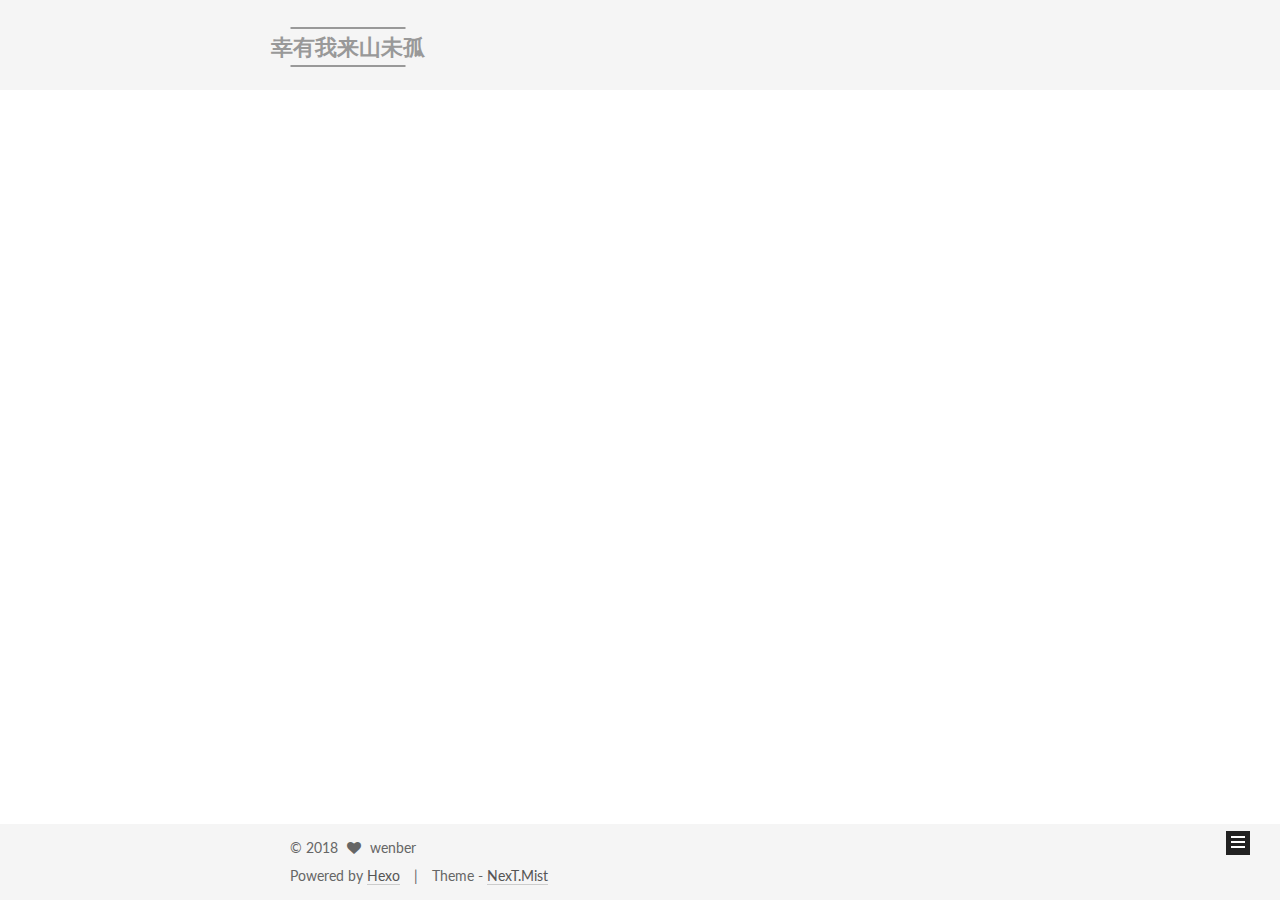
<file: index.html>
<!DOCTYPE html>



  


<html class="theme-next mist use-motion" lang="">
<head>
  <meta charset="UTF-8"/>
<meta http-equiv="X-UA-Compatible" content="IE=edge" />
<meta name="viewport" content="width=device-width, initial-scale=1, maximum-scale=1"/>
<meta name="theme-color" content="#222">









<meta http-equiv="Cache-Control" content="no-transform" />
<meta http-equiv="Cache-Control" content="no-siteapp" />















  
  
  <link href="/lib/fancybox/source/jquery.fancybox.css?v=2.1.5" rel="stylesheet" type="text/css" />




  
  
  
  

  
    
    
  

  

  

  

  

  
    
    
    <link href="//fonts.googleapis.com/css?family=Lato:300,300italic,400,400italic,700,700italic&subset=latin,latin-ext" rel="stylesheet" type="text/css">
  






<link href="/lib/font-awesome/css/font-awesome.min.css?v=4.6.2" rel="stylesheet" type="text/css" />

<link href="/css/main.css?v=5.1.2" rel="stylesheet" type="text/css" />


  <meta name="keywords" content="Hexo, NexT" />








  <link rel="shortcut icon" type="image/x-icon" href="/favicon.ico?v=5.1.2" />






<meta property="og:type" content="website">
<meta property="og:title" content="幸有我来山未孤">
<meta property="og:url" content="http://tmdss.github.io/index.html">
<meta property="og:site_name" content="幸有我来山未孤">
<meta property="og:locale" content="default">
<meta name="twitter:card" content="summary">
<meta name="twitter:title" content="幸有我来山未孤">



<script type="text/javascript" id="hexo.configurations">
  var NexT = window.NexT || {};
  var CONFIG = {
    root: '/',
    scheme: 'Mist',
    sidebar: {"position":"left","display":"post","offset":12,"offset_float":12,"b2t":false,"scrollpercent":false,"onmobile":false},
    fancybox: true,
    tabs: true,
    motion: true,
    duoshuo: {
      userId: '0',
      author: 'Author'
    },
    algolia: {
      applicationID: '',
      apiKey: '',
      indexName: '',
      hits: {"per_page":10},
      labels: {"input_placeholder":"Search for Posts","hits_empty":"We didn't find any results for the search: ${query}","hits_stats":"${hits} results found in ${time} ms"}
    }
  };
</script>



  <link rel="canonical" href="http://tmdss.github.io/"/>





  <title>幸有我来山未孤</title>
  














</head>

<body itemscope itemtype="http://schema.org/WebPage" lang="default">

  
  
    
  

  <div class="container sidebar-position-left 
   page-home 
 ">
    <div class="headband"></div>

    <header id="header" class="header" itemscope itemtype="http://schema.org/WPHeader">
      <div class="header-inner"><div class="site-brand-wrapper">
  <div class="site-meta ">
    

    <div class="custom-logo-site-title">
      <a href="/"  class="brand" rel="start">
        <span class="logo-line-before"><i></i></span>
        <span class="site-title">幸有我来山未孤</span>
        <span class="logo-line-after"><i></i></span>
      </a>
    </div>
      
        <p class="site-subtitle"></p>
      
  </div>

  <div class="site-nav-toggle">
    <button>
      <span class="btn-bar"></span>
      <span class="btn-bar"></span>
      <span class="btn-bar"></span>
    </button>
  </div>
</div>

<nav class="site-nav">
  

  
    <ul id="menu" class="menu">
      
        
        <li class="menu-item menu-item-home">
          <a href="/" rel="section">
            
              <i class="menu-item-icon fa fa-fw fa-home"></i> <br />
            
            Home
          </a>
        </li>
      
        
        <li class="menu-item menu-item-archives">
          <a href="/archives/" rel="section">
            
              <i class="menu-item-icon fa fa-fw fa-archive"></i> <br />
            
            Archives
          </a>
        </li>
      
        
        <li class="menu-item menu-item-tags">
          <a href="/tags/" rel="section">
            
              <i class="menu-item-icon fa fa-fw fa-tags"></i> <br />
            
            Tags
          </a>
        </li>
      

      
    </ul>
  

  
</nav>



 </div>
    </header>

    <main id="main" class="main">
      <div class="main-inner">
        <div class="content-wrap">
          <div id="content" class="content">
            
  <section id="posts" class="posts-expand">
    
      

  

  
  
  

  <article class="post post-type-normal" itemscope itemtype="http://schema.org/Article">
  
  
  
  <div class="post-block">
    <link itemprop="mainEntityOfPage" href="http://tmdss.github.io/2018/10/05/webpack源码絮语之cli/">

    <span hidden itemprop="author" itemscope itemtype="http://schema.org/Person">
      <meta itemprop="name" content="wenber">
      <meta itemprop="description" content="">
      <meta itemprop="image" content="/images/avatar.gif">
    </span>

    <span hidden itemprop="publisher" itemscope itemtype="http://schema.org/Organization">
      <meta itemprop="name" content="幸有我来山未孤">
    </span>

    
      <header class="post-header">

        
        
          <h1 class="post-title" itemprop="name headline">
                
                <a class="post-title-link" href="/2018/10/05/webpack源码絮语之cli/" itemprop="url">webpack源码絮语之cli</a></h1>
        

        <div class="post-meta">
          <span class="post-time">
            
              <span class="post-meta-item-icon">
                <i class="fa fa-calendar-o"></i>
              </span>
              
                <span class="post-meta-item-text">Posted on</span>
              
              <time title="Post created" itemprop="dateCreated datePublished" datetime="2018-10-05T11:21:47+08:00">
                2018-10-05
              </time>
            

            

            
          </span>

          

          
            
          

          
          

          

          

          

        </div>
      </header>
    

    
    
    
    <div class="post-body" itemprop="articleBody">

      
      

      
        
          
          Command Line Package
webpack命令行入口为两个单独的npm包

webpa
          ...
          <!--noindex-->
          <div class="post-button text-center">
            <a class="btn" href="/2018/10/05/webpack源码絮语之cli/#more" rel="contents">
              Read more &raquo;
            </a>
          </div>
          <!--/noindex-->
        
      
    </div>
    
    
    

    

    

    

    <footer class="post-footer">
      

      

      

      
      
        <div class="post-eof"></div>
      
    </footer>
  </div>
  
  
  
  </article>


    
      

  

  
  
  

  <article class="post post-type-normal" itemscope itemtype="http://schema.org/Article">
  
  
  
  <div class="post-block">
    <link itemprop="mainEntityOfPage" href="http://tmdss.github.io/2018/10/04/Tapable源码絮语/">

    <span hidden itemprop="author" itemscope itemtype="http://schema.org/Person">
      <meta itemprop="name" content="wenber">
      <meta itemprop="description" content="">
      <meta itemprop="image" content="/images/avatar.gif">
    </span>

    <span hidden itemprop="publisher" itemscope itemtype="http://schema.org/Organization">
      <meta itemprop="name" content="幸有我来山未孤">
    </span>

    
      <header class="post-header">

        
        
          <h1 class="post-title" itemprop="name headline">
                
                <a class="post-title-link" href="/2018/10/04/Tapable源码絮语/" itemprop="url">Tapable源码絮语</a></h1>
        

        <div class="post-meta">
          <span class="post-time">
            
              <span class="post-meta-item-icon">
                <i class="fa fa-calendar-o"></i>
              </span>
              
                <span class="post-meta-item-text">Posted on</span>
              
              <time title="Post created" itemprop="dateCreated datePublished" datetime="2018-10-04T14:06:20+08:00">
                2018-10-04
              </time>
            

            

            
          </span>

          

          
            
          

          
          

          

          

          

        </div>
      </header>
    

    
    
    
    <div class="post-body" itemprop="articleBody">

      
      

      
        
          
          经年不语，似有暮霭讳黄昏
絮语
Webpack是文件bundler。
文件打包，忖之，大概流程如下

          ...
          <!--noindex-->
          <div class="post-button text-center">
            <a class="btn" href="/2018/10/04/Tapable源码絮语/#more" rel="contents">
              Read more &raquo;
            </a>
          </div>
          <!--/noindex-->
        
      
    </div>
    
    
    

    

    

    

    <footer class="post-footer">
      

      

      

      
      
        <div class="post-eof"></div>
      
    </footer>
  </div>
  
  
  
  </article>


    
  </section>

  


          </div>
          


          

        </div>
        
          
  
  <div class="sidebar-toggle">
    <div class="sidebar-toggle-line-wrap">
      <span class="sidebar-toggle-line sidebar-toggle-line-first"></span>
      <span class="sidebar-toggle-line sidebar-toggle-line-middle"></span>
      <span class="sidebar-toggle-line sidebar-toggle-line-last"></span>
    </div>
  </div>

  <aside id="sidebar" class="sidebar">
    
    <div class="sidebar-inner">

      

      

      <section class="site-overview sidebar-panel sidebar-panel-active">
        <div class="site-author motion-element" itemprop="author" itemscope itemtype="http://schema.org/Person">
          <img class="site-author-image" itemprop="image"
               src="/images/avatar.gif"
               alt="wenber" />
          <p class="site-author-name" itemprop="name">wenber</p>
           
              <p class="site-description motion-element" itemprop="description"></p>
          
        </div>
        <nav class="site-state motion-element">

          
            <div class="site-state-item site-state-posts">
              <a href="/archives/">
                <span class="site-state-item-count">2</span>
                <span class="site-state-item-name">posts</span>
              </a>
            </div>
          

          

          

        </nav>

        

        <div class="links-of-author motion-element">
          
        </div>

        
        

        
        

        


      </section>

      

      

    </div>
  </aside>


        
      </div>
    </main>

    <footer id="footer" class="footer">
      <div class="footer-inner">
        <div class="copyright" >
  
  &copy; 
  <span itemprop="copyrightYear">2018</span>
  <span class="with-love">
    <i class="fa fa-heart"></i>
  </span>
  <span class="author" itemprop="copyrightHolder">wenber</span>
</div>


<div class="powered-by">
  Powered by <a class="theme-link" href="https://hexo.io">Hexo</a>
</div>

<div class="theme-info">
  Theme -
  <a class="theme-link" href="https://github.com/iissnan/hexo-theme-next">
    NexT.Mist
  </a>
</div>


        

        
      </div>
    </footer>

    
      <div class="back-to-top">
        <i class="fa fa-arrow-up"></i>
        
      </div>
    

  </div>

  

<script type="text/javascript">
  if (Object.prototype.toString.call(window.Promise) !== '[object Function]') {
    window.Promise = null;
  }
</script>









  












  
  <script type="text/javascript" src="/lib/jquery/index.js?v=2.1.3"></script>

  
  <script type="text/javascript" src="/lib/fastclick/lib/fastclick.min.js?v=1.0.6"></script>

  
  <script type="text/javascript" src="/lib/jquery_lazyload/jquery.lazyload.js?v=1.9.7"></script>

  
  <script type="text/javascript" src="/lib/velocity/velocity.min.js?v=1.2.1"></script>

  
  <script type="text/javascript" src="/lib/velocity/velocity.ui.min.js?v=1.2.1"></script>

  
  <script type="text/javascript" src="/lib/fancybox/source/jquery.fancybox.pack.js?v=2.1.5"></script>


  


  <script type="text/javascript" src="/js/src/utils.js?v=5.1.2"></script>

  <script type="text/javascript" src="/js/src/motion.js?v=5.1.2"></script>



  
  

  
    <script type="text/javascript" src="/js/src/scrollspy.js?v=5.1.2"></script>
<script type="text/javascript" src="/js/src/post-details.js?v=5.1.2"></script>

  

  


  <script type="text/javascript" src="/js/src/bootstrap.js?v=5.1.2"></script>



  


  




	





  





  






  





  

  

  

  

  

  

</body>
</html>
</file>
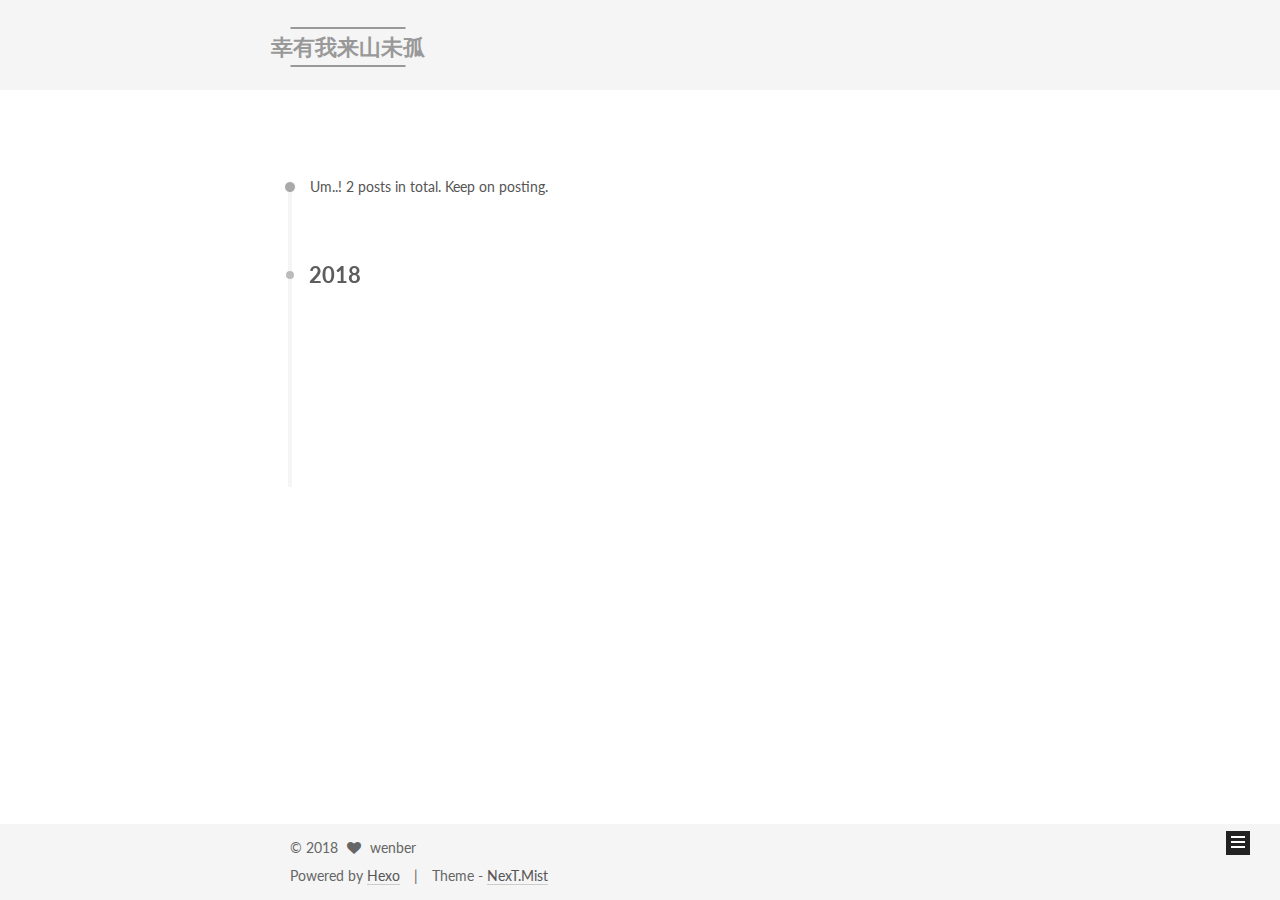
<file: archives/index.html>
<!DOCTYPE html>



  


<html class="theme-next mist use-motion" lang="">
<head>
  <meta charset="UTF-8"/>
<meta http-equiv="X-UA-Compatible" content="IE=edge" />
<meta name="viewport" content="width=device-width, initial-scale=1, maximum-scale=1"/>
<meta name="theme-color" content="#222">









<meta http-equiv="Cache-Control" content="no-transform" />
<meta http-equiv="Cache-Control" content="no-siteapp" />















  
  
  <link href="/lib/fancybox/source/jquery.fancybox.css?v=2.1.5" rel="stylesheet" type="text/css" />




  
  
  
  

  
    
    
  

  

  

  

  

  
    
    
    <link href="//fonts.googleapis.com/css?family=Lato:300,300italic,400,400italic,700,700italic&subset=latin,latin-ext" rel="stylesheet" type="text/css">
  






<link href="/lib/font-awesome/css/font-awesome.min.css?v=4.6.2" rel="stylesheet" type="text/css" />

<link href="/css/main.css?v=5.1.2" rel="stylesheet" type="text/css" />


  <meta name="keywords" content="Hexo, NexT" />








  <link rel="shortcut icon" type="image/x-icon" href="/favicon.ico?v=5.1.2" />






<meta property="og:type" content="website">
<meta property="og:title" content="幸有我来山未孤">
<meta property="og:url" content="http://tmdss.github.io/archives/index.html">
<meta property="og:site_name" content="幸有我来山未孤">
<meta property="og:locale" content="default">
<meta name="twitter:card" content="summary">
<meta name="twitter:title" content="幸有我来山未孤">



<script type="text/javascript" id="hexo.configurations">
  var NexT = window.NexT || {};
  var CONFIG = {
    root: '/',
    scheme: 'Mist',
    sidebar: {"position":"left","display":"post","offset":12,"offset_float":12,"b2t":false,"scrollpercent":false,"onmobile":false},
    fancybox: true,
    tabs: true,
    motion: true,
    duoshuo: {
      userId: '0',
      author: 'Author'
    },
    algolia: {
      applicationID: '',
      apiKey: '',
      indexName: '',
      hits: {"per_page":10},
      labels: {"input_placeholder":"Search for Posts","hits_empty":"We didn't find any results for the search: ${query}","hits_stats":"${hits} results found in ${time} ms"}
    }
  };
</script>



  <link rel="canonical" href="http://tmdss.github.io/archives/"/>





  <title>Archive | 幸有我来山未孤</title>
  














</head>

<body itemscope itemtype="http://schema.org/WebPage" lang="default">

  
  
    
  

  <div class="container sidebar-position-left  page-archive  ">
    <div class="headband"></div>

    <header id="header" class="header" itemscope itemtype="http://schema.org/WPHeader">
      <div class="header-inner"><div class="site-brand-wrapper">
  <div class="site-meta ">
    

    <div class="custom-logo-site-title">
      <a href="/"  class="brand" rel="start">
        <span class="logo-line-before"><i></i></span>
        <span class="site-title">幸有我来山未孤</span>
        <span class="logo-line-after"><i></i></span>
      </a>
    </div>
      
        <p class="site-subtitle"></p>
      
  </div>

  <div class="site-nav-toggle">
    <button>
      <span class="btn-bar"></span>
      <span class="btn-bar"></span>
      <span class="btn-bar"></span>
    </button>
  </div>
</div>

<nav class="site-nav">
  

  
    <ul id="menu" class="menu">
      
        
        <li class="menu-item menu-item-home">
          <a href="/" rel="section">
            
              <i class="menu-item-icon fa fa-fw fa-home"></i> <br />
            
            Home
          </a>
        </li>
      
        
        <li class="menu-item menu-item-archives">
          <a href="/archives/" rel="section">
            
              <i class="menu-item-icon fa fa-fw fa-archive"></i> <br />
            
            Archives
          </a>
        </li>
      
        
        <li class="menu-item menu-item-tags">
          <a href="/tags/" rel="section">
            
              <i class="menu-item-icon fa fa-fw fa-tags"></i> <br />
            
            Tags
          </a>
        </li>
      

      
    </ul>
  

  
</nav>



 </div>
    </header>

    <main id="main" class="main">
      <div class="main-inner">
        <div class="content-wrap">
          <div id="content" class="content">
            

  
  
  
  <div class="post-block archive">
    <div id="posts" class="posts-collapse">
      <span class="archive-move-on"></span>

      <span class="archive-page-counter">
        
        
        
          
        
        Um..! 2 posts in total. Keep on posting.
      </span>

      

        
        
        

        
          
          <div class="collection-title">
            <h2 class="archive-year motion-element" id="archive-year-2018">2018</h2>
          </div>
        
        

        

  <article class="post post-type-normal" itemscope itemtype="http://schema.org/Article">
    <header class="post-header">

      <h2 class="post-title">
        
            <a class="post-title-link" href="/2018/10/05/webpack源码絮语之cli/" itemprop="url">
              
                <span itemprop="name">webpack源码絮语之cli</span>
              
            </a>
        
      </h2>

      <div class="post-meta">
        <time class="post-time" itemprop="dateCreated"
              datetime="2018-10-05T11:21:47+08:00"
              content="2018-10-05" >
          10-05
        </time>
      </div>

    </header>
  </article>



      

        
        
        

        
        

        

  <article class="post post-type-normal" itemscope itemtype="http://schema.org/Article">
    <header class="post-header">

      <h2 class="post-title">
        
            <a class="post-title-link" href="/2018/10/04/Tapable源码絮语/" itemprop="url">
              
                <span itemprop="name">Tapable源码絮语</span>
              
            </a>
        
      </h2>

      <div class="post-meta">
        <time class="post-time" itemprop="dateCreated"
              datetime="2018-10-04T14:06:20+08:00"
              content="2018-10-04" >
          10-04
        </time>
      </div>

    </header>
  </article>



      

    </div>
  </div>
  
  
  

  



          </div>
          


          

        </div>
        
          
  
  <div class="sidebar-toggle">
    <div class="sidebar-toggle-line-wrap">
      <span class="sidebar-toggle-line sidebar-toggle-line-first"></span>
      <span class="sidebar-toggle-line sidebar-toggle-line-middle"></span>
      <span class="sidebar-toggle-line sidebar-toggle-line-last"></span>
    </div>
  </div>

  <aside id="sidebar" class="sidebar">
    
    <div class="sidebar-inner">

      

      

      <section class="site-overview sidebar-panel sidebar-panel-active">
        <div class="site-author motion-element" itemprop="author" itemscope itemtype="http://schema.org/Person">
          <img class="site-author-image" itemprop="image"
               src="/images/avatar.gif"
               alt="wenber" />
          <p class="site-author-name" itemprop="name">wenber</p>
           
              <p class="site-description motion-element" itemprop="description"></p>
          
        </div>
        <nav class="site-state motion-element">

          
            <div class="site-state-item site-state-posts">
              <a href="/archives/">
                <span class="site-state-item-count">2</span>
                <span class="site-state-item-name">posts</span>
              </a>
            </div>
          

          

          

        </nav>

        

        <div class="links-of-author motion-element">
          
        </div>

        
        

        
        

        


      </section>

      

      

    </div>
  </aside>


        
      </div>
    </main>

    <footer id="footer" class="footer">
      <div class="footer-inner">
        <div class="copyright" >
  
  &copy; 
  <span itemprop="copyrightYear">2018</span>
  <span class="with-love">
    <i class="fa fa-heart"></i>
  </span>
  <span class="author" itemprop="copyrightHolder">wenber</span>
</div>


<div class="powered-by">
  Powered by <a class="theme-link" href="https://hexo.io">Hexo</a>
</div>

<div class="theme-info">
  Theme -
  <a class="theme-link" href="https://github.com/iissnan/hexo-theme-next">
    NexT.Mist
  </a>
</div>


        

        
      </div>
    </footer>

    
      <div class="back-to-top">
        <i class="fa fa-arrow-up"></i>
        
      </div>
    

  </div>

  

<script type="text/javascript">
  if (Object.prototype.toString.call(window.Promise) !== '[object Function]') {
    window.Promise = null;
  }
</script>









  












  
  <script type="text/javascript" src="/lib/jquery/index.js?v=2.1.3"></script>

  
  <script type="text/javascript" src="/lib/fastclick/lib/fastclick.min.js?v=1.0.6"></script>

  
  <script type="text/javascript" src="/lib/jquery_lazyload/jquery.lazyload.js?v=1.9.7"></script>

  
  <script type="text/javascript" src="/lib/velocity/velocity.min.js?v=1.2.1"></script>

  
  <script type="text/javascript" src="/lib/velocity/velocity.ui.min.js?v=1.2.1"></script>

  
  <script type="text/javascript" src="/lib/fancybox/source/jquery.fancybox.pack.js?v=2.1.5"></script>


  


  <script type="text/javascript" src="/js/src/utils.js?v=5.1.2"></script>

  <script type="text/javascript" src="/js/src/motion.js?v=5.1.2"></script>



  
  

  
  
    <script type="text/javascript" id="motion.page.archive">
      $('.archive-year').velocity('transition.slideLeftIn');
    </script>
  


  


  <script type="text/javascript" src="/js/src/bootstrap.js?v=5.1.2"></script>



  


  




	





  





  






  





  

  

  

  

  

  

</body>
</html>
</file>
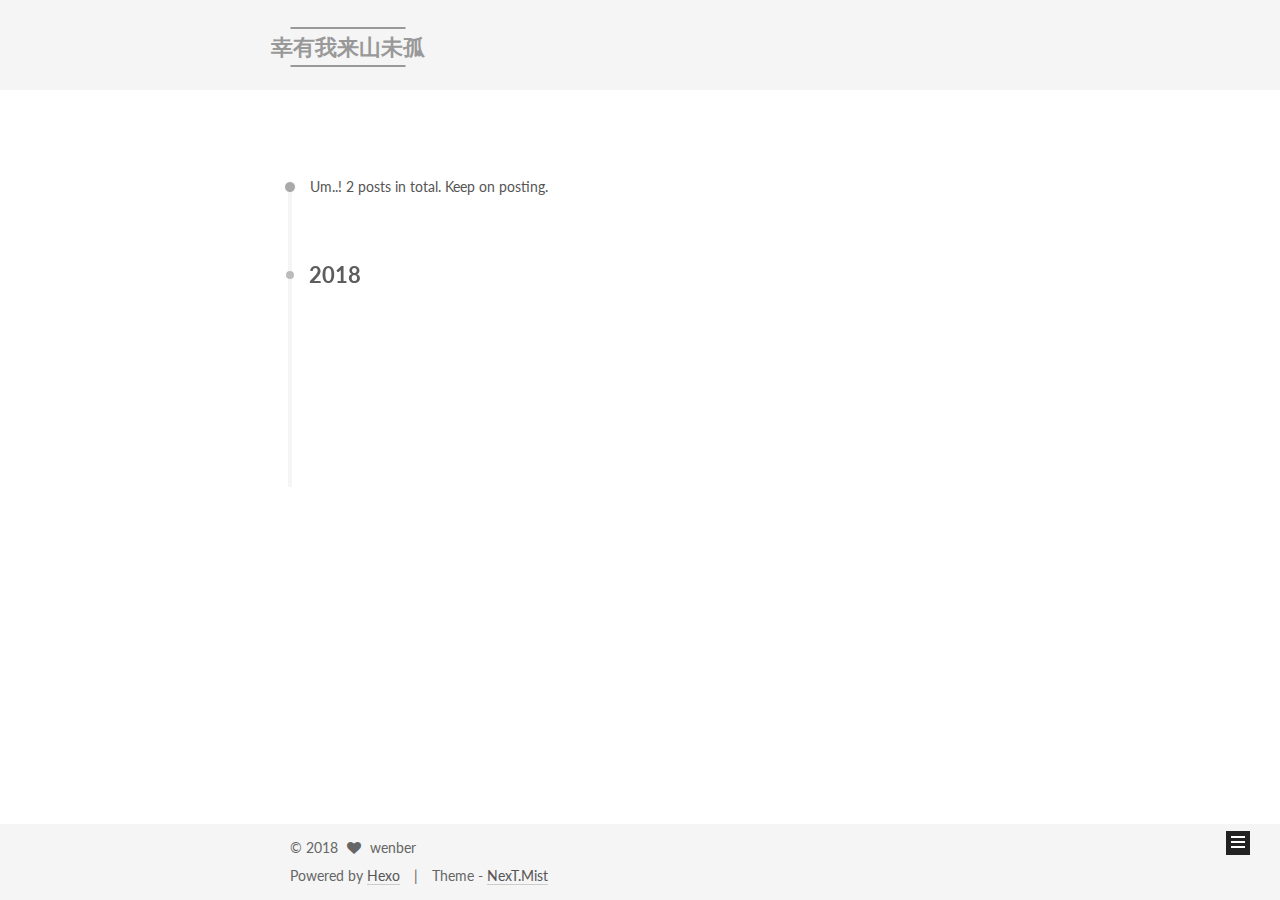
<file: archives/2018/index.html>
<!DOCTYPE html>



  


<html class="theme-next mist use-motion" lang="">
<head>
  <meta charset="UTF-8"/>
<meta http-equiv="X-UA-Compatible" content="IE=edge" />
<meta name="viewport" content="width=device-width, initial-scale=1, maximum-scale=1"/>
<meta name="theme-color" content="#222">









<meta http-equiv="Cache-Control" content="no-transform" />
<meta http-equiv="Cache-Control" content="no-siteapp" />















  
  
  <link href="/lib/fancybox/source/jquery.fancybox.css?v=2.1.5" rel="stylesheet" type="text/css" />




  
  
  
  

  
    
    
  

  

  

  

  

  
    
    
    <link href="//fonts.googleapis.com/css?family=Lato:300,300italic,400,400italic,700,700italic&subset=latin,latin-ext" rel="stylesheet" type="text/css">
  






<link href="/lib/font-awesome/css/font-awesome.min.css?v=4.6.2" rel="stylesheet" type="text/css" />

<link href="/css/main.css?v=5.1.2" rel="stylesheet" type="text/css" />


  <meta name="keywords" content="Hexo, NexT" />








  <link rel="shortcut icon" type="image/x-icon" href="/favicon.ico?v=5.1.2" />






<meta property="og:type" content="website">
<meta property="og:title" content="幸有我来山未孤">
<meta property="og:url" content="http://tmdss.github.io/archives/2018/index.html">
<meta property="og:site_name" content="幸有我来山未孤">
<meta property="og:locale" content="default">
<meta name="twitter:card" content="summary">
<meta name="twitter:title" content="幸有我来山未孤">



<script type="text/javascript" id="hexo.configurations">
  var NexT = window.NexT || {};
  var CONFIG = {
    root: '/',
    scheme: 'Mist',
    sidebar: {"position":"left","display":"post","offset":12,"offset_float":12,"b2t":false,"scrollpercent":false,"onmobile":false},
    fancybox: true,
    tabs: true,
    motion: true,
    duoshuo: {
      userId: '0',
      author: 'Author'
    },
    algolia: {
      applicationID: '',
      apiKey: '',
      indexName: '',
      hits: {"per_page":10},
      labels: {"input_placeholder":"Search for Posts","hits_empty":"We didn't find any results for the search: ${query}","hits_stats":"${hits} results found in ${time} ms"}
    }
  };
</script>



  <link rel="canonical" href="http://tmdss.github.io/archives/2018/"/>





  <title>Archive | 幸有我来山未孤</title>
  














</head>

<body itemscope itemtype="http://schema.org/WebPage" lang="default">

  
  
    
  

  <div class="container sidebar-position-left  page-archive  ">
    <div class="headband"></div>

    <header id="header" class="header" itemscope itemtype="http://schema.org/WPHeader">
      <div class="header-inner"><div class="site-brand-wrapper">
  <div class="site-meta ">
    

    <div class="custom-logo-site-title">
      <a href="/"  class="brand" rel="start">
        <span class="logo-line-before"><i></i></span>
        <span class="site-title">幸有我来山未孤</span>
        <span class="logo-line-after"><i></i></span>
      </a>
    </div>
      
        <p class="site-subtitle"></p>
      
  </div>

  <div class="site-nav-toggle">
    <button>
      <span class="btn-bar"></span>
      <span class="btn-bar"></span>
      <span class="btn-bar"></span>
    </button>
  </div>
</div>

<nav class="site-nav">
  

  
    <ul id="menu" class="menu">
      
        
        <li class="menu-item menu-item-home">
          <a href="/" rel="section">
            
              <i class="menu-item-icon fa fa-fw fa-home"></i> <br />
            
            Home
          </a>
        </li>
      
        
        <li class="menu-item menu-item-archives">
          <a href="/archives/" rel="section">
            
              <i class="menu-item-icon fa fa-fw fa-archive"></i> <br />
            
            Archives
          </a>
        </li>
      
        
        <li class="menu-item menu-item-tags">
          <a href="/tags/" rel="section">
            
              <i class="menu-item-icon fa fa-fw fa-tags"></i> <br />
            
            Tags
          </a>
        </li>
      

      
    </ul>
  

  
</nav>



 </div>
    </header>

    <main id="main" class="main">
      <div class="main-inner">
        <div class="content-wrap">
          <div id="content" class="content">
            

  
  
  
  <div class="post-block archive">
    <div id="posts" class="posts-collapse">
      <span class="archive-move-on"></span>

      <span class="archive-page-counter">
        
        
        
          
        
        Um..! 2 posts in total. Keep on posting.
      </span>

      

        
        
        

        
          
          <div class="collection-title">
            <h2 class="archive-year motion-element" id="archive-year-2018">2018</h2>
          </div>
        
        

        

  <article class="post post-type-normal" itemscope itemtype="http://schema.org/Article">
    <header class="post-header">

      <h2 class="post-title">
        
            <a class="post-title-link" href="/2018/10/05/webpack源码絮语之cli/" itemprop="url">
              
                <span itemprop="name">webpack源码絮语之cli</span>
              
            </a>
        
      </h2>

      <div class="post-meta">
        <time class="post-time" itemprop="dateCreated"
              datetime="2018-10-05T11:21:47+08:00"
              content="2018-10-05" >
          10-05
        </time>
      </div>

    </header>
  </article>



      

        
        
        

        
        

        

  <article class="post post-type-normal" itemscope itemtype="http://schema.org/Article">
    <header class="post-header">

      <h2 class="post-title">
        
            <a class="post-title-link" href="/2018/10/04/Tapable源码絮语/" itemprop="url">
              
                <span itemprop="name">Tapable源码絮语</span>
              
            </a>
        
      </h2>

      <div class="post-meta">
        <time class="post-time" itemprop="dateCreated"
              datetime="2018-10-04T14:06:20+08:00"
              content="2018-10-04" >
          10-04
        </time>
      </div>

    </header>
  </article>



      

    </div>
  </div>
  
  
  

  



          </div>
          


          

        </div>
        
          
  
  <div class="sidebar-toggle">
    <div class="sidebar-toggle-line-wrap">
      <span class="sidebar-toggle-line sidebar-toggle-line-first"></span>
      <span class="sidebar-toggle-line sidebar-toggle-line-middle"></span>
      <span class="sidebar-toggle-line sidebar-toggle-line-last"></span>
    </div>
  </div>

  <aside id="sidebar" class="sidebar">
    
    <div class="sidebar-inner">

      

      

      <section class="site-overview sidebar-panel sidebar-panel-active">
        <div class="site-author motion-element" itemprop="author" itemscope itemtype="http://schema.org/Person">
          <img class="site-author-image" itemprop="image"
               src="/images/avatar.gif"
               alt="wenber" />
          <p class="site-author-name" itemprop="name">wenber</p>
           
              <p class="site-description motion-element" itemprop="description"></p>
          
        </div>
        <nav class="site-state motion-element">

          
            <div class="site-state-item site-state-posts">
              <a href="/archives/">
                <span class="site-state-item-count">2</span>
                <span class="site-state-item-name">posts</span>
              </a>
            </div>
          

          

          

        </nav>

        

        <div class="links-of-author motion-element">
          
        </div>

        
        

        
        

        


      </section>

      

      

    </div>
  </aside>


        
      </div>
    </main>

    <footer id="footer" class="footer">
      <div class="footer-inner">
        <div class="copyright" >
  
  &copy; 
  <span itemprop="copyrightYear">2018</span>
  <span class="with-love">
    <i class="fa fa-heart"></i>
  </span>
  <span class="author" itemprop="copyrightHolder">wenber</span>
</div>


<div class="powered-by">
  Powered by <a class="theme-link" href="https://hexo.io">Hexo</a>
</div>

<div class="theme-info">
  Theme -
  <a class="theme-link" href="https://github.com/iissnan/hexo-theme-next">
    NexT.Mist
  </a>
</div>


        

        
      </div>
    </footer>

    
      <div class="back-to-top">
        <i class="fa fa-arrow-up"></i>
        
      </div>
    

  </div>

  

<script type="text/javascript">
  if (Object.prototype.toString.call(window.Promise) !== '[object Function]') {
    window.Promise = null;
  }
</script>









  












  
  <script type="text/javascript" src="/lib/jquery/index.js?v=2.1.3"></script>

  
  <script type="text/javascript" src="/lib/fastclick/lib/fastclick.min.js?v=1.0.6"></script>

  
  <script type="text/javascript" src="/lib/jquery_lazyload/jquery.lazyload.js?v=1.9.7"></script>

  
  <script type="text/javascript" src="/lib/velocity/velocity.min.js?v=1.2.1"></script>

  
  <script type="text/javascript" src="/lib/velocity/velocity.ui.min.js?v=1.2.1"></script>

  
  <script type="text/javascript" src="/lib/fancybox/source/jquery.fancybox.pack.js?v=2.1.5"></script>


  


  <script type="text/javascript" src="/js/src/utils.js?v=5.1.2"></script>

  <script type="text/javascript" src="/js/src/motion.js?v=5.1.2"></script>



  
  

  
  
    <script type="text/javascript" id="motion.page.archive">
      $('.archive-year').velocity('transition.slideLeftIn');
    </script>
  


  


  <script type="text/javascript" src="/js/src/bootstrap.js?v=5.1.2"></script>



  


  




	





  





  






  





  

  

  

  

  

  

</body>
</html>
</file>
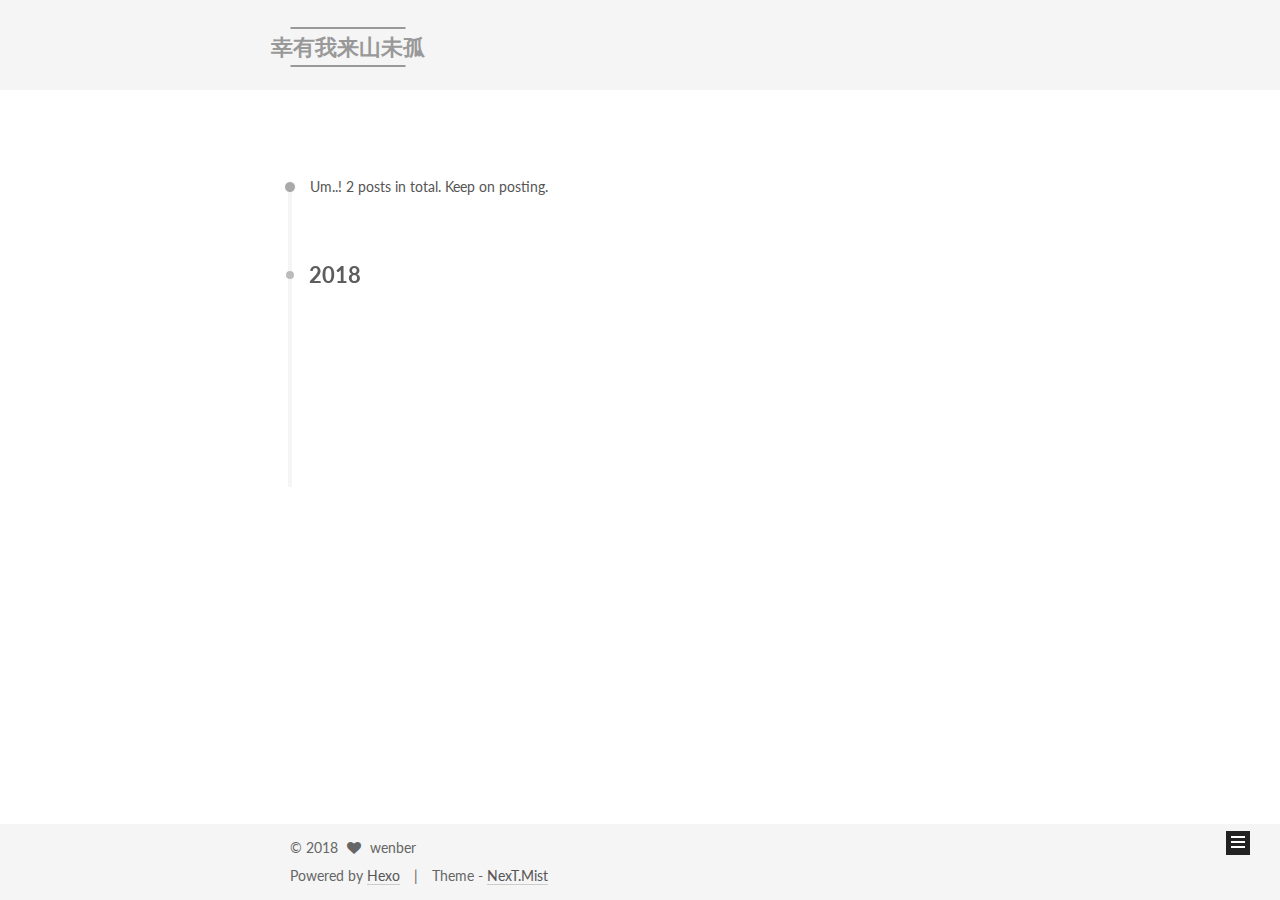
<file: archives/2018/10/index.html>
<!DOCTYPE html>



  


<html class="theme-next mist use-motion" lang="">
<head>
  <meta charset="UTF-8"/>
<meta http-equiv="X-UA-Compatible" content="IE=edge" />
<meta name="viewport" content="width=device-width, initial-scale=1, maximum-scale=1"/>
<meta name="theme-color" content="#222">









<meta http-equiv="Cache-Control" content="no-transform" />
<meta http-equiv="Cache-Control" content="no-siteapp" />















  
  
  <link href="/lib/fancybox/source/jquery.fancybox.css?v=2.1.5" rel="stylesheet" type="text/css" />




  
  
  
  

  
    
    
  

  

  

  

  

  
    
    
    <link href="//fonts.googleapis.com/css?family=Lato:300,300italic,400,400italic,700,700italic&subset=latin,latin-ext" rel="stylesheet" type="text/css">
  






<link href="/lib/font-awesome/css/font-awesome.min.css?v=4.6.2" rel="stylesheet" type="text/css" />

<link href="/css/main.css?v=5.1.2" rel="stylesheet" type="text/css" />


  <meta name="keywords" content="Hexo, NexT" />








  <link rel="shortcut icon" type="image/x-icon" href="/favicon.ico?v=5.1.2" />






<meta property="og:type" content="website">
<meta property="og:title" content="幸有我来山未孤">
<meta property="og:url" content="http://tmdss.github.io/archives/2018/10/index.html">
<meta property="og:site_name" content="幸有我来山未孤">
<meta property="og:locale" content="default">
<meta name="twitter:card" content="summary">
<meta name="twitter:title" content="幸有我来山未孤">



<script type="text/javascript" id="hexo.configurations">
  var NexT = window.NexT || {};
  var CONFIG = {
    root: '/',
    scheme: 'Mist',
    sidebar: {"position":"left","display":"post","offset":12,"offset_float":12,"b2t":false,"scrollpercent":false,"onmobile":false},
    fancybox: true,
    tabs: true,
    motion: true,
    duoshuo: {
      userId: '0',
      author: 'Author'
    },
    algolia: {
      applicationID: '',
      apiKey: '',
      indexName: '',
      hits: {"per_page":10},
      labels: {"input_placeholder":"Search for Posts","hits_empty":"We didn't find any results for the search: ${query}","hits_stats":"${hits} results found in ${time} ms"}
    }
  };
</script>



  <link rel="canonical" href="http://tmdss.github.io/archives/2018/10/"/>





  <title>Archive | 幸有我来山未孤</title>
  














</head>

<body itemscope itemtype="http://schema.org/WebPage" lang="default">

  
  
    
  

  <div class="container sidebar-position-left  page-archive  ">
    <div class="headband"></div>

    <header id="header" class="header" itemscope itemtype="http://schema.org/WPHeader">
      <div class="header-inner"><div class="site-brand-wrapper">
  <div class="site-meta ">
    

    <div class="custom-logo-site-title">
      <a href="/"  class="brand" rel="start">
        <span class="logo-line-before"><i></i></span>
        <span class="site-title">幸有我来山未孤</span>
        <span class="logo-line-after"><i></i></span>
      </a>
    </div>
      
        <p class="site-subtitle"></p>
      
  </div>

  <div class="site-nav-toggle">
    <button>
      <span class="btn-bar"></span>
      <span class="btn-bar"></span>
      <span class="btn-bar"></span>
    </button>
  </div>
</div>

<nav class="site-nav">
  

  
    <ul id="menu" class="menu">
      
        
        <li class="menu-item menu-item-home">
          <a href="/" rel="section">
            
              <i class="menu-item-icon fa fa-fw fa-home"></i> <br />
            
            Home
          </a>
        </li>
      
        
        <li class="menu-item menu-item-archives">
          <a href="/archives/" rel="section">
            
              <i class="menu-item-icon fa fa-fw fa-archive"></i> <br />
            
            Archives
          </a>
        </li>
      
        
        <li class="menu-item menu-item-tags">
          <a href="/tags/" rel="section">
            
              <i class="menu-item-icon fa fa-fw fa-tags"></i> <br />
            
            Tags
          </a>
        </li>
      

      
    </ul>
  

  
</nav>



 </div>
    </header>

    <main id="main" class="main">
      <div class="main-inner">
        <div class="content-wrap">
          <div id="content" class="content">
            

  
  
  
  <div class="post-block archive">
    <div id="posts" class="posts-collapse">
      <span class="archive-move-on"></span>

      <span class="archive-page-counter">
        
        
        
          
        
        Um..! 2 posts in total. Keep on posting.
      </span>

      

        
        
        

        
          
          <div class="collection-title">
            <h2 class="archive-year motion-element" id="archive-year-2018">2018</h2>
          </div>
        
        

        

  <article class="post post-type-normal" itemscope itemtype="http://schema.org/Article">
    <header class="post-header">

      <h2 class="post-title">
        
            <a class="post-title-link" href="/2018/10/05/webpack源码絮语之cli/" itemprop="url">
              
                <span itemprop="name">webpack源码絮语之cli</span>
              
            </a>
        
      </h2>

      <div class="post-meta">
        <time class="post-time" itemprop="dateCreated"
              datetime="2018-10-05T11:21:47+08:00"
              content="2018-10-05" >
          10-05
        </time>
      </div>

    </header>
  </article>



      

        
        
        

        
        

        

  <article class="post post-type-normal" itemscope itemtype="http://schema.org/Article">
    <header class="post-header">

      <h2 class="post-title">
        
            <a class="post-title-link" href="/2018/10/04/Tapable源码絮语/" itemprop="url">
              
                <span itemprop="name">Tapable源码絮语</span>
              
            </a>
        
      </h2>

      <div class="post-meta">
        <time class="post-time" itemprop="dateCreated"
              datetime="2018-10-04T14:06:20+08:00"
              content="2018-10-04" >
          10-04
        </time>
      </div>

    </header>
  </article>



      

    </div>
  </div>
  
  
  

  



          </div>
          


          

        </div>
        
          
  
  <div class="sidebar-toggle">
    <div class="sidebar-toggle-line-wrap">
      <span class="sidebar-toggle-line sidebar-toggle-line-first"></span>
      <span class="sidebar-toggle-line sidebar-toggle-line-middle"></span>
      <span class="sidebar-toggle-line sidebar-toggle-line-last"></span>
    </div>
  </div>

  <aside id="sidebar" class="sidebar">
    
    <div class="sidebar-inner">

      

      

      <section class="site-overview sidebar-panel sidebar-panel-active">
        <div class="site-author motion-element" itemprop="author" itemscope itemtype="http://schema.org/Person">
          <img class="site-author-image" itemprop="image"
               src="/images/avatar.gif"
               alt="wenber" />
          <p class="site-author-name" itemprop="name">wenber</p>
           
              <p class="site-description motion-element" itemprop="description"></p>
          
        </div>
        <nav class="site-state motion-element">

          
            <div class="site-state-item site-state-posts">
              <a href="/archives/">
                <span class="site-state-item-count">2</span>
                <span class="site-state-item-name">posts</span>
              </a>
            </div>
          

          

          

        </nav>

        

        <div class="links-of-author motion-element">
          
        </div>

        
        

        
        

        


      </section>

      

      

    </div>
  </aside>


        
      </div>
    </main>

    <footer id="footer" class="footer">
      <div class="footer-inner">
        <div class="copyright" >
  
  &copy; 
  <span itemprop="copyrightYear">2018</span>
  <span class="with-love">
    <i class="fa fa-heart"></i>
  </span>
  <span class="author" itemprop="copyrightHolder">wenber</span>
</div>


<div class="powered-by">
  Powered by <a class="theme-link" href="https://hexo.io">Hexo</a>
</div>

<div class="theme-info">
  Theme -
  <a class="theme-link" href="https://github.com/iissnan/hexo-theme-next">
    NexT.Mist
  </a>
</div>


        

        
      </div>
    </footer>

    
      <div class="back-to-top">
        <i class="fa fa-arrow-up"></i>
        
      </div>
    

  </div>

  

<script type="text/javascript">
  if (Object.prototype.toString.call(window.Promise) !== '[object Function]') {
    window.Promise = null;
  }
</script>









  












  
  <script type="text/javascript" src="/lib/jquery/index.js?v=2.1.3"></script>

  
  <script type="text/javascript" src="/lib/fastclick/lib/fastclick.min.js?v=1.0.6"></script>

  
  <script type="text/javascript" src="/lib/jquery_lazyload/jquery.lazyload.js?v=1.9.7"></script>

  
  <script type="text/javascript" src="/lib/velocity/velocity.min.js?v=1.2.1"></script>

  
  <script type="text/javascript" src="/lib/velocity/velocity.ui.min.js?v=1.2.1"></script>

  
  <script type="text/javascript" src="/lib/fancybox/source/jquery.fancybox.pack.js?v=2.1.5"></script>


  


  <script type="text/javascript" src="/js/src/utils.js?v=5.1.2"></script>

  <script type="text/javascript" src="/js/src/motion.js?v=5.1.2"></script>



  
  

  
  
    <script type="text/javascript" id="motion.page.archive">
      $('.archive-year').velocity('transition.slideLeftIn');
    </script>
  


  


  <script type="text/javascript" src="/js/src/bootstrap.js?v=5.1.2"></script>



  


  




	





  





  






  





  

  

  

  

  

  

</body>
</html>
</file>
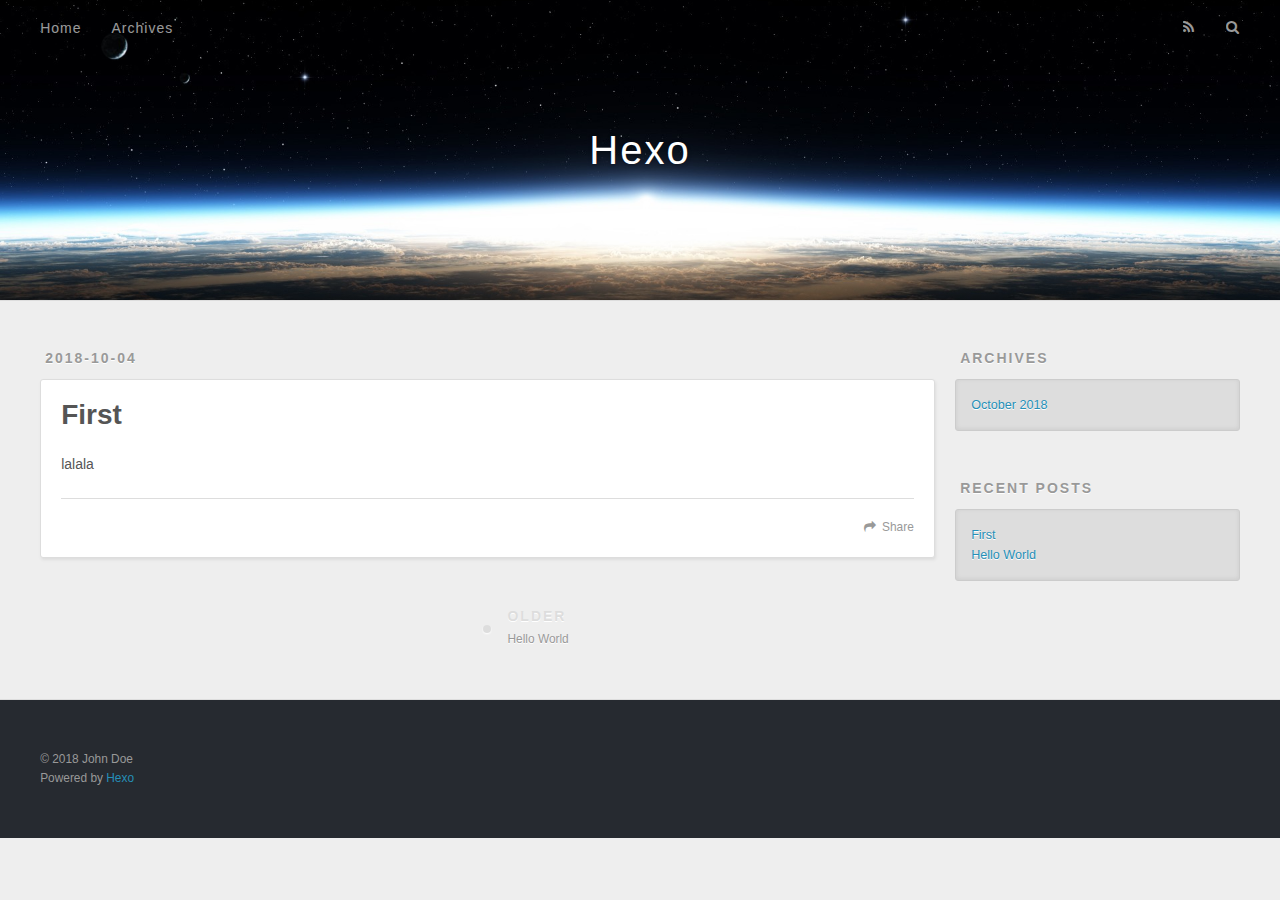
<file: 2018/10/04/First/index.html>
<!DOCTYPE html>
<html>
<head>
  <meta charset="utf-8">
  

  
  <title>First | Hexo</title>
  <meta name="viewport" content="width=device-width, initial-scale=1, maximum-scale=1">
  <meta name="description" content="lalala">
<meta property="og:type" content="article">
<meta property="og:title" content="First">
<meta property="og:url" content="http://yoursite.com/2018/10/04/First/index.html">
<meta property="og:site_name" content="Hexo">
<meta property="og:description" content="lalala">
<meta property="og:locale" content="default">
<meta property="og:updated_time" content="2018-10-04T05:40:46.671Z">
<meta name="twitter:card" content="summary">
<meta name="twitter:title" content="First">
<meta name="twitter:description" content="lalala">
  
    <link rel="alternate" href="/atom.xml" title="Hexo" type="application/atom+xml">
  
  
    <link rel="icon" href="/favicon.png">
  
  
    <link href="//fonts.googleapis.com/css?family=Source+Code+Pro" rel="stylesheet" type="text/css">
  
  <link rel="stylesheet" href="/css/style.css">
</head>

<body>
  <div id="container">
    <div id="wrap">
      <header id="header">
  <div id="banner"></div>
  <div id="header-outer" class="outer">
    <div id="header-title" class="inner">
      <h1 id="logo-wrap">
        <a href="/" id="logo">Hexo</a>
      </h1>
      
    </div>
    <div id="header-inner" class="inner">
      <nav id="main-nav">
        <a id="main-nav-toggle" class="nav-icon"></a>
        
          <a class="main-nav-link" href="/">Home</a>
        
          <a class="main-nav-link" href="/archives">Archives</a>
        
      </nav>
      <nav id="sub-nav">
        
          <a id="nav-rss-link" class="nav-icon" href="/atom.xml" title="RSS Feed"></a>
        
        <a id="nav-search-btn" class="nav-icon" title="Search"></a>
      </nav>
      <div id="search-form-wrap">
        <form action="//google.com/search" method="get" accept-charset="UTF-8" class="search-form"><input type="search" name="q" class="search-form-input" placeholder="Search"><button type="submit" class="search-form-submit">&#xF002;</button><input type="hidden" name="sitesearch" value="http://yoursite.com"></form>
      </div>
    </div>
  </div>
</header>
      <div class="outer">
        <section id="main"><article id="post-First" class="article article-type-post" itemscope itemprop="blogPost">
  <div class="article-meta">
    <a href="/2018/10/04/First/" class="article-date">
  <time datetime="2018-10-04T05:39:50.000Z" itemprop="datePublished">2018-10-04</time>
</a>
    
  </div>
  <div class="article-inner">
    
    
      <header class="article-header">
        
  
    <h1 class="article-title" itemprop="name">
      First
    </h1>
  

      </header>
    
    <div class="article-entry" itemprop="articleBody">
      
        <p>lalala</p>

      
    </div>
    <footer class="article-footer">
      <a data-url="http://yoursite.com/2018/10/04/First/" data-id="cjmu5k8yh000173e78d0vs8k3" class="article-share-link">Share</a>
      
      
    </footer>
  </div>
  
    
<nav id="article-nav">
  
  
    <a href="/2018/10/04/hello-world/" id="article-nav-older" class="article-nav-link-wrap">
      <strong class="article-nav-caption">Older</strong>
      <div class="article-nav-title">Hello World</div>
    </a>
  
</nav>

  
</article>

</section>
        
          <aside id="sidebar">
  
    

  
    

  
    
  
    
  <div class="widget-wrap">
    <h3 class="widget-title">Archives</h3>
    <div class="widget">
      <ul class="archive-list"><li class="archive-list-item"><a class="archive-list-link" href="/archives/2018/10/">October 2018</a></li></ul>
    </div>
  </div>


  
    
  <div class="widget-wrap">
    <h3 class="widget-title">Recent Posts</h3>
    <div class="widget">
      <ul>
        
          <li>
            <a href="/2018/10/04/First/">First</a>
          </li>
        
          <li>
            <a href="/2018/10/04/hello-world/">Hello World</a>
          </li>
        
      </ul>
    </div>
  </div>

  
</aside>
        
      </div>
      <footer id="footer">
  
  <div class="outer">
    <div id="footer-info" class="inner">
      &copy; 2018 John Doe<br>
      Powered by <a href="http://hexo.io/" target="_blank">Hexo</a>
    </div>
  </div>
</footer>
    </div>
    <nav id="mobile-nav">
  
    <a href="/" class="mobile-nav-link">Home</a>
  
    <a href="/archives" class="mobile-nav-link">Archives</a>
  
</nav>
    

<script src="//ajax.googleapis.com/ajax/libs/jquery/2.0.3/jquery.min.js"></script>


  <link rel="stylesheet" href="/fancybox/jquery.fancybox.css">
  <script src="/fancybox/jquery.fancybox.pack.js"></script>


<script src="/js/script.js"></script>



  </div>
</body>
</html>
</file>
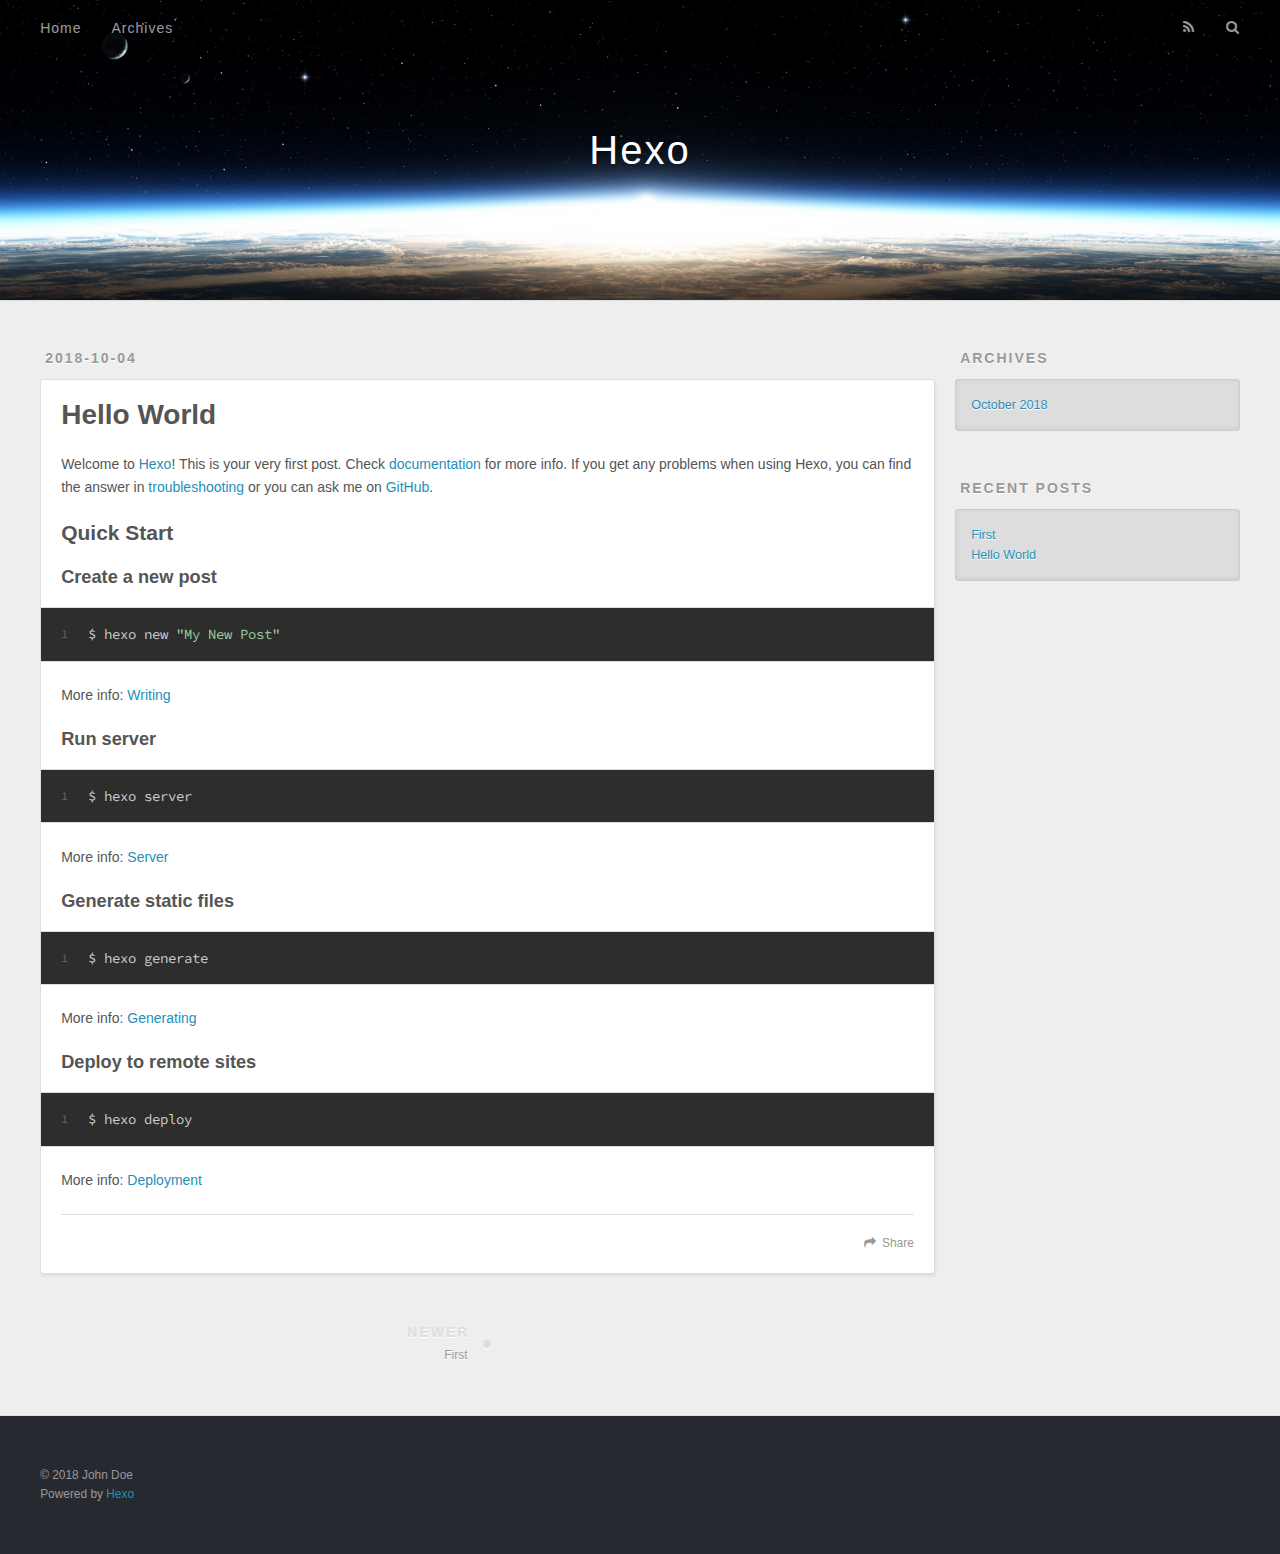
<file: 2018/10/04/hello-world/index.html>
<!DOCTYPE html>
<html>
<head>
  <meta charset="utf-8">
  

  
  <title>Hello World | Hexo</title>
  <meta name="viewport" content="width=device-width, initial-scale=1, maximum-scale=1">
  <meta name="description" content="Welcome to Hexo! This is your very first post. Check documentation for more info. If you get any problems when using Hexo, you can find the answer in troubleshooting or you can ask me on GitHub. Quick">
<meta property="og:type" content="article">
<meta property="og:title" content="Hello World">
<meta property="og:url" content="http://yoursite.com/2018/10/04/hello-world/index.html">
<meta property="og:site_name" content="Hexo">
<meta property="og:description" content="Welcome to Hexo! This is your very first post. Check documentation for more info. If you get any problems when using Hexo, you can find the answer in troubleshooting or you can ask me on GitHub. Quick">
<meta property="og:locale" content="default">
<meta property="og:updated_time" content="2018-10-04T05:26:02.856Z">
<meta name="twitter:card" content="summary">
<meta name="twitter:title" content="Hello World">
<meta name="twitter:description" content="Welcome to Hexo! This is your very first post. Check documentation for more info. If you get any problems when using Hexo, you can find the answer in troubleshooting or you can ask me on GitHub. Quick">
  
    <link rel="alternate" href="/atom.xml" title="Hexo" type="application/atom+xml">
  
  
    <link rel="icon" href="/favicon.png">
  
  
    <link href="//fonts.googleapis.com/css?family=Source+Code+Pro" rel="stylesheet" type="text/css">
  
  <link rel="stylesheet" href="/css/style.css">
</head>

<body>
  <div id="container">
    <div id="wrap">
      <header id="header">
  <div id="banner"></div>
  <div id="header-outer" class="outer">
    <div id="header-title" class="inner">
      <h1 id="logo-wrap">
        <a href="/" id="logo">Hexo</a>
      </h1>
      
    </div>
    <div id="header-inner" class="inner">
      <nav id="main-nav">
        <a id="main-nav-toggle" class="nav-icon"></a>
        
          <a class="main-nav-link" href="/">Home</a>
        
          <a class="main-nav-link" href="/archives">Archives</a>
        
      </nav>
      <nav id="sub-nav">
        
          <a id="nav-rss-link" class="nav-icon" href="/atom.xml" title="RSS Feed"></a>
        
        <a id="nav-search-btn" class="nav-icon" title="Search"></a>
      </nav>
      <div id="search-form-wrap">
        <form action="//google.com/search" method="get" accept-charset="UTF-8" class="search-form"><input type="search" name="q" class="search-form-input" placeholder="Search"><button type="submit" class="search-form-submit">&#xF002;</button><input type="hidden" name="sitesearch" value="http://yoursite.com"></form>
      </div>
    </div>
  </div>
</header>
      <div class="outer">
        <section id="main"><article id="post-hello-world" class="article article-type-post" itemscope itemprop="blogPost">
  <div class="article-meta">
    <a href="/2018/10/04/hello-world/" class="article-date">
  <time datetime="2018-10-04T05:26:02.856Z" itemprop="datePublished">2018-10-04</time>
</a>
    
  </div>
  <div class="article-inner">
    
    
      <header class="article-header">
        
  
    <h1 class="article-title" itemprop="name">
      Hello World
    </h1>
  

      </header>
    
    <div class="article-entry" itemprop="articleBody">
      
        <p>Welcome to <a href="https://hexo.io/" target="_blank" rel="noopener">Hexo</a>! This is your very first post. Check <a href="https://hexo.io/docs/" target="_blank" rel="noopener">documentation</a> for more info. If you get any problems when using Hexo, you can find the answer in <a href="https://hexo.io/docs/troubleshooting.html" target="_blank" rel="noopener">troubleshooting</a> or you can ask me on <a href="https://github.com/hexojs/hexo/issues" target="_blank" rel="noopener">GitHub</a>.</p>
<h2 id="Quick-Start"><a href="#Quick-Start" class="headerlink" title="Quick Start"></a>Quick Start</h2><h3 id="Create-a-new-post"><a href="#Create-a-new-post" class="headerlink" title="Create a new post"></a>Create a new post</h3><figure class="highlight bash"><table><tr><td class="gutter"><pre><span class="line">1</span><br></pre></td><td class="code"><pre><span class="line">$ hexo new <span class="string">"My New Post"</span></span><br></pre></td></tr></table></figure>
<p>More info: <a href="https://hexo.io/docs/writing.html" target="_blank" rel="noopener">Writing</a></p>
<h3 id="Run-server"><a href="#Run-server" class="headerlink" title="Run server"></a>Run server</h3><figure class="highlight bash"><table><tr><td class="gutter"><pre><span class="line">1</span><br></pre></td><td class="code"><pre><span class="line">$ hexo server</span><br></pre></td></tr></table></figure>
<p>More info: <a href="https://hexo.io/docs/server.html" target="_blank" rel="noopener">Server</a></p>
<h3 id="Generate-static-files"><a href="#Generate-static-files" class="headerlink" title="Generate static files"></a>Generate static files</h3><figure class="highlight bash"><table><tr><td class="gutter"><pre><span class="line">1</span><br></pre></td><td class="code"><pre><span class="line">$ hexo generate</span><br></pre></td></tr></table></figure>
<p>More info: <a href="https://hexo.io/docs/generating.html" target="_blank" rel="noopener">Generating</a></p>
<h3 id="Deploy-to-remote-sites"><a href="#Deploy-to-remote-sites" class="headerlink" title="Deploy to remote sites"></a>Deploy to remote sites</h3><figure class="highlight bash"><table><tr><td class="gutter"><pre><span class="line">1</span><br></pre></td><td class="code"><pre><span class="line">$ hexo deploy</span><br></pre></td></tr></table></figure>
<p>More info: <a href="https://hexo.io/docs/deployment.html" target="_blank" rel="noopener">Deployment</a></p>

      
    </div>
    <footer class="article-footer">
      <a data-url="http://yoursite.com/2018/10/04/hello-world/" data-id="cjmu5k8yd000073e7yijdlfi9" class="article-share-link">Share</a>
      
      
    </footer>
  </div>
  
    
<nav id="article-nav">
  
    <a href="/2018/10/04/First/" id="article-nav-newer" class="article-nav-link-wrap">
      <strong class="article-nav-caption">Newer</strong>
      <div class="article-nav-title">
        
          First
        
      </div>
    </a>
  
  
</nav>

  
</article>

</section>
        
          <aside id="sidebar">
  
    

  
    

  
    
  
    
  <div class="widget-wrap">
    <h3 class="widget-title">Archives</h3>
    <div class="widget">
      <ul class="archive-list"><li class="archive-list-item"><a class="archive-list-link" href="/archives/2018/10/">October 2018</a></li></ul>
    </div>
  </div>


  
    
  <div class="widget-wrap">
    <h3 class="widget-title">Recent Posts</h3>
    <div class="widget">
      <ul>
        
          <li>
            <a href="/2018/10/04/First/">First</a>
          </li>
        
          <li>
            <a href="/2018/10/04/hello-world/">Hello World</a>
          </li>
        
      </ul>
    </div>
  </div>

  
</aside>
        
      </div>
      <footer id="footer">
  
  <div class="outer">
    <div id="footer-info" class="inner">
      &copy; 2018 John Doe<br>
      Powered by <a href="http://hexo.io/" target="_blank">Hexo</a>
    </div>
  </div>
</footer>
    </div>
    <nav id="mobile-nav">
  
    <a href="/" class="mobile-nav-link">Home</a>
  
    <a href="/archives" class="mobile-nav-link">Archives</a>
  
</nav>
    

<script src="//ajax.googleapis.com/ajax/libs/jquery/2.0.3/jquery.min.js"></script>


  <link rel="stylesheet" href="/fancybox/jquery.fancybox.css">
  <script src="/fancybox/jquery.fancybox.pack.js"></script>


<script src="/js/script.js"></script>



  </div>
</body>
</html>
</file>
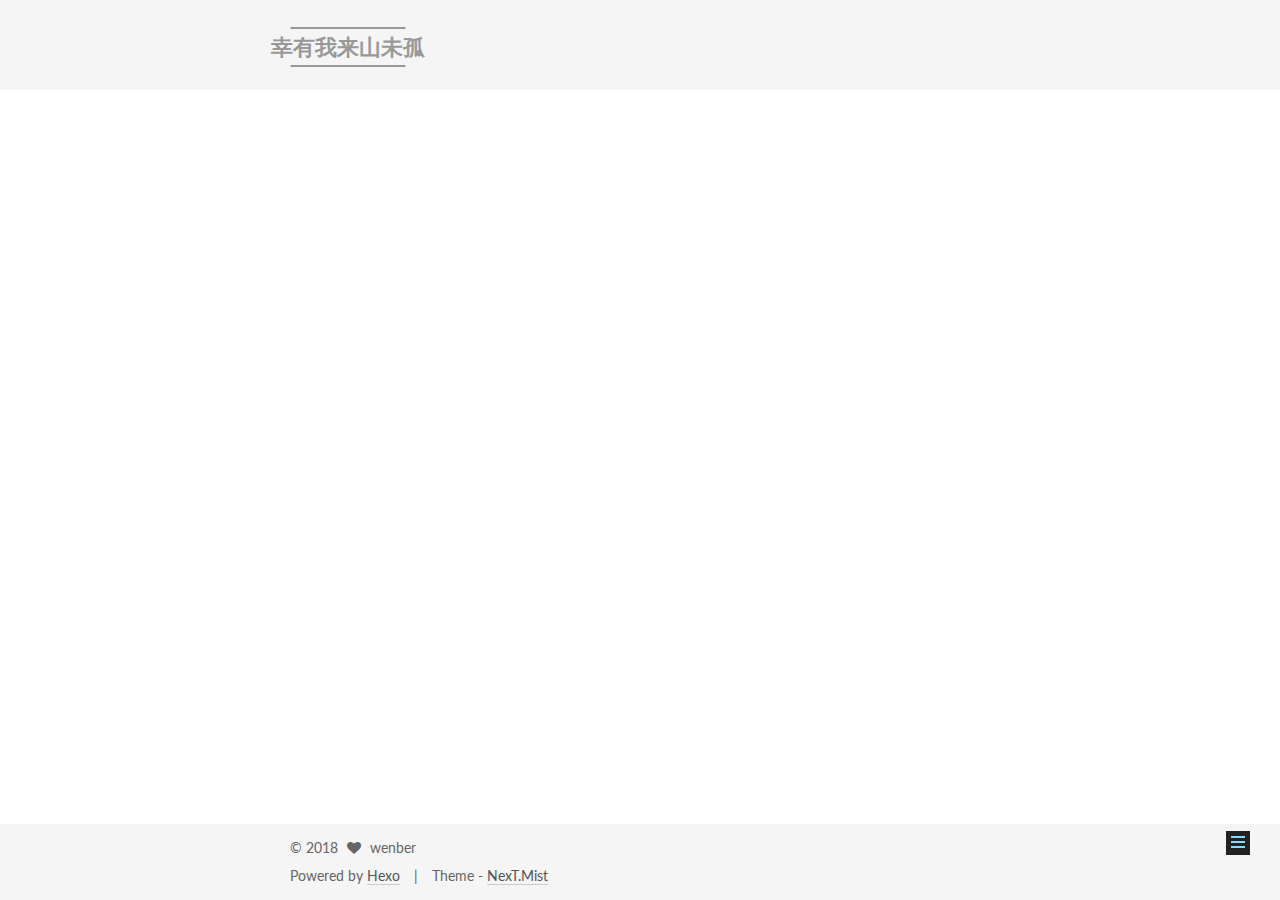
<file: 2018/10/04/Tapable源码浅析/index.html>
<!DOCTYPE html>



  


<html class="theme-next mist use-motion" lang="">
<head>
  <meta charset="UTF-8"/>
<meta http-equiv="X-UA-Compatible" content="IE=edge" />
<meta name="viewport" content="width=device-width, initial-scale=1, maximum-scale=1"/>
<meta name="theme-color" content="#222">









<meta http-equiv="Cache-Control" content="no-transform" />
<meta http-equiv="Cache-Control" content="no-siteapp" />















  
  
  <link href="/lib/fancybox/source/jquery.fancybox.css?v=2.1.5" rel="stylesheet" type="text/css" />




  
  
  
  

  
    
    
  

  

  

  

  

  
    
    
    <link href="//fonts.googleapis.com/css?family=Lato:300,300italic,400,400italic,700,700italic&subset=latin,latin-ext" rel="stylesheet" type="text/css">
  






<link href="/lib/font-awesome/css/font-awesome.min.css?v=4.6.2" rel="stylesheet" type="text/css" />

<link href="/css/main.css?v=5.1.2" rel="stylesheet" type="text/css" />


  <meta name="keywords" content="Hexo, NexT" />








  <link rel="shortcut icon" type="image/x-icon" href="/favicon.ico?v=5.1.2" />






<meta property="og:type" content="article">
<meta property="og:title" content="Tapable源码浅析">
<meta property="og:url" content="http://tmdss.github.io/2018/10/04/Tapable源码浅析/index.html">
<meta property="og:site_name" content="幸有我来山未孤">
<meta property="og:locale" content="default">
<meta property="og:updated_time" content="2018-10-04T06:06:28.806Z">
<meta name="twitter:card" content="summary">
<meta name="twitter:title" content="Tapable源码浅析">



<script type="text/javascript" id="hexo.configurations">
  var NexT = window.NexT || {};
  var CONFIG = {
    root: '/',
    scheme: 'Mist',
    sidebar: {"position":"left","display":"post","offset":12,"offset_float":12,"b2t":false,"scrollpercent":false,"onmobile":false},
    fancybox: true,
    tabs: true,
    motion: true,
    duoshuo: {
      userId: '0',
      author: 'Author'
    },
    algolia: {
      applicationID: '',
      apiKey: '',
      indexName: '',
      hits: {"per_page":10},
      labels: {"input_placeholder":"Search for Posts","hits_empty":"We didn't find any results for the search: ${query}","hits_stats":"${hits} results found in ${time} ms"}
    }
  };
</script>



  <link rel="canonical" href="http://tmdss.github.io/2018/10/04/Tapable源码浅析/"/>





  <title>Tapable源码浅析 | 幸有我来山未孤</title>
  














</head>

<body itemscope itemtype="http://schema.org/WebPage" lang="default">

  
  
    
  

  <div class="container sidebar-position-left page-post-detail ">
    <div class="headband"></div>

    <header id="header" class="header" itemscope itemtype="http://schema.org/WPHeader">
      <div class="header-inner"><div class="site-brand-wrapper">
  <div class="site-meta ">
    

    <div class="custom-logo-site-title">
      <a href="/"  class="brand" rel="start">
        <span class="logo-line-before"><i></i></span>
        <span class="site-title">幸有我来山未孤</span>
        <span class="logo-line-after"><i></i></span>
      </a>
    </div>
      
        <p class="site-subtitle"></p>
      
  </div>

  <div class="site-nav-toggle">
    <button>
      <span class="btn-bar"></span>
      <span class="btn-bar"></span>
      <span class="btn-bar"></span>
    </button>
  </div>
</div>

<nav class="site-nav">
  

  
    <ul id="menu" class="menu">
      
        
        <li class="menu-item menu-item-home">
          <a href="/" rel="section">
            
              <i class="menu-item-icon fa fa-fw fa-home"></i> <br />
            
            Home
          </a>
        </li>
      
        
        <li class="menu-item menu-item-archives">
          <a href="/archives/" rel="section">
            
              <i class="menu-item-icon fa fa-fw fa-archive"></i> <br />
            
            Archives
          </a>
        </li>
      
        
        <li class="menu-item menu-item-tags">
          <a href="/tags/" rel="section">
            
              <i class="menu-item-icon fa fa-fw fa-tags"></i> <br />
            
            Tags
          </a>
        </li>
      

      
    </ul>
  

  
</nav>



 </div>
    </header>

    <main id="main" class="main">
      <div class="main-inner">
        <div class="content-wrap">
          <div id="content" class="content">
            

  <div id="posts" class="posts-expand">
    

  

  
  
  

  <article class="post post-type-normal" itemscope itemtype="http://schema.org/Article">
  
  
  
  <div class="post-block">
    <link itemprop="mainEntityOfPage" href="http://tmdss.github.io/2018/10/04/Tapable源码浅析/">

    <span hidden itemprop="author" itemscope itemtype="http://schema.org/Person">
      <meta itemprop="name" content="wenber">
      <meta itemprop="description" content="">
      <meta itemprop="image" content="/images/avatar.gif">
    </span>

    <span hidden itemprop="publisher" itemscope itemtype="http://schema.org/Organization">
      <meta itemprop="name" content="幸有我来山未孤">
    </span>

    
      <header class="post-header">

        
        
          <h1 class="post-title" itemprop="name headline">Tapable源码浅析</h1>
        

        <div class="post-meta">
          <span class="post-time">
            
              <span class="post-meta-item-icon">
                <i class="fa fa-calendar-o"></i>
              </span>
              
                <span class="post-meta-item-text">Posted on</span>
              
              <time title="Post created" itemprop="dateCreated datePublished" datetime="2018-10-04T14:06:20+08:00">
                2018-10-04
              </time>
            

            

            
          </span>

          

          
            
          

          
          

          

          

          

        </div>
      </header>
    

    
    
    
    <div class="post-body" itemprop="articleBody">

      
      

      
        
      
    </div>
    
    
    

    

    

    

    <footer class="post-footer">
      

      
      
      

      

      
      
    </footer>
  </div>
  
  
  
  </article>



    <div class="post-spread">
      
    </div>
  </div>


          </div>
          


          
  <div class="comments" id="comments">
    
  </div>


        </div>
        
          
  
  <div class="sidebar-toggle">
    <div class="sidebar-toggle-line-wrap">
      <span class="sidebar-toggle-line sidebar-toggle-line-first"></span>
      <span class="sidebar-toggle-line sidebar-toggle-line-middle"></span>
      <span class="sidebar-toggle-line sidebar-toggle-line-last"></span>
    </div>
  </div>

  <aside id="sidebar" class="sidebar">
    
    <div class="sidebar-inner">

      

      

      <section class="site-overview sidebar-panel sidebar-panel-active">
        <div class="site-author motion-element" itemprop="author" itemscope itemtype="http://schema.org/Person">
          <img class="site-author-image" itemprop="image"
               src="/images/avatar.gif"
               alt="wenber" />
          <p class="site-author-name" itemprop="name">wenber</p>
           
              <p class="site-description motion-element" itemprop="description"></p>
          
        </div>
        <nav class="site-state motion-element">

          
            <div class="site-state-item site-state-posts">
              <a href="/archives/">
                <span class="site-state-item-count">1</span>
                <span class="site-state-item-name">posts</span>
              </a>
            </div>
          

          

          

        </nav>

        

        <div class="links-of-author motion-element">
          
        </div>

        
        

        
        

        


      </section>

      

      

    </div>
  </aside>


        
      </div>
    </main>

    <footer id="footer" class="footer">
      <div class="footer-inner">
        <div class="copyright" >
  
  &copy; 
  <span itemprop="copyrightYear">2018</span>
  <span class="with-love">
    <i class="fa fa-heart"></i>
  </span>
  <span class="author" itemprop="copyrightHolder">wenber</span>
</div>


<div class="powered-by">
  Powered by <a class="theme-link" href="https://hexo.io">Hexo</a>
</div>

<div class="theme-info">
  Theme -
  <a class="theme-link" href="https://github.com/iissnan/hexo-theme-next">
    NexT.Mist
  </a>
</div>


        

        
      </div>
    </footer>

    
      <div class="back-to-top">
        <i class="fa fa-arrow-up"></i>
        
      </div>
    

  </div>

  

<script type="text/javascript">
  if (Object.prototype.toString.call(window.Promise) !== '[object Function]') {
    window.Promise = null;
  }
</script>









  












  
  <script type="text/javascript" src="/lib/jquery/index.js?v=2.1.3"></script>

  
  <script type="text/javascript" src="/lib/fastclick/lib/fastclick.min.js?v=1.0.6"></script>

  
  <script type="text/javascript" src="/lib/jquery_lazyload/jquery.lazyload.js?v=1.9.7"></script>

  
  <script type="text/javascript" src="/lib/velocity/velocity.min.js?v=1.2.1"></script>

  
  <script type="text/javascript" src="/lib/velocity/velocity.ui.min.js?v=1.2.1"></script>

  
  <script type="text/javascript" src="/lib/fancybox/source/jquery.fancybox.pack.js?v=2.1.5"></script>


  


  <script type="text/javascript" src="/js/src/utils.js?v=5.1.2"></script>

  <script type="text/javascript" src="/js/src/motion.js?v=5.1.2"></script>



  
  

  
  <script type="text/javascript" src="/js/src/scrollspy.js?v=5.1.2"></script>
<script type="text/javascript" src="/js/src/post-details.js?v=5.1.2"></script>



  


  <script type="text/javascript" src="/js/src/bootstrap.js?v=5.1.2"></script>



  


  




	





  





  






  





  

  

  

  

  

  

</body>
</html>
</file>
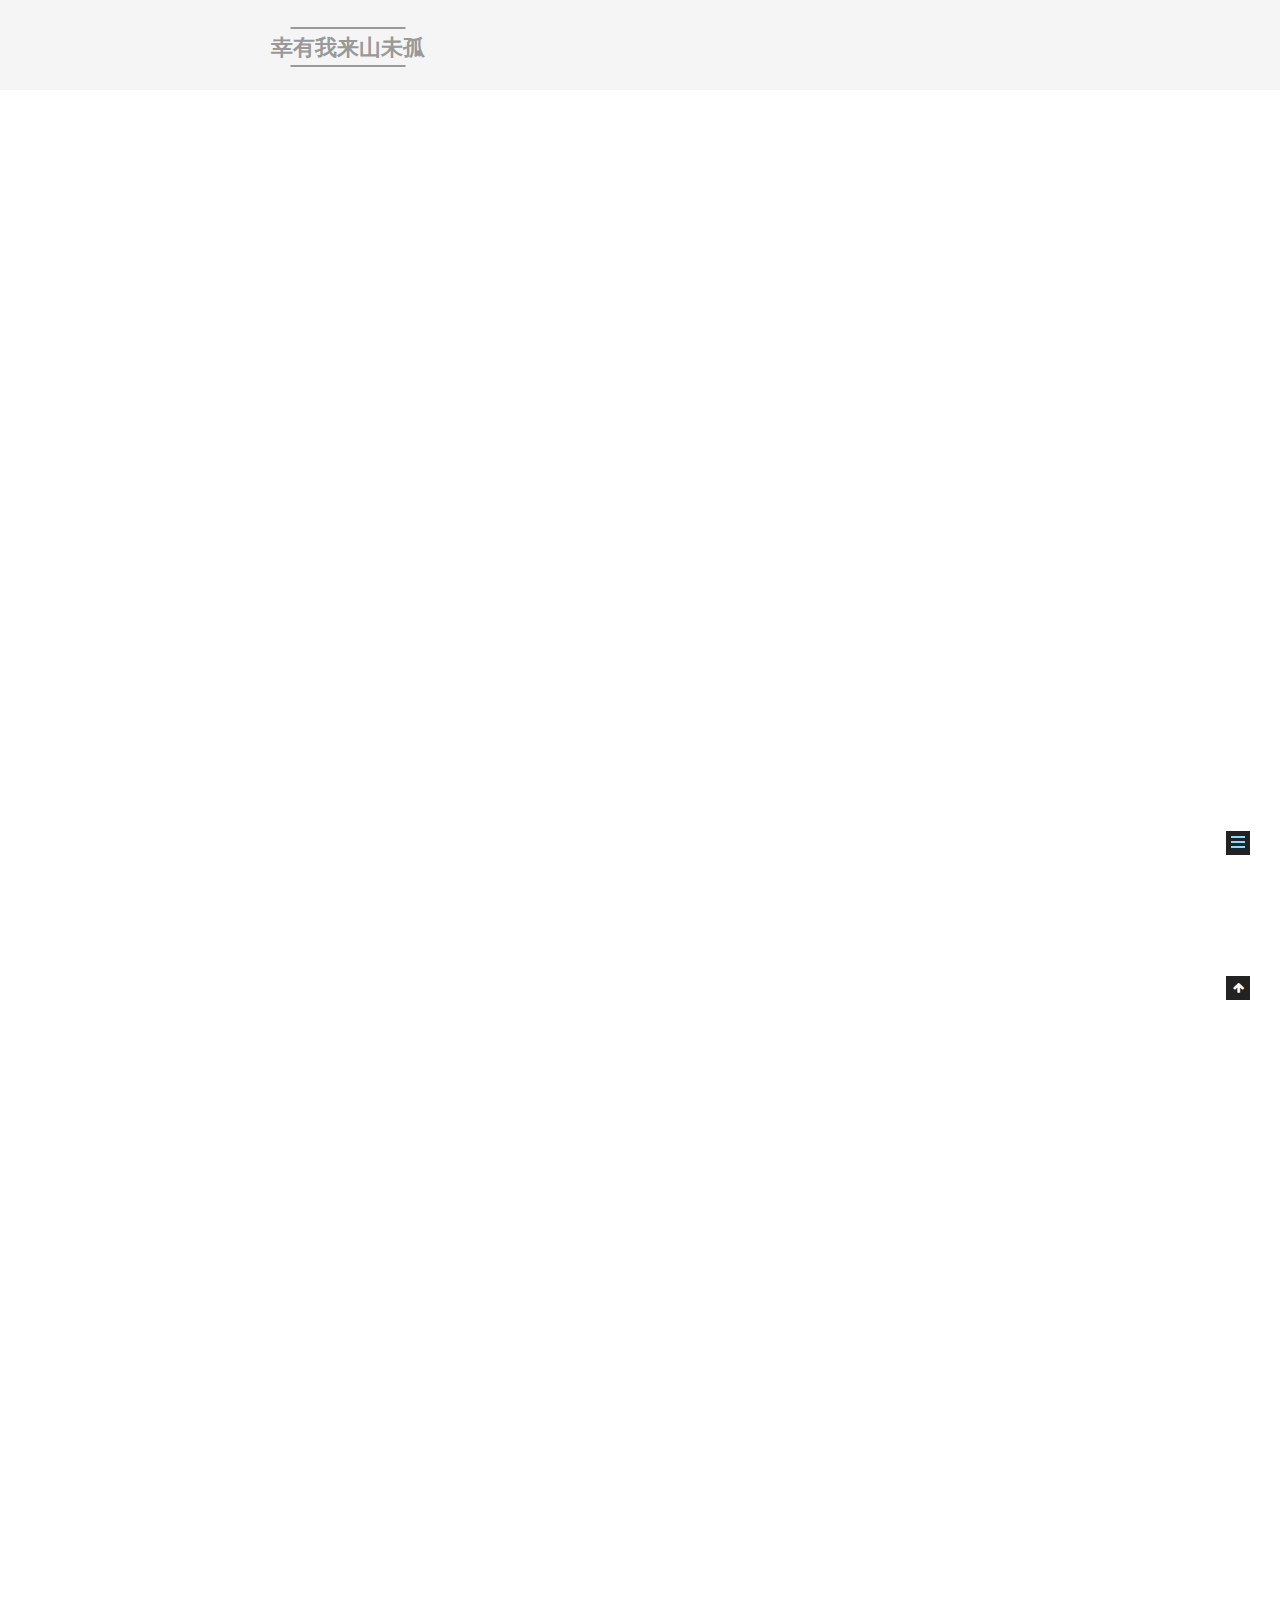
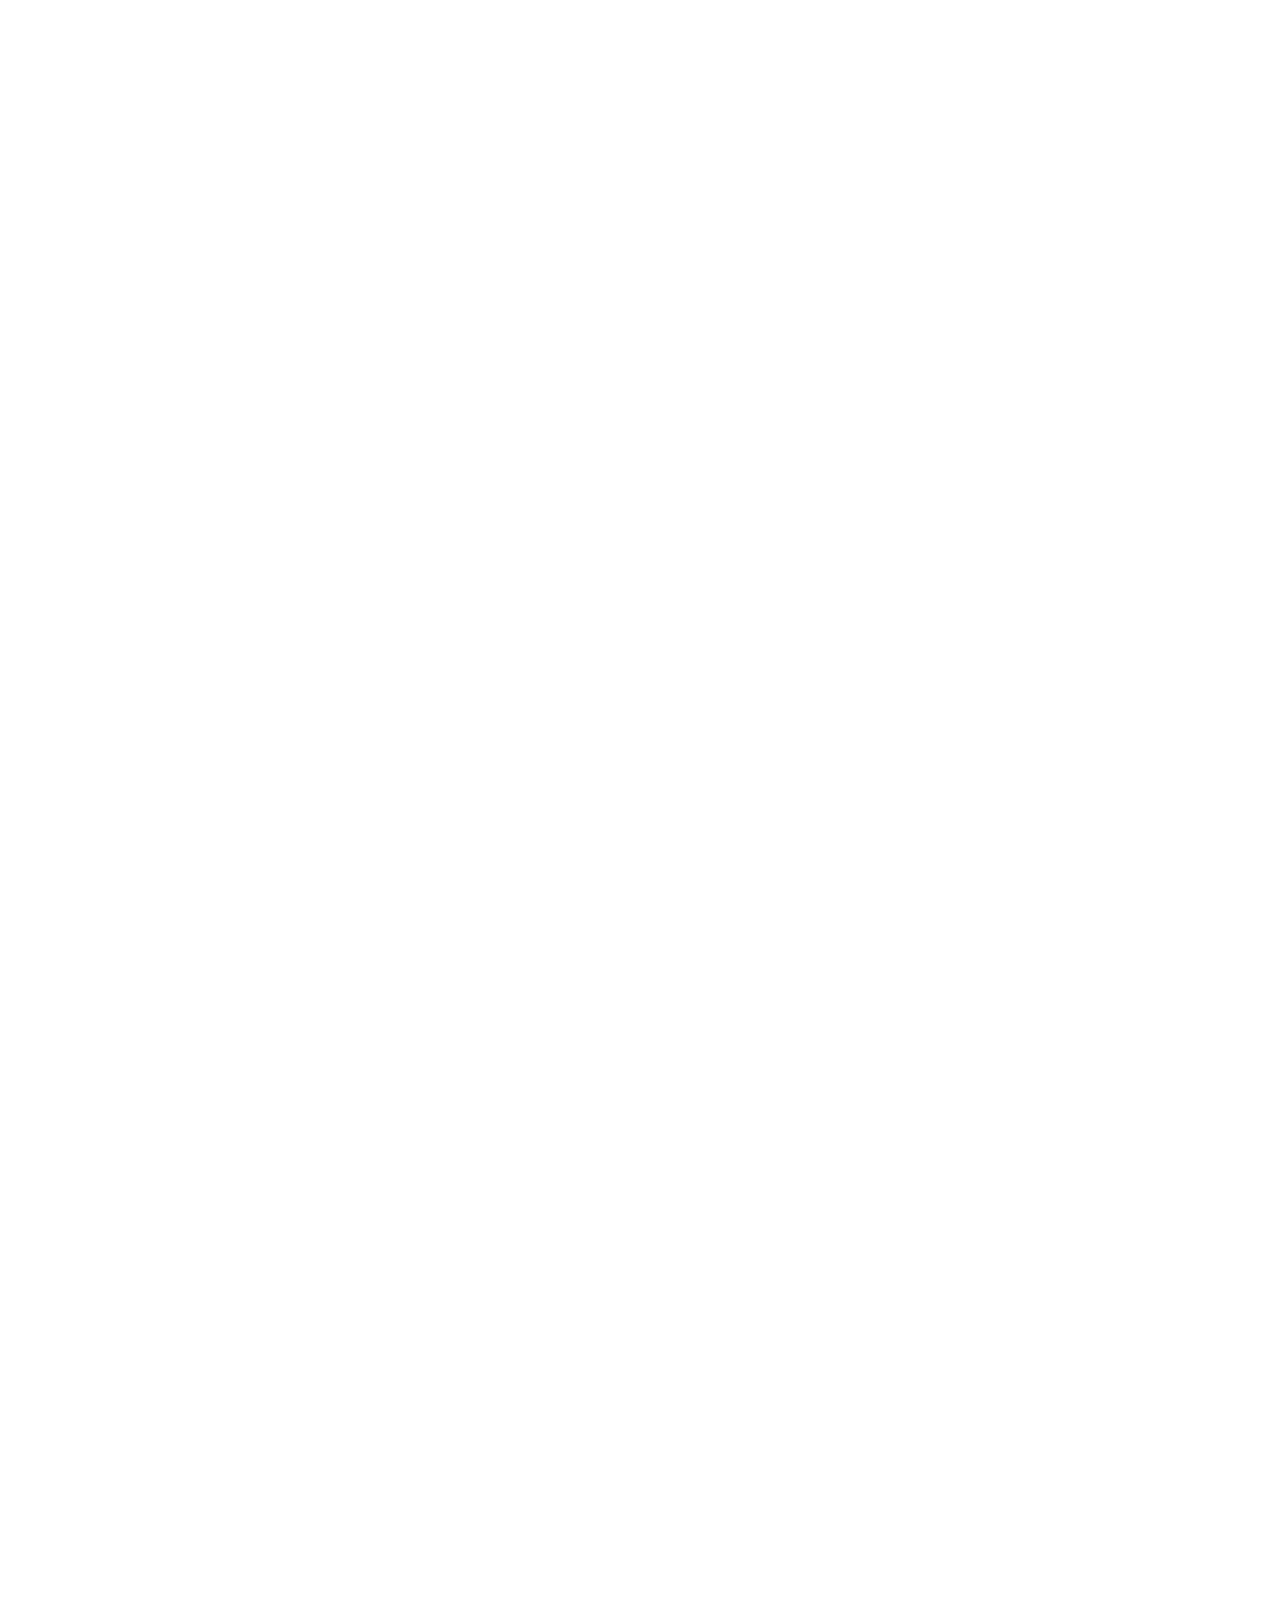
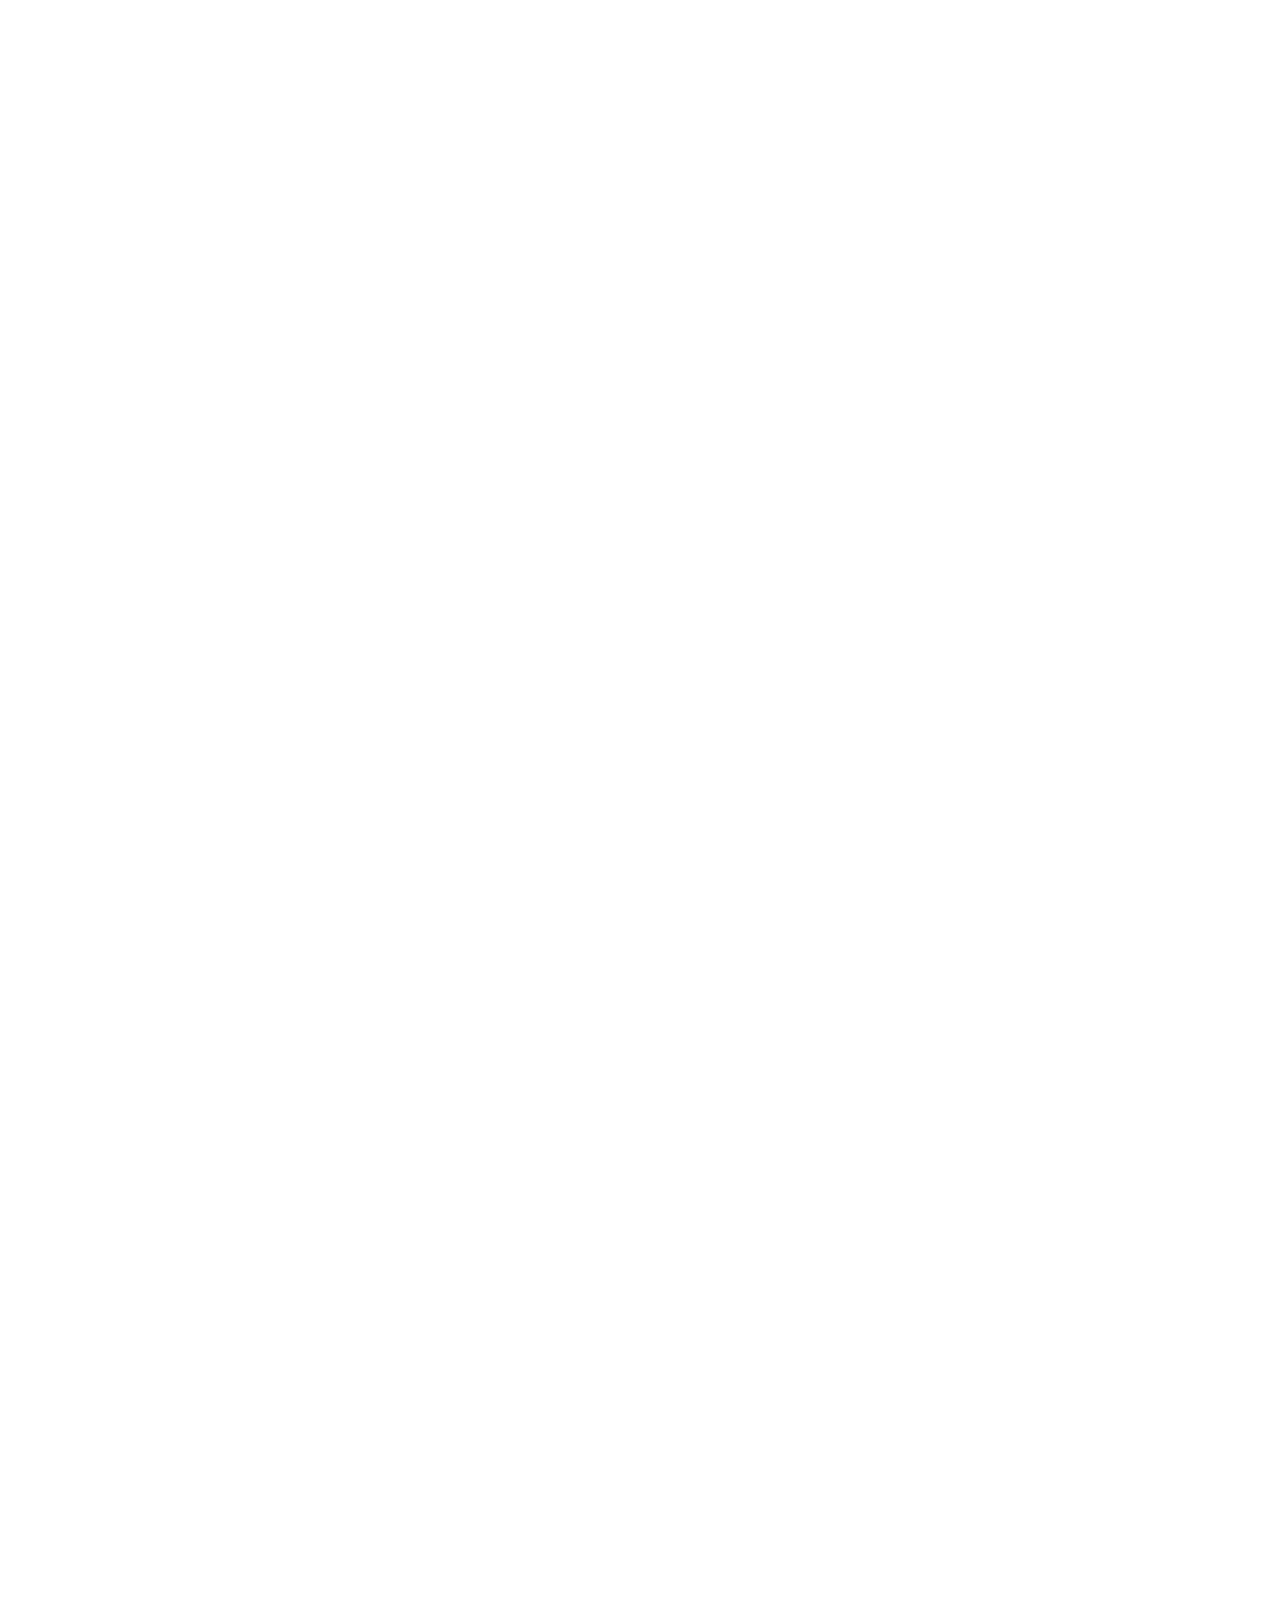
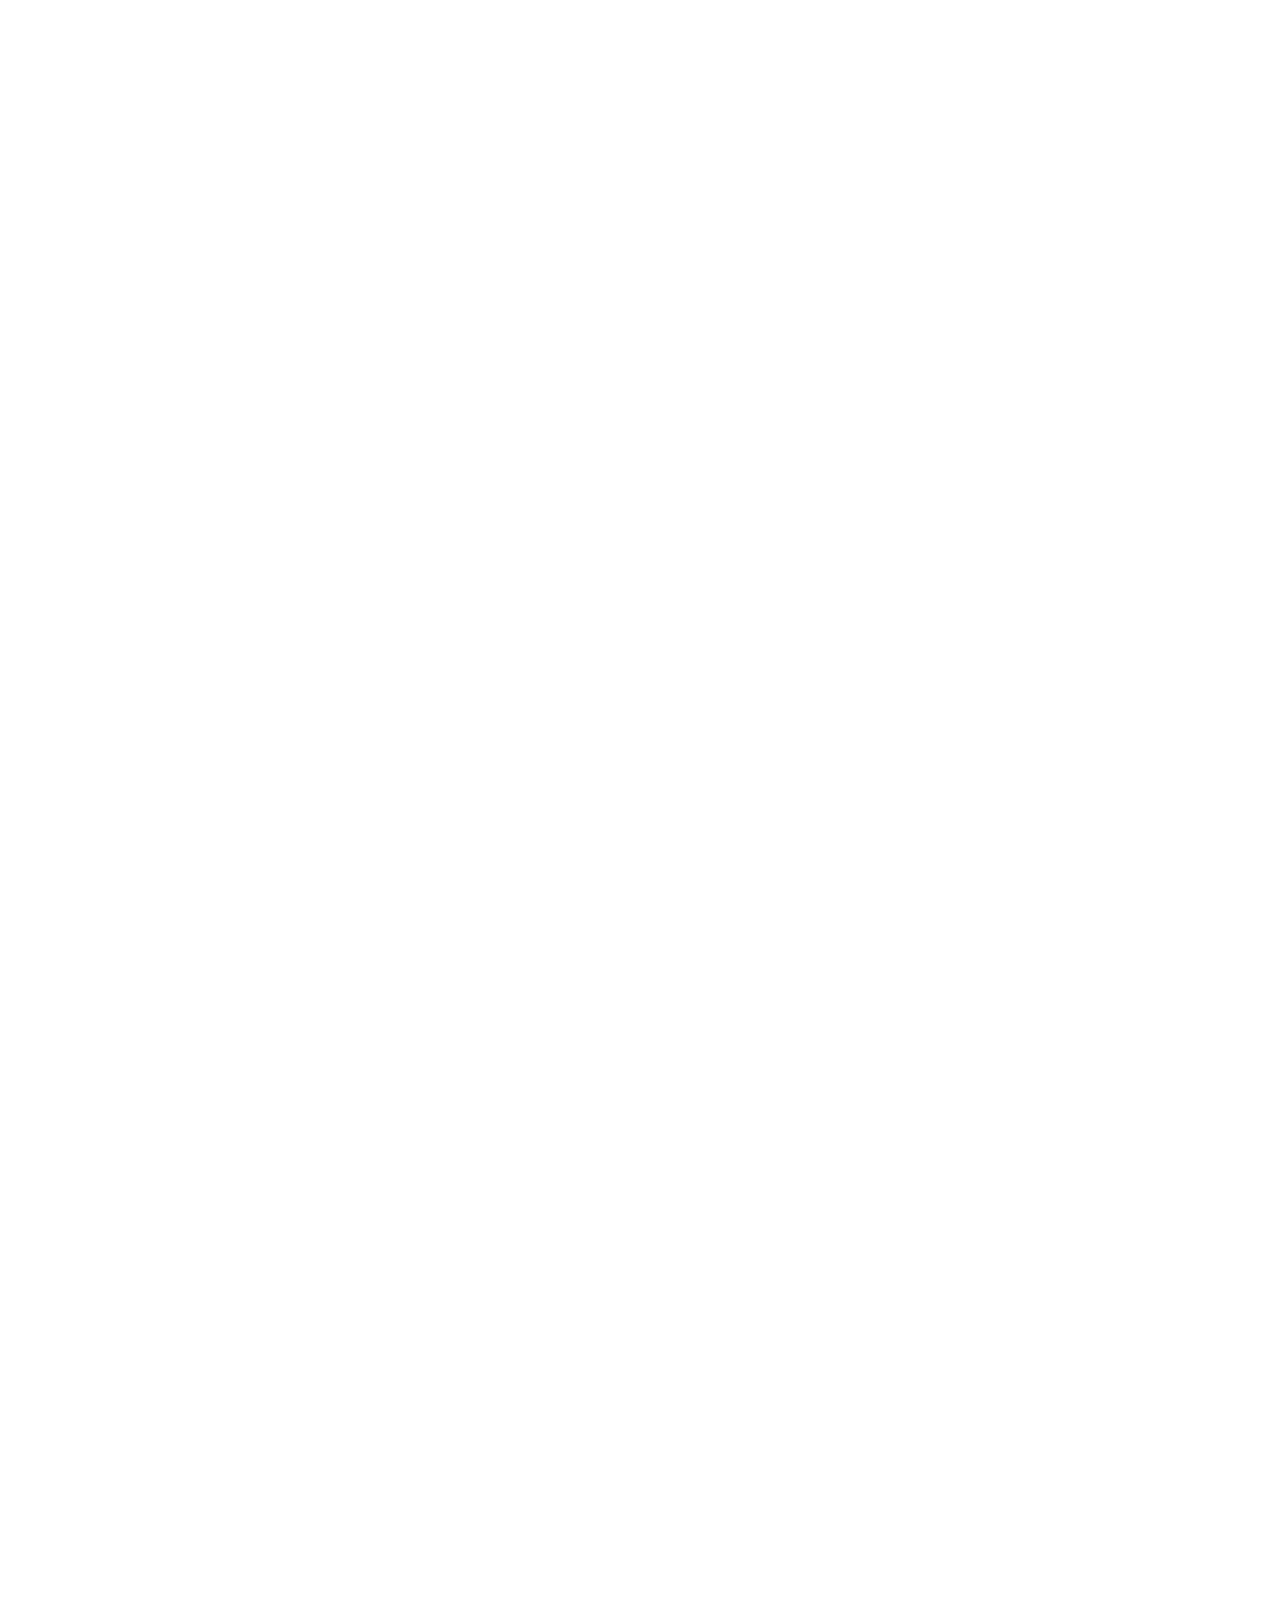
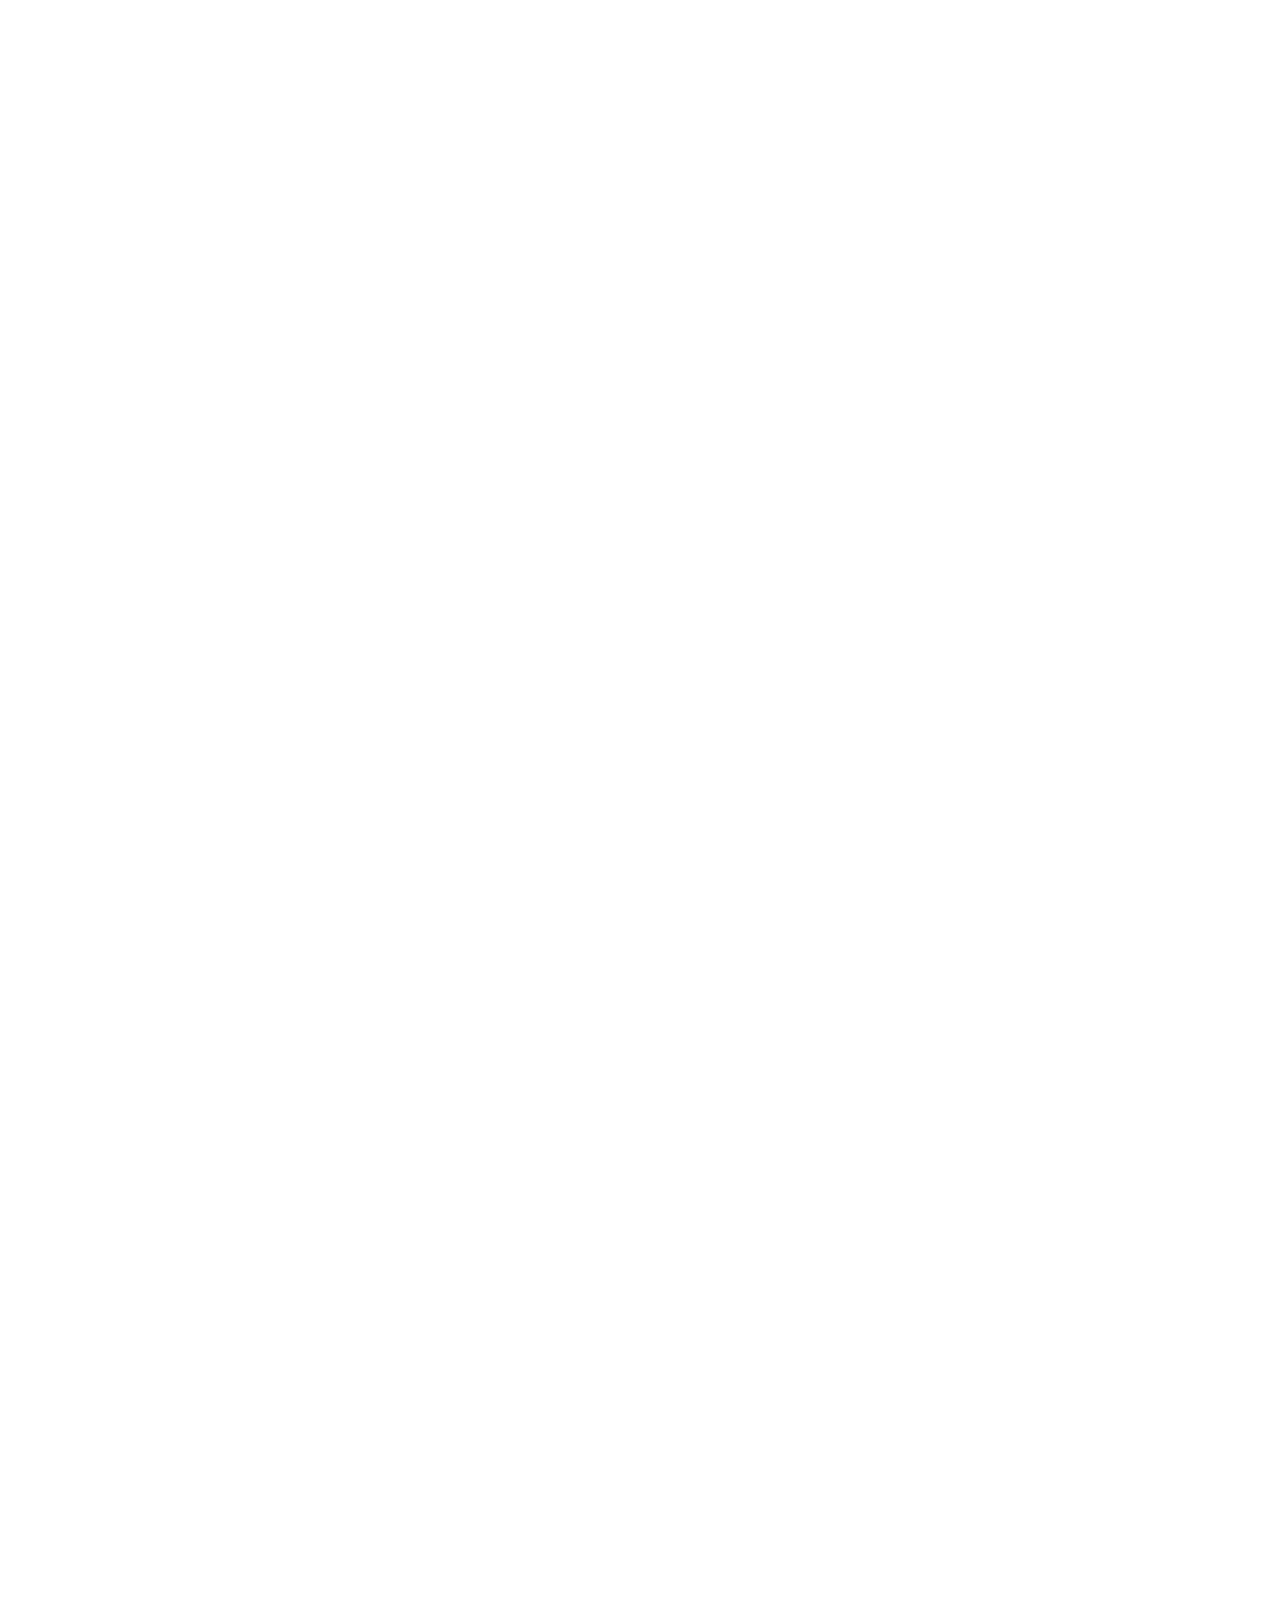
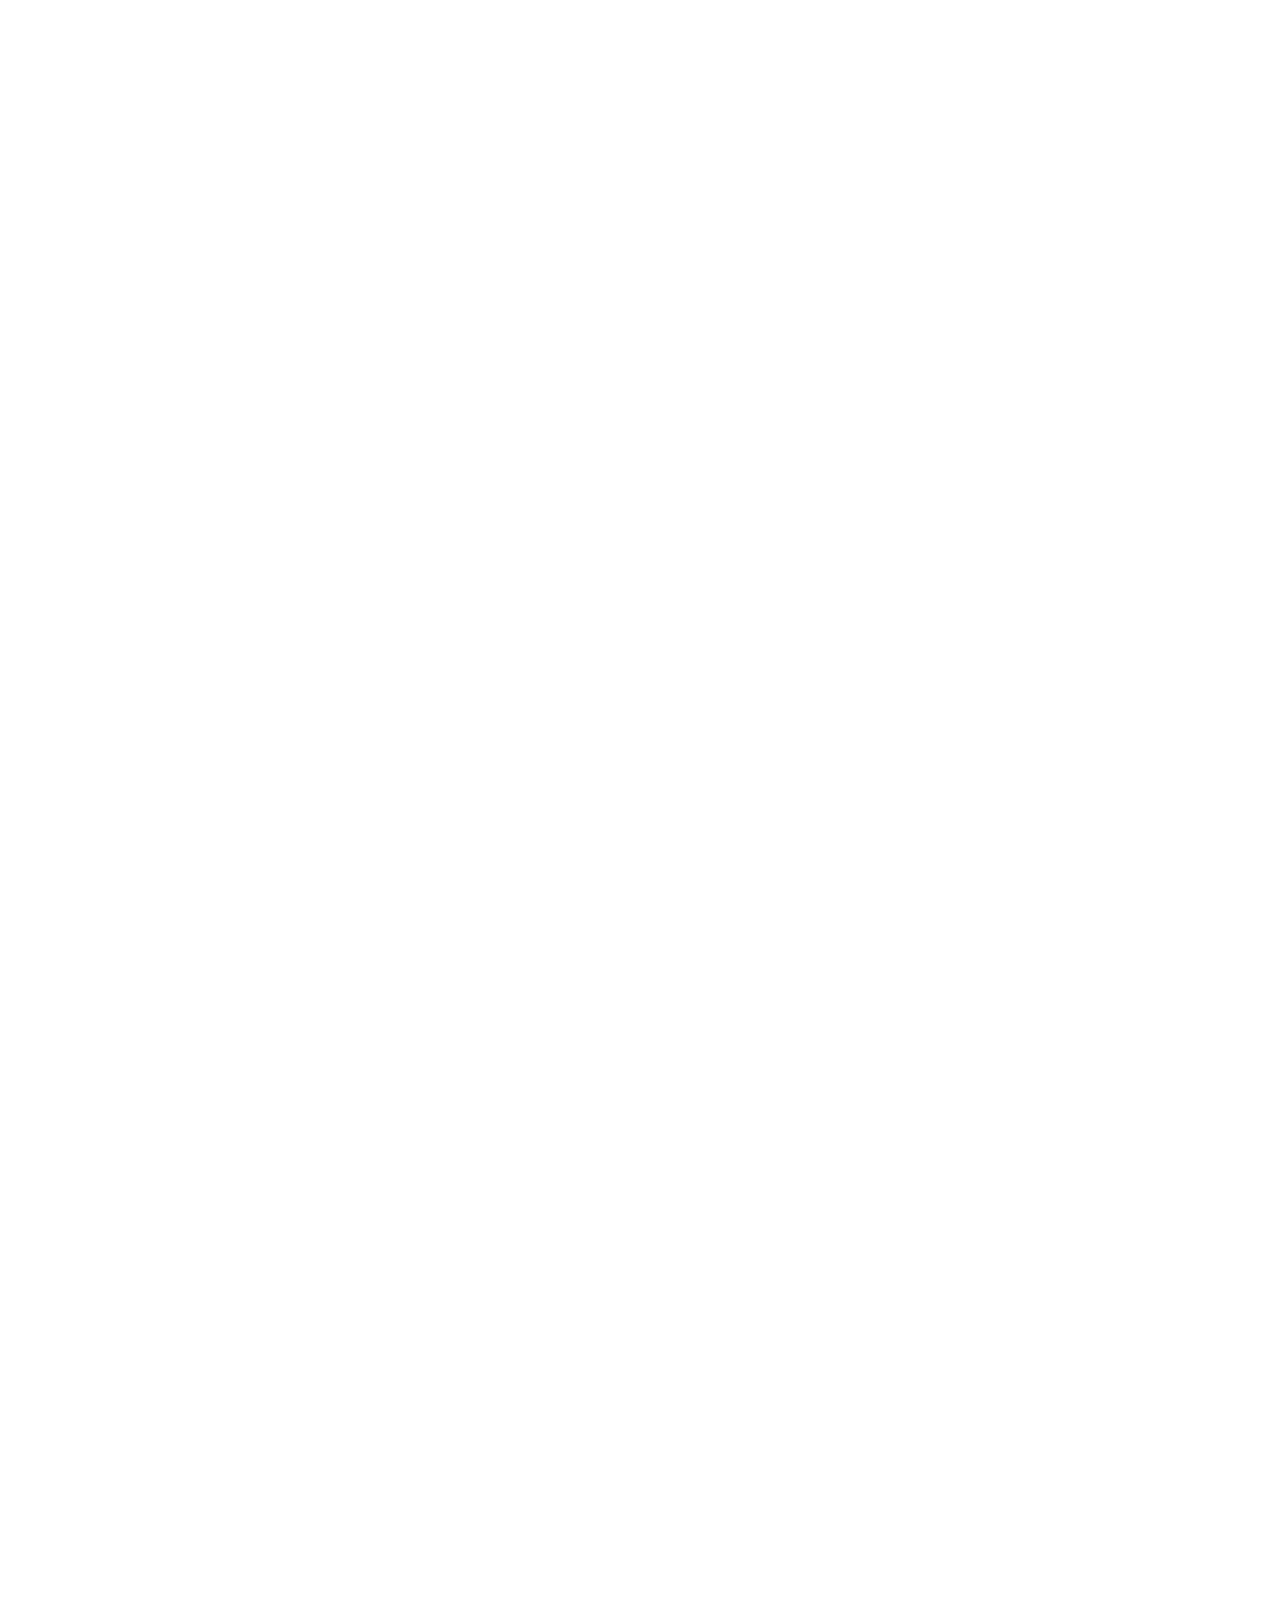
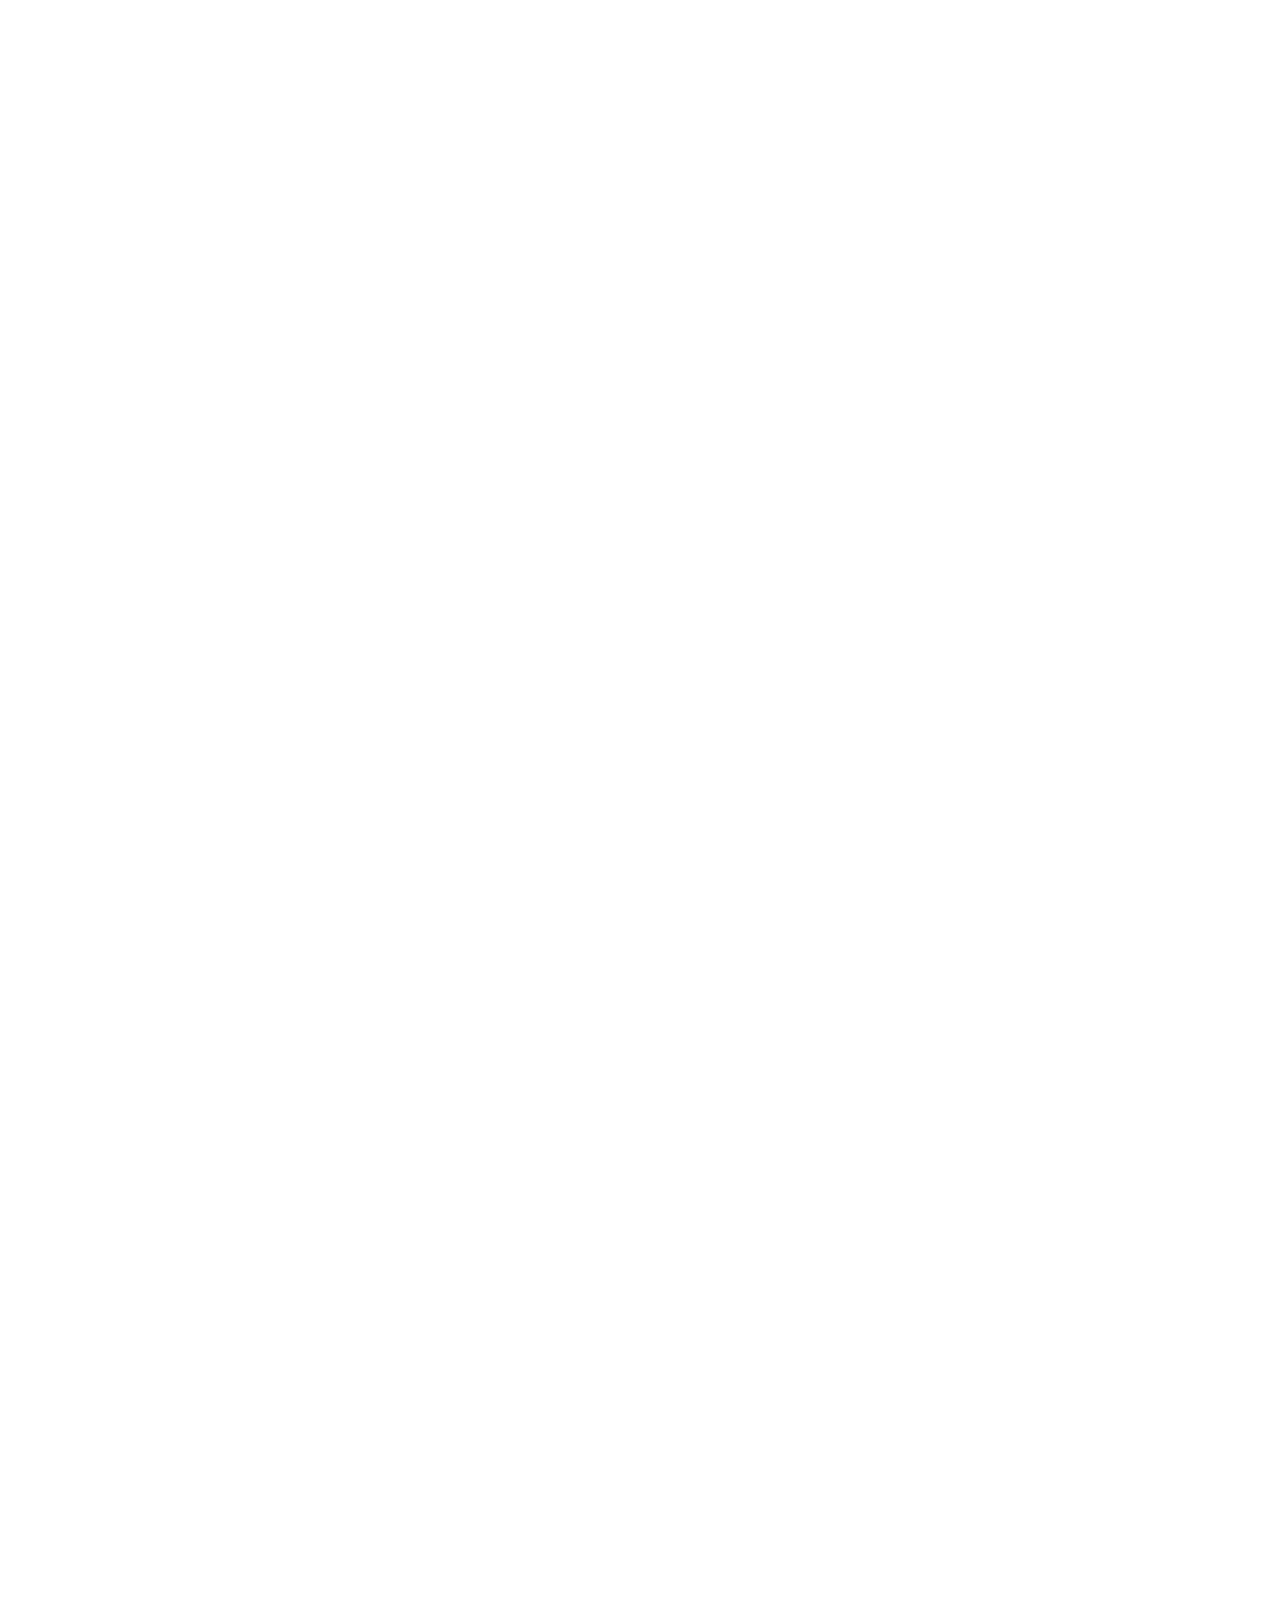
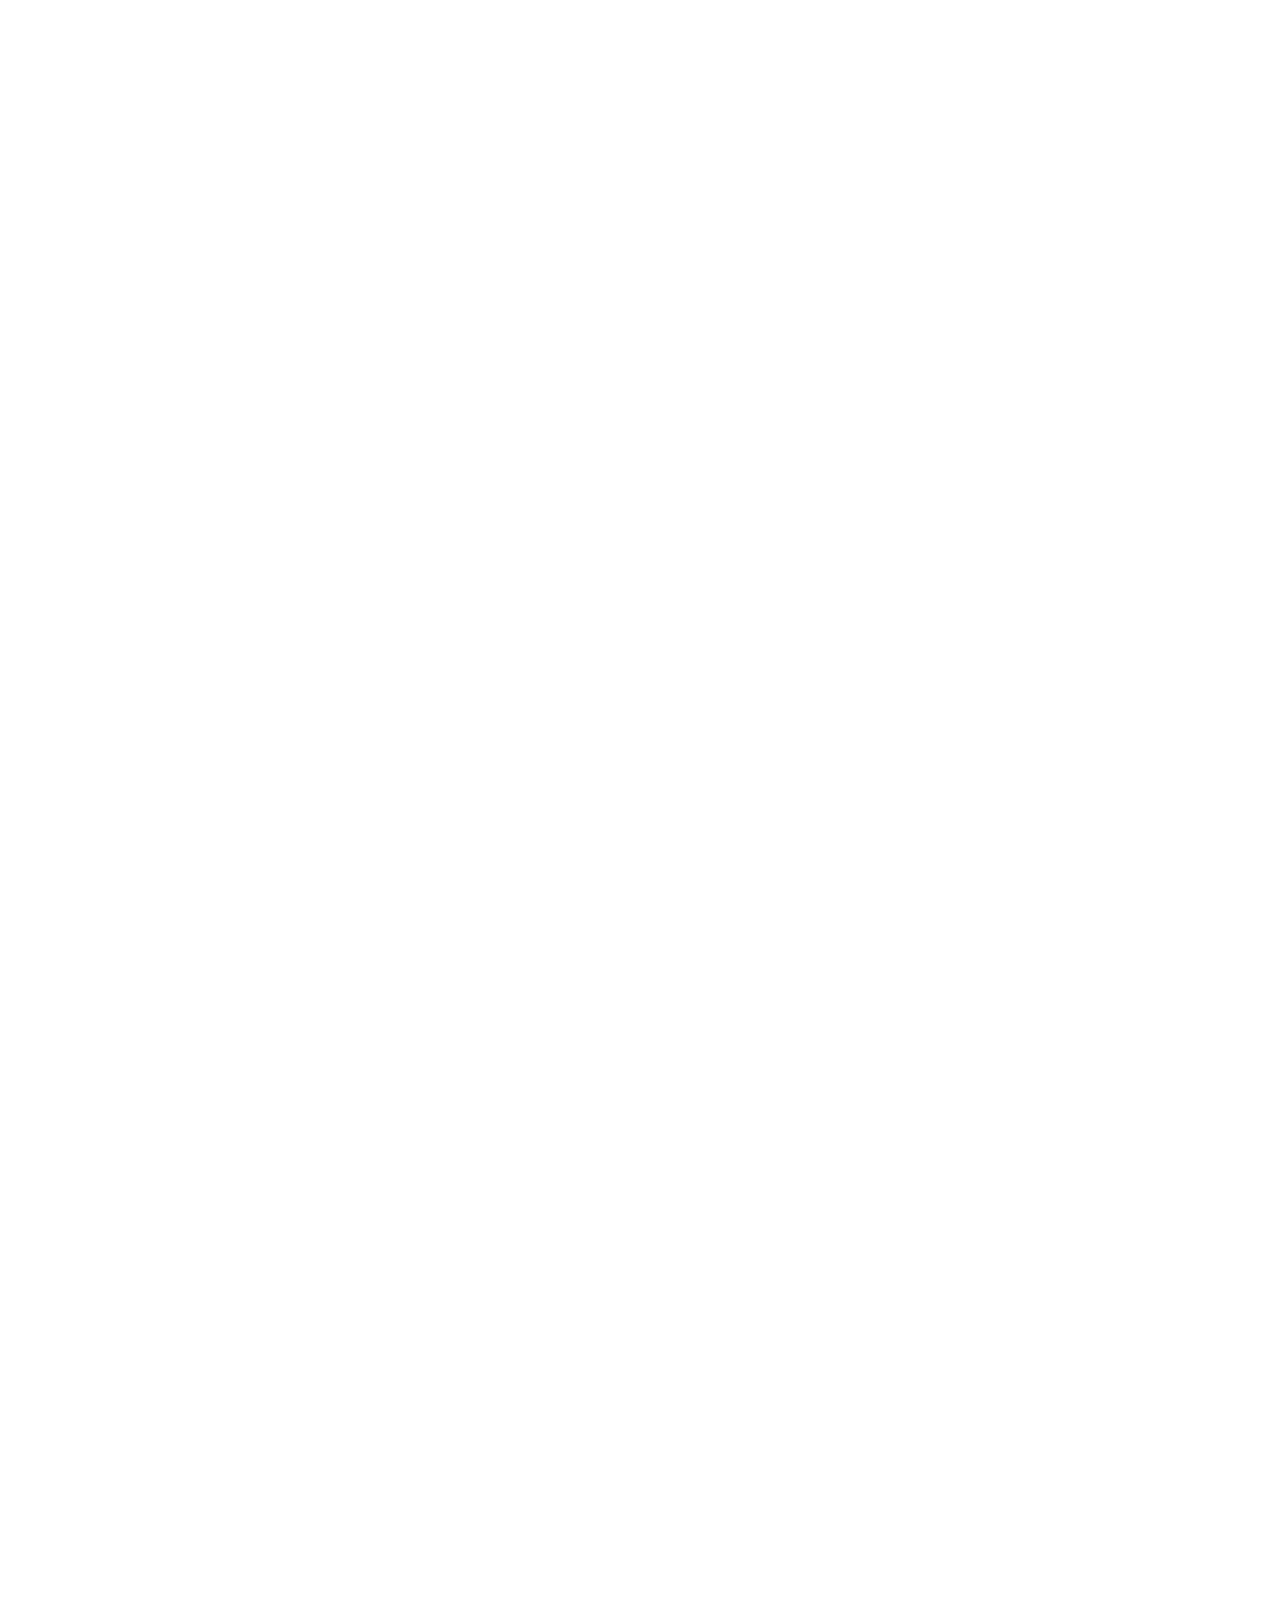
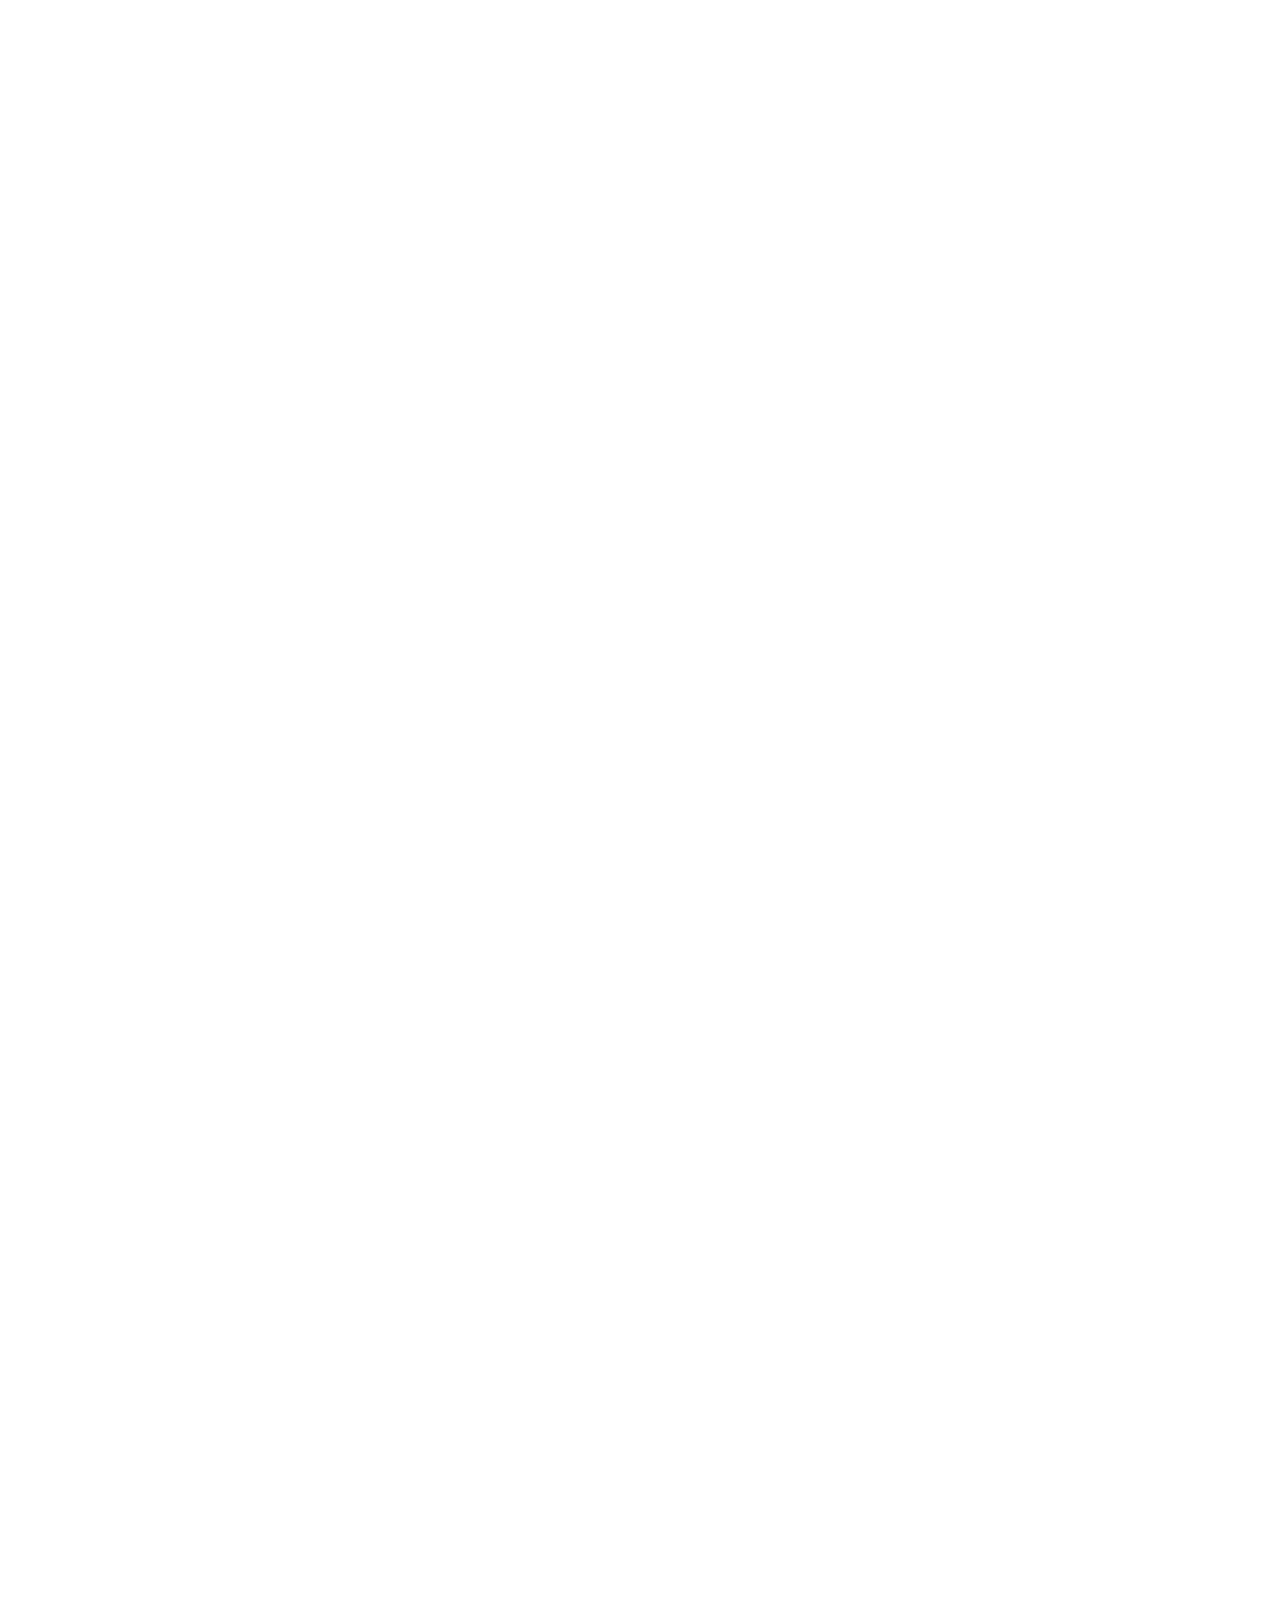
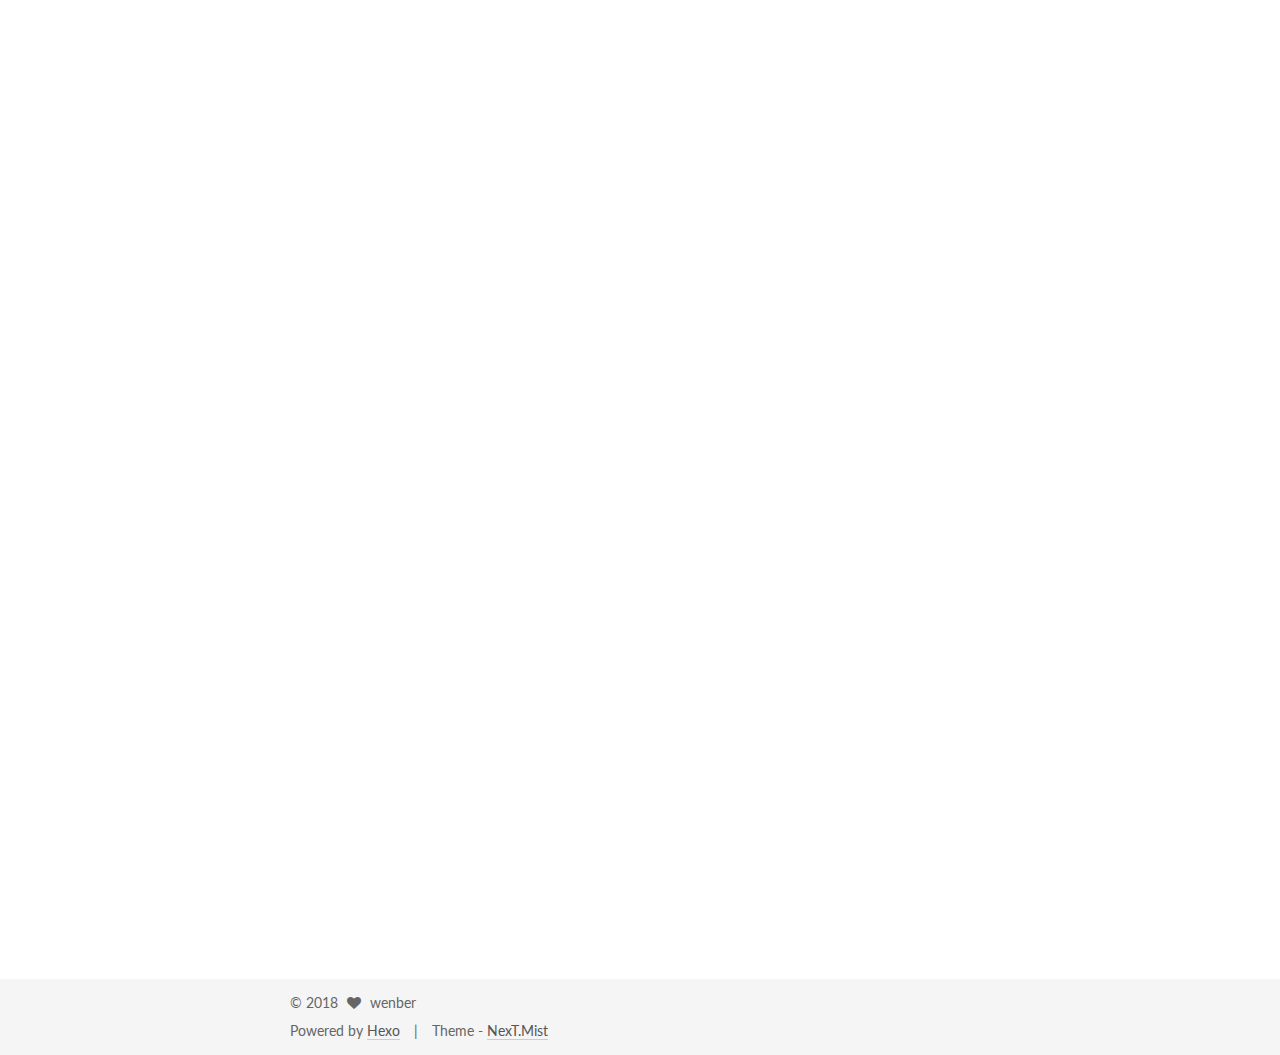
<file: 2018/10/04/Tapable源码浮光掠影/index.html>
<!DOCTYPE html>



  


<html class="theme-next mist use-motion" lang="">
<head>
  <meta charset="UTF-8"/>
<meta http-equiv="X-UA-Compatible" content="IE=edge" />
<meta name="viewport" content="width=device-width, initial-scale=1, maximum-scale=1"/>
<meta name="theme-color" content="#222">









<meta http-equiv="Cache-Control" content="no-transform" />
<meta http-equiv="Cache-Control" content="no-siteapp" />















  
  
  <link href="/lib/fancybox/source/jquery.fancybox.css?v=2.1.5" rel="stylesheet" type="text/css" />




  
  
  
  

  
    
    
  

  

  

  

  

  
    
    
    <link href="//fonts.googleapis.com/css?family=Lato:300,300italic,400,400italic,700,700italic&subset=latin,latin-ext" rel="stylesheet" type="text/css">
  






<link href="/lib/font-awesome/css/font-awesome.min.css?v=4.6.2" rel="stylesheet" type="text/css" />

<link href="/css/main.css?v=5.1.2" rel="stylesheet" type="text/css" />


  <meta name="keywords" content="Hexo, NexT" />








  <link rel="shortcut icon" type="image/x-icon" href="/favicon.ico?v=5.1.2" />






<meta name="description" content="经年不语，似有暮霭讳黄昏 Webpack是文件bundler。 文件打包，忖之，大概流程如下   既然要打包，如做菜尔，首先要准备材料，即筛选出要打包的文件（模块），方法不一而同。 有些，简单粗暴，直奔主题，扫描源目录，取所有文件，然后逐一处理，譬如FIS 有些，选若干起点，按图索骥，绘一张模块依赖图，图上模块即为要打包的模块，譬如Webpack  做菜原料准备好，然后进入材料处理阶段。">
<meta property="og:type" content="article">
<meta property="og:title" content="Tapable源码浮光掠影">
<meta property="og:url" content="http://tmdss.github.io/2018/10/04/Tapable源码浮光掠影/index.html">
<meta property="og:site_name" content="幸有我来山未孤">
<meta property="og:description" content="经年不语，似有暮霭讳黄昏 Webpack是文件bundler。 文件打包，忖之，大概流程如下   既然要打包，如做菜尔，首先要准备材料，即筛选出要打包的文件（模块），方法不一而同。 有些，简单粗暴，直奔主题，扫描源目录，取所有文件，然后逐一处理，譬如FIS 有些，选若干起点，按图索骥，绘一张模块依赖图，图上模块即为要打包的模块，譬如Webpack  做菜原料准备好，然后进入材料处理阶段。">
<meta property="og:locale" content="default">
<meta property="og:image" content="http://tmdss.github.io/images/bundler.png">
<meta property="og:image" content="http://tmdss.github.io/images/tree.png">
<meta property="og:image" content="http://tmdss.github.io/images/webpack/plugin.png">
<meta property="og:image" content="http://tmdss.github.io/images/webpack/hooks.png">
<meta property="og:updated_time" content="2018-10-08T06:54:34.360Z">
<meta name="twitter:card" content="summary">
<meta name="twitter:title" content="Tapable源码浮光掠影">
<meta name="twitter:description" content="经年不语，似有暮霭讳黄昏 Webpack是文件bundler。 文件打包，忖之，大概流程如下   既然要打包，如做菜尔，首先要准备材料，即筛选出要打包的文件（模块），方法不一而同。 有些，简单粗暴，直奔主题，扫描源目录，取所有文件，然后逐一处理，譬如FIS 有些，选若干起点，按图索骥，绘一张模块依赖图，图上模块即为要打包的模块，譬如Webpack  做菜原料准备好，然后进入材料处理阶段。">
<meta name="twitter:image" content="http://tmdss.github.io/images/bundler.png">



<script type="text/javascript" id="hexo.configurations">
  var NexT = window.NexT || {};
  var CONFIG = {
    root: '/',
    scheme: 'Mist',
    sidebar: {"position":"left","display":"post","offset":12,"offset_float":12,"b2t":false,"scrollpercent":false,"onmobile":false},
    fancybox: true,
    tabs: true,
    motion: true,
    duoshuo: {
      userId: '0',
      author: 'Author'
    },
    algolia: {
      applicationID: '',
      apiKey: '',
      indexName: '',
      hits: {"per_page":10},
      labels: {"input_placeholder":"Search for Posts","hits_empty":"We didn't find any results for the search: ${query}","hits_stats":"${hits} results found in ${time} ms"}
    }
  };
</script>



  <link rel="canonical" href="http://tmdss.github.io/2018/10/04/Tapable源码浮光掠影/"/>





  <title>Tapable源码浮光掠影 | 幸有我来山未孤</title>
  














</head>

<body itemscope itemtype="http://schema.org/WebPage" lang="default">

  
  
    
  

  <div class="container sidebar-position-left page-post-detail ">
    <div class="headband"></div>

    <header id="header" class="header" itemscope itemtype="http://schema.org/WPHeader">
      <div class="header-inner"><div class="site-brand-wrapper">
  <div class="site-meta ">
    

    <div class="custom-logo-site-title">
      <a href="/"  class="brand" rel="start">
        <span class="logo-line-before"><i></i></span>
        <span class="site-title">幸有我来山未孤</span>
        <span class="logo-line-after"><i></i></span>
      </a>
    </div>
      
        <p class="site-subtitle"></p>
      
  </div>

  <div class="site-nav-toggle">
    <button>
      <span class="btn-bar"></span>
      <span class="btn-bar"></span>
      <span class="btn-bar"></span>
    </button>
  </div>
</div>

<nav class="site-nav">
  

  
    <ul id="menu" class="menu">
      
        
        <li class="menu-item menu-item-home">
          <a href="/" rel="section">
            
              <i class="menu-item-icon fa fa-fw fa-home"></i> <br />
            
            Home
          </a>
        </li>
      
        
        <li class="menu-item menu-item-archives">
          <a href="/archives/" rel="section">
            
              <i class="menu-item-icon fa fa-fw fa-archive"></i> <br />
            
            Archives
          </a>
        </li>
      
        
        <li class="menu-item menu-item-tags">
          <a href="/tags/" rel="section">
            
              <i class="menu-item-icon fa fa-fw fa-tags"></i> <br />
            
            Tags
          </a>
        </li>
      

      
    </ul>
  

  
</nav>



 </div>
    </header>

    <main id="main" class="main">
      <div class="main-inner">
        <div class="content-wrap">
          <div id="content" class="content">
            

  <div id="posts" class="posts-expand">
    

  

  
  
  

  <article class="post post-type-normal" itemscope itemtype="http://schema.org/Article">
  
  
  
  <div class="post-block">
    <link itemprop="mainEntityOfPage" href="http://tmdss.github.io/2018/10/04/Tapable源码浮光掠影/">

    <span hidden itemprop="author" itemscope itemtype="http://schema.org/Person">
      <meta itemprop="name" content="wenber">
      <meta itemprop="description" content="">
      <meta itemprop="image" content="/images/avatar.gif">
    </span>

    <span hidden itemprop="publisher" itemscope itemtype="http://schema.org/Organization">
      <meta itemprop="name" content="幸有我来山未孤">
    </span>

    
      <header class="post-header">

        
        
          <h1 class="post-title" itemprop="name headline">Tapable源码浮光掠影</h1>
        

        <div class="post-meta">
          <span class="post-time">
            
              <span class="post-meta-item-icon">
                <i class="fa fa-calendar-o"></i>
              </span>
              
                <span class="post-meta-item-text">Posted on</span>
              
              <time title="Post created" itemprop="dateCreated datePublished" datetime="2018-10-04T14:06:20+08:00">
                2018-10-04
              </time>
            

            

            
          </span>

          

          
            
          

          
          

          

          

          

        </div>
      </header>
    

    
    
    
    <div class="post-body" itemprop="articleBody">

      
      

      
        <p>经年不语，似有暮霭讳黄昏</p>
<p>Webpack是文件bundler。</p>
<p>文件打包，忖之，大概流程如下</p>
<p><img src="/images/bundler.png" alt=""></p>
<ul>
<li><p>既然要打包，如做菜尔，首先要准备材料，即筛选出要打包的文件（模块），方法不一而同。</p>
<p>有些，简单粗暴，直奔主题，扫描源目录，取所有文件，然后逐一处理，譬如FIS</p>
<p>有些，选若干起点，按图索骥，绘一张模块依赖图，图上模块即为要打包的模块，譬如Webpack</p>
</li>
<li><p>做菜原料准备好，然后进入材料处理阶段。比如ES6模块做babel编译，css预处理语言编译等，将原材料处理为目标环境可运行的样子</p>
</li>
<li><p>处理完的原料，需再做混合翻炒，依规做模块的合并或分离</p>
</li>
<li><p>经过上述烹制流程，生成最后的佳肴</p>
</li>
</ul>
<p>所以，打包为一流程，流程流转的过程，若以数据为视角来看，其实就是数据的处理流程，流动的每个环节都是直接或间接将数据处理为目标的样子。</p>
<p>于文件打包这里，整个流程的输出数据几乎都源于输入数据，换言之，bundler，可以理解为存在一个唯一干流的流程，。</p>
<p>那么，在设计时，所有流程中的处理环节如何组织呢？考虑到各种文件处理千差万别，让用户可以自定义文件的处理方式必是极好的。需一扩展性强的设计方式，满足诸如开闭等成熟的扩展原则。</p>
<p>流程中的各个环节流转，如西伯利亚寒流南下，经过暖地，会带一些暖意，经过潮湿，会带几分湿气，在抵达我们住所的路上，可以加各种处理。每个环节都像有个钩子一样，可以挂上各种处理器，今天天气闷热，我们可以挂上寒冷的处理器，明天可以挂上和煦芬芳的处理。如此的流转体系，用户可以在任何环节挂载自定义的处理器，极高的扩展性。</p>
<p>Webpack大抵如此，他的扩展体系所依托的实现库是：Tapable</p>
<p>Tapable比上面描述得钩子更灵活，有点像树</p>
<p><img src="/images/tree.png" alt=""></p>
<p>树干上有许多钩子可以挂载分支，分支又可以作为新的主干继续生成分支，子子孙孙可无穷尽，有些像分型。</p>
<p><img src="/images/webpack/plugin.png" alt=""></p>
<p><img src="/images/webpack/hooks.png" alt=""></p>
<p>Tapable有两个大版本，webpack1-3使用T的0.x版，webpack4使用1.0版本，两版api不兼容，所以webpack4流程实现和插件实现里，常见两版的兼容代码。本文仅涉及1.0版本。</p>
<p>Tapable的实现，类似订阅/发布模式（比如EventEmitter），每个钩子（hook）为一个可订阅的消息中心，webpack的每个plugin都可以进行订阅，在流程的适当时，会被触发，执行订阅者的处理逻辑。</p>
<p>依订阅者们的执行方式不同，分为六种Hook（在lib/index.js中）：</p>
<ul>
<li>SyncHook</li>
<li>SyncBailHook</li>
<li>SyncWaterfallHook</li>
<li>SyncLoopHook</li>
<li>AsyncParallelHook</li>
<li>AsyncParallelBailHook</li>
<li>AsyncSeriesHook</li>
<li>AsyncSeriesBailHook</li>
<li>AsyncSeriesWaterfallHook</li>
</ul>
<p>还有两种聚合Hook</p>
<ul>
<li>HookMap</li>
<li>MultiHook</li>
</ul>
<p>所有Hook均继承于基类Hook，采用模板设计模式，compile等为抽象方法，下文述。上文说，Hook实现的功能即是<br>        让用户订阅，并在触发时执行订阅的逻辑</p>
<p>Hook有三种订阅方式</p>
<ul>
<li>tap</li>
<li>tapAsync</li>
<li>tapPromse</li>
</ul>
<p>去掉繁冗的边界条件逻辑（以下同）<br><figure class="highlight plain"><table><tr><td class="gutter"><pre><span class="line">1</span><br><span class="line">2</span><br><span class="line">3</span><br><span class="line">4</span><br><span class="line">5</span><br><span class="line">6</span><br><span class="line">7</span><br><span class="line">8</span><br><span class="line">9</span><br><span class="line">10</span><br></pre></td><td class="code"><pre><span class="line">tap(options, fn) &#123;</span><br><span class="line">		if(typeof options === &quot;string&quot;)</span><br><span class="line">			options = &#123; name: options &#125;;</span><br><span class="line">		</span><br><span class="line">        //结构为：&#123; name: &apos;name&apos;, type: &apos;sync&apos;, fn: fn &#125;</span><br><span class="line">		options = Object.assign(&#123; type: &quot;sync&quot;, fn: fn &#125;, options);</span><br><span class="line">		</span><br><span class="line">		options = this._runRegisterInterceptors(options);</span><br><span class="line">		this._insert(options);</span><br><span class="line">	&#125;</span><br></pre></td></tr></table></figure></p>
<p>tap(‘a’, fn)，即订阅了该Hook，该订阅的名字为a，处理逻辑为fn。内部记录该订阅的最终数据结构为{ name: ‘a’, type: ‘sync’, fn: fn, before: ‘b’, stage: 0 }。其中type用来标识tapAsync和tapPromse。下面有个方法：_runRegisterInterceptors，观输入输出便知它是用来加工options的。</p>
<figure class="highlight plain"><table><tr><td class="gutter"><pre><span class="line">1</span><br><span class="line">2</span><br><span class="line">3</span><br><span class="line">4</span><br><span class="line">5</span><br><span class="line">6</span><br><span class="line">7</span><br><span class="line">8</span><br><span class="line">9</span><br><span class="line">10</span><br></pre></td><td class="code"><pre><span class="line">_runRegisterInterceptors(options) &#123;</span><br><span class="line">		for(const interceptor of this.interceptors) &#123;</span><br><span class="line">			if(interceptor.register) &#123;</span><br><span class="line">				const newOptions = interceptor.register(options);</span><br><span class="line">				if(newOptions !== undefined)</span><br><span class="line">					options = newOptions;</span><br><span class="line">			&#125;</span><br><span class="line">		&#125;</span><br><span class="line">		return options;</span><br><span class="line">	&#125;</span><br></pre></td></tr></table></figure>
<p>为该订阅注册拦截器</p>
<p>拦截器类似于struts的interceptor，在适合AOP应用的场景比较实用，比如ProgressPlugin，对每个Hook做拦截，打印每个Hook订阅和发布时流程的进度百分比。</p>
<p>那么拦截器来自何处呢？通过Hook的intercept方法注册<br><figure class="highlight plain"><table><tr><td class="gutter"><pre><span class="line">1</span><br><span class="line">2</span><br><span class="line">3</span><br><span class="line">4</span><br><span class="line">5</span><br><span class="line">6</span><br><span class="line">7</span><br></pre></td><td class="code"><pre><span class="line">intercept(interceptor) &#123;</span><br><span class="line">		this.interceptors.push(Object.assign(&#123;&#125;, interceptor));</span><br><span class="line">		if(interceptor.register) &#123;</span><br><span class="line">			for(let i = 0; i &lt; this.taps.length; i++)</span><br><span class="line">				this.taps[i] = interceptor.register(this.taps[i]);</span><br><span class="line">		&#125;</span><br><span class="line">	&#125;</span><br></pre></td></tr></table></figure></p>
<p>拦截器的class我理解大致为<br><figure class="highlight plain"><table><tr><td class="gutter"><pre><span class="line">1</span><br><span class="line">2</span><br><span class="line">3</span><br><span class="line">4</span><br><span class="line">5</span><br><span class="line">6</span><br><span class="line">7</span><br><span class="line">8</span><br><span class="line">9</span><br></pre></td><td class="code"><pre><span class="line">class Interceptor &#123;</span><br><span class="line"></span><br><span class="line">    // 注册拦截器时调用</span><br><span class="line">    register(subscribeItem) &#123;&#125;</span><br><span class="line"></span><br><span class="line">    tap() &#123;&#125;</span><br><span class="line">    call() &#123;&#125;</span><br><span class="line">    loop() &#123;&#125;</span><br><span class="line">&#125;</span><br></pre></td></tr></table></figure></p>
<p>最后调用_intert方法，把该次订阅插入到Hook的订阅队列里，完成订阅。<br><figure class="highlight plain"><table><tr><td class="gutter"><pre><span class="line">1</span><br><span class="line">2</span><br><span class="line">3</span><br><span class="line">4</span><br><span class="line">5</span><br><span class="line">6</span><br><span class="line">7</span><br><span class="line">8</span><br><span class="line">9</span><br><span class="line">10</span><br><span class="line">11</span><br><span class="line">12</span><br><span class="line">13</span><br><span class="line">14</span><br><span class="line">15</span><br><span class="line">16</span><br><span class="line">17</span><br><span class="line">18</span><br><span class="line">19</span><br><span class="line">20</span><br><span class="line">21</span><br><span class="line">22</span><br><span class="line">23</span><br><span class="line">24</span><br><span class="line">25</span><br><span class="line">26</span><br><span class="line">27</span><br><span class="line">28</span><br><span class="line">29</span><br><span class="line">30</span><br><span class="line">31</span><br><span class="line">32</span><br><span class="line">33</span><br><span class="line">34</span><br><span class="line">35</span><br><span class="line">36</span><br></pre></td><td class="code"><pre><span class="line">_insert(item) &#123;</span><br><span class="line">        //此一段，根据上文options结构里的before和stage字段，决定该订阅在队列里的位置</span><br><span class="line">		let before;</span><br><span class="line">		if(typeof item.before === &quot;string&quot;)</span><br><span class="line">			before = new Set([item.before]);</span><br><span class="line">		else if(Array.isArray(item.before)) &#123;</span><br><span class="line">			before = new Set(item.before);</span><br><span class="line">		&#125;</span><br><span class="line">		let stage = 0;</span><br><span class="line">		if(typeof item.stage === &quot;number&quot;)</span><br><span class="line">			stage = item.stage;</span><br><span class="line">		let i = this.taps.length;</span><br><span class="line">		while(i &gt; 0) &#123;</span><br><span class="line">			i--;</span><br><span class="line">			const x = this.taps[i];</span><br><span class="line">			this.taps[i+1] = x;</span><br><span class="line">			const xStage = x.stage || 0;</span><br><span class="line">			if(before) &#123;</span><br><span class="line">				if(before.has(x.name)) &#123;</span><br><span class="line">					before.delete(x.name);</span><br><span class="line">					continue;</span><br><span class="line">				&#125;</span><br><span class="line">				if(before.size &gt; 0) &#123;</span><br><span class="line">					continue;</span><br><span class="line">				&#125;</span><br><span class="line">			&#125;</span><br><span class="line">			if(xStage &gt; stage) &#123;</span><br><span class="line">				continue;</span><br><span class="line">			&#125;</span><br><span class="line">			i++;</span><br><span class="line">			break;</span><br><span class="line">		&#125;</span><br><span class="line"></span><br><span class="line">        //确定位置为i，插入</span><br><span class="line">		this.taps[i] = item;</span><br><span class="line">	&#125;</span><br></pre></td></tr></table></figure></p>
<p>插入过程中先确定插入位置，在确定过程中不断移动位置，类似插入排序，所以最后直接插入即可。this.taps即为订阅队列。</p>
<p>订阅的流程有了，那么发布呢？<br>与订阅的三种形式对应，发布亦有三种<br><figure class="highlight plain"><table><tr><td class="gutter"><pre><span class="line">1</span><br><span class="line">2</span><br><span class="line">3</span><br></pre></td><td class="code"><pre><span class="line">this.call = this._call = this._createCompileDelegate(&quot;call&quot;, &quot;sync&quot;);</span><br><span class="line">this.promise = this._promise = this._createCompileDelegate(&quot;promise&quot;, &quot;promise&quot;);</span><br><span class="line">this.callAsync = this._callAsync = this._createCompileDelegate(&quot;callAsync&quot;, &quot;async&quot;);</span><br></pre></td></tr></table></figure></p>
<figure class="highlight plain"><table><tr><td class="gutter"><pre><span class="line">1</span><br><span class="line">2</span><br><span class="line">3</span><br><span class="line">4</span><br><span class="line">5</span><br><span class="line">6</span><br><span class="line">7</span><br><span class="line">8</span><br><span class="line">9</span><br><span class="line">10</span><br><span class="line">11</span><br><span class="line">12</span><br><span class="line">13</span><br><span class="line">14</span><br><span class="line">15</span><br><span class="line">16</span><br><span class="line">17</span><br><span class="line">18</span><br><span class="line">19</span><br><span class="line">20</span><br><span class="line">21</span><br></pre></td><td class="code"><pre><span class="line">// name为call/promise/callAsync，type为sync/promise/async</span><br><span class="line">_createCompileDelegate(name, type) &#123;</span><br><span class="line">    const lazyCompileHook = (...args) =&gt; &#123;</span><br><span class="line">        // codefactory, 生成回调函数</span><br><span class="line">        this[name] = this._createCall(type);</span><br><span class="line">        // 执行回调</span><br><span class="line">        return this[name](...args);</span><br><span class="line">    &#125;;</span><br><span class="line">    return lazyCompileHook;</span><br><span class="line">&#125;</span><br><span class="line"></span><br><span class="line">_createCall(type) &#123;</span><br><span class="line">    //返回调用函数</span><br><span class="line">    return this.compile(&#123;</span><br><span class="line">        taps: this.taps,</span><br><span class="line">        interceptors: this.interceptors,</span><br><span class="line">        // new Hook时传入的参数</span><br><span class="line">        args: this._args,</span><br><span class="line">        type: type</span><br><span class="line">    &#125;);</span><br><span class="line">&#125;</span><br></pre></td></tr></table></figure>
<p>以上为生成发布时的回调函数的过程，关键在于compile函数，如前所述，该函数为模板方法，在每个Hook子类里实现，用于生成Hook发布时的回调方法。所谓lazyCompile，是指在发布时，才调用compile生成回调函数，而非订阅时。</p>
<p>下面找个简单的子类SyncHook分析其实现的Compile</p>
<figure class="highlight plain"><table><tr><td class="gutter"><pre><span class="line">1</span><br><span class="line">2</span><br><span class="line">3</span><br><span class="line">4</span><br><span class="line">5</span><br><span class="line">6</span><br><span class="line">7</span><br><span class="line">8</span><br><span class="line">9</span><br><span class="line">10</span><br><span class="line">11</span><br><span class="line">12</span><br><span class="line">13</span><br><span class="line">14</span><br><span class="line">15</span><br><span class="line">16</span><br></pre></td><td class="code"><pre><span class="line">compile(options) &#123;</span><br><span class="line">    factory.setup(this, options);</span><br><span class="line">    return factory.create(options);</span><br><span class="line">&#125;</span><br><span class="line"></span><br><span class="line">class SyncHookCodeFactory extends HookCodeFactory &#123;</span><br><span class="line">	content(&#123; onError, onResult, onDone, rethrowIfPossible &#125;) &#123;</span><br><span class="line">		return this.callTapsSeries(&#123;</span><br><span class="line">			onError: (i, err) =&gt; onError(err),</span><br><span class="line">			onDone,</span><br><span class="line">			rethrowIfPossible</span><br><span class="line">		&#125;);</span><br><span class="line">	&#125;</span><br><span class="line">&#125;</span><br><span class="line"></span><br><span class="line">const factory = new SyncHookCodeFactory();</span><br></pre></td></tr></table></figure>
<p>compile组合了一个工厂类SyncHookCodeFactory，该类继承自HookCodeFactory。按图索骥，我们来到了HookCodeFactory。</p>
<figure class="highlight plain"><table><tr><td class="gutter"><pre><span class="line">1</span><br><span class="line">2</span><br><span class="line">3</span><br></pre></td><td class="code"><pre><span class="line">setup(instance, options) &#123;</span><br><span class="line">    instance._x = options.taps.map(t =&gt; t.fn);</span><br><span class="line">&#125;</span><br></pre></td></tr></table></figure>
<p>将订阅的所有回调函数放到数组里，挂在Hook实例的_x属性上，备用。</p>
<p>然后根据不同的调用类型，生成相应的回调函数<br><figure class="highlight plain"><table><tr><td class="gutter"><pre><span class="line">1</span><br><span class="line">2</span><br><span class="line">3</span><br><span class="line">4</span><br><span class="line">5</span><br><span class="line">6</span><br><span class="line">7</span><br><span class="line">8</span><br><span class="line">9</span><br><span class="line">10</span><br><span class="line">11</span><br><span class="line">12</span><br><span class="line">13</span><br><span class="line">14</span><br><span class="line">15</span><br><span class="line">16</span><br><span class="line">17</span><br><span class="line">18</span><br><span class="line">19</span><br><span class="line">20</span><br><span class="line">21</span><br><span class="line">22</span><br><span class="line">23</span><br><span class="line">24</span><br><span class="line">25</span><br><span class="line">26</span><br><span class="line">27</span><br><span class="line">28</span><br><span class="line">29</span><br><span class="line">30</span><br><span class="line">31</span><br><span class="line">32</span><br><span class="line">33</span><br><span class="line">34</span><br><span class="line">35</span><br><span class="line">36</span><br><span class="line">37</span><br><span class="line">38</span><br><span class="line">39</span><br><span class="line">40</span><br><span class="line">41</span><br><span class="line">42</span><br><span class="line">43</span><br><span class="line">44</span><br><span class="line">45</span><br></pre></td><td class="code"><pre><span class="line">create(options) &#123;</span><br><span class="line"></span><br><span class="line">    switch(this.options.type) &#123;</span><br><span class="line"></span><br><span class="line">        case &quot;sync&quot;:</span><br><span class="line">            return new Function(this.args(), &quot;\&quot;use strict\&quot;;\n&quot; + this.header() + this.content(&#123;</span><br><span class="line">                onError: err =&gt; `throw $&#123;err&#125;;\n`,</span><br><span class="line">                onResult: result =&gt; `return $&#123;result&#125;;\n`,</span><br><span class="line">                onDone: () =&gt; &quot;&quot;,</span><br><span class="line">                rethrowIfPossible: true</span><br><span class="line">            &#125;));</span><br><span class="line"></span><br><span class="line">        case &quot;async&quot;:</span><br><span class="line">            return new Function(this.args(&#123;</span><br><span class="line">                after: &quot;_callback&quot;</span><br><span class="line">            &#125;), &quot;\&quot;use strict\&quot;;\n&quot; + this.header() + this.content(&#123;</span><br><span class="line">                onError: err =&gt; `_callback($&#123;err&#125;);\n`,</span><br><span class="line">                onResult: result =&gt; `_callback(null, $&#123;result&#125;);\n`,</span><br><span class="line">                onDone: () =&gt; &quot;_callback();\n&quot;</span><br><span class="line">            &#125;));</span><br><span class="line"></span><br><span class="line">        case &quot;promise&quot;:</span><br><span class="line">            let code = &quot;&quot;;</span><br><span class="line">            code += &quot;\&quot;use strict\&quot;;\n&quot;;</span><br><span class="line">            code += &quot;return new Promise((_resolve, _reject) =&gt; &#123;\n&quot;;</span><br><span class="line">            code += &quot;var _sync = true;\n&quot;;</span><br><span class="line">            code += this.header();</span><br><span class="line">            code += this.content(&#123;</span><br><span class="line">                onError: err =&gt; &#123;</span><br><span class="line">                    let code = &quot;&quot;;</span><br><span class="line">                    code += &quot;if(_sync)\n&quot;;</span><br><span class="line">                    //tag, ??????????</span><br><span class="line">                    code += `_resolve(Promise.resolve().then(() =&gt; &#123; throw $&#123;err&#125;; &#125;));\n`;</span><br><span class="line">                    code += &quot;else\n&quot;;</span><br><span class="line">                    code += `_reject($v&#123;err&#125;);\n`;</span><br><span class="line">                    return code;</span><br><span class="line">                &#125;,</span><br><span class="line">                onResult: result =&gt; `_resolve($&#123;result&#125;);\n`,</span><br><span class="line">                onDone: () =&gt; &quot;_resolve();\n&quot;</span><br><span class="line">            &#125;);</span><br><span class="line">            code += &quot;_sync = false;\n&quot;;</span><br><span class="line">            code += &quot;&#125;);\n&quot;;</span><br><span class="line">            return new Function(this.args(), code);</span><br><span class="line">    &#125;</span><br><span class="line">&#125;</span><br></pre></td></tr></table></figure></p>
<ul>
<li><p>this.args 生成回调函数的参数列表。在实例化Hook时: new SyncBailHook([“context”, “entry”])，会传入参数名的列表，就是用于在此时生成回调函数的参数名。</p>
</li>
<li><p>this.header   一些公共的准备工作</p>
</li>
</ul>
<figure class="highlight plain"><table><tr><td class="gutter"><pre><span class="line">1</span><br><span class="line">2</span><br><span class="line">3</span><br><span class="line">4</span><br><span class="line">5</span><br><span class="line">6</span><br><span class="line">7</span><br><span class="line">8</span><br><span class="line">9</span><br><span class="line">10</span><br><span class="line">11</span><br><span class="line">12</span><br><span class="line">13</span><br><span class="line">14</span><br><span class="line">15</span><br><span class="line">16</span><br><span class="line">17</span><br><span class="line">18</span><br><span class="line">19</span><br><span class="line">20</span><br><span class="line">21</span><br><span class="line">22</span><br><span class="line">23</span><br><span class="line">24</span><br><span class="line">25</span><br><span class="line">26</span><br><span class="line">27</span><br><span class="line">28</span><br><span class="line">29</span><br><span class="line">30</span><br></pre></td><td class="code"><pre><span class="line">header() &#123;</span><br><span class="line">    let code = &quot;&quot;;</span><br><span class="line"></span><br><span class="line">    // 是否要初始化回调函数的上下文（可以理解为全局变量空间）</span><br><span class="line">    if(this.needContext()) &#123;</span><br><span class="line">        code += &quot;var _context = &#123;&#125;;\n&quot;;</span><br><span class="line">    &#125; else &#123;</span><br><span class="line">        code += &quot;var _context;\n&quot;;</span><br><span class="line">    &#125;</span><br><span class="line"></span><br><span class="line">    // 前文有说，_x为Hook的taps，this即Hook实例，因为回调函数的调用上下文为Hook</span><br><span class="line">    code += &quot;var _x = this._x;\n&quot;;</span><br><span class="line">    </span><br><span class="line">    // 如果有拦截器</span><br><span class="line">    if(this.options.interceptors.length &gt; 0) &#123;</span><br><span class="line">        code += &quot;var _taps = this.taps;\n&quot;;</span><br><span class="line">        code += &quot;var _interceptors = this.interceptors;\n&quot;;</span><br><span class="line">    &#125;</span><br><span class="line"></span><br><span class="line">    // 如果拦截器有call方法则调用，因为拦截器的call会在Hook的call调用时调用</span><br><span class="line">    for(let i = 0; i &lt; this.options.interceptors.length; i++) &#123;</span><br><span class="line">        const interceptor = this.options.interceptors[i];</span><br><span class="line">        if(interceptor.call) &#123;</span><br><span class="line">            code += `$&#123;this.getInterceptor(i)&#125;.call($&#123;this.args(&#123;</span><br><span class="line">                before: interceptor.context ? &quot;_context&quot; : undefined</span><br><span class="line">            &#125;)&#125;);\n`;</span><br><span class="line">        &#125;</span><br><span class="line">    &#125;</span><br><span class="line">    return code;</span><br><span class="line">&#125;</span><br></pre></td></tr></table></figure>
<ul>
<li><p>this.content  生成函数体，该方法在子类中实现。子类根据订阅们回调的执行方式，分别调用几种生成调用流程代码的方法。<br>这是一种好的设计思路，或者说哲学思想，分离不变与变化，变化依情况分而治之，不变则抽象出来，提供给开发者便捷调用。<br>变数</p>
<ol>
<li>调用类型（sync, async, promise）</li>
<li>流程代码生成（callTapsSeries，callTapsLooping，callTapsParallel）</li>
<li>流程中各种情况处理方式（onError，onResult，onDone）<br>以上三者为三个环节，内容皆可互相组合，或可自定义内容，变化万千</li>
</ol>
</li>
<li><p>callTapsSeries，顺序调用（同步，异步，promise）回调函数，在onDone后调用下一函数，保证顺序执行</p>
<figure class="highlight plain"><table><tr><td class="gutter"><pre><span class="line">1</span><br><span class="line">2</span><br><span class="line">3</span><br><span class="line">4</span><br><span class="line">5</span><br><span class="line">6</span><br><span class="line">7</span><br><span class="line">8</span><br><span class="line">9</span><br><span class="line">10</span><br><span class="line">11</span><br><span class="line">12</span><br><span class="line">13</span><br><span class="line">14</span><br><span class="line">15</span><br><span class="line">16</span><br><span class="line">17</span><br><span class="line">18</span><br><span class="line">19</span><br><span class="line">20</span><br><span class="line">21</span><br><span class="line">22</span><br><span class="line">23</span><br><span class="line">24</span><br><span class="line">25</span><br><span class="line">26</span><br><span class="line">27</span><br><span class="line">28</span><br><span class="line">29</span><br><span class="line">30</span><br></pre></td><td class="code"><pre><span class="line">callTapsSeries(&#123; onError, onResult, onDone, rethrowIfPossible &#125;) &#123;</span><br><span class="line">        </span><br><span class="line">    const next = i =&gt; &#123;</span><br><span class="line"></span><br><span class="line">        // 遍历完调用onDone</span><br><span class="line">        if(i &gt;= this.options.taps.length) &#123;</span><br><span class="line">            return onDone();</span><br><span class="line">        &#125;</span><br><span class="line"></span><br><span class="line">        const done = () =&gt; next(i + 1);</span><br><span class="line">        const doneBreak = (skipDone) =&gt; &#123;</span><br><span class="line">            if(skipDone) return &quot;&quot;;</span><br><span class="line">            return onDone();</span><br><span class="line">        &#125;</span><br><span class="line"></span><br><span class="line">        return this.callTap(i, &#123;</span><br><span class="line">            //三者，可继续可跳出</span><br><span class="line">            onError: error =&gt; onError(i, error, done, doneBreak),</span><br><span class="line">            onResult: onResult &amp;&amp; ((result) =&gt; &#123;</span><br><span class="line">                return onResult(i, result, done, doneBreak);</span><br><span class="line">            &#125;),</span><br><span class="line">            onDone: !onResult &amp;&amp; (() =&gt; &#123;</span><br><span class="line">                return done();</span><br><span class="line">            &#125;)</span><br><span class="line">        &#125;);</span><br><span class="line">    &#125;;</span><br><span class="line"></span><br><span class="line">    // start flow</span><br><span class="line">    return next(0);</span><br><span class="line">&#125;</span><br></pre></td></tr></table></figure>
</li>
<li><p>callTap，根据订阅回调的类型，生成执行代码，由于需要拼合Hook的多个订阅回调的代码，所以每个回调的函数名为_fn[index]，结果为_result[index]，以此类推。省去部分异常处理代码。</p>
</li>
</ul>
<figure class="highlight plain"><table><tr><td class="gutter"><pre><span class="line">1</span><br><span class="line">2</span><br><span class="line">3</span><br><span class="line">4</span><br><span class="line">5</span><br><span class="line">6</span><br><span class="line">7</span><br><span class="line">8</span><br><span class="line">9</span><br><span class="line">10</span><br><span class="line">11</span><br><span class="line">12</span><br><span class="line">13</span><br><span class="line">14</span><br><span class="line">15</span><br><span class="line">16</span><br><span class="line">17</span><br><span class="line">18</span><br><span class="line">19</span><br><span class="line">20</span><br><span class="line">21</span><br><span class="line">22</span><br><span class="line">23</span><br><span class="line">24</span><br><span class="line">25</span><br><span class="line">26</span><br><span class="line">27</span><br><span class="line">28</span><br><span class="line">29</span><br><span class="line">30</span><br><span class="line">31</span><br><span class="line">32</span><br><span class="line">33</span><br><span class="line">34</span><br><span class="line">35</span><br><span class="line">36</span><br><span class="line">37</span><br><span class="line">38</span><br><span class="line">39</span><br><span class="line">40</span><br><span class="line">41</span><br><span class="line">42</span><br><span class="line">43</span><br><span class="line">44</span><br><span class="line">45</span><br><span class="line">46</span><br><span class="line">47</span><br><span class="line">48</span><br><span class="line">49</span><br><span class="line">50</span><br><span class="line">51</span><br><span class="line">52</span><br><span class="line">53</span><br><span class="line">54</span><br><span class="line">55</span><br><span class="line">56</span><br><span class="line">57</span><br><span class="line">58</span><br><span class="line">59</span><br><span class="line">60</span><br><span class="line">61</span><br><span class="line">62</span><br><span class="line">63</span><br><span class="line">64</span><br><span class="line">65</span><br><span class="line">66</span><br><span class="line">67</span><br><span class="line">68</span><br><span class="line">69</span><br><span class="line">70</span><br><span class="line">71</span><br><span class="line">72</span><br><span class="line">73</span><br><span class="line">74</span><br><span class="line">75</span><br><span class="line">76</span><br><span class="line">77</span><br><span class="line">78</span><br><span class="line">79</span><br><span class="line">80</span><br><span class="line">81</span><br><span class="line">82</span><br><span class="line">83</span><br><span class="line">84</span><br><span class="line">85</span><br><span class="line">86</span><br><span class="line">87</span><br><span class="line">88</span><br><span class="line">89</span><br><span class="line">90</span><br><span class="line">91</span><br><span class="line">92</span><br><span class="line">93</span><br><span class="line">94</span><br><span class="line">95</span><br></pre></td><td class="code"><pre><span class="line">callTap(tapIndex, &#123; onError, onResult, onDone, rethrowIfPossible &#125;) &#123;</span><br><span class="line">    let code = &quot;&quot;;</span><br><span class="line"></span><br><span class="line">// 顺序调用拦截器的tap方法，生成代码</span><br><span class="line">    for(let i = 0; i &lt; this.options.interceptors.length; i++) &#123;</span><br><span class="line">        const interceptor = this.options.interceptors[i];</span><br><span class="line">        if(interceptor.tap) &#123;</span><br><span class="line">            code += `var _tap$&#123;tapIndex&#125; = $&#123;this.getTap(tapIndex)&#125;;\n`;</span><br><span class="line">            code += `$&#123;this.getInterceptor(i)&#125;.tap($&#123;interceptor.context ? &quot;_context, &quot; : &quot;&quot;&#125;_tap$&#123;tapIndex&#125;);\n`;</span><br><span class="line">        &#125;</span><br><span class="line">    &#125;</span><br><span class="line"></span><br><span class="line">// 订阅的回调方法</span><br><span class="line">    code += `var _fn$&#123;tapIndex&#125; = $&#123;this.getTapFn(tapIndex)&#125;;\n`;</span><br><span class="line">    const tap = this.options.taps[tapIndex];</span><br><span class="line">    switch(tap.type) &#123;</span><br><span class="line">        case &quot;sync&quot;:</span><br><span class="line">           </span><br><span class="line">           // 执行回调方法，有些需要返回结果</span><br><span class="line">            if(onResult) &#123;</span><br><span class="line">                code += `var _result$&#123;tapIndex&#125; = _fn$&#123;tapIndex&#125;($&#123;this.args(&#123;</span><br><span class="line">                    before: tap.context ? &quot;_context&quot; : undefined</span><br><span class="line">                &#125;)&#125;);\n`;</span><br><span class="line">            &#125; else &#123;</span><br><span class="line">                code += `_fn$&#123;tapIndex&#125;($&#123;this.args(&#123;</span><br><span class="line">                    before: tap.context ? &quot;_context&quot; : undefined</span><br><span class="line">                &#125;)&#125;);\n`;</span><br><span class="line">            &#125;</span><br><span class="line">            </span><br><span class="line">            // 执行后，先调用onResult，传入result，再调用onDone</span><br><span class="line">            if(onResult) &#123;</span><br><span class="line">                code += onResult(`_result$&#123;tapIndex&#125;`);</span><br><span class="line">            &#125;</span><br><span class="line">            if(onDone) &#123;</span><br><span class="line">                code += onDone();</span><br><span class="line">            &#125;</span><br><span class="line">            break;</span><br><span class="line"></span><br><span class="line">        case &quot;async&quot;:</span><br><span class="line">            let cbCode = &quot;&quot;;</span><br><span class="line"></span><br><span class="line">            // 异步，所以方法的执行结果通过回调传回，cbCode为订阅回调的回调函数</span><br><span class="line">            if(onResult)</span><br><span class="line">                cbCode += `(_err$&#123;tapIndex&#125;, _result$&#123;tapIndex&#125;) =&gt; &#123;\n`;</span><br><span class="line">            else</span><br><span class="line">                cbCode += `_err$&#123;tapIndex&#125; =&gt; &#123;\n`;</span><br><span class="line"></span><br><span class="line">            cbCode += `if(_err$&#123;tapIndex&#125;) &#123;\n`;</span><br><span class="line">            cbCode += onError(`_err$&#123;tapIndex&#125;`);</span><br><span class="line">            cbCode += &quot;&#125; else &#123;\n&quot;;</span><br><span class="line"></span><br><span class="line">            if(onResult) &#123;</span><br><span class="line">                cbCode += onResult(`_result$&#123;tapIndex&#125;`);</span><br><span class="line">            &#125;</span><br><span class="line">            if(onDone) &#123;</span><br><span class="line">                cbCode += onDone();</span><br><span class="line">            &#125;</span><br><span class="line"></span><br><span class="line">            cbCode += &quot;&#125;\n&quot;;</span><br><span class="line">            cbCode += &quot;&#125;&quot;;</span><br><span class="line"></span><br><span class="line">            // 执行回调</span><br><span class="line">            code += `_fn$&#123;tapIndex&#125;($&#123;this.args(&#123;</span><br><span class="line">                before: tap.context ? &quot;_context&quot; : undefined,</span><br><span class="line">                after: cbCode</span><br><span class="line">            &#125;)&#125;);\n`;</span><br><span class="line">            break;</span><br><span class="line"></span><br><span class="line">        case &quot;promise&quot;:</span><br><span class="line">            code += `var _hasResult$&#123;tapIndex&#125; = false;\n`;</span><br><span class="line"></span><br><span class="line">            // 执行回调，拼凑Promise.then( cb, err )形式代码</span><br><span class="line">            code += `_fn$&#123;tapIndex&#125;($&#123;this.args(&#123;</span><br><span class="line">                before: tap.context ? &quot;_context&quot; : undefined</span><br><span class="line">            &#125;)&#125;).then(_result$&#123;tapIndex&#125; =&gt; &#123;\n`;</span><br><span class="line"></span><br><span class="line">            code += `_hasResult$&#123;tapIndex&#125; = true;\n`;</span><br><span class="line">            if(onResult) &#123;</span><br><span class="line">                code += onResult(`_result$&#123;tapIndex&#125;`);</span><br><span class="line">            &#125;</span><br><span class="line">            if(onDone) &#123;</span><br><span class="line">                code += onDone();</span><br><span class="line">            &#125;</span><br><span class="line">            code += `&#125;, _err$&#123;tapIndex&#125; =&gt; &#123;\n`;</span><br><span class="line"></span><br><span class="line">            //如果是then中报错，直接throw, 不走onError</span><br><span class="line">            code += `if(_hasResult$&#123;tapIndex&#125;) throw _err$&#123;tapIndex&#125;;\n`;</span><br><span class="line">            code += onError(`_err$&#123;tapIndex&#125;`);</span><br><span class="line">            code += &quot;&#125;);\n&quot;;</span><br><span class="line">            break;</span><br><span class="line">    &#125;</span><br><span class="line"></span><br><span class="line">    // 流程代码生成结束</span><br><span class="line">    return code;</span><br><span class="line">&#125;</span><br></pre></td></tr></table></figure>
<ul>
<li>callTapsLooping，回调返回结果则循环执行，否则结束循环</li>
</ul>
<figure class="highlight plain"><table><tr><td class="gutter"><pre><span class="line">1</span><br><span class="line">2</span><br><span class="line">3</span><br><span class="line">4</span><br><span class="line">5</span><br><span class="line">6</span><br><span class="line">7</span><br><span class="line">8</span><br><span class="line">9</span><br><span class="line">10</span><br><span class="line">11</span><br><span class="line">12</span><br><span class="line">13</span><br><span class="line">14</span><br><span class="line">15</span><br><span class="line">16</span><br><span class="line">17</span><br><span class="line">18</span><br><span class="line">19</span><br><span class="line">20</span><br><span class="line">21</span><br><span class="line">22</span><br><span class="line">23</span><br><span class="line">24</span><br><span class="line">25</span><br><span class="line">26</span><br><span class="line">27</span><br><span class="line">28</span><br><span class="line">29</span><br><span class="line">30</span><br><span class="line">31</span><br><span class="line">32</span><br><span class="line">33</span><br><span class="line">34</span><br><span class="line">35</span><br><span class="line">36</span><br><span class="line">37</span><br><span class="line">38</span><br><span class="line">39</span><br><span class="line">40</span><br><span class="line">41</span><br><span class="line">42</span><br><span class="line">43</span><br><span class="line">44</span><br><span class="line">45</span><br><span class="line">46</span><br><span class="line">47</span><br><span class="line">48</span><br><span class="line">49</span><br><span class="line">50</span><br><span class="line">51</span><br><span class="line">52</span><br><span class="line">53</span><br><span class="line">54</span><br></pre></td><td class="code"><pre><span class="line">callTapsLooping(&#123; onError, onDone, rethrowIfPossible &#125;) &#123;</span><br><span class="line">    const syncOnly = this.options.taps.every(t =&gt; t.type === &quot;sync&quot;);</span><br><span class="line">    let code = &quot;&quot;;</span><br><span class="line">    if(!syncOnly) &#123;</span><br><span class="line">        code += &quot;var _looper = () =&gt; &#123;\n&quot;;</span><br><span class="line">        code += &quot;var _loopAsync = false;\n&quot;;</span><br><span class="line">    &#125;</span><br><span class="line">    code += &quot;var _loop;\n&quot;;</span><br><span class="line">    code += &quot;do &#123;\n&quot;;</span><br><span class="line">    code += &quot;_loop = false;\n&quot;;</span><br><span class="line"></span><br><span class="line">    // 遍历执行拦截器loop</span><br><span class="line">    for(let i = 0; i &lt; this.options.interceptors.length; i++) &#123;</span><br><span class="line">        const interceptor = this.options.interceptors[i];</span><br><span class="line">        if(interceptor.loop) &#123;</span><br><span class="line">            code += `$&#123;this.getInterceptor(i)&#125;.loop($&#123;this.args(&#123;</span><br><span class="line">                before: interceptor.context ? &quot;_context&quot; : undefined</span><br><span class="line">            &#125;)&#125;);\n`;</span><br><span class="line">        &#125;</span><br><span class="line">    &#125;</span><br><span class="line">    code += this.callTapsSeries(&#123;</span><br><span class="line">        onError,</span><br><span class="line">        onResult: (i, result, next, doneBreak) =&gt; &#123;</span><br><span class="line">            let code = &quot;&quot;;</span><br><span class="line"></span><br><span class="line">            // 如果结果不为空，则循环执行回调，否则向下继续执行</span><br><span class="line">            code += `if($&#123;result&#125; !== undefined) &#123;\n`;</span><br><span class="line">            code += &quot;_loop = true;\n&quot;;</span><br><span class="line">            if(!syncOnly)</span><br><span class="line">                code += &quot;if(_loopAsync) _looper();\n&quot;;</span><br><span class="line">            code += doneBreak(true);</span><br><span class="line">            code += `&#125; else &#123;\n`;</span><br><span class="line">            code += next();</span><br><span class="line">            code += `&#125;\n`;</span><br><span class="line"></span><br><span class="line">            return code;</span><br><span class="line">        &#125;,</span><br><span class="line">        onDone: onDone &amp;&amp; (() =&gt; &#123;</span><br><span class="line">            let code = &quot;&quot;;</span><br><span class="line">            code += &quot;if(!_loop) &#123;\n&quot;;</span><br><span class="line">            code += onDone();</span><br><span class="line">            code += &quot;&#125;\n&quot;;</span><br><span class="line">            return code;</span><br><span class="line">        &#125;)</span><br><span class="line">    &#125;)</span><br><span class="line"></span><br><span class="line">    code += &quot;&#125; while(_loop);\n&quot;;</span><br><span class="line">    if(!syncOnly) &#123;</span><br><span class="line">        code += &quot;_loopAsync = true;\n&quot;;</span><br><span class="line">        code += &quot;&#125;;\n&quot;;</span><br><span class="line">        code += &quot;_looper();\n&quot;;</span><br><span class="line">    &#125;</span><br><span class="line">    return code;</span><br><span class="line">&#125;</span><br></pre></td></tr></table></figure>
<ul>
<li>callTapsParallel，并发执行回调</li>
</ul>
<p>callTapsParallel({ onError, onResult, onDone, rethrowIfPossible, onTap = (i, run) =&gt; run() }) {</p>
<pre><code>let code = &quot;&quot;;
code += &quot;do {\n&quot;;
code += `var _counter = ${this.options.taps.length};\n`;
if(onDone) {
    code += &quot;var _done = () =&gt; {\n&quot;;
    code += onDone();
    code += &quot;};\n&quot;;
}
for(let i = 0; i &lt; this.options.taps.length; i++) {
    const done = () =&gt; {
        if(onDone)
            return &quot;if(--_counter === 0) _done();\n&quot;;
        else
            return &quot;--_counter;&quot;;
    };
    const doneBreak = (skipDone) =&gt; {
        if(skipDone || !onDone)
            return &quot;_counter = 0;\n&quot;;
        else
            return &quot;_counter = 0;\n_done();\n&quot;;
    }
    code += &quot;if(_counter &lt;= 0) break;\n&quot;;
    code += onTap(i, () =&gt; this.callTap(i, {
        onError: error =&gt; {
            let code = &quot;&quot;;
            code += &quot;if(_counter &gt; 0) {\n&quot;;
            code += onError(i, error, done, doneBreak);
            code += &quot;}\n&quot;;
            return code;
        },
        onResult: onResult &amp;&amp; ((result) =&gt; {
            let code = &quot;&quot;;
            code += &quot;if(_counter &gt; 0) {\n&quot;;
            code += onResult(i, result, done, doneBreak);
            code += &quot;}\n&quot;;
            return code;
        }),
        onDone: !onResult &amp;&amp; (() =&gt; {
            return done();
        }),
        rethrowIfPossible
    }), done, doneBreak);
}
code += &quot;} while(false);\n&quot;;
return code;
</code></pre><p>}</p>
<ul>
<li>SyncHook  串行同步执行回调</li>
<li>SyncBailHook  串行同步执行回调，遇到返回值不为null，则跳过剩下的回调</li>
<li>SyncWaterfallHook 串行同步执行回调，上一个回调的返回值作为下一个回调的入参</li>
<li>SyncLoopHook  串行同步执行回调，若回调有返回值，则循环执行，否则跳出循环</li>
<li>AsyncParallelHook 异步并发执行</li>
<li>AsyncParallelBailHook 异步并发执行，若遇到返回值，则跳过其他回调</li>
<li>AsyncSeriesHook   异步串行执行</li>
<li>AsyncSeriesBailHook   异步串行执行，若遇到返回值，则跳过其他回调</li>
<li>AsyncSeriesWaterfallHook  异步串行执行，上一个回调的返回值作为下一个回调的入参</li>
</ul>
<p>夜深影沉，未完待续</p>

      
    </div>
    
    
    

    

    

    

    <footer class="post-footer">
      

      
      
      

      
        <div class="post-nav">
          <div class="post-nav-next post-nav-item">
            
          </div>

          <span class="post-nav-divider"></span>

          <div class="post-nav-prev post-nav-item">
            
              <a href="/2018/10/05/webpack源码浅入浅出——cli/" rel="prev" title="webpack源码浅入浅出——cli">
                webpack源码浅入浅出——cli <i class="fa fa-chevron-right"></i>
              </a>
            
          </div>
        </div>
      

      
      
    </footer>
  </div>
  
  
  
  </article>



    <div class="post-spread">
      
    </div>
  </div>


          </div>
          


          
  <div class="comments" id="comments">
    
  </div>


        </div>
        
          
  
  <div class="sidebar-toggle">
    <div class="sidebar-toggle-line-wrap">
      <span class="sidebar-toggle-line sidebar-toggle-line-first"></span>
      <span class="sidebar-toggle-line sidebar-toggle-line-middle"></span>
      <span class="sidebar-toggle-line sidebar-toggle-line-last"></span>
    </div>
  </div>

  <aside id="sidebar" class="sidebar">
    
    <div class="sidebar-inner">

      

      

      <section class="site-overview sidebar-panel sidebar-panel-active">
        <div class="site-author motion-element" itemprop="author" itemscope itemtype="http://schema.org/Person">
          <img class="site-author-image" itemprop="image"
               src="/images/avatar.gif"
               alt="wenber" />
          <p class="site-author-name" itemprop="name">wenber</p>
           
              <p class="site-description motion-element" itemprop="description"></p>
          
        </div>
        <nav class="site-state motion-element">

          
            <div class="site-state-item site-state-posts">
              <a href="/archives/">
                <span class="site-state-item-count">2</span>
                <span class="site-state-item-name">posts</span>
              </a>
            </div>
          

          

          

        </nav>

        

        <div class="links-of-author motion-element">
          
        </div>

        
        

        
        

        


      </section>

      

      

    </div>
  </aside>


        
      </div>
    </main>

    <footer id="footer" class="footer">
      <div class="footer-inner">
        <div class="copyright" >
  
  &copy; 
  <span itemprop="copyrightYear">2018</span>
  <span class="with-love">
    <i class="fa fa-heart"></i>
  </span>
  <span class="author" itemprop="copyrightHolder">wenber</span>
</div>


<div class="powered-by">
  Powered by <a class="theme-link" href="https://hexo.io">Hexo</a>
</div>

<div class="theme-info">
  Theme -
  <a class="theme-link" href="https://github.com/iissnan/hexo-theme-next">
    NexT.Mist
  </a>
</div>


        

        
      </div>
    </footer>

    
      <div class="back-to-top">
        <i class="fa fa-arrow-up"></i>
        
      </div>
    

  </div>

  

<script type="text/javascript">
  if (Object.prototype.toString.call(window.Promise) !== '[object Function]') {
    window.Promise = null;
  }
</script>









  












  
  <script type="text/javascript" src="/lib/jquery/index.js?v=2.1.3"></script>

  
  <script type="text/javascript" src="/lib/fastclick/lib/fastclick.min.js?v=1.0.6"></script>

  
  <script type="text/javascript" src="/lib/jquery_lazyload/jquery.lazyload.js?v=1.9.7"></script>

  
  <script type="text/javascript" src="/lib/velocity/velocity.min.js?v=1.2.1"></script>

  
  <script type="text/javascript" src="/lib/velocity/velocity.ui.min.js?v=1.2.1"></script>

  
  <script type="text/javascript" src="/lib/fancybox/source/jquery.fancybox.pack.js?v=2.1.5"></script>


  


  <script type="text/javascript" src="/js/src/utils.js?v=5.1.2"></script>

  <script type="text/javascript" src="/js/src/motion.js?v=5.1.2"></script>



  
  

  
  <script type="text/javascript" src="/js/src/scrollspy.js?v=5.1.2"></script>
<script type="text/javascript" src="/js/src/post-details.js?v=5.1.2"></script>



  


  <script type="text/javascript" src="/js/src/bootstrap.js?v=5.1.2"></script>



  


  




	





  





  






  





  

  

  

  

  

  

</body>
</html>
</file>
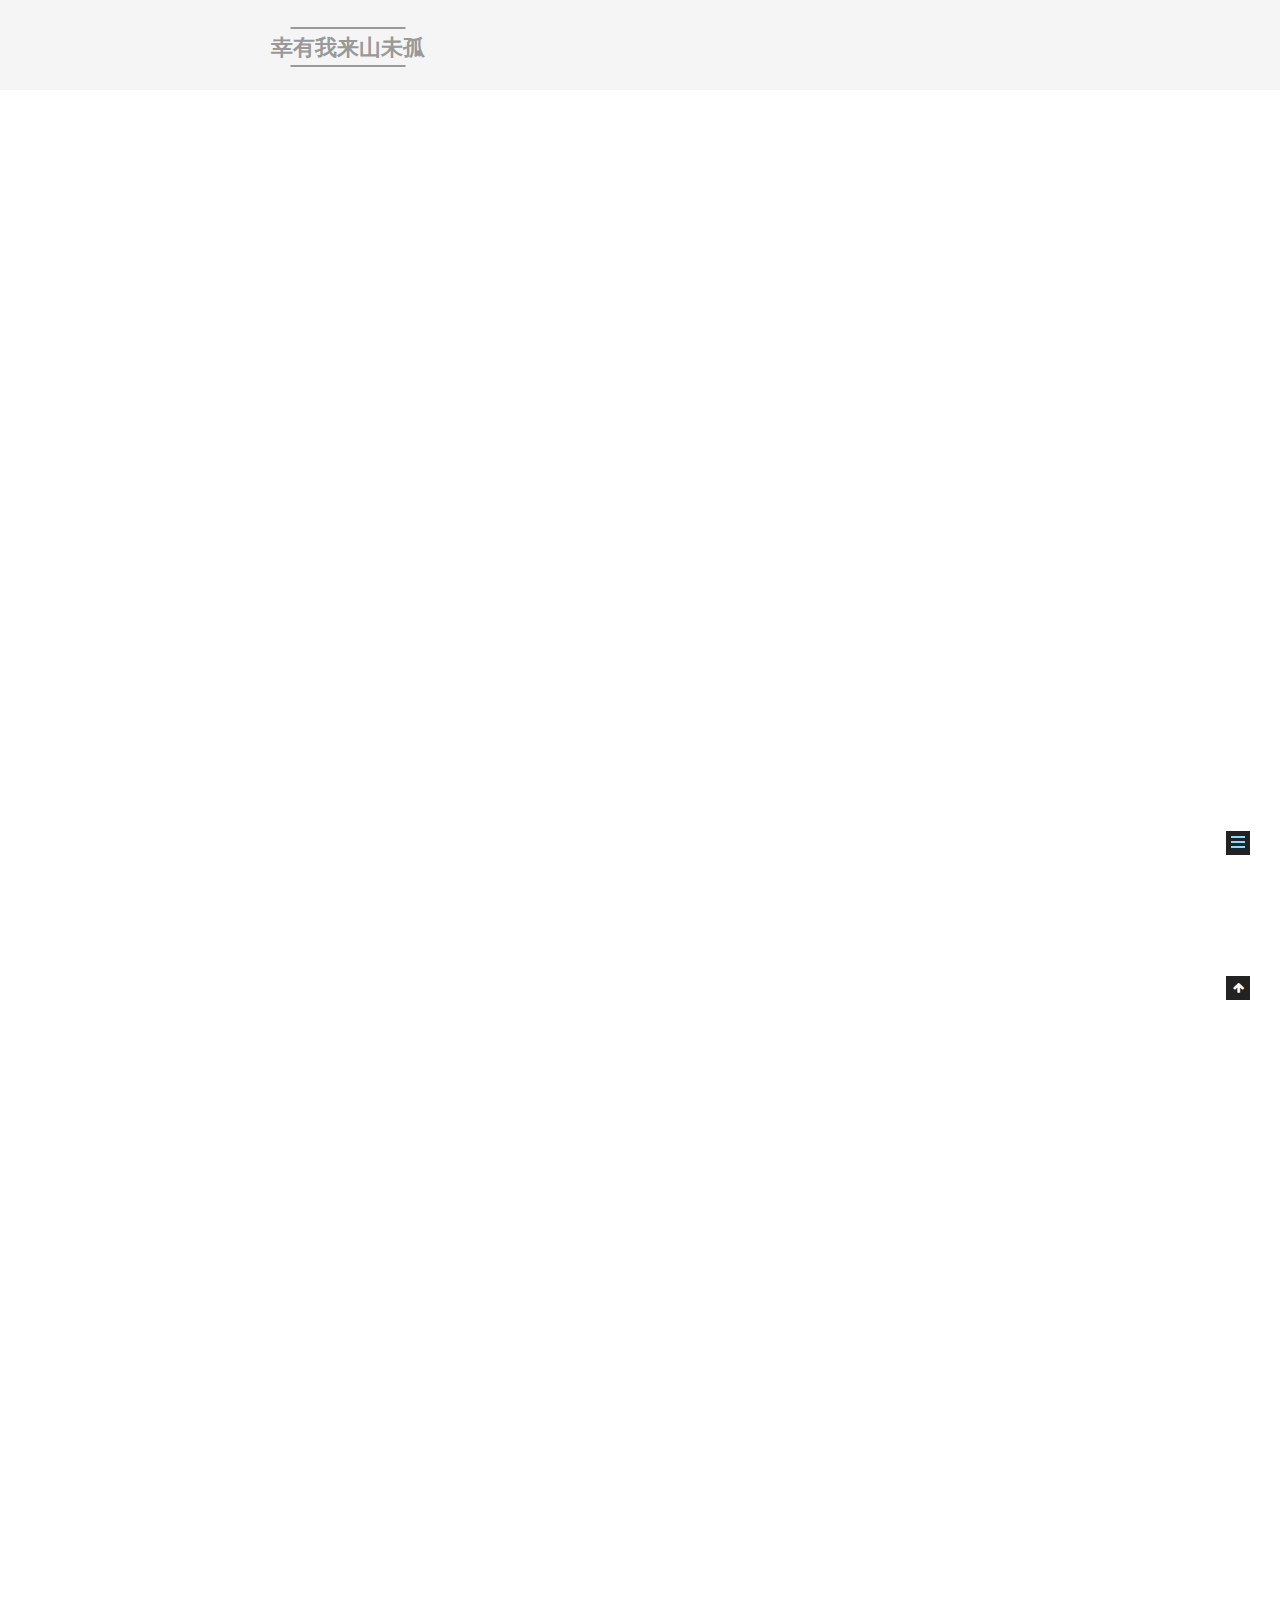
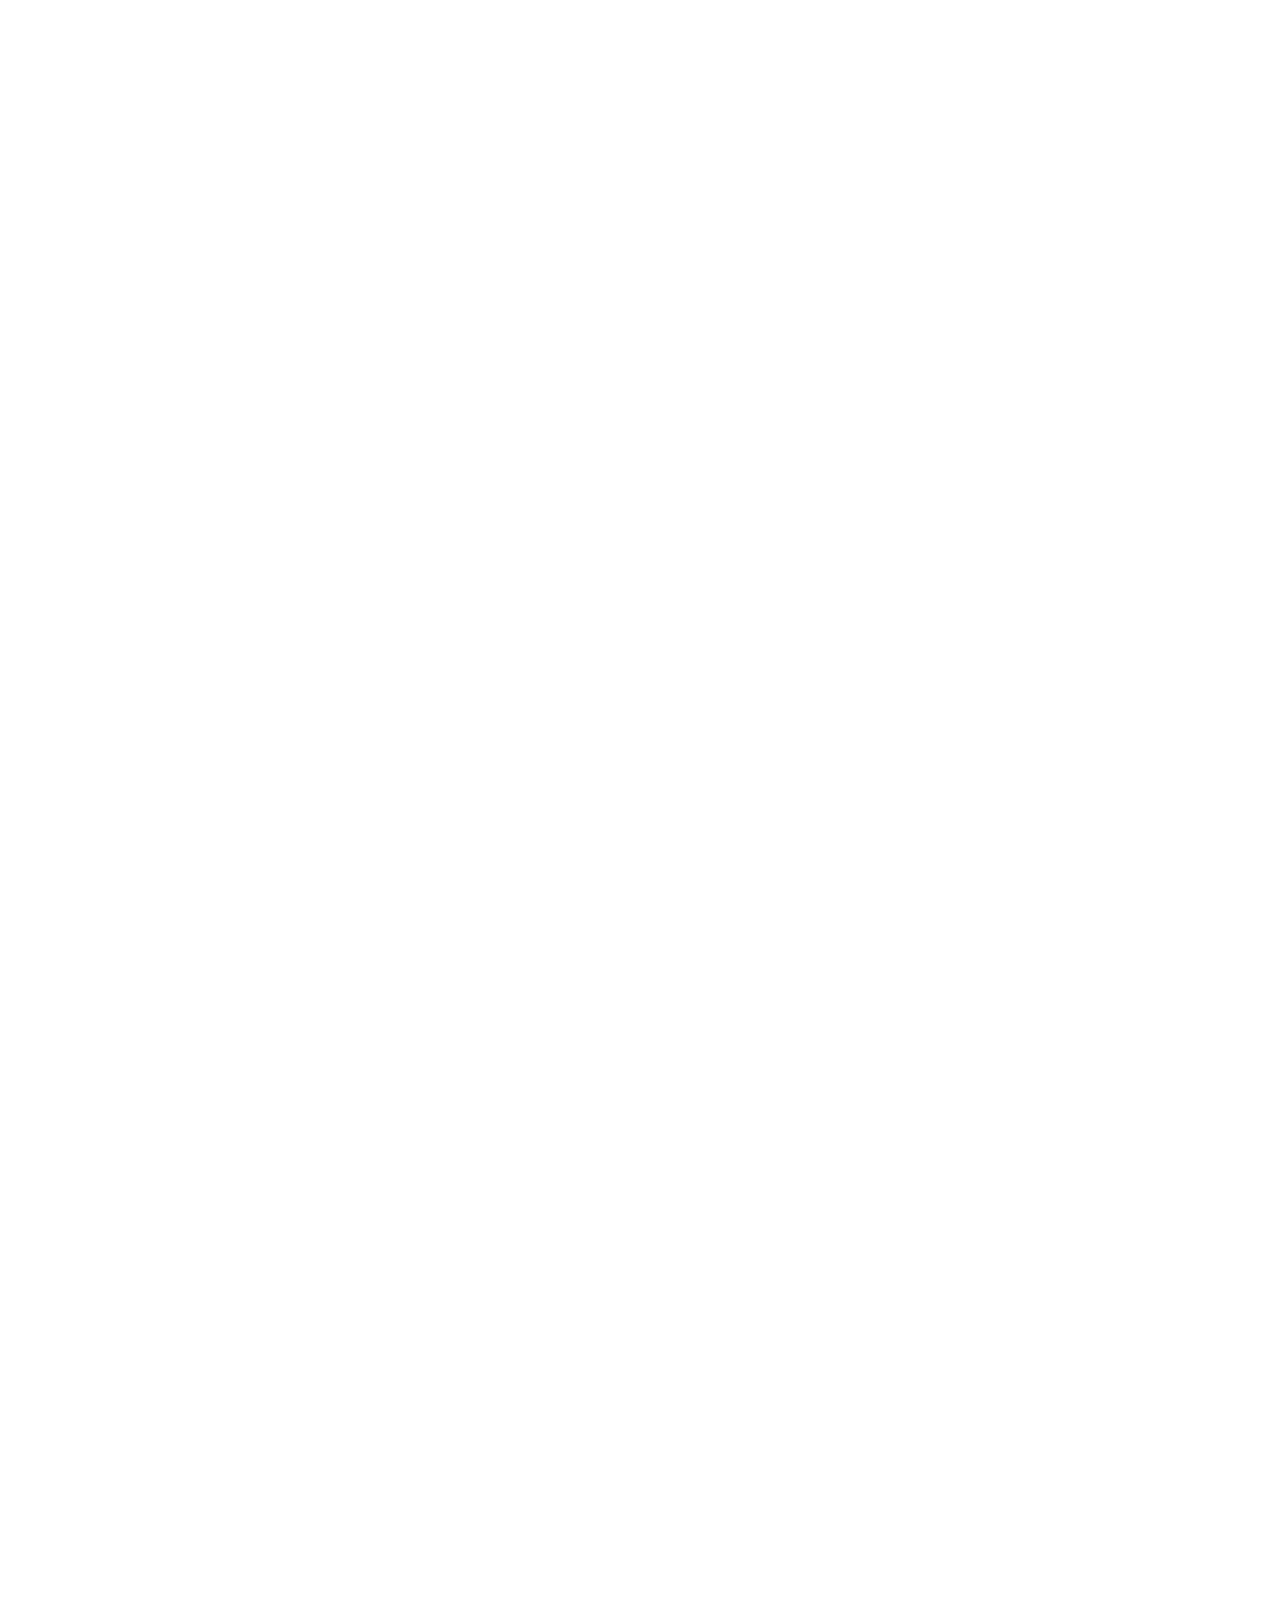
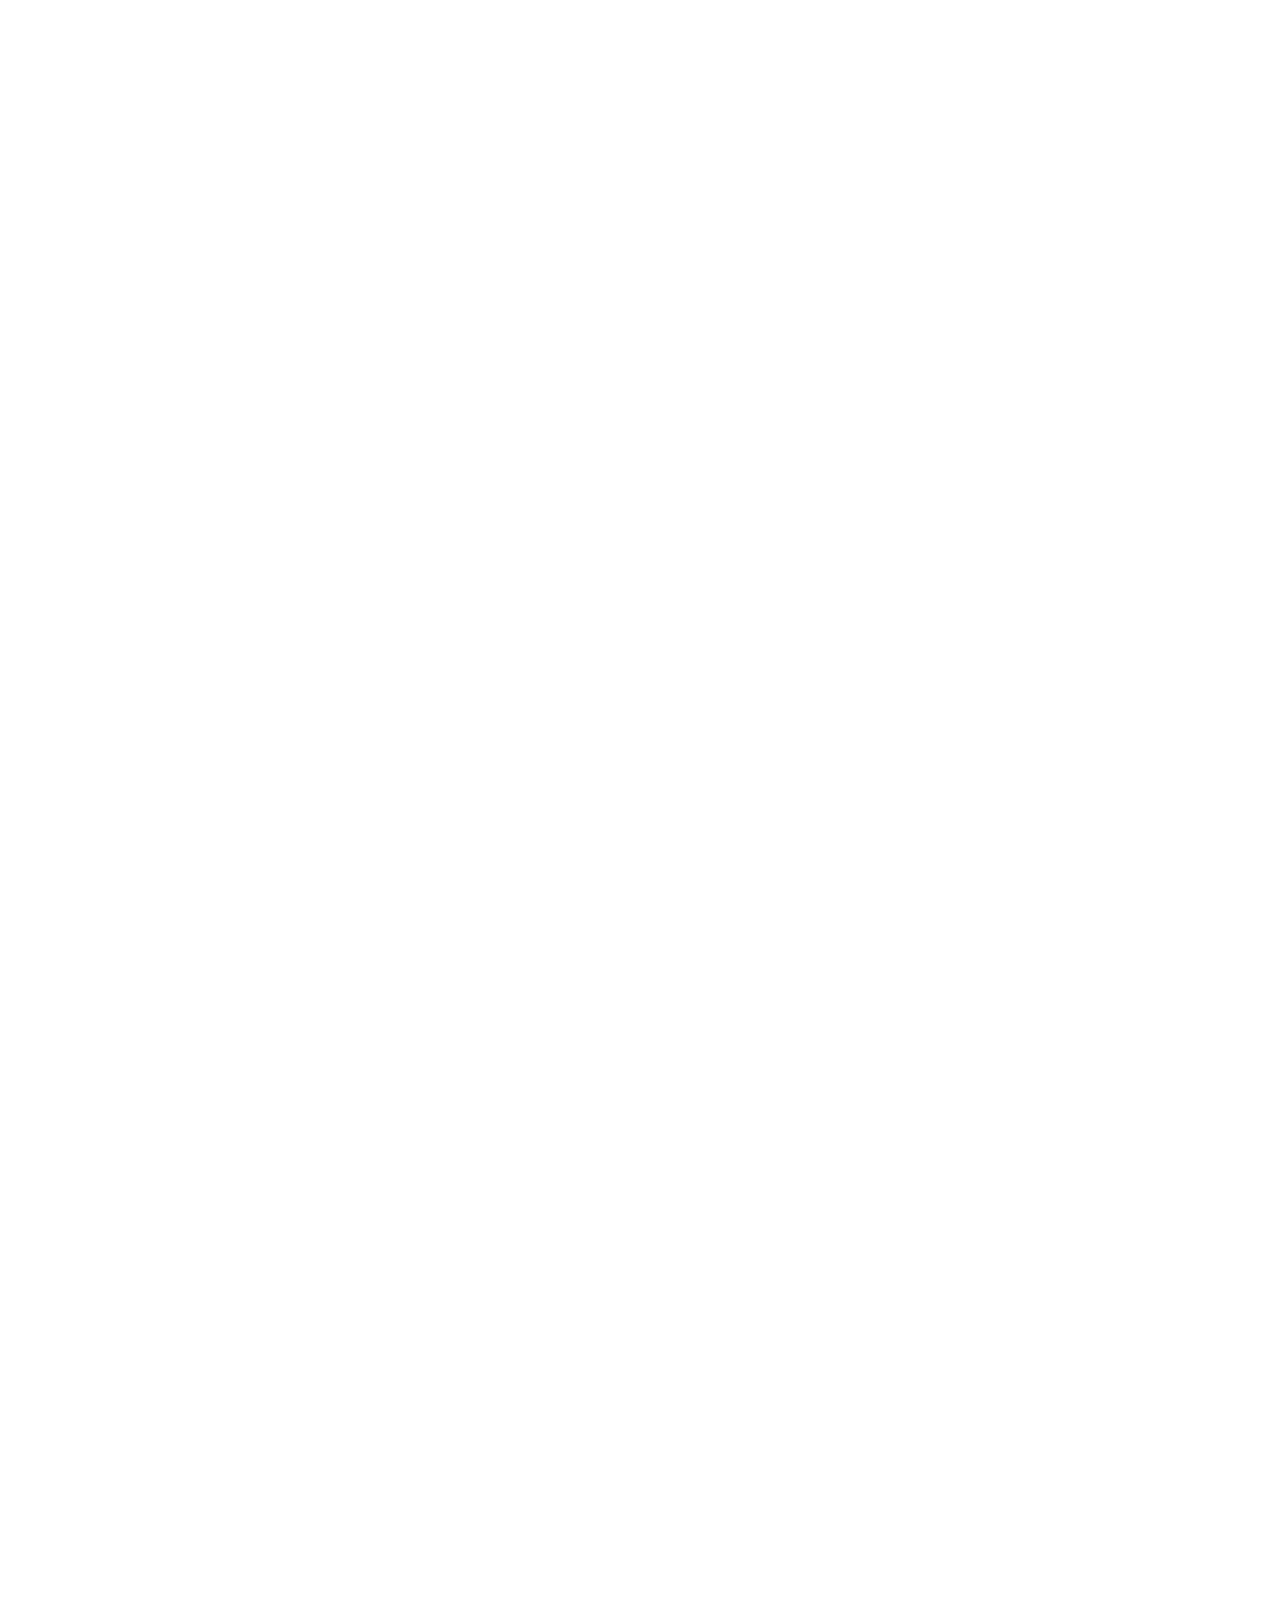
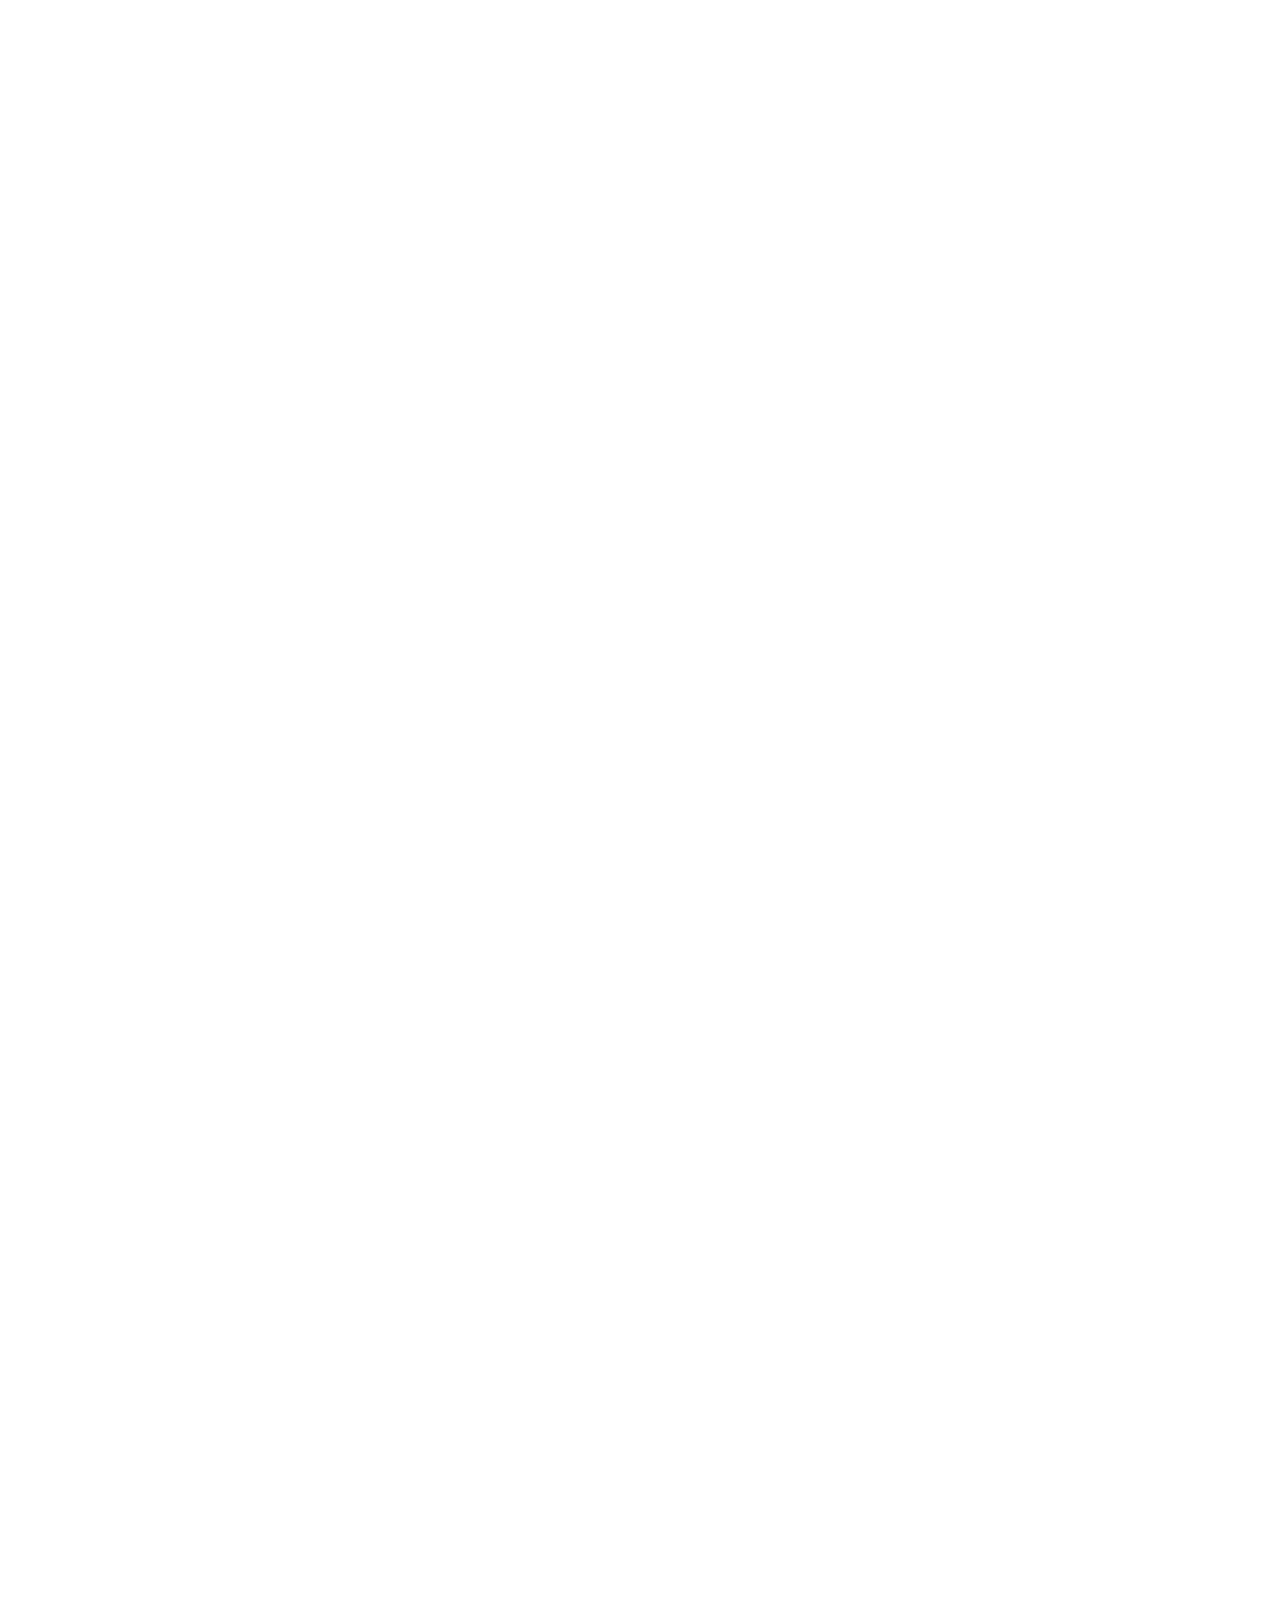
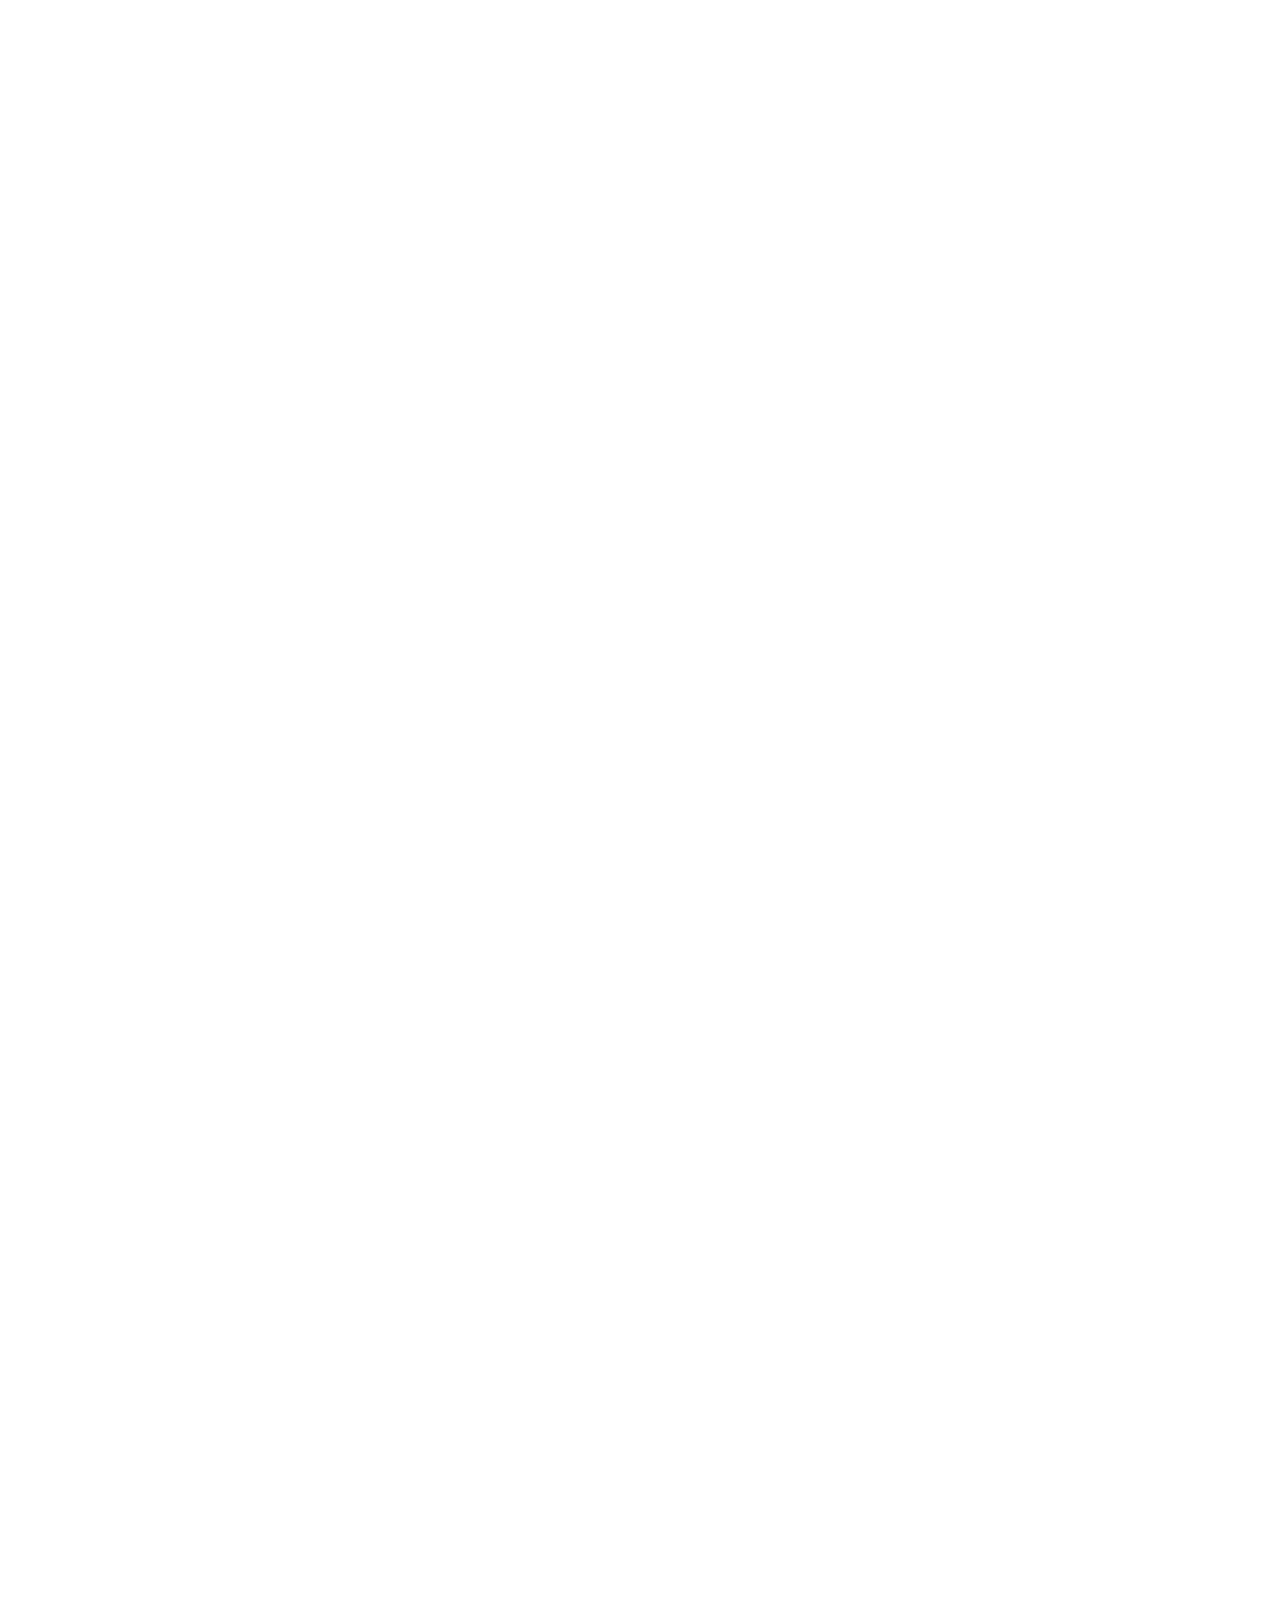
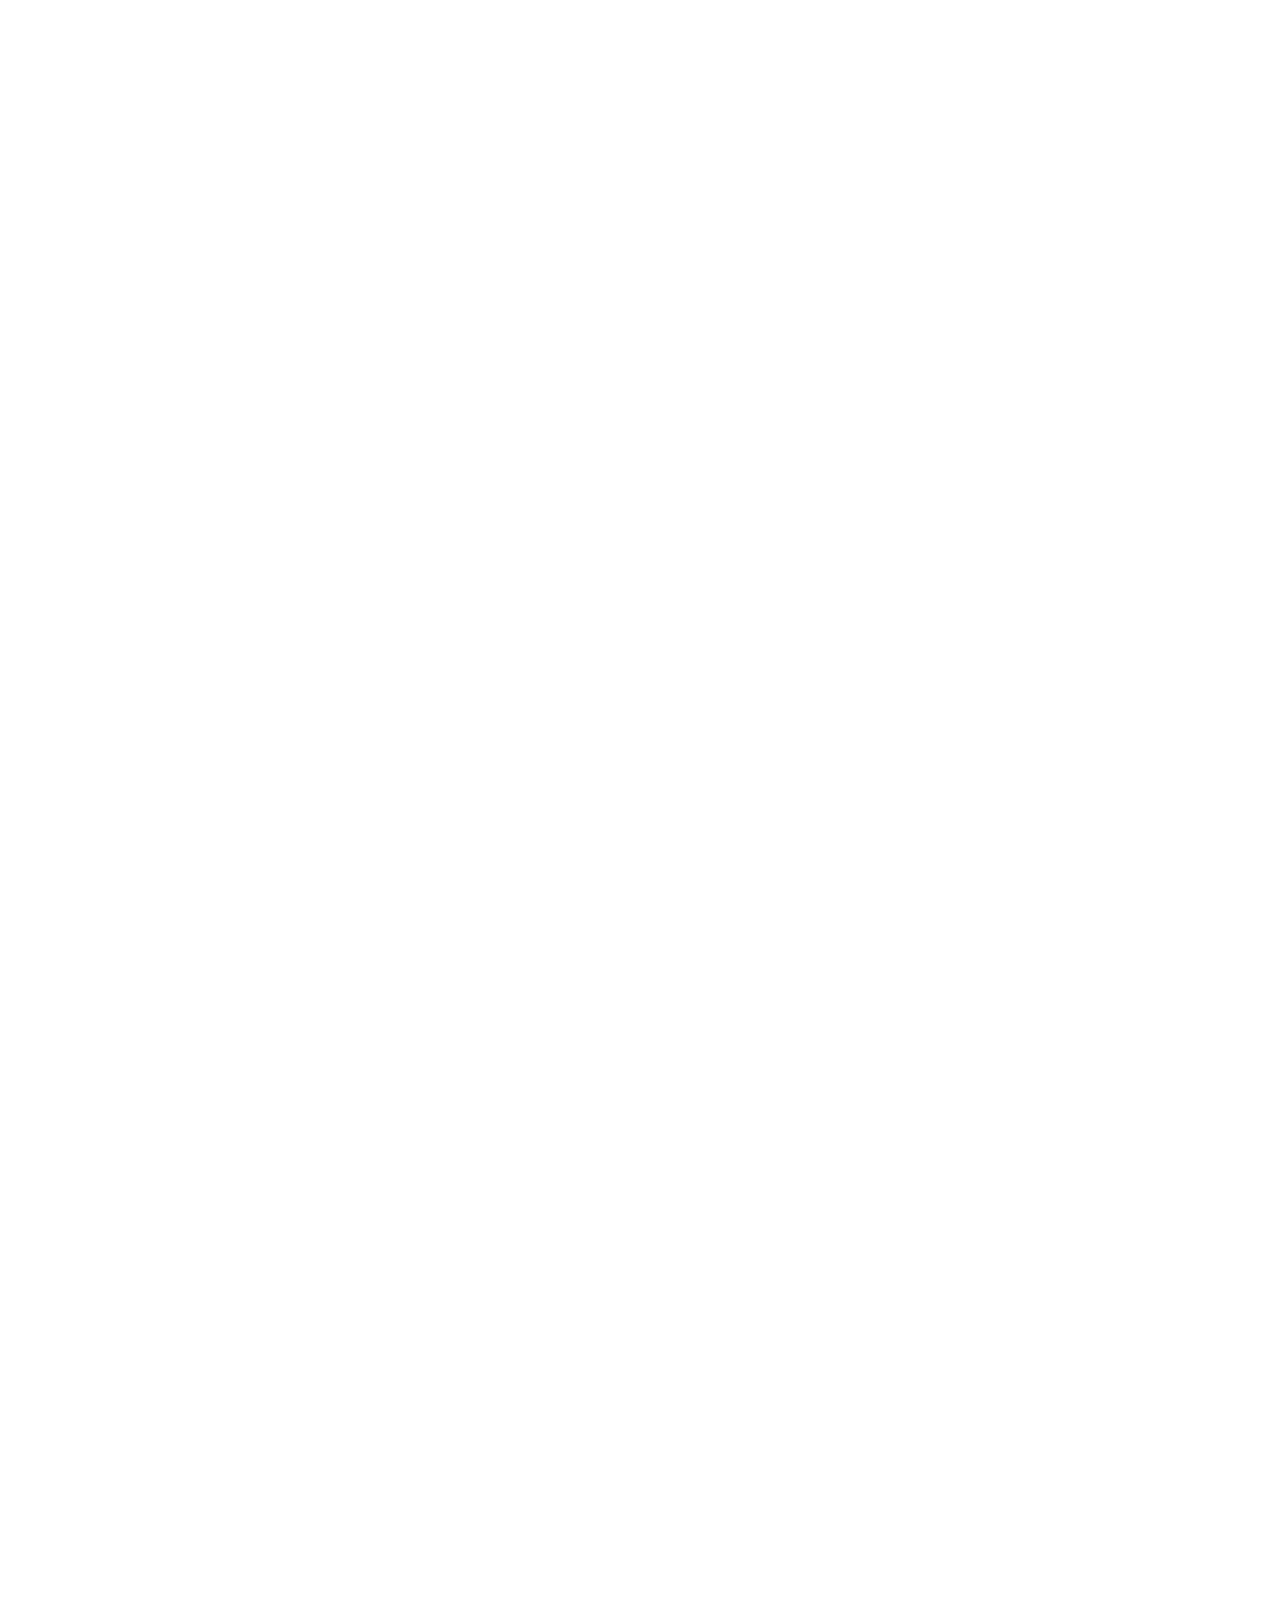
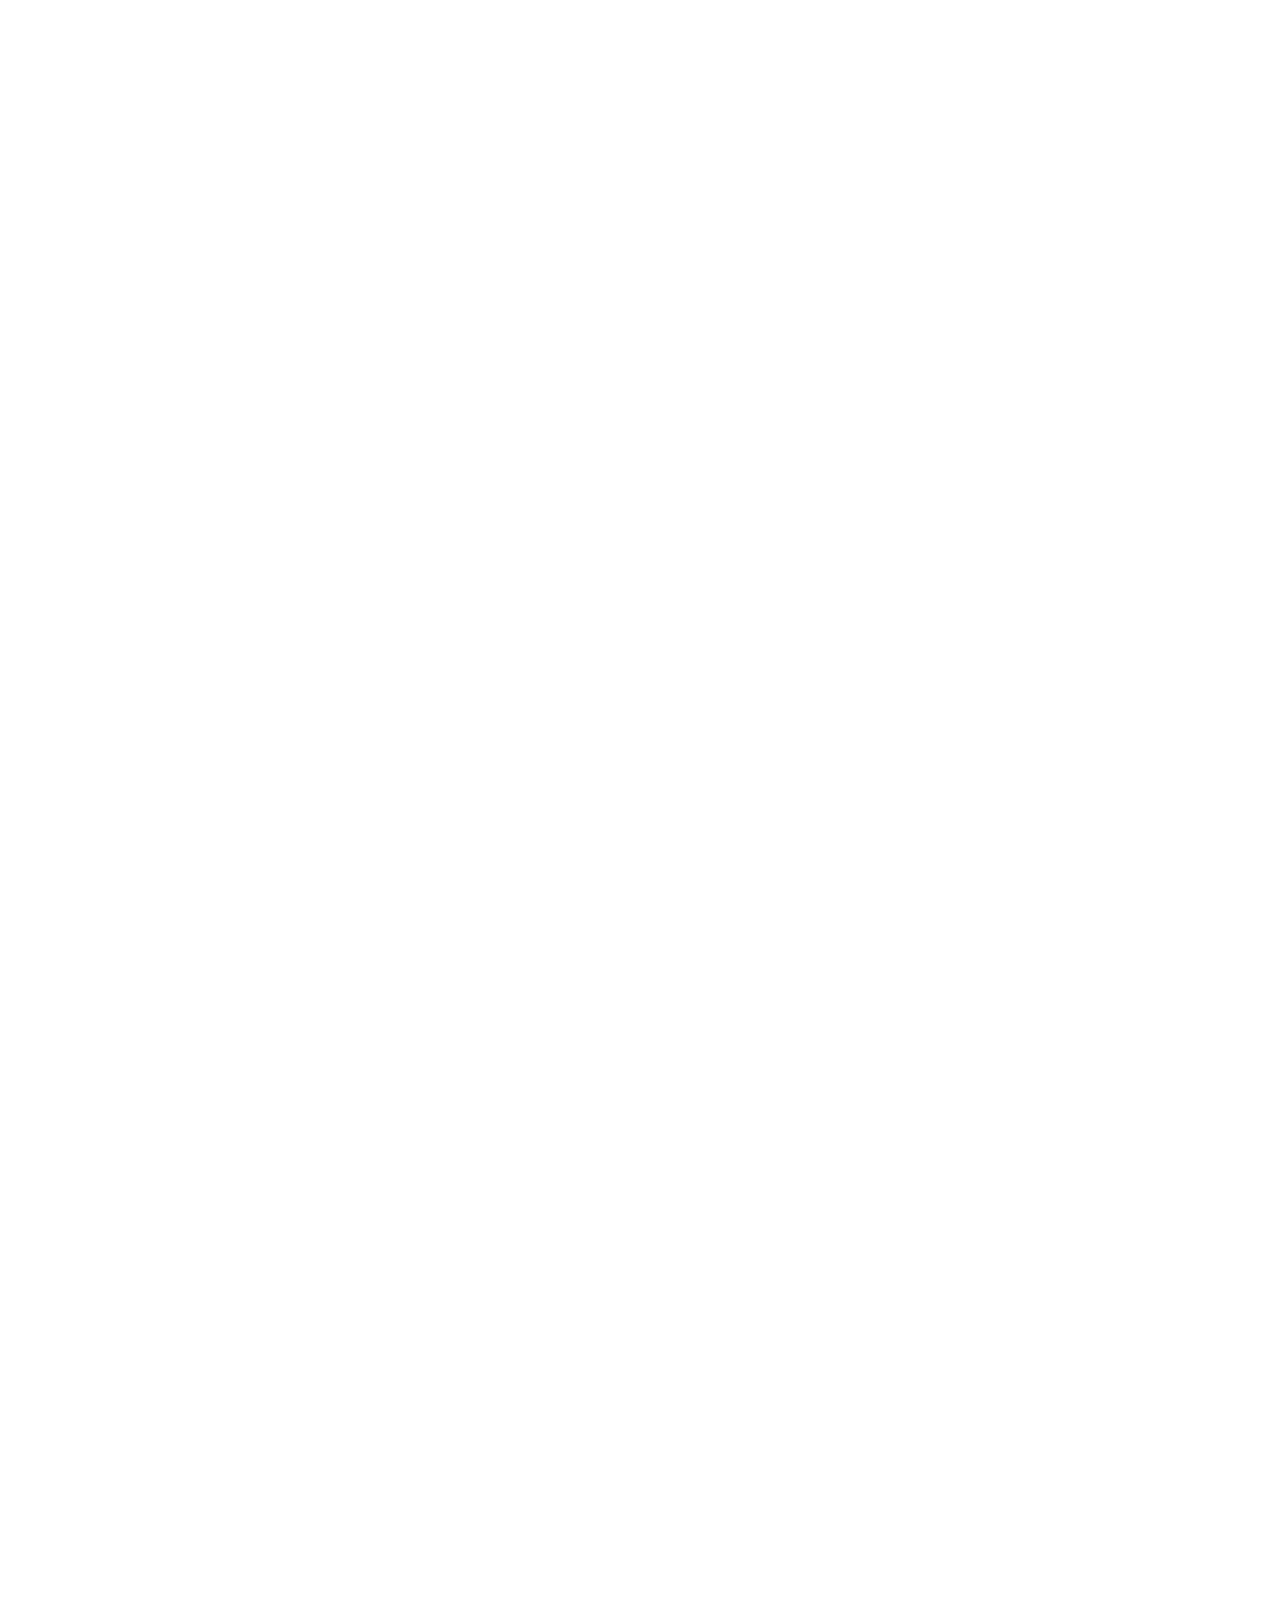
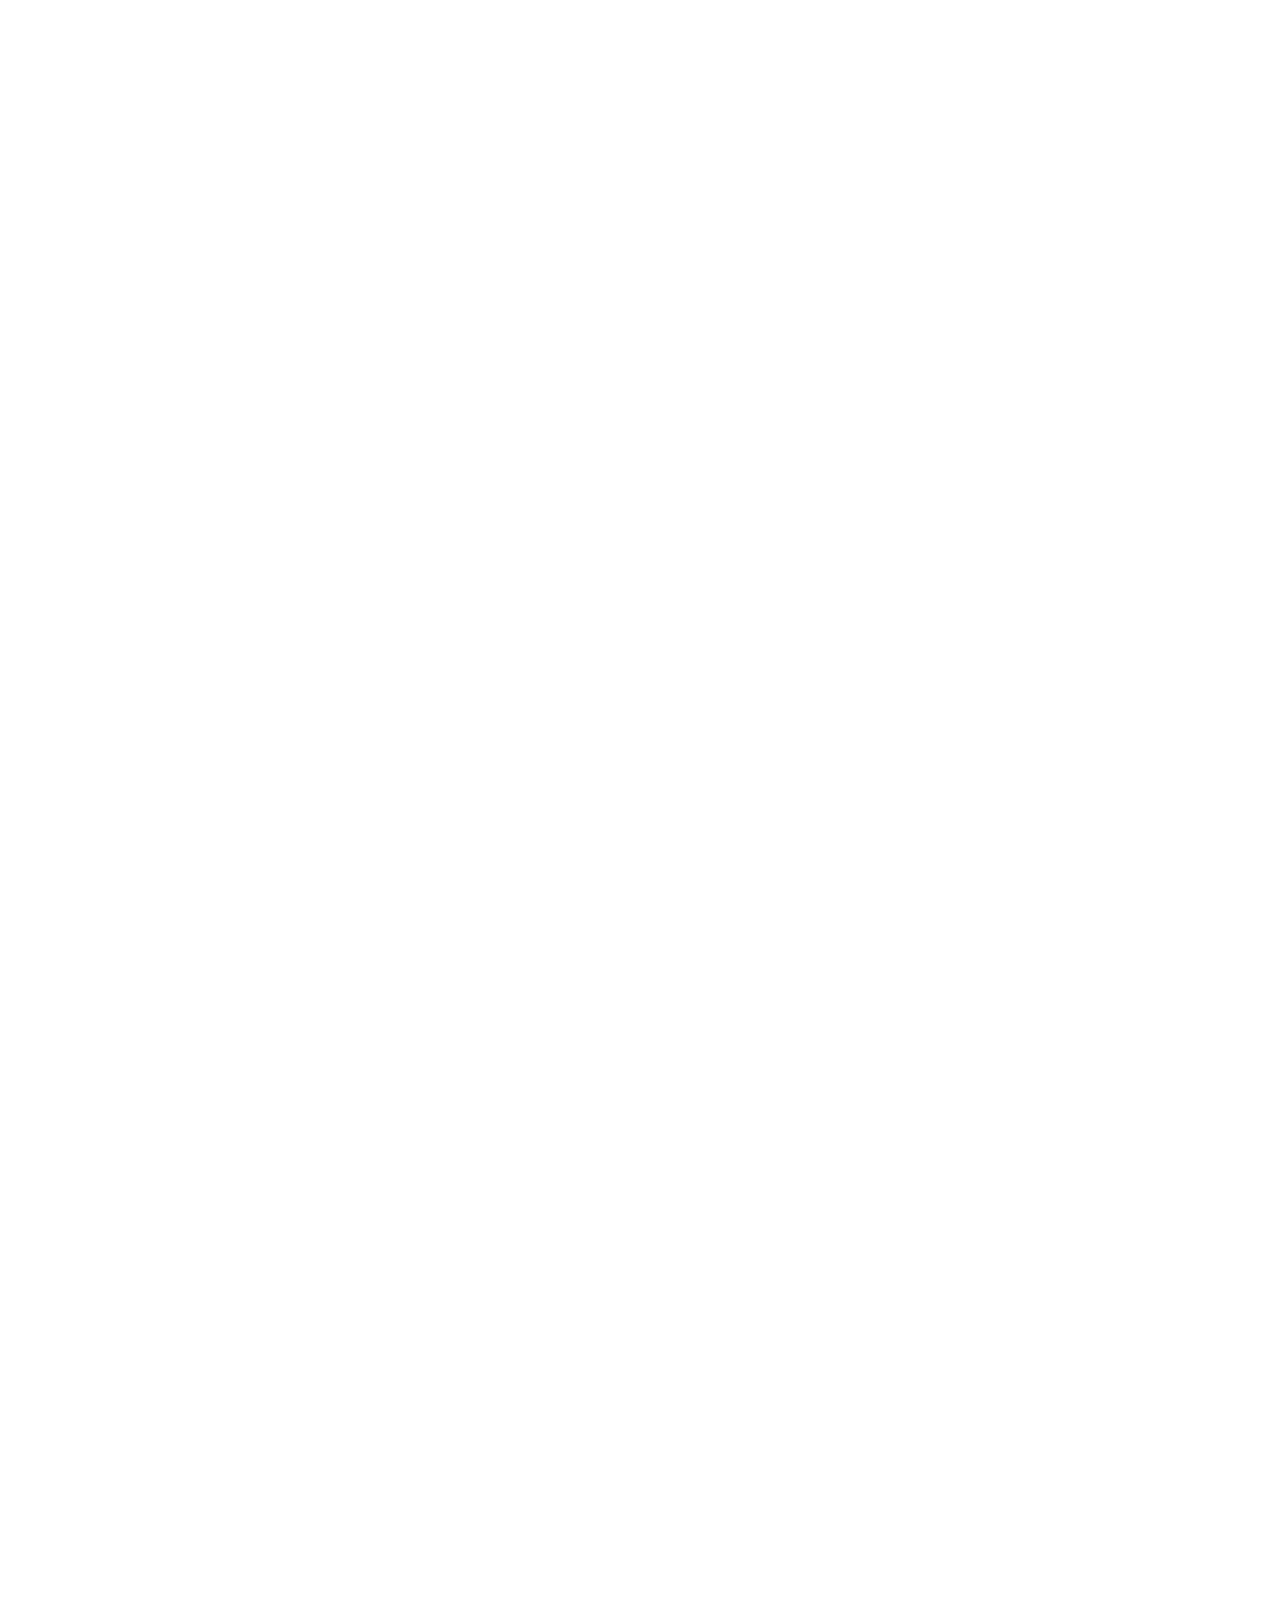
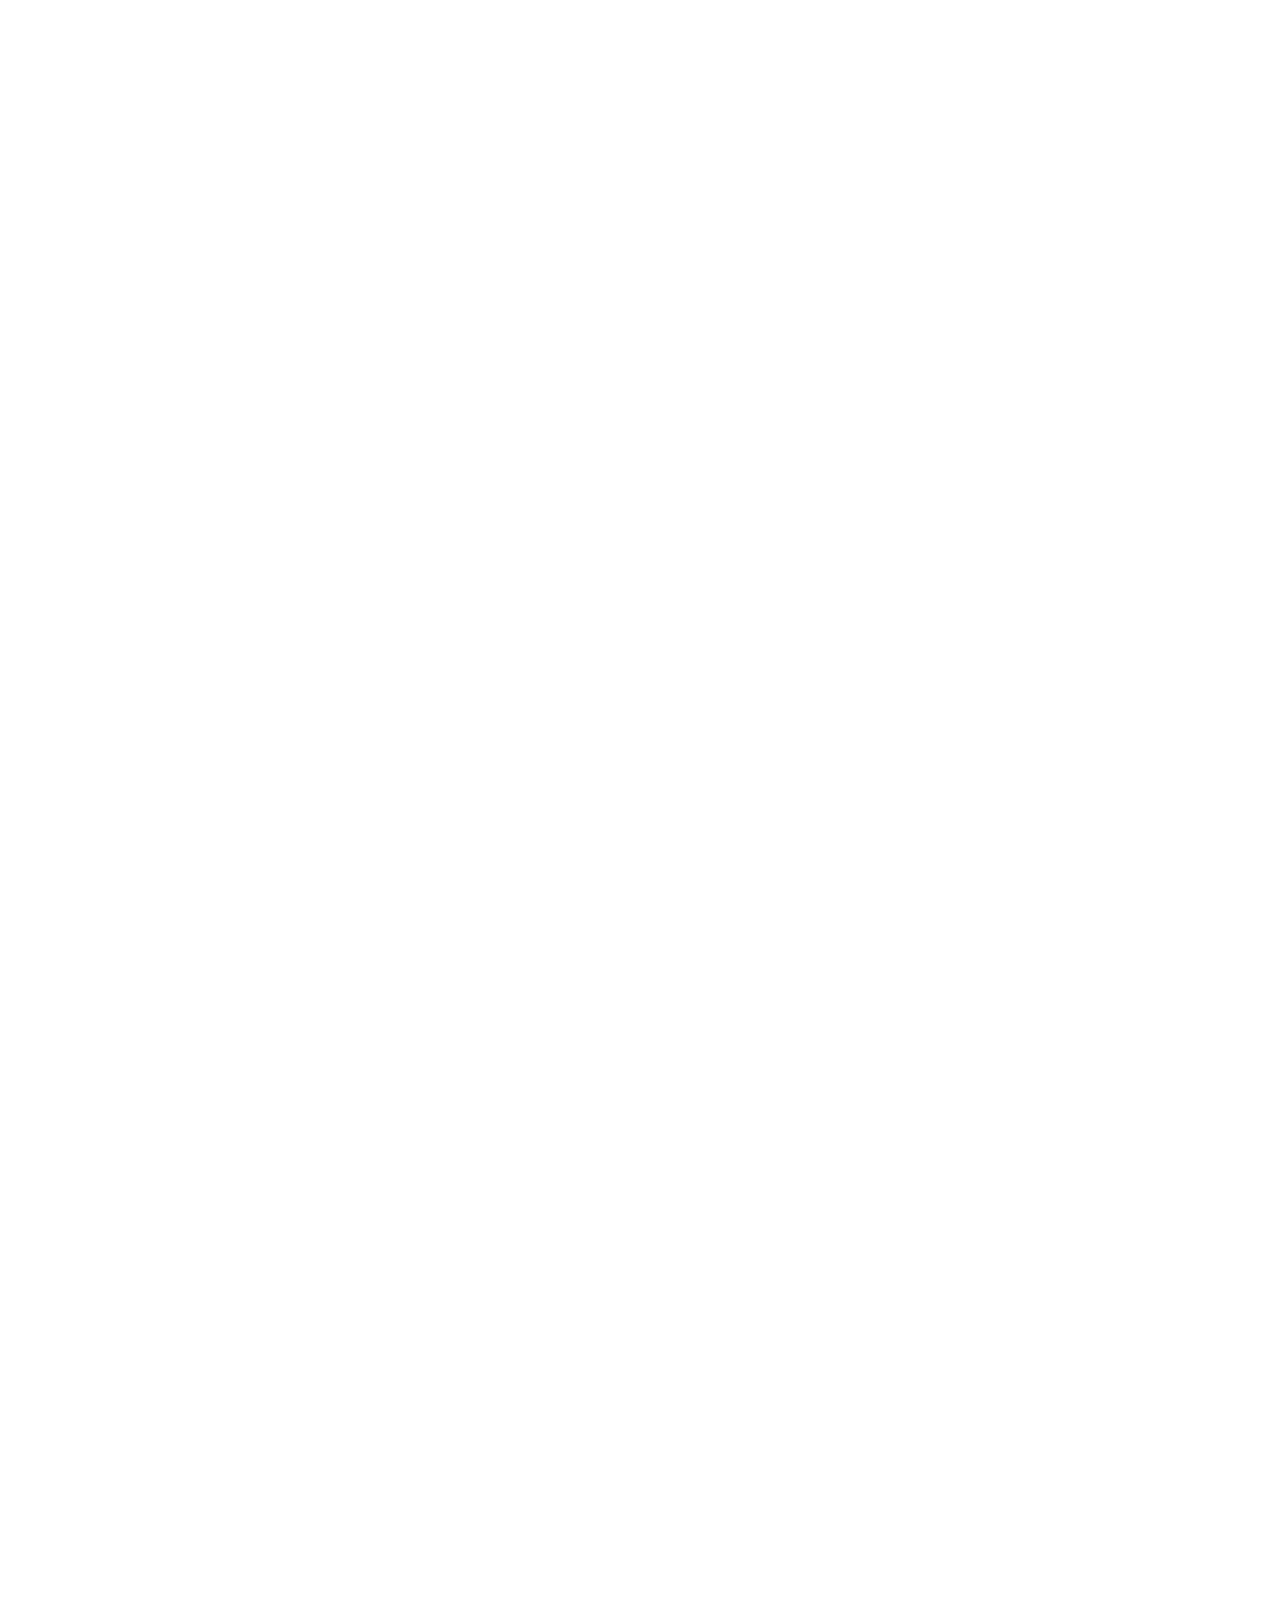
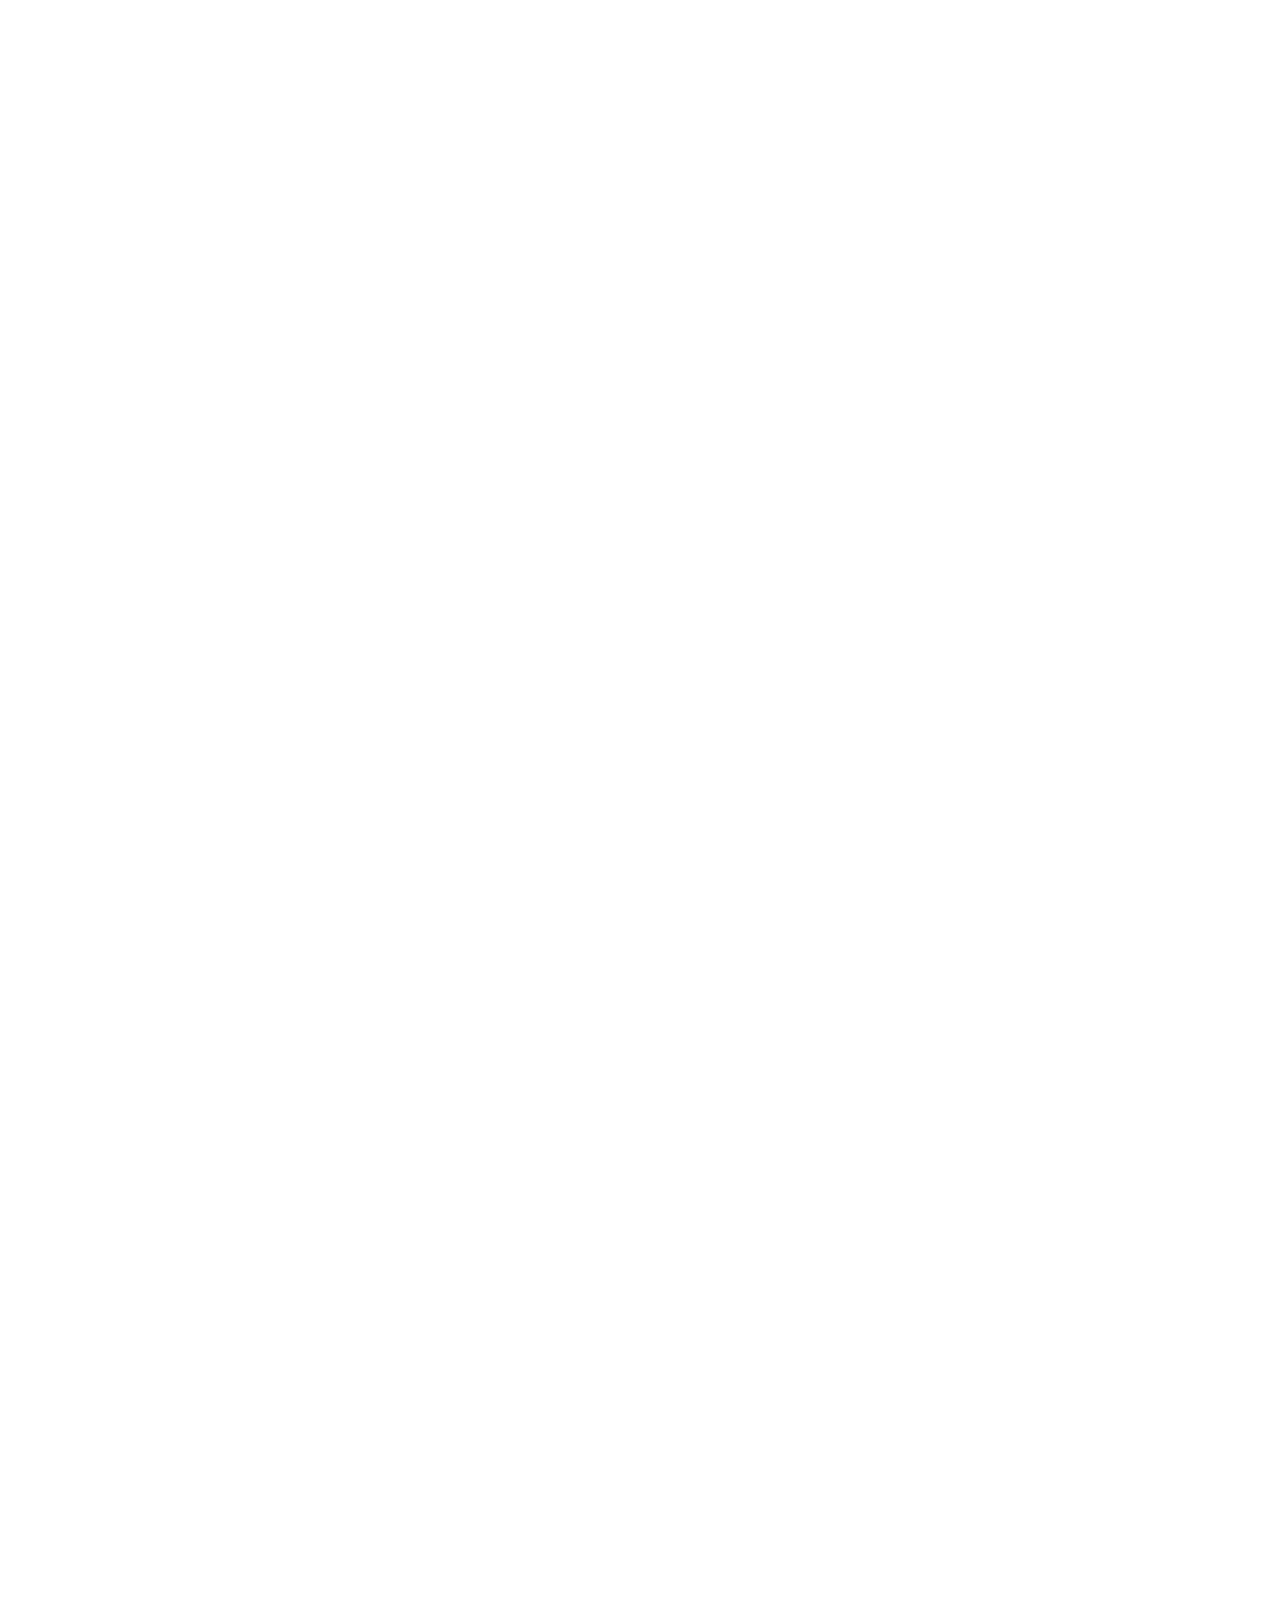
<file: 2018/10/04/Tapable源码絮语/index.html>
<!DOCTYPE html>



  


<html class="theme-next mist use-motion" lang="">
<head>
  <meta charset="UTF-8"/>
<meta http-equiv="X-UA-Compatible" content="IE=edge" />
<meta name="viewport" content="width=device-width, initial-scale=1, maximum-scale=1"/>
<meta name="theme-color" content="#222">









<meta http-equiv="Cache-Control" content="no-transform" />
<meta http-equiv="Cache-Control" content="no-siteapp" />















  
  
  <link href="/lib/fancybox/source/jquery.fancybox.css?v=2.1.5" rel="stylesheet" type="text/css" />




  
  
  
  

  
    
    
  

  

  

  

  

  
    
    
    <link href="//fonts.googleapis.com/css?family=Lato:300,300italic,400,400italic,700,700italic&subset=latin,latin-ext" rel="stylesheet" type="text/css">
  






<link href="/lib/font-awesome/css/font-awesome.min.css?v=4.6.2" rel="stylesheet" type="text/css" />

<link href="/css/main.css?v=5.1.2" rel="stylesheet" type="text/css" />


  <meta name="keywords" content="Hexo, NexT" />








  <link rel="shortcut icon" type="image/x-icon" href="/favicon.ico?v=5.1.2" />






<meta name="description" content="经年不语，似有暮霭讳黄昏 絮语 Webpack是文件bundler。 文件打包，忖之，大概流程如下   File Collector既然要打包，如做菜尔，首先要准备材料，即筛选出要打包的文件（模块），方法不一而同 有些，简单粗暴，直奔主题，扫描源目录，取源目录所有文件，然后逐一处理，譬如FIS 有些，选若干起点，按图索骥，绘一张模块依赖图，图上模块即为要打包的模块，譬如Webpack">
<meta property="og:type" content="article">
<meta property="og:title" content="Tapable源码絮语">
<meta property="og:url" content="http://tmdss.github.io/2018/10/04/Tapable源码絮语/index.html">
<meta property="og:site_name" content="幸有我来山未孤">
<meta property="og:description" content="经年不语，似有暮霭讳黄昏 絮语 Webpack是文件bundler。 文件打包，忖之，大概流程如下   File Collector既然要打包，如做菜尔，首先要准备材料，即筛选出要打包的文件（模块），方法不一而同 有些，简单粗暴，直奔主题，扫描源目录，取源目录所有文件，然后逐一处理，譬如FIS 有些，选若干起点，按图索骥，绘一张模块依赖图，图上模块即为要打包的模块，譬如Webpack">
<meta property="og:locale" content="default">
<meta property="og:image" content="http://tmdss.github.io/images/bundler.png">
<meta property="og:image" content="http://tmdss.github.io/images/tree.png">
<meta property="og:image" content="http://tmdss.github.io/images/webpack/hooks.png">
<meta property="og:image" content="http://tmdss.github.io/images/webpack/plugin.png">
<meta property="og:updated_time" content="2018-10-12T17:53:11.127Z">
<meta name="twitter:card" content="summary">
<meta name="twitter:title" content="Tapable源码絮语">
<meta name="twitter:description" content="经年不语，似有暮霭讳黄昏 絮语 Webpack是文件bundler。 文件打包，忖之，大概流程如下   File Collector既然要打包，如做菜尔，首先要准备材料，即筛选出要打包的文件（模块），方法不一而同 有些，简单粗暴，直奔主题，扫描源目录，取源目录所有文件，然后逐一处理，譬如FIS 有些，选若干起点，按图索骥，绘一张模块依赖图，图上模块即为要打包的模块，譬如Webpack">
<meta name="twitter:image" content="http://tmdss.github.io/images/bundler.png">



<script type="text/javascript" id="hexo.configurations">
  var NexT = window.NexT || {};
  var CONFIG = {
    root: '/',
    scheme: 'Mist',
    sidebar: {"position":"left","display":"post","offset":12,"offset_float":12,"b2t":false,"scrollpercent":false,"onmobile":false},
    fancybox: true,
    tabs: true,
    motion: true,
    duoshuo: {
      userId: '0',
      author: 'Author'
    },
    algolia: {
      applicationID: '',
      apiKey: '',
      indexName: '',
      hits: {"per_page":10},
      labels: {"input_placeholder":"Search for Posts","hits_empty":"We didn't find any results for the search: ${query}","hits_stats":"${hits} results found in ${time} ms"}
    }
  };
</script>



  <link rel="canonical" href="http://tmdss.github.io/2018/10/04/Tapable源码絮语/"/>





  <title>Tapable源码絮语 | 幸有我来山未孤</title>
  














</head>

<body itemscope itemtype="http://schema.org/WebPage" lang="default">

  
  
    
  

  <div class="container sidebar-position-left page-post-detail ">
    <div class="headband"></div>

    <header id="header" class="header" itemscope itemtype="http://schema.org/WPHeader">
      <div class="header-inner"><div class="site-brand-wrapper">
  <div class="site-meta ">
    

    <div class="custom-logo-site-title">
      <a href="/"  class="brand" rel="start">
        <span class="logo-line-before"><i></i></span>
        <span class="site-title">幸有我来山未孤</span>
        <span class="logo-line-after"><i></i></span>
      </a>
    </div>
      
        <p class="site-subtitle"></p>
      
  </div>

  <div class="site-nav-toggle">
    <button>
      <span class="btn-bar"></span>
      <span class="btn-bar"></span>
      <span class="btn-bar"></span>
    </button>
  </div>
</div>

<nav class="site-nav">
  

  
    <ul id="menu" class="menu">
      
        
        <li class="menu-item menu-item-home">
          <a href="/" rel="section">
            
              <i class="menu-item-icon fa fa-fw fa-home"></i> <br />
            
            Home
          </a>
        </li>
      
        
        <li class="menu-item menu-item-archives">
          <a href="/archives/" rel="section">
            
              <i class="menu-item-icon fa fa-fw fa-archive"></i> <br />
            
            Archives
          </a>
        </li>
      
        
        <li class="menu-item menu-item-tags">
          <a href="/tags/" rel="section">
            
              <i class="menu-item-icon fa fa-fw fa-tags"></i> <br />
            
            Tags
          </a>
        </li>
      

      
    </ul>
  

  
</nav>



 </div>
    </header>

    <main id="main" class="main">
      <div class="main-inner">
        <div class="content-wrap">
          <div id="content" class="content">
            

  <div id="posts" class="posts-expand">
    

  

  
  
  

  <article class="post post-type-normal" itemscope itemtype="http://schema.org/Article">
  
  
  
  <div class="post-block">
    <link itemprop="mainEntityOfPage" href="http://tmdss.github.io/2018/10/04/Tapable源码絮语/">

    <span hidden itemprop="author" itemscope itemtype="http://schema.org/Person">
      <meta itemprop="name" content="wenber">
      <meta itemprop="description" content="">
      <meta itemprop="image" content="/images/avatar.gif">
    </span>

    <span hidden itemprop="publisher" itemscope itemtype="http://schema.org/Organization">
      <meta itemprop="name" content="幸有我来山未孤">
    </span>

    
      <header class="post-header">

        
        
          <h1 class="post-title" itemprop="name headline">Tapable源码絮语</h1>
        

        <div class="post-meta">
          <span class="post-time">
            
              <span class="post-meta-item-icon">
                <i class="fa fa-calendar-o"></i>
              </span>
              
                <span class="post-meta-item-text">Posted on</span>
              
              <time title="Post created" itemprop="dateCreated datePublished" datetime="2018-10-04T14:06:20+08:00">
                2018-10-04
              </time>
            

            

            
          </span>

          

          
            
          

          
          

          

          

          

        </div>
      </header>
    

    
    
    
    <div class="post-body" itemprop="articleBody">

      
      

      
        <p>经年不语，似有暮霭讳黄昏</p>
<h3 id="絮语"><a href="#絮语" class="headerlink" title="絮语"></a>絮语</h3><hr>
<p>Webpack是文件bundler。</p>
<p>文件打包，忖之，大概流程如下</p>
<p><img src="/images/bundler.png" alt=""></p>
<ul>
<li>File Collector<br>既然要打包，如做菜尔，首先要准备材料，即筛选出要打包的文件（模块），方法不一而同<ul>
<li>有些，简单粗暴，直奔主题，扫描源目录，取源目录所有文件，然后逐一处理，譬如FIS</li>
<li>有些，选若干起点，按图索骥，绘一张模块依赖图，图上模块即为要打包的模块，譬如Webpack</li>
</ul>
</li>
</ul>
<ul>
<li><p>File Processor<br>做菜原料准备好，然后分别进入各材料处理阶段。比如ES6模块做babel编译，css预处理语言编译等，将原材料处理为目标环境可运行的样子</p>
</li>
<li><p>Code Spliter<br>处理完的原料，需再做混合翻炒，依规做模块的合并或分离。还可能做些勾芡。</p>
</li>
<li><p>Bundle Generater<br>经过上述烹制流程，生成最后的佳肴</p>
</li>
</ul>
<p>所以，打包的流程，是各个环节流转的过程，若以数据为视角来看，是数据的处理流程，流动的每个环节都是直接或间接将数据处理为目标的样子。</p>
<p>那么，在设计时，所有流程中的环节如何组织呢？考虑到各种文件的处理千差万别，让用户可以自定义文件的处理方式必是极好的。需一扩展性强的设计方式，满足诸如开闭等成熟的扩展原则。</p>
<p>流程中的各个环节流转，如西伯利亚寒流南下，经过暖地，会带一些暖意，经过潮湿，会带几分湿气，在抵达我们住所的路上，可以加各种处理。每个环节都像有个钩子一样，可以挂上各种处理器，今天天气闷热，我们可以挂上寒冷的处理器，明天可以挂上和煦芬芳的处理。如此的流转体系，用户可以在任何环节挂载自定义的处理器，极高的扩展性。</p>
<p>Webpack大抵如此，他的扩展体系所依托的实现库是：Tapable</p>
<h3 id="Tapable"><a href="#Tapable" class="headerlink" title="Tapable"></a>Tapable</h3><hr>
<p>Tapable比上面描述得钩子更灵活，有点像树</p>
<p><img src="/images/tree.png" alt=""></p>
<p>树干上有许多钩子可以挂载分支（回调），分支又可以作为新的主干继续生成分支，子子孙孙无穷匮也。</p>
<p><img src="/images/webpack/hooks.png" alt=""></p>
<p>Tapable有两个大版本，webpack1-3使用T的0.x版，webpack4使用1.0版本，两版api不兼容，所以在webpack4的流程实现和插件实现里，常见旧版的兼容代码，这些代码会在webpack5中移除。本文仅涉及最新的1.0版本。</p>
<p>Tapable的实现，类似订阅/发布模式（比如EventEmitter），每个钩子（hook）为一个可订阅的消息中心，webpack的每个plugin，都是在订阅Hook，并在流程的适当时，触发回调，执行订阅者（plugin）的处理逻辑。</p>
<p><img src="/images/webpack/plugin.png" alt=""></p>
<h3 id="Hook"><a href="#Hook" class="headerlink" title="Hook"></a>Hook</h3><hr>
<p>依回调们的执行方式不同，分为六种Hook（在lib/index.js中）：</p>
<ul>
<li>SyncHook              串行同步执行回调</li>
<li>SyncBailHook                串行同步执行回调，遇到返回值，则直接返回，跳过剩下的回调</li>
<li>SyncWaterfallHook      串行同步执行回调，上一个回调的返回值作为下一个回调的入参</li>
<li>SyncLoopHook             串行同步执行回调，若回调有返回值，则循环执行，否则跳出循环</li>
<li>AsyncParallelHook       异步并发执行回调</li>
<li>AsyncParallelBailHook 异步并发执行，若遇到返回值，则跳过其他回调</li>
<li>AsyncSeriesHook          异步串行执行回调</li>
<li>AsyncSeriesBailHook   异步串行执行，若遇到返回值，则跳过其他回调</li>
<li>AsyncSeriesWaterfallHook  异步串行执行，上一个回调的返回值作为下一个回调的入参</li>
</ul>
<p>还有两种聚合Hook</p>
<ul>
<li><p>HookMap<br>Hook的map，定义时传入生成Map value（即Map中的Hook）的factory。<br>应用场景一般是流程中的某个具名Hook，分多种类型的场景。比如解析器resolver，可能为module路径的解析器，也可能是loader的路径解析器</p>
</li>
<li><p>MultiHook<br>Hook的数组，订阅时每个Hook都会被订阅。用于给webpack传入多个配置时，MultiCompiler编译流程</p>
</li>
</ul>
<p>所有Hook均继承于基类Hook，采用模板设计模式，compile等为抽象方法，下文述。</p>
<h3 id="订阅"><a href="#订阅" class="headerlink" title="订阅"></a>订阅</h3><hr>
<p>上文说，Hook实现的功能即是</p>
<pre><code>让用户订阅，并在触发时执行订阅的逻辑
</code></pre><p>事件订阅的本质：存储订阅数据和回调，待合适时机执行回调</p>
<p>Hook有三种订阅方式</p>
<ul>
<li>tap</li>
<li>tapAsync</li>
<li>tapPromse</li>
</ul>
<p>订阅代码为<br><figure class="highlight plain"><table><tr><td class="gutter"><pre><span class="line">1</span><br></pre></td><td class="code"><pre><span class="line">hookName.tap(&apos;tapName&apos;, fn)</span><br></pre></td></tr></table></figure></p>
<p>以上订阅了名为hookName的Hook，该订阅的名字为tapName，处理逻辑为fn</p>
<p>去掉繁冗的边界条件逻辑（以下同）<br><figure class="highlight plain"><table><tr><td class="gutter"><pre><span class="line">1</span><br><span class="line">2</span><br><span class="line">3</span><br><span class="line">4</span><br><span class="line">5</span><br><span class="line">6</span><br><span class="line">7</span><br><span class="line">8</span><br><span class="line">9</span><br><span class="line">10</span><br></pre></td><td class="code"><pre><span class="line">tap(options, fn) &#123;</span><br><span class="line">    if(typeof options === &quot;string&quot;)</span><br><span class="line">        options = &#123; name: options &#125;;</span><br><span class="line">    </span><br><span class="line">    //结构为：&#123; name: &apos;name&apos;, type: &apos;sync&apos;, fn: fn &#125;</span><br><span class="line">    options = Object.assign(&#123; type: &quot;sync&quot;, fn: fn &#125;, options);</span><br><span class="line">    </span><br><span class="line">    options = this._runRegisterInterceptors(options);</span><br><span class="line">    this._insert(options);</span><br><span class="line">&#125;</span><br></pre></td></tr></table></figure></p>
<p>该订阅的内部数据结构为</p>
<figure class="highlight plain"><table><tr><td class="gutter"><pre><span class="line">1</span><br><span class="line">2</span><br><span class="line">3</span><br><span class="line">4</span><br><span class="line">5</span><br><span class="line">6</span><br><span class="line">7</span><br></pre></td><td class="code"><pre><span class="line">&#123; </span><br><span class="line">    name: &apos;a&apos;,</span><br><span class="line">    type: &apos;sync&apos;,	//标识tap、tapAsync和tapPromse</span><br><span class="line">    fn: fn,			</span><br><span class="line">    before: &apos;b&apos;,	// 在a之前的订阅有哪些，用来确定该回调位于回调数组中的位置</span><br><span class="line">    stage: 0		// 订阅回调的优先级，和before作用类似</span><br><span class="line">&#125;</span><br></pre></td></tr></table></figure>
<p>所以，如果需要订阅一个Hook，但订阅时webpack内部已经订阅了几个回调，而我们需要把我们的回调调整到webpack默认的回调之前时（比如），可以用before或者stage调整顺序</p>
<p>_runRegisterInterceptors，观输入输出便知它是用来加工options的</p>
<figure class="highlight plain"><table><tr><td class="gutter"><pre><span class="line">1</span><br><span class="line">2</span><br><span class="line">3</span><br><span class="line">4</span><br><span class="line">5</span><br><span class="line">6</span><br><span class="line">7</span><br><span class="line">8</span><br><span class="line">9</span><br><span class="line">10</span><br></pre></td><td class="code"><pre><span class="line">_runRegisterInterceptors(options) &#123;</span><br><span class="line">    for(const interceptor of this.interceptors) &#123;</span><br><span class="line">        if(interceptor.register) &#123;</span><br><span class="line">            const newOptions = interceptor.register(options);</span><br><span class="line">            if(newOptions !== undefined)</span><br><span class="line">                options = newOptions;</span><br><span class="line">        &#125;</span><br><span class="line">    &#125;</span><br><span class="line">    return options;</span><br><span class="line">&#125;</span><br></pre></td></tr></table></figure>
<p>为该订阅注册拦截器</p>
<p>拦截器类似于struts的interceptor，在适合AOP应用的场景比较实用，比如ProgressPlugin，对每个Hook做拦截，打印每个Hook订阅和发布时流程的进度百分比。</p>
<p>那么拦截器来自何处呢？通过Hook的intercept方法注册<br><figure class="highlight plain"><table><tr><td class="gutter"><pre><span class="line">1</span><br><span class="line">2</span><br><span class="line">3</span><br><span class="line">4</span><br><span class="line">5</span><br><span class="line">6</span><br><span class="line">7</span><br></pre></td><td class="code"><pre><span class="line">intercept(interceptor) &#123;</span><br><span class="line">    this.interceptors.push(Object.assign(&#123;&#125;, interceptor));</span><br><span class="line">    if(interceptor.register) &#123;</span><br><span class="line">        for(let i = 0; i &lt; this.taps.length; i++)</span><br><span class="line">            this.taps[i] = interceptor.register(this.taps[i]);</span><br><span class="line">    &#125;</span><br><span class="line">&#125;</span><br></pre></td></tr></table></figure></p>
<p>拦截器的class大致为<br><figure class="highlight plain"><table><tr><td class="gutter"><pre><span class="line">1</span><br><span class="line">2</span><br><span class="line">3</span><br><span class="line">4</span><br><span class="line">5</span><br><span class="line">6</span><br><span class="line">7</span><br><span class="line">8</span><br><span class="line">9</span><br></pre></td><td class="code"><pre><span class="line">class Interceptor &#123;</span><br><span class="line"></span><br><span class="line">    // 注册拦截器时调用</span><br><span class="line">    register(subscribeItem) &#123;&#125;</span><br><span class="line"></span><br><span class="line">    tap() &#123;&#125;</span><br><span class="line">    call() &#123;&#125;</span><br><span class="line">    loop() &#123;&#125;</span><br><span class="line">&#125;</span><br></pre></td></tr></table></figure></p>
<p>最后调用_intert方法，把该次订阅插入到Hook的订阅队列里，完成订阅。</p>
<figure class="highlight plain"><table><tr><td class="gutter"><pre><span class="line">1</span><br><span class="line">2</span><br><span class="line">3</span><br><span class="line">4</span><br><span class="line">5</span><br><span class="line">6</span><br><span class="line">7</span><br><span class="line">8</span><br><span class="line">9</span><br><span class="line">10</span><br><span class="line">11</span><br><span class="line">12</span><br><span class="line">13</span><br><span class="line">14</span><br><span class="line">15</span><br><span class="line">16</span><br><span class="line">17</span><br><span class="line">18</span><br><span class="line">19</span><br><span class="line">20</span><br><span class="line">21</span><br><span class="line">22</span><br><span class="line">23</span><br><span class="line">24</span><br><span class="line">25</span><br><span class="line">26</span><br><span class="line">27</span><br><span class="line">28</span><br><span class="line">29</span><br><span class="line">30</span><br><span class="line">31</span><br><span class="line">32</span><br><span class="line">33</span><br><span class="line">34</span><br><span class="line">35</span><br><span class="line">36</span><br></pre></td><td class="code"><pre><span class="line">_insert(item) &#123;</span><br><span class="line">        //此一段，根据上文options结构里的before和stage字段，决定该订阅在队列里的位置</span><br><span class="line">		let before;</span><br><span class="line">		if(typeof item.before === &quot;string&quot;)</span><br><span class="line">			before = new Set([item.before]);</span><br><span class="line">		else if(Array.isArray(item.before)) &#123;</span><br><span class="line">			before = new Set(item.before);</span><br><span class="line">		&#125;</span><br><span class="line">		let stage = 0;</span><br><span class="line">		if(typeof item.stage === &quot;number&quot;)</span><br><span class="line">			stage = item.stage;</span><br><span class="line">		let i = this.taps.length;</span><br><span class="line">		while(i &gt; 0) &#123;</span><br><span class="line">			i--;</span><br><span class="line">			const x = this.taps[i];</span><br><span class="line">			this.taps[i+1] = x;</span><br><span class="line">			const xStage = x.stage || 0;</span><br><span class="line">			if(before) &#123;</span><br><span class="line">				if(before.has(x.name)) &#123;</span><br><span class="line">					before.delete(x.name);</span><br><span class="line">					continue;</span><br><span class="line">				&#125;</span><br><span class="line">				if(before.size &gt; 0) &#123;</span><br><span class="line">					continue;</span><br><span class="line">				&#125;</span><br><span class="line">			&#125;</span><br><span class="line">			if(xStage &gt; stage) &#123;</span><br><span class="line">				continue;</span><br><span class="line">			&#125;</span><br><span class="line">			i++;</span><br><span class="line">			break;</span><br><span class="line">		&#125;</span><br><span class="line"></span><br><span class="line">        //确定位置为i，插入</span><br><span class="line">		this.taps[i] = item;</span><br><span class="line">	&#125;</span><br></pre></td></tr></table></figure>
<p>插入过程中先确定插入位置，在确定过程中不断移动位置，类似插入排序，所以最后直接插入即可。this.taps即为订阅队列。</p>
<h3 id="发布"><a href="#发布" class="headerlink" title="发布"></a>发布</h3><hr>
<p>订阅的流程有了，那么发布呢？<br>与订阅的三种形式对应，发布亦有三种<br><figure class="highlight plain"><table><tr><td class="gutter"><pre><span class="line">1</span><br><span class="line">2</span><br><span class="line">3</span><br></pre></td><td class="code"><pre><span class="line">this.call = this._call = this._createCompileDelegate(&quot;call&quot;, &quot;sync&quot;);</span><br><span class="line">this.promise = this._promise = this._createCompileDelegate(&quot;promise&quot;, &quot;promise&quot;);</span><br><span class="line">this.callAsync = this._callAsync = this._createCompileDelegate(&quot;callAsync&quot;, &quot;async&quot;);</span><br></pre></td></tr></table></figure></p>
<figure class="highlight plain"><table><tr><td class="gutter"><pre><span class="line">1</span><br><span class="line">2</span><br><span class="line">3</span><br><span class="line">4</span><br><span class="line">5</span><br><span class="line">6</span><br><span class="line">7</span><br><span class="line">8</span><br><span class="line">9</span><br><span class="line">10</span><br><span class="line">11</span><br><span class="line">12</span><br><span class="line">13</span><br><span class="line">14</span><br><span class="line">15</span><br><span class="line">16</span><br><span class="line">17</span><br><span class="line">18</span><br><span class="line">19</span><br><span class="line">20</span><br><span class="line">21</span><br></pre></td><td class="code"><pre><span class="line">// name为call/promise/callAsync，type为sync/promise/async</span><br><span class="line">_createCompileDelegate(name, type) &#123;</span><br><span class="line">    const lazyCompileHook = (...args) =&gt; &#123;</span><br><span class="line">        // codefactory, 生成回调函数</span><br><span class="line">        this[name] = this._createCall(type);</span><br><span class="line">        // 执行回调</span><br><span class="line">        return this[name](...args);</span><br><span class="line">    &#125;;</span><br><span class="line">    return lazyCompileHook;</span><br><span class="line">&#125;</span><br><span class="line"></span><br><span class="line">_createCall(type) &#123;</span><br><span class="line">    //返回调用函数</span><br><span class="line">    return this.compile(&#123;</span><br><span class="line">        taps: this.taps,</span><br><span class="line">        interceptors: this.interceptors,</span><br><span class="line">        // new Hook时传入的参数</span><br><span class="line">        args: this._args,</span><br><span class="line">        type: type</span><br><span class="line">    &#125;);</span><br><span class="line">&#125;</span><br></pre></td></tr></table></figure>
<p>以上为生成发布时的回调函数的过程，关键在于compile函数，如前所述，该函数为模板方法，在每个Hook子类里实现，用于生成Hook发布时的回调方法。</p>
<p>所谓lazyCompile，是指在发布时，才调用compile生成回调函数，而非订阅时。</p>
<h4 id="编译回调函数模板"><a href="#编译回调函数模板" class="headerlink" title="编译回调函数模板"></a>编译回调函数模板</h4><p>下面找个简单的子类SyncHook分析其实现的Compile</p>
<figure class="highlight plain"><table><tr><td class="gutter"><pre><span class="line">1</span><br><span class="line">2</span><br><span class="line">3</span><br><span class="line">4</span><br><span class="line">5</span><br><span class="line">6</span><br><span class="line">7</span><br><span class="line">8</span><br><span class="line">9</span><br><span class="line">10</span><br><span class="line">11</span><br><span class="line">12</span><br><span class="line">13</span><br><span class="line">14</span><br><span class="line">15</span><br><span class="line">16</span><br></pre></td><td class="code"><pre><span class="line">compile(options) &#123;</span><br><span class="line">    factory.setup(this, options);</span><br><span class="line">    return factory.create(options);</span><br><span class="line">&#125;</span><br><span class="line"></span><br><span class="line">class SyncHookCodeFactory extends HookCodeFactory &#123;</span><br><span class="line">	content(&#123; onError, onResult, onDone, rethrowIfPossible &#125;) &#123;</span><br><span class="line">		return this.callTapsSeries(&#123;</span><br><span class="line">			onError: (i, err) =&gt; onError(err),</span><br><span class="line">			onDone,</span><br><span class="line">			rethrowIfPossible</span><br><span class="line">		&#125;);</span><br><span class="line">	&#125;</span><br><span class="line">&#125;</span><br><span class="line"></span><br><span class="line">const factory = new SyncHookCodeFactory();</span><br></pre></td></tr></table></figure>
<p>compile组合了一个工厂类SyncHookCodeFactory，该类继承自HookCodeFactory。按图索骥，我们来到了HookCodeFactory。</p>
<h4 id="HookCodeFactory"><a href="#HookCodeFactory" class="headerlink" title="HookCodeFactory"></a>HookCodeFactory</h4><p>该class生成回调函数代码</p>
<figure class="highlight plain"><table><tr><td class="gutter"><pre><span class="line">1</span><br><span class="line">2</span><br><span class="line">3</span><br></pre></td><td class="code"><pre><span class="line">setup(instance, options) &#123;</span><br><span class="line">    instance._x = options.taps.map(t =&gt; t.fn);</span><br><span class="line">&#125;</span><br></pre></td></tr></table></figure>
<p>将订阅的所有回调函数放到数组里，挂在Hook实例的_x属性上，备用。</p>
<p>然后根据不同的调用类型，生成相应的回调函数<br><figure class="highlight plain"><table><tr><td class="gutter"><pre><span class="line">1</span><br><span class="line">2</span><br><span class="line">3</span><br><span class="line">4</span><br><span class="line">5</span><br><span class="line">6</span><br><span class="line">7</span><br><span class="line">8</span><br><span class="line">9</span><br><span class="line">10</span><br><span class="line">11</span><br><span class="line">12</span><br><span class="line">13</span><br><span class="line">14</span><br><span class="line">15</span><br><span class="line">16</span><br><span class="line">17</span><br><span class="line">18</span><br><span class="line">19</span><br><span class="line">20</span><br><span class="line">21</span><br><span class="line">22</span><br><span class="line">23</span><br><span class="line">24</span><br><span class="line">25</span><br><span class="line">26</span><br><span class="line">27</span><br><span class="line">28</span><br><span class="line">29</span><br><span class="line">30</span><br><span class="line">31</span><br><span class="line">32</span><br><span class="line">33</span><br><span class="line">34</span><br><span class="line">35</span><br><span class="line">36</span><br><span class="line">37</span><br><span class="line">38</span><br><span class="line">39</span><br><span class="line">40</span><br><span class="line">41</span><br><span class="line">42</span><br><span class="line">43</span><br><span class="line">44</span><br></pre></td><td class="code"><pre><span class="line">create(options) &#123;</span><br><span class="line"></span><br><span class="line">    switch(this.options.type) &#123;</span><br><span class="line"></span><br><span class="line">        case &quot;sync&quot;:</span><br><span class="line">            return new Function(this.args(), &quot;\&quot;use strict\&quot;;\n&quot; + this.header() + this.content(&#123;</span><br><span class="line">                onError: err =&gt; `throw $&#123;err&#125;;\n`,</span><br><span class="line">                onResult: result =&gt; `return $&#123;result&#125;;\n`,</span><br><span class="line">                onDone: () =&gt; &quot;&quot;,</span><br><span class="line">                rethrowIfPossible: true</span><br><span class="line">            &#125;));</span><br><span class="line"></span><br><span class="line">        case &quot;async&quot;:</span><br><span class="line">            return new Function(this.args(&#123;</span><br><span class="line">                after: &quot;_callback&quot;</span><br><span class="line">            &#125;), &quot;\&quot;use strict\&quot;;\n&quot; + this.header() + this.content(&#123;</span><br><span class="line">                onError: err =&gt; `_callback($&#123;err&#125;);\n`,</span><br><span class="line">                onResult: result =&gt; `_callback(null, $&#123;result&#125;);\n`,</span><br><span class="line">                onDone: () =&gt; &quot;_callback();\n&quot;</span><br><span class="line">            &#125;));</span><br><span class="line"></span><br><span class="line">        case &quot;promise&quot;:</span><br><span class="line">            let code = &quot;&quot;;</span><br><span class="line">            code += &quot;\&quot;use strict\&quot;;\n&quot;;</span><br><span class="line">            code += &quot;return new Promise((_resolve, _reject) =&gt; &#123;\n&quot;;</span><br><span class="line">            code += &quot;var _sync = true;\n&quot;;</span><br><span class="line">            code += this.header();</span><br><span class="line">            code += this.content(&#123;</span><br><span class="line">                onError: err =&gt; &#123;</span><br><span class="line">                    let code = &quot;&quot;;</span><br><span class="line">                    code += &quot;if(_sync)\n&quot;;</span><br><span class="line">                    code += `_resolve(Promise.resolve().then(() =&gt; &#123; throw $&#123;err&#125;; &#125;));\n`;</span><br><span class="line">                    code += &quot;else\n&quot;;</span><br><span class="line">                    code += `_reject($v&#123;err&#125;);\n`;</span><br><span class="line">                    return code;</span><br><span class="line">                &#125;,</span><br><span class="line">                onResult: result =&gt; `_resolve($&#123;result&#125;);\n`,</span><br><span class="line">                onDone: () =&gt; &quot;_resolve();\n&quot;</span><br><span class="line">            &#125;);</span><br><span class="line">            code += &quot;_sync = false;\n&quot;;</span><br><span class="line">            code += &quot;&#125;);\n&quot;;</span><br><span class="line">            return new Function(this.args(), code);</span><br><span class="line">    &#125;</span><br><span class="line">&#125;</span><br></pre></td></tr></table></figure></p>
<ul>
<li>this.args        生成回调函数的参数列表。在实例化Hook时: new SyncBailHook([“context”, “entry”])，会传入参数名的列表，就是用于在此时生成回调函数的参数名。</li>
<li>this.header   一些公共的准备工作</li>
</ul>
<figure class="highlight plain"><table><tr><td class="gutter"><pre><span class="line">1</span><br><span class="line">2</span><br><span class="line">3</span><br><span class="line">4</span><br><span class="line">5</span><br><span class="line">6</span><br><span class="line">7</span><br><span class="line">8</span><br><span class="line">9</span><br><span class="line">10</span><br><span class="line">11</span><br><span class="line">12</span><br><span class="line">13</span><br><span class="line">14</span><br><span class="line">15</span><br><span class="line">16</span><br><span class="line">17</span><br><span class="line">18</span><br><span class="line">19</span><br><span class="line">20</span><br><span class="line">21</span><br><span class="line">22</span><br><span class="line">23</span><br><span class="line">24</span><br><span class="line">25</span><br><span class="line">26</span><br><span class="line">27</span><br><span class="line">28</span><br><span class="line">29</span><br><span class="line">30</span><br></pre></td><td class="code"><pre><span class="line">header() &#123;</span><br><span class="line">    let code = &quot;&quot;;</span><br><span class="line"></span><br><span class="line">    // 是否要初始化回调函数的上下文（可以理解为全局变量空间）</span><br><span class="line">    if(this.needContext()) &#123;</span><br><span class="line">        code += &quot;var _context = &#123;&#125;;\n&quot;;</span><br><span class="line">    &#125; else &#123;</span><br><span class="line">        code += &quot;var _context;\n&quot;;</span><br><span class="line">    &#125;</span><br><span class="line"></span><br><span class="line">    // 前文有说，_x为Hook的taps，this即Hook实例，因为回调函数的调用上下文为Hook</span><br><span class="line">    code += &quot;var _x = this._x;\n&quot;;</span><br><span class="line">    </span><br><span class="line">    // 如果有拦截器</span><br><span class="line">    if(this.options.interceptors.length &gt; 0) &#123;</span><br><span class="line">        code += &quot;var _taps = this.taps;\n&quot;;</span><br><span class="line">        code += &quot;var _interceptors = this.interceptors;\n&quot;;</span><br><span class="line">    &#125;</span><br><span class="line"></span><br><span class="line">    // 如果拦截器有call方法则调用，因为拦截器的call会在Hook的call调用时调用</span><br><span class="line">    for(let i = 0; i &lt; this.options.interceptors.length; i++) &#123;</span><br><span class="line">        const interceptor = this.options.interceptors[i];</span><br><span class="line">        if(interceptor.call) &#123;</span><br><span class="line">            code += `$&#123;this.getInterceptor(i)&#125;.call($&#123;this.args(&#123;</span><br><span class="line">                before: interceptor.context ? &quot;_context&quot; : undefined</span><br><span class="line">            &#125;)&#125;);\n`;</span><br><span class="line">        &#125;</span><br><span class="line">    &#125;</span><br><span class="line">    return code;</span><br><span class="line">&#125;</span><br></pre></td></tr></table></figure>
<p>this.content  生成函数体，该方法在子类中实现。子类根据订阅们回调的执行方式，分别调用几种生成调用流程代码的方法。</p>
<p>这是一种好的设计思路，或者说思想，分离不变与变化，变化依情况分而治之，不变则抽象出来，提供给开发者便捷调用。</p>
<p>变数</p>
<ul>
<li>调用类型（sync, async, promise）</li>
<li>流程代码生成（callTapsSeries，callTapsLooping，callTapsParallel）</li>
<li>流程中各种情况处理方式（onError，onResult，onDone）</li>
</ul>
<p>以上三者为三个环节，内容皆可互相组合，或可自定义内容，变化万千</p>
<ul>
<li><p>callTapsSeries，生成顺序调用（同步，异步，promise）回调函数的代码，在onDone后调用下一函数，保证顺序执行</p>
<figure class="highlight plain"><table><tr><td class="gutter"><pre><span class="line">1</span><br><span class="line">2</span><br><span class="line">3</span><br><span class="line">4</span><br><span class="line">5</span><br><span class="line">6</span><br><span class="line">7</span><br><span class="line">8</span><br><span class="line">9</span><br><span class="line">10</span><br><span class="line">11</span><br><span class="line">12</span><br><span class="line">13</span><br><span class="line">14</span><br><span class="line">15</span><br><span class="line">16</span><br><span class="line">17</span><br><span class="line">18</span><br><span class="line">19</span><br><span class="line">20</span><br><span class="line">21</span><br><span class="line">22</span><br><span class="line">23</span><br><span class="line">24</span><br><span class="line">25</span><br><span class="line">26</span><br><span class="line">27</span><br><span class="line">28</span><br><span class="line">29</span><br><span class="line">30</span><br></pre></td><td class="code"><pre><span class="line">callTapsSeries(&#123; onError, onResult, onDone, rethrowIfPossible &#125;) &#123;</span><br><span class="line">        </span><br><span class="line">    const next = i =&gt; &#123;</span><br><span class="line"></span><br><span class="line">        // 遍历完调用onDone</span><br><span class="line">        if(i &gt;= this.options.taps.length) &#123;</span><br><span class="line">            return onDone();</span><br><span class="line">        &#125;</span><br><span class="line"></span><br><span class="line">        const done = () =&gt; next(i + 1);</span><br><span class="line">        const doneBreak = (skipDone) =&gt; &#123;</span><br><span class="line">            if(skipDone) return &quot;&quot;;</span><br><span class="line">            return onDone();</span><br><span class="line">        &#125;</span><br><span class="line"></span><br><span class="line">        return this.callTap(i, &#123;</span><br><span class="line">            //三者，可继续可跳出</span><br><span class="line">            onError: error =&gt; onError(i, error, done, doneBreak),</span><br><span class="line">            onResult: onResult &amp;&amp; ((result) =&gt; &#123;</span><br><span class="line">                return onResult(i, result, done, doneBreak);</span><br><span class="line">            &#125;),</span><br><span class="line">            onDone: !onResult &amp;&amp; (() =&gt; &#123;</span><br><span class="line">                return done();</span><br><span class="line">            &#125;)</span><br><span class="line">        &#125;);</span><br><span class="line">    &#125;;</span><br><span class="line"></span><br><span class="line">    // start flow</span><br><span class="line">    return next(0);</span><br><span class="line">&#125;</span><br></pre></td></tr></table></figure>
</li>
<li><p>callTap，根据订阅回调的类型，生成执行代码，由于需要拼合Hook的多个订阅回调的代码，所以每个回调的函数名为_fn[index]，结果为_result[index]，以此类推。省去部分异常处理代码</p>
<figure class="highlight plain"><table><tr><td class="gutter"><pre><span class="line">1</span><br><span class="line">2</span><br><span class="line">3</span><br><span class="line">4</span><br><span class="line">5</span><br><span class="line">6</span><br><span class="line">7</span><br><span class="line">8</span><br><span class="line">9</span><br><span class="line">10</span><br><span class="line">11</span><br><span class="line">12</span><br><span class="line">13</span><br><span class="line">14</span><br><span class="line">15</span><br><span class="line">16</span><br><span class="line">17</span><br><span class="line">18</span><br><span class="line">19</span><br><span class="line">20</span><br><span class="line">21</span><br><span class="line">22</span><br><span class="line">23</span><br><span class="line">24</span><br><span class="line">25</span><br><span class="line">26</span><br><span class="line">27</span><br><span class="line">28</span><br><span class="line">29</span><br><span class="line">30</span><br><span class="line">31</span><br><span class="line">32</span><br><span class="line">33</span><br><span class="line">34</span><br><span class="line">35</span><br><span class="line">36</span><br><span class="line">37</span><br><span class="line">38</span><br><span class="line">39</span><br><span class="line">40</span><br><span class="line">41</span><br><span class="line">42</span><br><span class="line">43</span><br><span class="line">44</span><br><span class="line">45</span><br><span class="line">46</span><br><span class="line">47</span><br><span class="line">48</span><br><span class="line">49</span><br><span class="line">50</span><br><span class="line">51</span><br><span class="line">52</span><br><span class="line">53</span><br><span class="line">54</span><br><span class="line">55</span><br><span class="line">56</span><br><span class="line">57</span><br><span class="line">58</span><br><span class="line">59</span><br><span class="line">60</span><br><span class="line">61</span><br><span class="line">62</span><br><span class="line">63</span><br><span class="line">64</span><br><span class="line">65</span><br><span class="line">66</span><br><span class="line">67</span><br><span class="line">68</span><br><span class="line">69</span><br><span class="line">70</span><br><span class="line">71</span><br><span class="line">72</span><br><span class="line">73</span><br><span class="line">74</span><br><span class="line">75</span><br><span class="line">76</span><br><span class="line">77</span><br><span class="line">78</span><br><span class="line">79</span><br><span class="line">80</span><br><span class="line">81</span><br><span class="line">82</span><br><span class="line">83</span><br><span class="line">84</span><br><span class="line">85</span><br><span class="line">86</span><br><span class="line">87</span><br><span class="line">88</span><br><span class="line">89</span><br><span class="line">90</span><br><span class="line">91</span><br><span class="line">92</span><br><span class="line">93</span><br><span class="line">94</span><br><span class="line">95</span><br></pre></td><td class="code"><pre><span class="line">callTap(tapIndex, &#123; onError, onResult, onDone, rethrowIfPossible &#125;) &#123;</span><br><span class="line">    let code = &quot;&quot;;</span><br><span class="line"></span><br><span class="line">// 顺序调用拦截器的tap方法，生成代码</span><br><span class="line">    for(let i = 0; i &lt; this.options.interceptors.length; i++) &#123;</span><br><span class="line">        const interceptor = this.options.interceptors[i];</span><br><span class="line">        if(interceptor.tap) &#123;</span><br><span class="line">            code += `var _tap$&#123;tapIndex&#125; = $&#123;this.getTap(tapIndex)&#125;;\n`;</span><br><span class="line">            code += `$&#123;this.getInterceptor(i)&#125;.tap($&#123;interceptor.context ? &quot;_context, &quot; : &quot;&quot;&#125;_tap$&#123;tapIndex&#125;);\n`;</span><br><span class="line">        &#125;</span><br><span class="line">    &#125;</span><br><span class="line"></span><br><span class="line">// 订阅的回调方法</span><br><span class="line">    code += `var _fn$&#123;tapIndex&#125; = $&#123;this.getTapFn(tapIndex)&#125;;\n`;</span><br><span class="line">    const tap = this.options.taps[tapIndex];</span><br><span class="line">    switch(tap.type) &#123;</span><br><span class="line">        case &quot;sync&quot;:</span><br><span class="line">           </span><br><span class="line">           // 执行回调方法，有些需要返回结果</span><br><span class="line">            if(onResult) &#123;</span><br><span class="line">                code += `var _result$&#123;tapIndex&#125; = _fn$&#123;tapIndex&#125;($&#123;this.args(&#123;</span><br><span class="line">                    before: tap.context ? &quot;_context&quot; : undefined</span><br><span class="line">                &#125;)&#125;);\n`;</span><br><span class="line">            &#125; else &#123;</span><br><span class="line">                code += `_fn$&#123;tapIndex&#125;($&#123;this.args(&#123;</span><br><span class="line">                    before: tap.context ? &quot;_context&quot; : undefined</span><br><span class="line">                &#125;)&#125;);\n`;</span><br><span class="line">            &#125;</span><br><span class="line">            </span><br><span class="line">            // 执行后，先调用onResult，传入result，再调用onDone</span><br><span class="line">            if(onResult) &#123;</span><br><span class="line">                code += onResult(`_result$&#123;tapIndex&#125;`);</span><br><span class="line">            &#125;</span><br><span class="line">            if(onDone) &#123;</span><br><span class="line">                code += onDone();</span><br><span class="line">            &#125;</span><br><span class="line">            break;</span><br><span class="line"></span><br><span class="line">        case &quot;async&quot;:</span><br><span class="line">            let cbCode = &quot;&quot;;</span><br><span class="line"></span><br><span class="line">            // 异步，所以方法的执行结果通过回调传回，cbCode为订阅回调的回调函数</span><br><span class="line">            if(onResult)</span><br><span class="line">                cbCode += `(_err$&#123;tapIndex&#125;, _result$&#123;tapIndex&#125;) =&gt; &#123;\n`;</span><br><span class="line">            else</span><br><span class="line">                cbCode += `_err$&#123;tapIndex&#125; =&gt; &#123;\n`;</span><br><span class="line"></span><br><span class="line">            cbCode += `if(_err$&#123;tapIndex&#125;) &#123;\n`;</span><br><span class="line">            cbCode += onError(`_err$&#123;tapIndex&#125;`);</span><br><span class="line">            cbCode += &quot;&#125; else &#123;\n&quot;;</span><br><span class="line"></span><br><span class="line">            if(onResult) &#123;</span><br><span class="line">                cbCode += onResult(`_result$&#123;tapIndex&#125;`);</span><br><span class="line">            &#125;</span><br><span class="line">            if(onDone) &#123;</span><br><span class="line">                cbCode += onDone();</span><br><span class="line">            &#125;</span><br><span class="line"></span><br><span class="line">            cbCode += &quot;&#125;\n&quot;;</span><br><span class="line">            cbCode += &quot;&#125;&quot;;</span><br><span class="line"></span><br><span class="line">            // 执行回调</span><br><span class="line">            code += `_fn$&#123;tapIndex&#125;($&#123;this.args(&#123;</span><br><span class="line">                before: tap.context ? &quot;_context&quot; : undefined,</span><br><span class="line">                after: cbCode</span><br><span class="line">            &#125;)&#125;);\n`;</span><br><span class="line">            break;</span><br><span class="line"></span><br><span class="line">        case &quot;promise&quot;:</span><br><span class="line">            code += `var _hasResult$&#123;tapIndex&#125; = false;\n`;</span><br><span class="line"></span><br><span class="line">            // 执行回调，拼凑Promise.then( cb, err )形式代码</span><br><span class="line">            code += `_fn$&#123;tapIndex&#125;($&#123;this.args(&#123;</span><br><span class="line">                before: tap.context ? &quot;_context&quot; : undefined</span><br><span class="line">            &#125;)&#125;).then(_result$&#123;tapIndex&#125; =&gt; &#123;\n`;</span><br><span class="line"></span><br><span class="line">            code += `_hasResult$&#123;tapIndex&#125; = true;\n`;</span><br><span class="line">            if(onResult) &#123;</span><br><span class="line">                code += onResult(`_result$&#123;tapIndex&#125;`);</span><br><span class="line">            &#125;</span><br><span class="line">            if(onDone) &#123;</span><br><span class="line">                code += onDone();</span><br><span class="line">            &#125;</span><br><span class="line">            code += `&#125;, _err$&#123;tapIndex&#125; =&gt; &#123;\n`;</span><br><span class="line"></span><br><span class="line">            //如果是then中报错，直接throw, 不走onError</span><br><span class="line">            code += `if(_hasResult$&#123;tapIndex&#125;) throw _err$&#123;tapIndex&#125;;\n`;</span><br><span class="line">            code += onError(`_err$&#123;tapIndex&#125;`);</span><br><span class="line">            code += &quot;&#125;);\n&quot;;</span><br><span class="line">            break;</span><br><span class="line">    &#125;</span><br><span class="line"></span><br><span class="line">    // 流程代码生成结束</span><br><span class="line">    return code;</span><br><span class="line">&#125;</span><br></pre></td></tr></table></figure>
</li>
<li><p>callTapsLooping，生成 ” 回调返回结果则循环执行，否则结束循环“ 的流程代码</p>
<figure class="highlight plain"><table><tr><td class="gutter"><pre><span class="line">1</span><br><span class="line">2</span><br><span class="line">3</span><br><span class="line">4</span><br><span class="line">5</span><br><span class="line">6</span><br><span class="line">7</span><br><span class="line">8</span><br><span class="line">9</span><br><span class="line">10</span><br><span class="line">11</span><br><span class="line">12</span><br><span class="line">13</span><br><span class="line">14</span><br><span class="line">15</span><br><span class="line">16</span><br><span class="line">17</span><br><span class="line">18</span><br><span class="line">19</span><br><span class="line">20</span><br><span class="line">21</span><br><span class="line">22</span><br><span class="line">23</span><br><span class="line">24</span><br><span class="line">25</span><br><span class="line">26</span><br><span class="line">27</span><br><span class="line">28</span><br><span class="line">29</span><br><span class="line">30</span><br><span class="line">31</span><br><span class="line">32</span><br><span class="line">33</span><br><span class="line">34</span><br><span class="line">35</span><br><span class="line">36</span><br><span class="line">37</span><br><span class="line">38</span><br><span class="line">39</span><br><span class="line">40</span><br><span class="line">41</span><br><span class="line">42</span><br><span class="line">43</span><br><span class="line">44</span><br><span class="line">45</span><br><span class="line">46</span><br><span class="line">47</span><br><span class="line">48</span><br><span class="line">49</span><br><span class="line">50</span><br><span class="line">51</span><br><span class="line">52</span><br><span class="line">53</span><br><span class="line">54</span><br></pre></td><td class="code"><pre><span class="line">callTapsLooping(&#123; onError, onDone, rethrowIfPossible &#125;) &#123;</span><br><span class="line">    const syncOnly = this.options.taps.every(t =&gt; t.type === &quot;sync&quot;);</span><br><span class="line">    let code = &quot;&quot;;</span><br><span class="line">    if(!syncOnly) &#123;</span><br><span class="line">        code += &quot;var _looper = () =&gt; &#123;\n&quot;;</span><br><span class="line">        code += &quot;var _loopAsync = false;\n&quot;;</span><br><span class="line">    &#125;</span><br><span class="line">    code += &quot;var _loop;\n&quot;;</span><br><span class="line">    code += &quot;do &#123;\n&quot;;</span><br><span class="line">    code += &quot;_loop = false;\n&quot;;</span><br><span class="line"></span><br><span class="line">    // 遍历执行拦截器loop</span><br><span class="line">    for(let i = 0; i &lt; this.options.interceptors.length; i++) &#123;</span><br><span class="line">        const interceptor = this.options.interceptors[i];</span><br><span class="line">        if(interceptor.loop) &#123;</span><br><span class="line">            code += `$&#123;this.getInterceptor(i)&#125;.loop($&#123;this.args(&#123;</span><br><span class="line">                before: interceptor.context ? &quot;_context&quot; : undefined</span><br><span class="line">            &#125;)&#125;);\n`;</span><br><span class="line">        &#125;</span><br><span class="line">    &#125;</span><br><span class="line">    code += this.callTapsSeries(&#123;</span><br><span class="line">        onError,</span><br><span class="line">        onResult: (i, result, next, doneBreak) =&gt; &#123;</span><br><span class="line">            let code = &quot;&quot;;</span><br><span class="line"></span><br><span class="line">            // 如果结果不为空，则循环执行回调，否则向下继续执行</span><br><span class="line">            code += `if($&#123;result&#125; !== undefined) &#123;\n`;</span><br><span class="line">            code += &quot;_loop = true;\n&quot;;</span><br><span class="line">            if(!syncOnly)</span><br><span class="line">                code += &quot;if(_loopAsync) _looper();\n&quot;;</span><br><span class="line">            code += doneBreak(true);</span><br><span class="line">            code += `&#125; else &#123;\n`;</span><br><span class="line">            code += next();</span><br><span class="line">            code += `&#125;\n`;</span><br><span class="line"></span><br><span class="line">            return code;</span><br><span class="line">        &#125;,</span><br><span class="line">        onDone: onDone &amp;&amp; (() =&gt; &#123;</span><br><span class="line">            let code = &quot;&quot;;</span><br><span class="line">            code += &quot;if(!_loop) &#123;\n&quot;;</span><br><span class="line">            code += onDone();</span><br><span class="line">            code += &quot;&#125;\n&quot;;</span><br><span class="line">            return code;</span><br><span class="line">        &#125;)</span><br><span class="line">    &#125;)</span><br><span class="line"></span><br><span class="line">    code += &quot;&#125; while(_loop);\n&quot;;</span><br><span class="line">    if(!syncOnly) &#123;</span><br><span class="line">        code += &quot;_loopAsync = true;\n&quot;;</span><br><span class="line">        code += &quot;&#125;;\n&quot;;</span><br><span class="line">        code += &quot;_looper();\n&quot;;</span><br><span class="line">    &#125;</span><br><span class="line">    return code;</span><br><span class="line">&#125;</span><br></pre></td></tr></table></figure>
</li>
<li><p>callTapsParallel，生成 “ 并发执行回调 ” 的流程代码</p>
<figure class="highlight plain"><table><tr><td class="gutter"><pre><span class="line">1</span><br><span class="line">2</span><br><span class="line">3</span><br><span class="line">4</span><br><span class="line">5</span><br><span class="line">6</span><br><span class="line">7</span><br><span class="line">8</span><br><span class="line">9</span><br><span class="line">10</span><br><span class="line">11</span><br><span class="line">12</span><br><span class="line">13</span><br><span class="line">14</span><br><span class="line">15</span><br><span class="line">16</span><br><span class="line">17</span><br><span class="line">18</span><br><span class="line">19</span><br><span class="line">20</span><br><span class="line">21</span><br><span class="line">22</span><br><span class="line">23</span><br><span class="line">24</span><br><span class="line">25</span><br><span class="line">26</span><br><span class="line">27</span><br><span class="line">28</span><br><span class="line">29</span><br><span class="line">30</span><br><span class="line">31</span><br><span class="line">32</span><br><span class="line">33</span><br><span class="line">34</span><br><span class="line">35</span><br><span class="line">36</span><br><span class="line">37</span><br><span class="line">38</span><br><span class="line">39</span><br><span class="line">40</span><br><span class="line">41</span><br><span class="line">42</span><br><span class="line">43</span><br><span class="line">44</span><br><span class="line">45</span><br><span class="line">46</span><br><span class="line">47</span><br><span class="line">48</span><br></pre></td><td class="code"><pre><span class="line">callTapsParallel(&#123; onError, onResult, onDone, rethrowIfPossible, onTap = (i, run) =&gt; run() &#125;) &#123;</span><br><span class="line"></span><br><span class="line">    let code = &quot;&quot;;</span><br><span class="line">    code += &quot;do &#123;\n&quot;;</span><br><span class="line">    code += `var _counter = $&#123;this.options.taps.length&#125;;\n`;</span><br><span class="line">    if(onDone) &#123;</span><br><span class="line">        code += &quot;var _done = () =&gt; &#123;\n&quot;;</span><br><span class="line">        code += onDone();</span><br><span class="line">        code += &quot;&#125;;\n&quot;;</span><br><span class="line">    &#125;</span><br><span class="line">    for(let i = 0; i &lt; this.options.taps.length; i++) &#123;</span><br><span class="line">        const done = () =&gt; &#123;</span><br><span class="line">            if(onDone)</span><br><span class="line">                return &quot;if(--_counter === 0) _done();\n&quot;;</span><br><span class="line">            else</span><br><span class="line">                return &quot;--_counter;&quot;;</span><br><span class="line">        &#125;;</span><br><span class="line">        const doneBreak = (skipDone) =&gt; &#123;</span><br><span class="line">            if(skipDone || !onDone)</span><br><span class="line">                return &quot;_counter = 0;\n&quot;;</span><br><span class="line">            else</span><br><span class="line">                return &quot;_counter = 0;\n_done();\n&quot;;</span><br><span class="line">        &#125;</span><br><span class="line">        code += &quot;if(_counter &lt;= 0) break;\n&quot;;</span><br><span class="line">        code += onTap(i, () =&gt; this.callTap(i, &#123;</span><br><span class="line">            onError: error =&gt; &#123;</span><br><span class="line">                let code = &quot;&quot;;</span><br><span class="line">                code += &quot;if(_counter &gt; 0) &#123;\n&quot;;</span><br><span class="line">                code += onError(i, error, done, doneBreak);</span><br><span class="line">                code += &quot;&#125;\n&quot;;</span><br><span class="line">                return code;</span><br><span class="line">            &#125;,</span><br><span class="line">            onResult: onResult &amp;&amp; ((result) =&gt; &#123;</span><br><span class="line">                let code = &quot;&quot;;</span><br><span class="line">                code += &quot;if(_counter &gt; 0) &#123;\n&quot;;</span><br><span class="line">                code += onResult(i, result, done, doneBreak);</span><br><span class="line">                code += &quot;&#125;\n&quot;;</span><br><span class="line">                return code;</span><br><span class="line">            &#125;),</span><br><span class="line">            onDone: !onResult &amp;&amp; (() =&gt; &#123;</span><br><span class="line">                return done();</span><br><span class="line">            &#125;),</span><br><span class="line">            rethrowIfPossible</span><br><span class="line">        &#125;), done, doneBreak);</span><br><span class="line">    &#125;</span><br><span class="line">    code += &quot;&#125; while(false);\n&quot;;</span><br><span class="line">    return code;</span><br><span class="line">&#125;</span><br></pre></td></tr></table></figure>
</li>
</ul>
<h3 id="Someting"><a href="#Someting" class="headerlink" title="Someting"></a>Someting</h3><hr>
<p>回调函数工厂，有很多拼代码字符串的逻辑，符合webpack的一贯风格，当然此处只是入门级别，我们即将在module的template渲染时迎接规模盛大且片段分散的代码字符串拼接逻辑。</p>
<p>非好的可维护代码风格，读之佶屈聱牙。</p>
<p>夜深影沉。。。</p>

      
    </div>
    
    
    

    

    

    

    <footer class="post-footer">
      

      
      
      

      
        <div class="post-nav">
          <div class="post-nav-next post-nav-item">
            
          </div>

          <span class="post-nav-divider"></span>

          <div class="post-nav-prev post-nav-item">
            
              <a href="/2018/10/05/webpack源码絮语之cli/" rel="prev" title="webpack源码絮语之cli">
                webpack源码絮语之cli <i class="fa fa-chevron-right"></i>
              </a>
            
          </div>
        </div>
      

      
      
    </footer>
  </div>
  
  
  
  </article>



    <div class="post-spread">
      
    </div>
  </div>


          </div>
          


          
  <div class="comments" id="comments">
    
  </div>


        </div>
        
          
  
  <div class="sidebar-toggle">
    <div class="sidebar-toggle-line-wrap">
      <span class="sidebar-toggle-line sidebar-toggle-line-first"></span>
      <span class="sidebar-toggle-line sidebar-toggle-line-middle"></span>
      <span class="sidebar-toggle-line sidebar-toggle-line-last"></span>
    </div>
  </div>

  <aside id="sidebar" class="sidebar">
    
    <div class="sidebar-inner">

      

      
        <ul class="sidebar-nav motion-element">
          <li class="sidebar-nav-toc sidebar-nav-active" data-target="post-toc-wrap" >
            Table of Contents
          </li>
          <li class="sidebar-nav-overview" data-target="site-overview">
            Overview
          </li>
        </ul>
      

      <section class="site-overview sidebar-panel">
        <div class="site-author motion-element" itemprop="author" itemscope itemtype="http://schema.org/Person">
          <img class="site-author-image" itemprop="image"
               src="/images/avatar.gif"
               alt="wenber" />
          <p class="site-author-name" itemprop="name">wenber</p>
           
              <p class="site-description motion-element" itemprop="description"></p>
          
        </div>
        <nav class="site-state motion-element">

          
            <div class="site-state-item site-state-posts">
              <a href="/archives/">
                <span class="site-state-item-count">2</span>
                <span class="site-state-item-name">posts</span>
              </a>
            </div>
          

          

          

        </nav>

        

        <div class="links-of-author motion-element">
          
        </div>

        
        

        
        

        


      </section>

      
      <!--noindex-->
        <section class="post-toc-wrap motion-element sidebar-panel sidebar-panel-active">
          <div class="post-toc">

            
              
            

            
              <div class="post-toc-content"><ol class="nav"><li class="nav-item nav-level-3"><a class="nav-link" href="#絮语"><span class="nav-number">1.</span> <span class="nav-text">絮语</span></a></li><li class="nav-item nav-level-3"><a class="nav-link" href="#Tapable"><span class="nav-number">2.</span> <span class="nav-text">Tapable</span></a></li><li class="nav-item nav-level-3"><a class="nav-link" href="#Hook"><span class="nav-number">3.</span> <span class="nav-text">Hook</span></a></li><li class="nav-item nav-level-3"><a class="nav-link" href="#订阅"><span class="nav-number">4.</span> <span class="nav-text">订阅</span></a></li><li class="nav-item nav-level-3"><a class="nav-link" href="#发布"><span class="nav-number">5.</span> <span class="nav-text">发布</span></a><ol class="nav-child"><li class="nav-item nav-level-4"><a class="nav-link" href="#编译回调函数模板"><span class="nav-number">5.1.</span> <span class="nav-text">编译回调函数模板</span></a></li><li class="nav-item nav-level-4"><a class="nav-link" href="#HookCodeFactory"><span class="nav-number">5.2.</span> <span class="nav-text">HookCodeFactory</span></a></li></ol></li><li class="nav-item nav-level-3"><a class="nav-link" href="#Someting"><span class="nav-number">6.</span> <span class="nav-text">Someting</span></a></li></ol></div>
            

          </div>
        </section>
      <!--/noindex-->
      

      

    </div>
  </aside>


        
      </div>
    </main>

    <footer id="footer" class="footer">
      <div class="footer-inner">
        <div class="copyright" >
  
  &copy; 
  <span itemprop="copyrightYear">2018</span>
  <span class="with-love">
    <i class="fa fa-heart"></i>
  </span>
  <span class="author" itemprop="copyrightHolder">wenber</span>
</div>


<div class="powered-by">
  Powered by <a class="theme-link" href="https://hexo.io">Hexo</a>
</div>

<div class="theme-info">
  Theme -
  <a class="theme-link" href="https://github.com/iissnan/hexo-theme-next">
    NexT.Mist
  </a>
</div>


        

        
      </div>
    </footer>

    
      <div class="back-to-top">
        <i class="fa fa-arrow-up"></i>
        
      </div>
    

  </div>

  

<script type="text/javascript">
  if (Object.prototype.toString.call(window.Promise) !== '[object Function]') {
    window.Promise = null;
  }
</script>









  












  
  <script type="text/javascript" src="/lib/jquery/index.js?v=2.1.3"></script>

  
  <script type="text/javascript" src="/lib/fastclick/lib/fastclick.min.js?v=1.0.6"></script>

  
  <script type="text/javascript" src="/lib/jquery_lazyload/jquery.lazyload.js?v=1.9.7"></script>

  
  <script type="text/javascript" src="/lib/velocity/velocity.min.js?v=1.2.1"></script>

  
  <script type="text/javascript" src="/lib/velocity/velocity.ui.min.js?v=1.2.1"></script>

  
  <script type="text/javascript" src="/lib/fancybox/source/jquery.fancybox.pack.js?v=2.1.5"></script>


  


  <script type="text/javascript" src="/js/src/utils.js?v=5.1.2"></script>

  <script type="text/javascript" src="/js/src/motion.js?v=5.1.2"></script>



  
  

  
  <script type="text/javascript" src="/js/src/scrollspy.js?v=5.1.2"></script>
<script type="text/javascript" src="/js/src/post-details.js?v=5.1.2"></script>



  


  <script type="text/javascript" src="/js/src/bootstrap.js?v=5.1.2"></script>



  


  




	





  





  






  





  

  

  

  

  

  

</body>
</html>
</file>
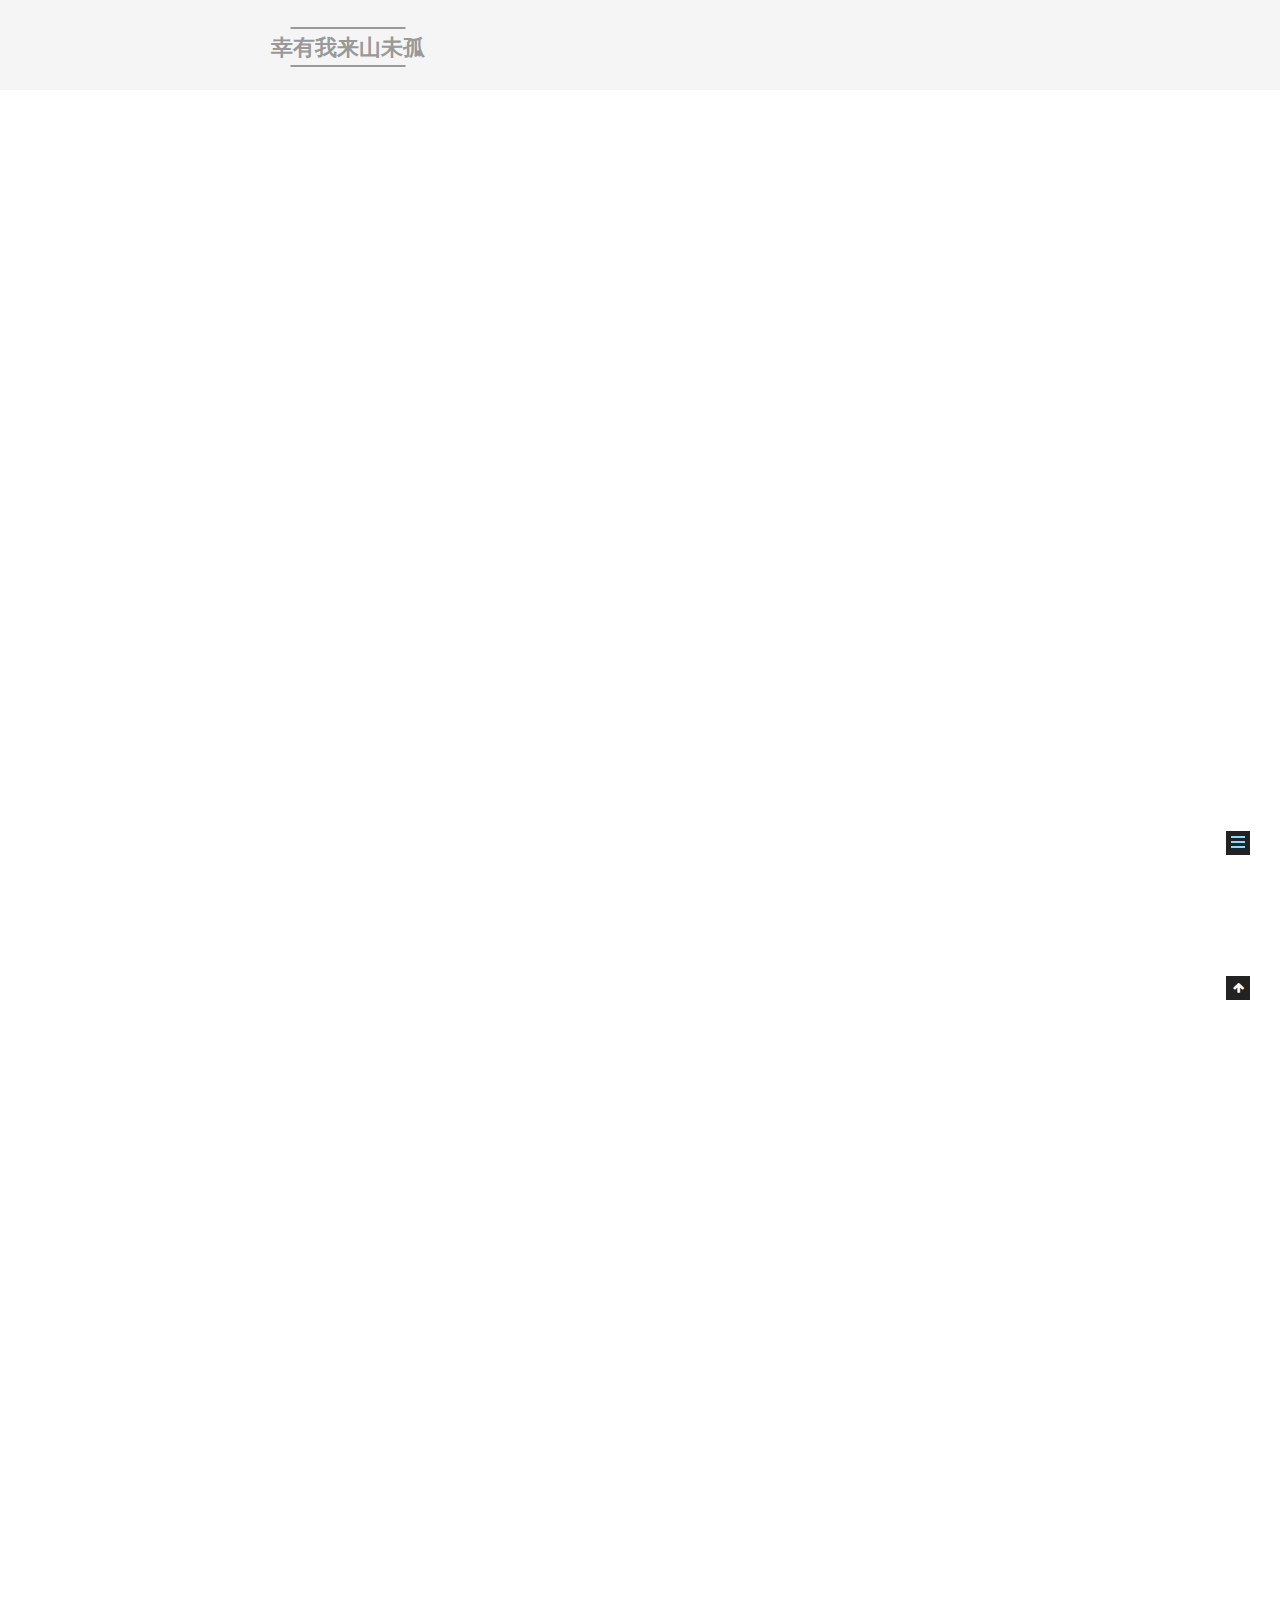
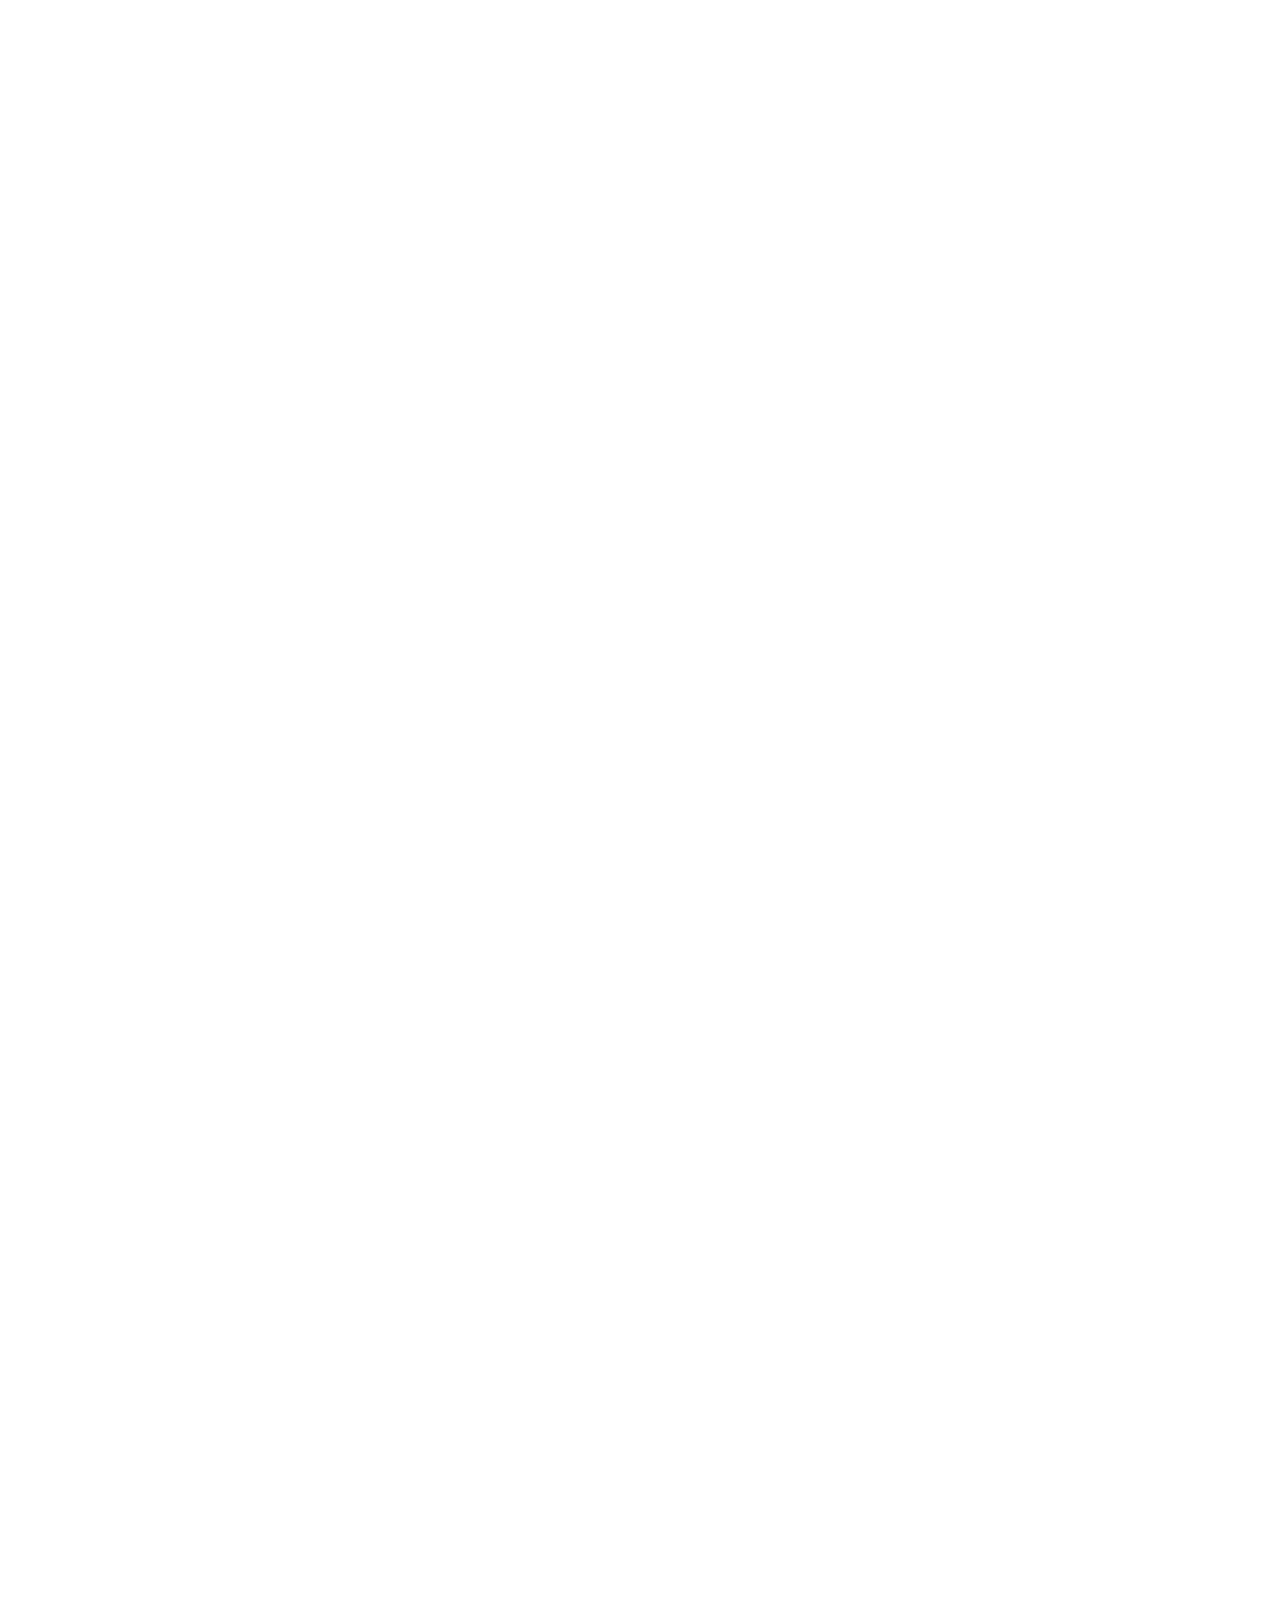
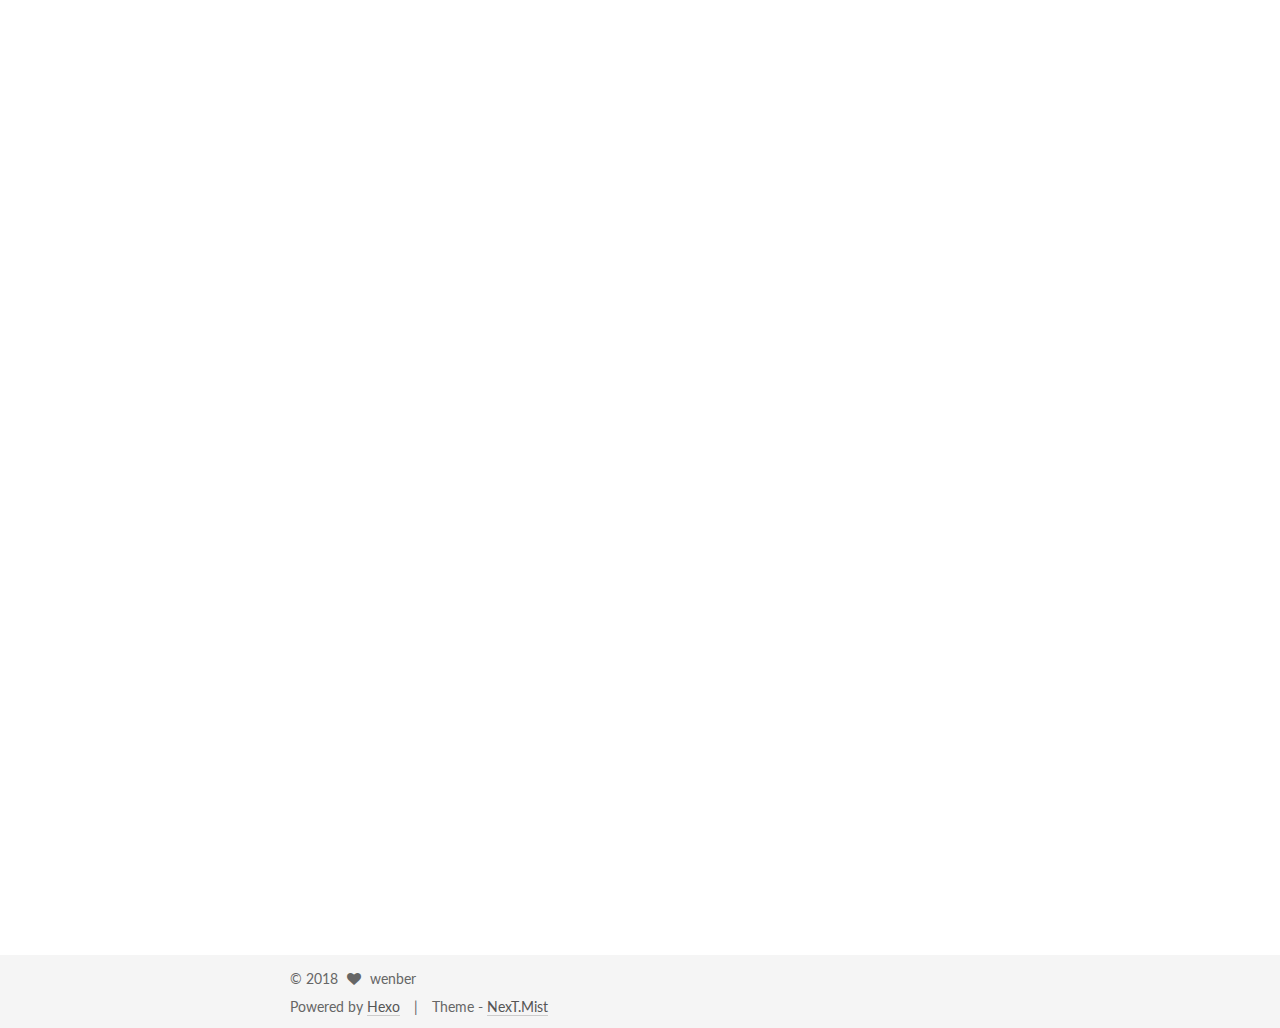
<file: 2018/10/05/webpack源码浅入浅出——cli/index.html>
<!DOCTYPE html>



  


<html class="theme-next mist use-motion" lang="">
<head>
  <meta charset="UTF-8"/>
<meta http-equiv="X-UA-Compatible" content="IE=edge" />
<meta name="viewport" content="width=device-width, initial-scale=1, maximum-scale=1"/>
<meta name="theme-color" content="#222">









<meta http-equiv="Cache-Control" content="no-transform" />
<meta http-equiv="Cache-Control" content="no-siteapp" />















  
  
  <link href="/lib/fancybox/source/jquery.fancybox.css?v=2.1.5" rel="stylesheet" type="text/css" />




  
  
  
  

  
    
    
  

  

  

  

  

  
    
    
    <link href="//fonts.googleapis.com/css?family=Lato:300,300italic,400,400italic,700,700italic&subset=latin,latin-ext" rel="stylesheet" type="text/css">
  






<link href="/lib/font-awesome/css/font-awesome.min.css?v=4.6.2" rel="stylesheet" type="text/css" />

<link href="/css/main.css?v=5.1.2" rel="stylesheet" type="text/css" />


  <meta name="keywords" content="Hexo, NexT" />








  <link rel="shortcut icon" type="image/x-icon" href="/favicon.ico?v=5.1.2" />






<meta name="description" content="Command Line Package webpack命令行入口为两个单独的npm包  webpack-cli webpack-command两者互斥，只能取其一。默认会安装前者，后者将逐渐被废弃。所以只看cli即可。  cli的执行逻辑比较清晰简单，即借助yargs转化命令行参数为options对象，传入webpack初始化compiler，不做赘述。 其中有两个主流程以外的点可以关注一下 J">
<meta property="og:type" content="article">
<meta property="og:title" content="webpack源码絮语之cli">
<meta property="og:url" content="http://tmdss.github.io/2018/10/05/webpack源码浅入浅出——cli/index.html">
<meta property="og:site_name" content="幸有我来山未孤">
<meta property="og:description" content="Command Line Package webpack命令行入口为两个单独的npm包  webpack-cli webpack-command两者互斥，只能取其一。默认会安装前者，后者将逐渐被废弃。所以只看cli即可。  cli的执行逻辑比较清晰简单，即借助yargs转化命令行参数为options对象，传入webpack初始化compiler，不做赘述。 其中有两个主流程以外的点可以关注一下 J">
<meta property="og:locale" content="default">
<meta property="og:image" content="http://tmdss.github.io/images/webpack/require.png">
<meta property="og:updated_time" content="2018-10-12T18:04:14.048Z">
<meta name="twitter:card" content="summary">
<meta name="twitter:title" content="webpack源码絮语之cli">
<meta name="twitter:description" content="Command Line Package webpack命令行入口为两个单独的npm包  webpack-cli webpack-command两者互斥，只能取其一。默认会安装前者，后者将逐渐被废弃。所以只看cli即可。  cli的执行逻辑比较清晰简单，即借助yargs转化命令行参数为options对象，传入webpack初始化compiler，不做赘述。 其中有两个主流程以外的点可以关注一下 J">
<meta name="twitter:image" content="http://tmdss.github.io/images/webpack/require.png">



<script type="text/javascript" id="hexo.configurations">
  var NexT = window.NexT || {};
  var CONFIG = {
    root: '/',
    scheme: 'Mist',
    sidebar: {"position":"left","display":"post","offset":12,"offset_float":12,"b2t":false,"scrollpercent":false,"onmobile":false},
    fancybox: true,
    tabs: true,
    motion: true,
    duoshuo: {
      userId: '0',
      author: 'Author'
    },
    algolia: {
      applicationID: '',
      apiKey: '',
      indexName: '',
      hits: {"per_page":10},
      labels: {"input_placeholder":"Search for Posts","hits_empty":"We didn't find any results for the search: ${query}","hits_stats":"${hits} results found in ${time} ms"}
    }
  };
</script>



  <link rel="canonical" href="http://tmdss.github.io/2018/10/05/webpack源码浅入浅出——cli/"/>





  <title>webpack源码絮语之cli | 幸有我来山未孤</title>
  














</head>

<body itemscope itemtype="http://schema.org/WebPage" lang="default">

  
  
    
  

  <div class="container sidebar-position-left page-post-detail ">
    <div class="headband"></div>

    <header id="header" class="header" itemscope itemtype="http://schema.org/WPHeader">
      <div class="header-inner"><div class="site-brand-wrapper">
  <div class="site-meta ">
    

    <div class="custom-logo-site-title">
      <a href="/"  class="brand" rel="start">
        <span class="logo-line-before"><i></i></span>
        <span class="site-title">幸有我来山未孤</span>
        <span class="logo-line-after"><i></i></span>
      </a>
    </div>
      
        <p class="site-subtitle"></p>
      
  </div>

  <div class="site-nav-toggle">
    <button>
      <span class="btn-bar"></span>
      <span class="btn-bar"></span>
      <span class="btn-bar"></span>
    </button>
  </div>
</div>

<nav class="site-nav">
  

  
    <ul id="menu" class="menu">
      
        
        <li class="menu-item menu-item-home">
          <a href="/" rel="section">
            
              <i class="menu-item-icon fa fa-fw fa-home"></i> <br />
            
            Home
          </a>
        </li>
      
        
        <li class="menu-item menu-item-archives">
          <a href="/archives/" rel="section">
            
              <i class="menu-item-icon fa fa-fw fa-archive"></i> <br />
            
            Archives
          </a>
        </li>
      
        
        <li class="menu-item menu-item-tags">
          <a href="/tags/" rel="section">
            
              <i class="menu-item-icon fa fa-fw fa-tags"></i> <br />
            
            Tags
          </a>
        </li>
      

      
    </ul>
  

  
</nav>



 </div>
    </header>

    <main id="main" class="main">
      <div class="main-inner">
        <div class="content-wrap">
          <div id="content" class="content">
            

  <div id="posts" class="posts-expand">
    

  

  
  
  

  <article class="post post-type-normal" itemscope itemtype="http://schema.org/Article">
  
  
  
  <div class="post-block">
    <link itemprop="mainEntityOfPage" href="http://tmdss.github.io/2018/10/05/webpack源码浅入浅出——cli/">

    <span hidden itemprop="author" itemscope itemtype="http://schema.org/Person">
      <meta itemprop="name" content="wenber">
      <meta itemprop="description" content="">
      <meta itemprop="image" content="/images/avatar.gif">
    </span>

    <span hidden itemprop="publisher" itemscope itemtype="http://schema.org/Organization">
      <meta itemprop="name" content="幸有我来山未孤">
    </span>

    
      <header class="post-header">

        
        
          <h1 class="post-title" itemprop="name headline">webpack源码絮语之cli</h1>
        

        <div class="post-meta">
          <span class="post-time">
            
              <span class="post-meta-item-icon">
                <i class="fa fa-calendar-o"></i>
              </span>
              
                <span class="post-meta-item-text">Posted on</span>
              
              <time title="Post created" itemprop="dateCreated datePublished" datetime="2018-10-05T11:21:47+08:00">
                2018-10-05
              </time>
            

            

            
          </span>

          

          
            
          

          
          

          

          

          

        </div>
      </header>
    

    
    
    
    <div class="post-body" itemprop="articleBody">

      
      

      
        <h3 id="Command-Line-Package"><a href="#Command-Line-Package" class="headerlink" title="Command Line Package"></a>Command Line Package</h3><hr>
<p>webpack命令行入口为两个单独的npm包</p>
<ul>
<li>webpack-cli</li>
<li>webpack-command<br>两者互斥，只能取其一。默认会安装前者，后者将逐渐被废弃。所以只看cli即可。</li>
</ul>
<p>cli的执行逻辑比较清晰简单，即借助yargs转化命令行参数为options对象，传入webpack初始化compiler，不做赘述。</p>
<p>其中有两个主流程以外的点可以关注一下</p>
<h3 id="JSON-Schema"><a href="#JSON-Schema" class="headerlink" title="JSON Schema"></a>JSON Schema</h3><hr>
<p>webpack的配置繁冗复杂，如果将每个配置项作为树节点的话，那么整个配置树非常庞大，具体可参考webpack官方配置文档规模。如何简洁高效的校验和取数据是个难题。</p>
<p><b style="color:purple">webpack可以理解为配置大数据的场景</b><br></p>
<p>此场景有两种实现方式</p>
<ul>
<li>一种将判断逻辑写死在代码里，即通过条件语句去分别判断，配置项过多会死人</li>
<li>另一种就像我们想寻路，如果有一张的地图，想去哪都会清晰明了。地图就是一种描述地点的模式，而第一种方法就像给你一堆提示：想去颐和园，请走xx路，想去故宫，请走xx路转xx路。庞杂而不灵活。</li>
</ul>
<p>配置优于逻辑，如果可以将所有的配置项像地图一样描述出来，然后在校验时依模式遍历配置，修改只需要改变模式文件即可，开发效率、可读性、可维护性、代码质量都会高很多。</p>
<p>所以webpack采用第二种方式</p>
<p>使用JSON Schema描述配置，JSON Schema是一种JSON模式的标准，规定了描述各种数据的方式。</p>
<pre><code>    官网    https://json-schema.org/
core规范    https://json-schema.org/latest/json-schema-core.html
</code></pre><p>借助它可以</p>
<ul>
<li>描述数据结构，由于该模式是一种通用形式，可以将该模式作为一种用于解耦的中转模式，比如用户通过一些生成工具定义UI组件，将组件信息转换为json schema，此为编译前端，然后后端可将schema转为vue，或转为react，或转为任意的可运行的组件代码<br>类似LLVM的思想，以LLVM IR为公共中间代码</li>
<li>描述数据的文档，人与计算机均可读</li>
<li>校验数据</li>
<li>生成mock数据，其实该用途也包含在1里</li>
</ul>
<p>此处不做赘述，日后有需要可开文详谈</p>
<p>那么有了配置的描述，如何借助该描述做校验呢？业界有不少校验库，ajv相对性能较高，相较简单的DFS之流似乎采用了一些优化算法，有空可以研究一下。</p>
<p>所以，以webpack/schema/webpackOptions.json为schema，以ajv为校验逻辑，最终的效果是：我们传入的json会被严格校验，多一个额外的属性都会报错</p>
<p>注：校验逻辑在webpack中，而非cli中，此处统一阐述</p>
<h3 id="v8-compile-cache"><a href="#v8-compile-cache" class="headerlink" title="v8-compile-cache"></a>v8-compile-cache</h3><p>该库会缓存js编译代码，做v8性能优化</p>
<p>流程不难推测</p>
<pre><code>1. 编译模块 -&gt; 2. 缓存编译结果 -&gt; 3. load模块 -&gt; 4. 查找缓存 -&gt; 5. 若存在，则不编译直接加载缓存
</code></pre><p>135是在NativeCompileCache类中做的</p>
<p>我们需要hack node module的编译过程，得到编译结果，同时，在模块的require阶段，把缓存好的编译结果返回给Node。</p>
<p>该过程起始于module的require，node require的大概流程如下</p>
<p><img src="/images/webpack/require.png" alt=""></p>
<p>我们需要Hack的就是compile阶段</p>
<figure class="highlight plain"><table><tr><td class="gutter"><pre><span class="line">1</span><br><span class="line">2</span><br><span class="line">3</span><br><span class="line">4</span><br><span class="line">5</span><br><span class="line">6</span><br><span class="line">7</span><br><span class="line">8</span><br><span class="line">9</span><br><span class="line">10</span><br><span class="line">11</span><br><span class="line">12</span><br><span class="line">13</span><br><span class="line">14</span><br><span class="line">15</span><br><span class="line">16</span><br><span class="line">17</span><br><span class="line">18</span><br><span class="line">19</span><br><span class="line">20</span><br><span class="line">21</span><br><span class="line">22</span><br><span class="line">23</span><br><span class="line">24</span><br><span class="line">25</span><br><span class="line">26</span><br><span class="line">27</span><br><span class="line">28</span><br><span class="line">29</span><br><span class="line">30</span><br><span class="line">31</span><br><span class="line">32</span><br><span class="line">33</span><br><span class="line">34</span><br><span class="line">35</span><br><span class="line">36</span><br><span class="line">37</span><br><span class="line">38</span><br><span class="line">39</span><br><span class="line">40</span><br><span class="line">41</span><br><span class="line">42</span><br><span class="line">43</span><br><span class="line">44</span><br><span class="line">45</span><br><span class="line">46</span><br><span class="line">47</span><br><span class="line">48</span><br></pre></td><td class="code"><pre><span class="line"> Module.prototype._compile = function(content, filename) &#123;</span><br><span class="line">    const mod = this;</span><br><span class="line"></span><br><span class="line">    // 构造require</span><br><span class="line">    ...</span><br><span class="line"></span><br><span class="line">    const compiledWrapper = self._moduleCompile(filename, content);</span><br><span class="line"></span><br><span class="line">    return compiledWrapper.apply(mod.exports, args);</span><br><span class="line">&#125;;</span><br><span class="line"></span><br><span class="line">_moduleCompile(filename, content) &#123;</span><br><span class="line">  ...</span><br><span class="line"></span><br><span class="line">  var wrapper = Module.wrap(content);</span><br><span class="line"></span><br><span class="line">  // 生成module的缓存Hash key</span><br><span class="line">  var invalidationKey = crypto</span><br><span class="line">    .createHash(&apos;sha1&apos;)</span><br><span class="line">    .update(content, &apos;utf8&apos;)</span><br><span class="line">    .digest(&apos;hex&apos;);</span><br><span class="line"></span><br><span class="line">  // 通过文件名及hash，取缓存</span><br><span class="line">  var buffer = this._cacheStore.get(filename, invalidationKey);</span><br><span class="line"></span><br><span class="line">  // 将取出的编译缓存传入v8编译过程</span><br><span class="line">  var script = new vm.Script(wrapper, &#123;</span><br><span class="line">    filename: filename,</span><br><span class="line">    lineOffset: 0,</span><br><span class="line">    displayErrors: true,</span><br><span class="line">    cachedData: buffer,</span><br><span class="line">    produceCachedData: true,</span><br><span class="line">  &#125;);</span><br><span class="line"></span><br><span class="line">  ...</span><br><span class="line">  // 如果编译过程中生成了缓存，则缓存到内存</span><br><span class="line">  this._cacheStore.set(filename, invalidationKey, script.cachedData);</span><br><span class="line"></span><br><span class="line">  // 执行编译结果</span><br><span class="line">  var compiledWrapper = script.runInThisContext(&#123;</span><br><span class="line">    filename: filename,</span><br><span class="line">    lineOffset: 0,</span><br><span class="line">    columnOffset: 0,</span><br><span class="line">    displayErrors: true,</span><br><span class="line">  &#125;);</span><br><span class="line"></span><br><span class="line">  return compiledWrapper;</span><br><span class="line">&#125;</span><br></pre></td></tr></table></figure>
<p>核心即为vm.Script，调用v8生成代码的编译结果，生成时可以传入之前的缓存，节省编译时间，编译后可以生成缓存数据。但vm内部会有策略决定是否使用缓存，比如chakracore的一些版本不会生成和使用缓存。</p>
<p>话说查克拉好像在15年就有了，当年在很多方面还优于v8，可惜到现在似乎没有水花了，有空可以看看<a href="https://github.com/nodejs/node-chakracore" target="_blank" rel="noopener">https://github.com/nodejs/node-chakracore</a></p>
<p>其中缓存机制是由FileSystemBlobStore类实现的</p>
<p>实现了内存Buffer缓存，map缓存，以及持久化缓存，为防止并发资源竞争，还实现了持久化缓存的Lock，不赘述</p>
<p>总而言之，v8-compile-cache会提高Node代码的编译效率，附官方bench执行结果</p>
<p><strong>Load Times:</strong></p>
<table>
<thead>
<tr>
<th>Module</th>
<th style="text-align:right">Without Cache</th>
<th style="text-align:right">With Cache</th>
</tr>
</thead>
<tbody>
<tr>
<td><code>babel-core</code></td>
<td style="text-align:right"><code>218ms</code></td>
<td style="text-align:right"><code>185ms</code></td>
</tr>
<tr>
<td><code>yarn</code></td>
<td style="text-align:right"><code>153ms</code></td>
<td style="text-align:right"><code>113ms</code></td>
</tr>
<tr>
<td><code>yarn</code> (bundled)</td>
<td style="text-align:right"><code>228ms</code></td>
<td style="text-align:right"><code>105ms</code></td>
</tr>
</tbody>
</table>

      
    </div>
    
    
    

    

    

    

    <footer class="post-footer">
      

      
      
      

      
        <div class="post-nav">
          <div class="post-nav-next post-nav-item">
            
              <a href="/2018/10/04/Tapable源码絮语/" rel="next" title="Tapable源码絮语">
                <i class="fa fa-chevron-left"></i> Tapable源码絮语
              </a>
            
          </div>

          <span class="post-nav-divider"></span>

          <div class="post-nav-prev post-nav-item">
            
          </div>
        </div>
      

      
      
    </footer>
  </div>
  
  
  
  </article>



    <div class="post-spread">
      
    </div>
  </div>


          </div>
          


          
  <div class="comments" id="comments">
    
  </div>


        </div>
        
          
  
  <div class="sidebar-toggle">
    <div class="sidebar-toggle-line-wrap">
      <span class="sidebar-toggle-line sidebar-toggle-line-first"></span>
      <span class="sidebar-toggle-line sidebar-toggle-line-middle"></span>
      <span class="sidebar-toggle-line sidebar-toggle-line-last"></span>
    </div>
  </div>

  <aside id="sidebar" class="sidebar">
    
    <div class="sidebar-inner">

      

      
        <ul class="sidebar-nav motion-element">
          <li class="sidebar-nav-toc sidebar-nav-active" data-target="post-toc-wrap" >
            Table of Contents
          </li>
          <li class="sidebar-nav-overview" data-target="site-overview">
            Overview
          </li>
        </ul>
      

      <section class="site-overview sidebar-panel">
        <div class="site-author motion-element" itemprop="author" itemscope itemtype="http://schema.org/Person">
          <img class="site-author-image" itemprop="image"
               src="/images/avatar.gif"
               alt="wenber" />
          <p class="site-author-name" itemprop="name">wenber</p>
           
              <p class="site-description motion-element" itemprop="description"></p>
          
        </div>
        <nav class="site-state motion-element">

          
            <div class="site-state-item site-state-posts">
              <a href="/archives/">
                <span class="site-state-item-count">2</span>
                <span class="site-state-item-name">posts</span>
              </a>
            </div>
          

          

          

        </nav>

        

        <div class="links-of-author motion-element">
          
        </div>

        
        

        
        

        


      </section>

      
      <!--noindex-->
        <section class="post-toc-wrap motion-element sidebar-panel sidebar-panel-active">
          <div class="post-toc">

            
              
            

            
              <div class="post-toc-content"><ol class="nav"><li class="nav-item nav-level-3"><a class="nav-link" href="#Command-Line-Package"><span class="nav-number">1.</span> <span class="nav-text">Command Line Package</span></a></li><li class="nav-item nav-level-3"><a class="nav-link" href="#JSON-Schema"><span class="nav-number">2.</span> <span class="nav-text">JSON Schema</span></a></li><li class="nav-item nav-level-3"><a class="nav-link" href="#v8-compile-cache"><span class="nav-number">3.</span> <span class="nav-text">v8-compile-cache</span></a></li></ol></div>
            

          </div>
        </section>
      <!--/noindex-->
      

      

    </div>
  </aside>


        
      </div>
    </main>

    <footer id="footer" class="footer">
      <div class="footer-inner">
        <div class="copyright" >
  
  &copy; 
  <span itemprop="copyrightYear">2018</span>
  <span class="with-love">
    <i class="fa fa-heart"></i>
  </span>
  <span class="author" itemprop="copyrightHolder">wenber</span>
</div>


<div class="powered-by">
  Powered by <a class="theme-link" href="https://hexo.io">Hexo</a>
</div>

<div class="theme-info">
  Theme -
  <a class="theme-link" href="https://github.com/iissnan/hexo-theme-next">
    NexT.Mist
  </a>
</div>


        

        
      </div>
    </footer>

    
      <div class="back-to-top">
        <i class="fa fa-arrow-up"></i>
        
      </div>
    

  </div>

  

<script type="text/javascript">
  if (Object.prototype.toString.call(window.Promise) !== '[object Function]') {
    window.Promise = null;
  }
</script>









  












  
  <script type="text/javascript" src="/lib/jquery/index.js?v=2.1.3"></script>

  
  <script type="text/javascript" src="/lib/fastclick/lib/fastclick.min.js?v=1.0.6"></script>

  
  <script type="text/javascript" src="/lib/jquery_lazyload/jquery.lazyload.js?v=1.9.7"></script>

  
  <script type="text/javascript" src="/lib/velocity/velocity.min.js?v=1.2.1"></script>

  
  <script type="text/javascript" src="/lib/velocity/velocity.ui.min.js?v=1.2.1"></script>

  
  <script type="text/javascript" src="/lib/fancybox/source/jquery.fancybox.pack.js?v=2.1.5"></script>


  


  <script type="text/javascript" src="/js/src/utils.js?v=5.1.2"></script>

  <script type="text/javascript" src="/js/src/motion.js?v=5.1.2"></script>



  
  

  
  <script type="text/javascript" src="/js/src/scrollspy.js?v=5.1.2"></script>
<script type="text/javascript" src="/js/src/post-details.js?v=5.1.2"></script>



  


  <script type="text/javascript" src="/js/src/bootstrap.js?v=5.1.2"></script>



  


  




	





  





  






  





  

  

  

  

  

  

</body>
</html>
</file>
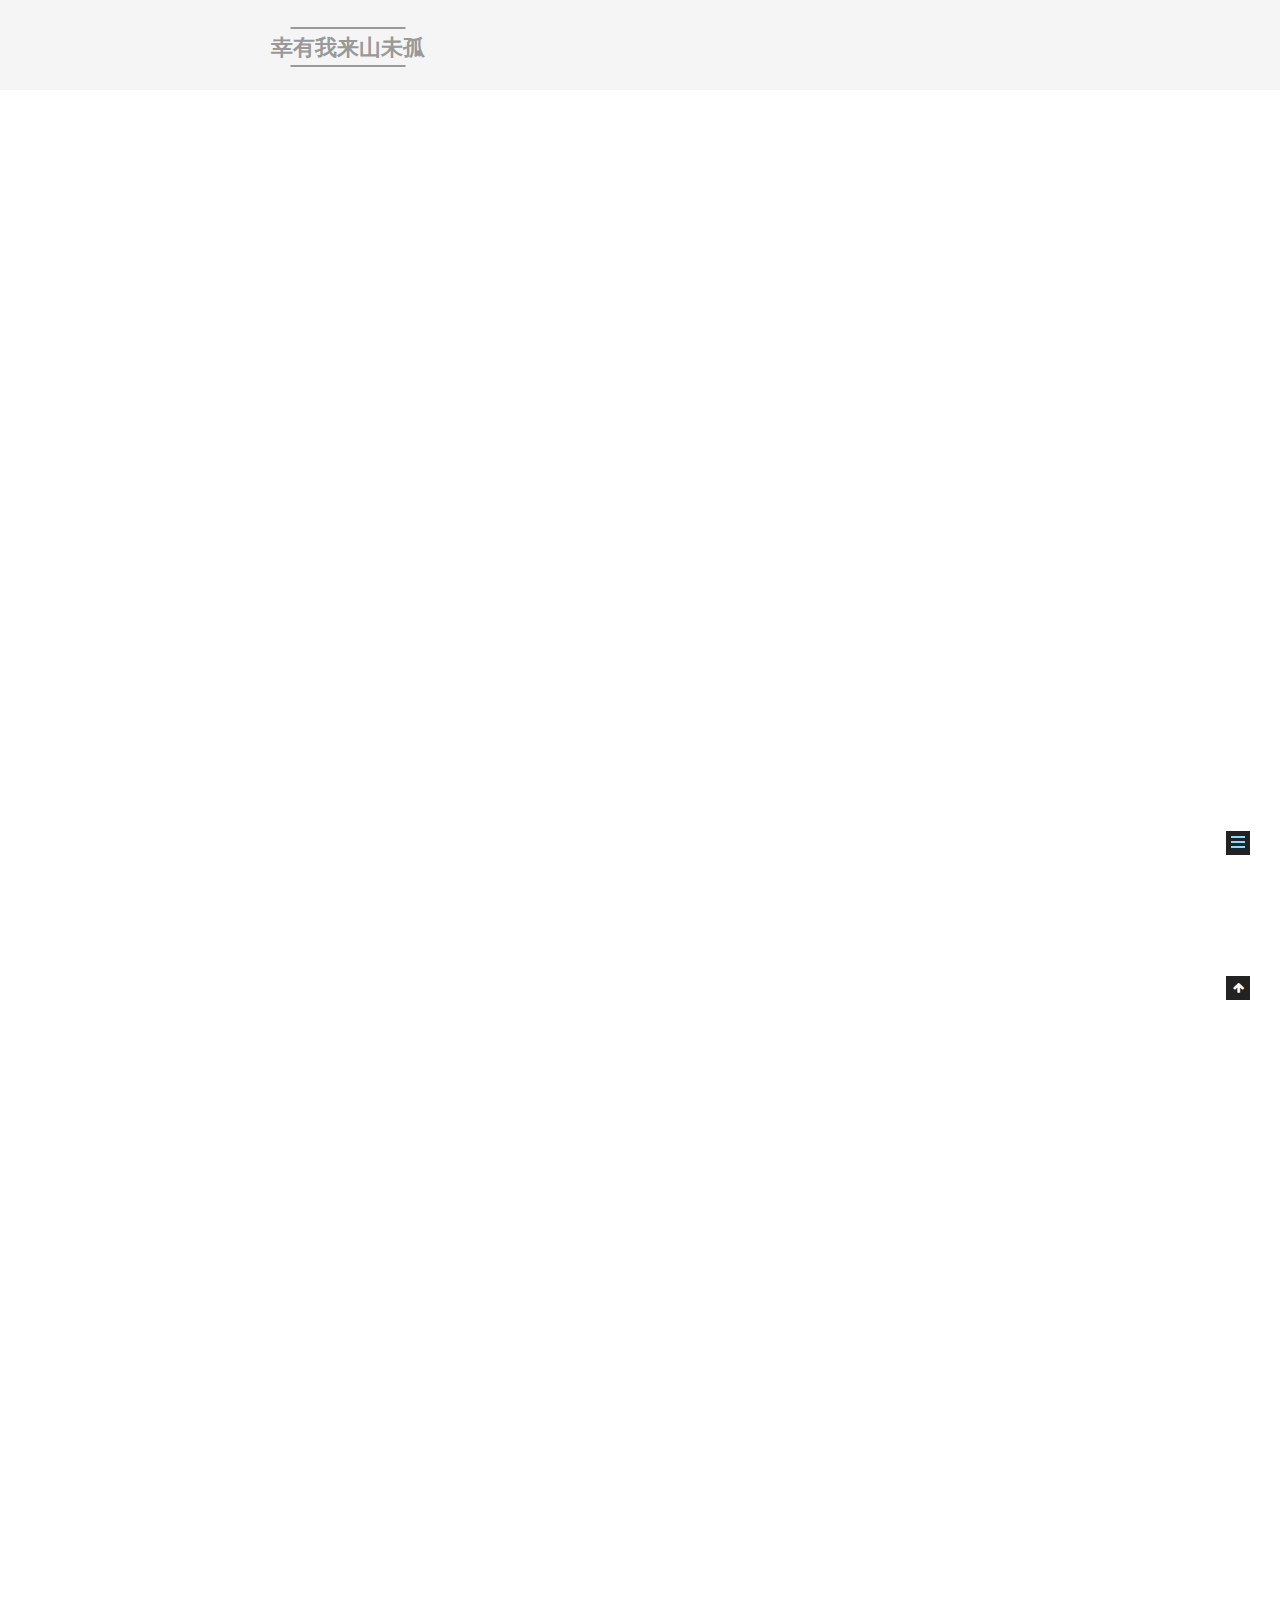
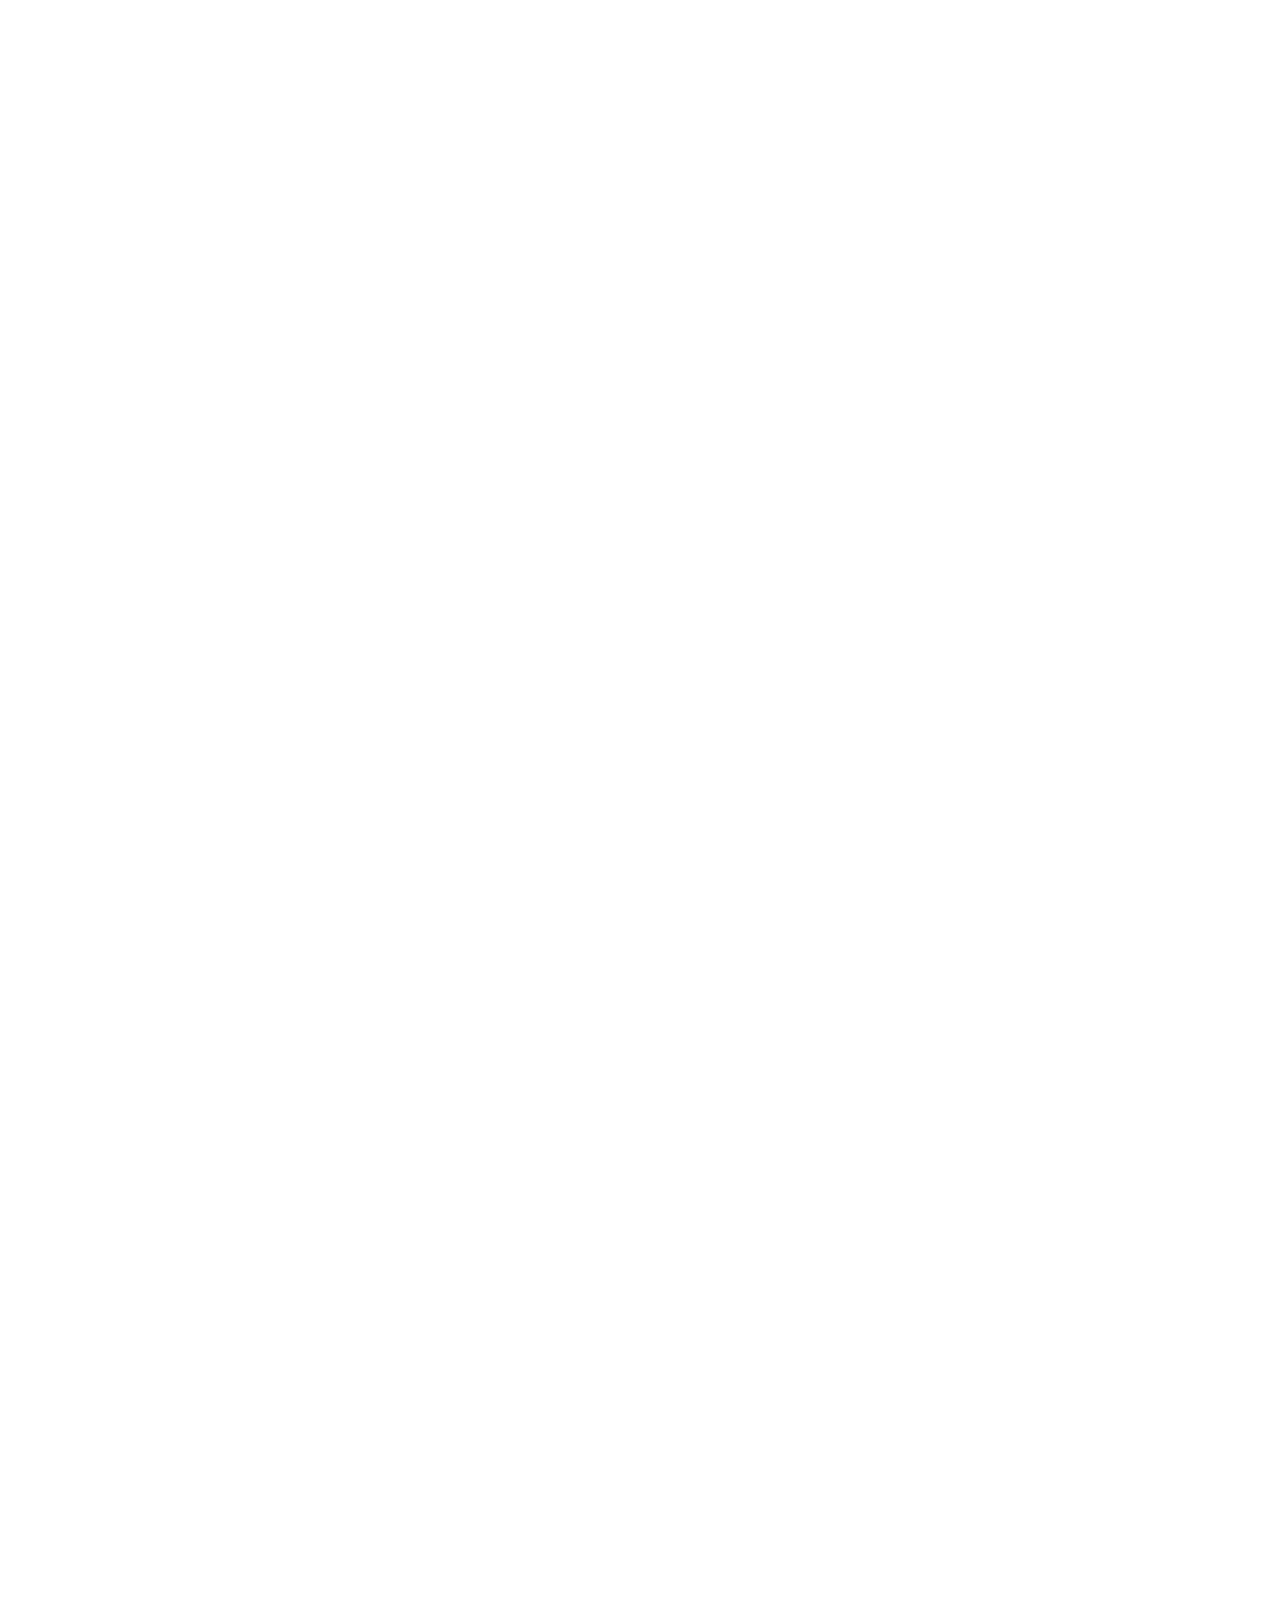
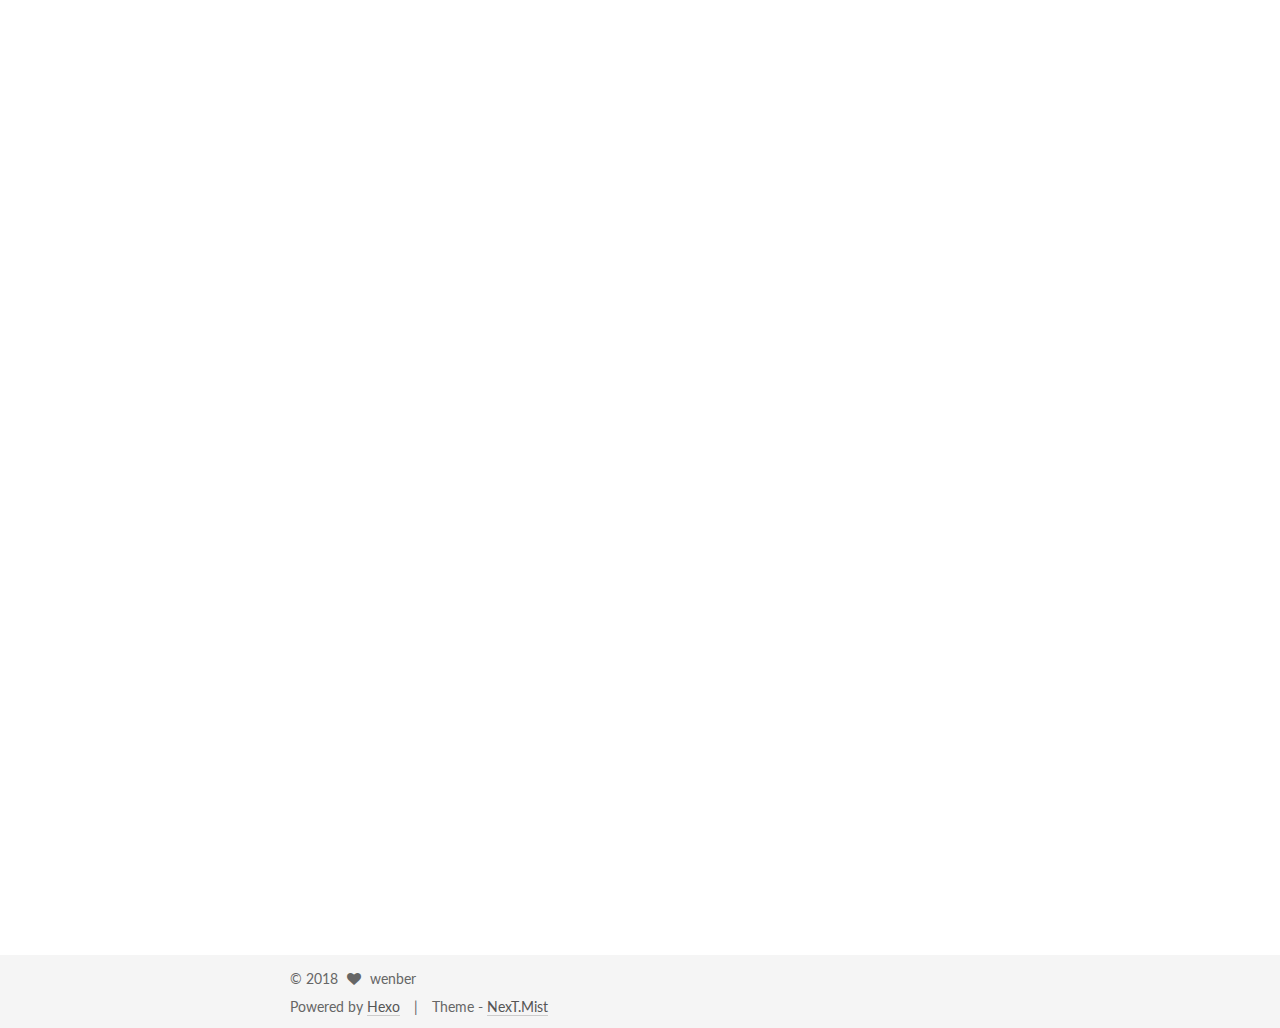
<file: 2018/10/05/webpack源码絮语之cli/index.html>
<!DOCTYPE html>



  


<html class="theme-next mist use-motion" lang="">
<head>
  <meta charset="UTF-8"/>
<meta http-equiv="X-UA-Compatible" content="IE=edge" />
<meta name="viewport" content="width=device-width, initial-scale=1, maximum-scale=1"/>
<meta name="theme-color" content="#222">









<meta http-equiv="Cache-Control" content="no-transform" />
<meta http-equiv="Cache-Control" content="no-siteapp" />















  
  
  <link href="/lib/fancybox/source/jquery.fancybox.css?v=2.1.5" rel="stylesheet" type="text/css" />




  
  
  
  

  
    
    
  

  

  

  

  

  
    
    
    <link href="//fonts.googleapis.com/css?family=Lato:300,300italic,400,400italic,700,700italic&subset=latin,latin-ext" rel="stylesheet" type="text/css">
  






<link href="/lib/font-awesome/css/font-awesome.min.css?v=4.6.2" rel="stylesheet" type="text/css" />

<link href="/css/main.css?v=5.1.2" rel="stylesheet" type="text/css" />


  <meta name="keywords" content="Hexo, NexT" />








  <link rel="shortcut icon" type="image/x-icon" href="/favicon.ico?v=5.1.2" />






<meta name="description" content="Command Line Package webpack命令行入口为两个单独的npm包  webpack-cli webpack-command两者互斥，只能取其一。默认会安装前者，后者将逐渐被废弃。所以只看cli即可。  cli的执行逻辑比较清晰简单，即借助yargs转化命令行参数为options对象，传入webpack初始化compiler，不做赘述。 其中有两个主流程以外的点可以关注一下 J">
<meta property="og:type" content="article">
<meta property="og:title" content="webpack源码絮语之cli">
<meta property="og:url" content="http://tmdss.github.io/2018/10/05/webpack源码絮语之cli/index.html">
<meta property="og:site_name" content="幸有我来山未孤">
<meta property="og:description" content="Command Line Package webpack命令行入口为两个单独的npm包  webpack-cli webpack-command两者互斥，只能取其一。默认会安装前者，后者将逐渐被废弃。所以只看cli即可。  cli的执行逻辑比较清晰简单，即借助yargs转化命令行参数为options对象，传入webpack初始化compiler，不做赘述。 其中有两个主流程以外的点可以关注一下 J">
<meta property="og:locale" content="default">
<meta property="og:image" content="http://tmdss.github.io/images/webpack/require.png">
<meta property="og:updated_time" content="2018-10-12T18:05:15.316Z">
<meta name="twitter:card" content="summary">
<meta name="twitter:title" content="webpack源码絮语之cli">
<meta name="twitter:description" content="Command Line Package webpack命令行入口为两个单独的npm包  webpack-cli webpack-command两者互斥，只能取其一。默认会安装前者，后者将逐渐被废弃。所以只看cli即可。  cli的执行逻辑比较清晰简单，即借助yargs转化命令行参数为options对象，传入webpack初始化compiler，不做赘述。 其中有两个主流程以外的点可以关注一下 J">
<meta name="twitter:image" content="http://tmdss.github.io/images/webpack/require.png">



<script type="text/javascript" id="hexo.configurations">
  var NexT = window.NexT || {};
  var CONFIG = {
    root: '/',
    scheme: 'Mist',
    sidebar: {"position":"left","display":"post","offset":12,"offset_float":12,"b2t":false,"scrollpercent":false,"onmobile":false},
    fancybox: true,
    tabs: true,
    motion: true,
    duoshuo: {
      userId: '0',
      author: 'Author'
    },
    algolia: {
      applicationID: '',
      apiKey: '',
      indexName: '',
      hits: {"per_page":10},
      labels: {"input_placeholder":"Search for Posts","hits_empty":"We didn't find any results for the search: ${query}","hits_stats":"${hits} results found in ${time} ms"}
    }
  };
</script>



  <link rel="canonical" href="http://tmdss.github.io/2018/10/05/webpack源码絮语之cli/"/>





  <title>webpack源码絮语之cli | 幸有我来山未孤</title>
  














</head>

<body itemscope itemtype="http://schema.org/WebPage" lang="default">

  
  
    
  

  <div class="container sidebar-position-left page-post-detail ">
    <div class="headband"></div>

    <header id="header" class="header" itemscope itemtype="http://schema.org/WPHeader">
      <div class="header-inner"><div class="site-brand-wrapper">
  <div class="site-meta ">
    

    <div class="custom-logo-site-title">
      <a href="/"  class="brand" rel="start">
        <span class="logo-line-before"><i></i></span>
        <span class="site-title">幸有我来山未孤</span>
        <span class="logo-line-after"><i></i></span>
      </a>
    </div>
      
        <p class="site-subtitle"></p>
      
  </div>

  <div class="site-nav-toggle">
    <button>
      <span class="btn-bar"></span>
      <span class="btn-bar"></span>
      <span class="btn-bar"></span>
    </button>
  </div>
</div>

<nav class="site-nav">
  

  
    <ul id="menu" class="menu">
      
        
        <li class="menu-item menu-item-home">
          <a href="/" rel="section">
            
              <i class="menu-item-icon fa fa-fw fa-home"></i> <br />
            
            Home
          </a>
        </li>
      
        
        <li class="menu-item menu-item-archives">
          <a href="/archives/" rel="section">
            
              <i class="menu-item-icon fa fa-fw fa-archive"></i> <br />
            
            Archives
          </a>
        </li>
      
        
        <li class="menu-item menu-item-tags">
          <a href="/tags/" rel="section">
            
              <i class="menu-item-icon fa fa-fw fa-tags"></i> <br />
            
            Tags
          </a>
        </li>
      

      
    </ul>
  

  
</nav>



 </div>
    </header>

    <main id="main" class="main">
      <div class="main-inner">
        <div class="content-wrap">
          <div id="content" class="content">
            

  <div id="posts" class="posts-expand">
    

  

  
  
  

  <article class="post post-type-normal" itemscope itemtype="http://schema.org/Article">
  
  
  
  <div class="post-block">
    <link itemprop="mainEntityOfPage" href="http://tmdss.github.io/2018/10/05/webpack源码絮语之cli/">

    <span hidden itemprop="author" itemscope itemtype="http://schema.org/Person">
      <meta itemprop="name" content="wenber">
      <meta itemprop="description" content="">
      <meta itemprop="image" content="/images/avatar.gif">
    </span>

    <span hidden itemprop="publisher" itemscope itemtype="http://schema.org/Organization">
      <meta itemprop="name" content="幸有我来山未孤">
    </span>

    
      <header class="post-header">

        
        
          <h1 class="post-title" itemprop="name headline">webpack源码絮语之cli</h1>
        

        <div class="post-meta">
          <span class="post-time">
            
              <span class="post-meta-item-icon">
                <i class="fa fa-calendar-o"></i>
              </span>
              
                <span class="post-meta-item-text">Posted on</span>
              
              <time title="Post created" itemprop="dateCreated datePublished" datetime="2018-10-05T11:21:47+08:00">
                2018-10-05
              </time>
            

            

            
          </span>

          

          
            
          

          
          

          

          

          

        </div>
      </header>
    

    
    
    
    <div class="post-body" itemprop="articleBody">

      
      

      
        <h3 id="Command-Line-Package"><a href="#Command-Line-Package" class="headerlink" title="Command Line Package"></a>Command Line Package</h3><hr>
<p>webpack命令行入口为两个单独的npm包</p>
<ul>
<li>webpack-cli</li>
<li>webpack-command<br>两者互斥，只能取其一。默认会安装前者，后者将逐渐被废弃。所以只看cli即可。</li>
</ul>
<p>cli的执行逻辑比较清晰简单，即借助yargs转化命令行参数为options对象，传入webpack初始化compiler，不做赘述。</p>
<p>其中有两个主流程以外的点可以关注一下</p>
<h3 id="JSON-Schema"><a href="#JSON-Schema" class="headerlink" title="JSON Schema"></a>JSON Schema</h3><hr>
<p>webpack的配置繁冗复杂，如果将每个配置项作为树节点的话，那么整个配置树非常庞大，具体可参考webpack官方配置文档规模。如何简洁高效的校验和取数据是个难题。</p>
<p><b style="color:purple">webpack可以理解为配置大数据的场景</b><br></p>
<p>此场景有两种实现方式</p>
<ul>
<li>一种将判断逻辑写死在代码里，即通过条件语句去分别判断，配置项过多会死人</li>
<li>另一种就像我们想寻路，如果有一张的地图，想去哪都会清晰明了。地图就是一种描述地点的模式，而第一种方法就像给你一堆提示：想去颐和园，请走xx路，想去故宫，请走xx路转xx路。庞杂而不灵活。</li>
</ul>
<p>配置优于逻辑，如果可以将所有的配置项像地图一样描述出来，然后在校验时依模式遍历配置，修改只需要改变模式文件即可，开发效率、可读性、可维护性、代码质量都会高很多。</p>
<p>所以webpack采用第二种方式</p>
<p>使用JSON Schema描述配置，JSON Schema是一种JSON模式的标准，规定了描述各种数据的方式。</p>
<pre><code>    官网    https://json-schema.org/
core规范    https://json-schema.org/latest/json-schema-core.html
</code></pre><p>借助它可以</p>
<ul>
<li>描述数据结构，由于该模式是一种通用形式，可以将该模式作为一种用于解耦的中转模式，比如用户通过一些生成工具定义UI组件，将组件信息转换为json schema，此为编译前端，然后后端可将schema转为vue，或转为react，或转为任意的可运行的组件代码<br>类似LLVM的思想，以LLVM IR为公共中间代码</li>
<li>描述数据的文档，人与计算机均可读</li>
<li>校验数据</li>
<li>生成mock数据，其实该用途也包含在1里</li>
</ul>
<p>此处不做赘述，日后有需要可开文详谈</p>
<p>那么有了配置的描述，如何借助该描述做校验呢？业界有不少校验库，ajv相对性能较高，相较简单的DFS之流似乎采用了一些优化算法，有空可以研究一下。</p>
<p>所以，以webpack/schema/webpackOptions.json为schema，以ajv为校验逻辑，最终的效果是：我们传入的json会被严格校验，多一个额外的属性都会报错</p>
<p>注：校验逻辑在webpack中，而非cli中，此处统一阐述</p>
<h3 id="v8-compile-cache"><a href="#v8-compile-cache" class="headerlink" title="v8-compile-cache"></a>v8-compile-cache</h3><p>该库会缓存js编译代码，做v8性能优化</p>
<p>流程不难推测</p>
<pre><code>1. 编译模块 -&gt; 2. 缓存编译结果 -&gt; 3. load模块 -&gt; 4. 查找缓存 -&gt; 5. 若存在，则不编译直接加载缓存
</code></pre><p>135是在NativeCompileCache类中做的</p>
<p>我们需要hack node module的编译过程，得到编译结果，同时，在模块的require阶段，把缓存好的编译结果返回给Node。</p>
<p>该过程起始于module的require，node require的大概流程如下</p>
<p><img src="/images/webpack/require.png" alt=""></p>
<p>我们需要Hack的就是compile阶段</p>
<figure class="highlight plain"><table><tr><td class="gutter"><pre><span class="line">1</span><br><span class="line">2</span><br><span class="line">3</span><br><span class="line">4</span><br><span class="line">5</span><br><span class="line">6</span><br><span class="line">7</span><br><span class="line">8</span><br><span class="line">9</span><br><span class="line">10</span><br><span class="line">11</span><br><span class="line">12</span><br><span class="line">13</span><br><span class="line">14</span><br><span class="line">15</span><br><span class="line">16</span><br><span class="line">17</span><br><span class="line">18</span><br><span class="line">19</span><br><span class="line">20</span><br><span class="line">21</span><br><span class="line">22</span><br><span class="line">23</span><br><span class="line">24</span><br><span class="line">25</span><br><span class="line">26</span><br><span class="line">27</span><br><span class="line">28</span><br><span class="line">29</span><br><span class="line">30</span><br><span class="line">31</span><br><span class="line">32</span><br><span class="line">33</span><br><span class="line">34</span><br><span class="line">35</span><br><span class="line">36</span><br><span class="line">37</span><br><span class="line">38</span><br><span class="line">39</span><br><span class="line">40</span><br><span class="line">41</span><br><span class="line">42</span><br><span class="line">43</span><br><span class="line">44</span><br><span class="line">45</span><br><span class="line">46</span><br><span class="line">47</span><br><span class="line">48</span><br></pre></td><td class="code"><pre><span class="line"> Module.prototype._compile = function(content, filename) &#123;</span><br><span class="line">    const mod = this;</span><br><span class="line"></span><br><span class="line">    // 构造require</span><br><span class="line">    ...</span><br><span class="line"></span><br><span class="line">    const compiledWrapper = self._moduleCompile(filename, content);</span><br><span class="line"></span><br><span class="line">    return compiledWrapper.apply(mod.exports, args);</span><br><span class="line">&#125;;</span><br><span class="line"></span><br><span class="line">_moduleCompile(filename, content) &#123;</span><br><span class="line">  ...</span><br><span class="line"></span><br><span class="line">  var wrapper = Module.wrap(content);</span><br><span class="line"></span><br><span class="line">  // 生成module的缓存Hash key</span><br><span class="line">  var invalidationKey = crypto</span><br><span class="line">    .createHash(&apos;sha1&apos;)</span><br><span class="line">    .update(content, &apos;utf8&apos;)</span><br><span class="line">    .digest(&apos;hex&apos;);</span><br><span class="line"></span><br><span class="line">  // 通过文件名及hash，取缓存</span><br><span class="line">  var buffer = this._cacheStore.get(filename, invalidationKey);</span><br><span class="line"></span><br><span class="line">  // 将取出的编译缓存传入v8编译过程</span><br><span class="line">  var script = new vm.Script(wrapper, &#123;</span><br><span class="line">    filename: filename,</span><br><span class="line">    lineOffset: 0,</span><br><span class="line">    displayErrors: true,</span><br><span class="line">    cachedData: buffer,</span><br><span class="line">    produceCachedData: true,</span><br><span class="line">  &#125;);</span><br><span class="line"></span><br><span class="line">  ...</span><br><span class="line">  // 如果编译过程中生成了缓存，则缓存到内存</span><br><span class="line">  this._cacheStore.set(filename, invalidationKey, script.cachedData);</span><br><span class="line"></span><br><span class="line">  // 执行编译结果</span><br><span class="line">  var compiledWrapper = script.runInThisContext(&#123;</span><br><span class="line">    filename: filename,</span><br><span class="line">    lineOffset: 0,</span><br><span class="line">    columnOffset: 0,</span><br><span class="line">    displayErrors: true,</span><br><span class="line">  &#125;);</span><br><span class="line"></span><br><span class="line">  return compiledWrapper;</span><br><span class="line">&#125;</span><br></pre></td></tr></table></figure>
<p>核心即为vm.Script，调用v8生成代码的编译结果，生成时可以传入之前的缓存，节省编译时间，编译后可以生成缓存数据。但vm内部会有策略决定是否使用缓存，比如chakracore的一些版本不会生成和使用缓存。</p>
<p>话说查克拉好像在15年就有了，当年在很多方面还优于v8，可惜到现在似乎没有水花了，有空可以看看<a href="https://github.com/nodejs/node-chakracore" target="_blank" rel="noopener">https://github.com/nodejs/node-chakracore</a></p>
<p>其中缓存机制是由FileSystemBlobStore类实现的</p>
<p>实现了内存Buffer缓存，map缓存，以及持久化缓存，为防止并发资源竞争，还实现了持久化缓存的Lock，不赘述</p>
<p>总而言之，v8-compile-cache会提高Node代码的编译效率，附官方bench执行结果</p>
<p><strong>Load Times:</strong></p>
<table>
<thead>
<tr>
<th>Module</th>
<th style="text-align:right">Without Cache</th>
<th style="text-align:right">With Cache</th>
</tr>
</thead>
<tbody>
<tr>
<td><code>babel-core</code></td>
<td style="text-align:right"><code>218ms</code></td>
<td style="text-align:right"><code>185ms</code></td>
</tr>
<tr>
<td><code>yarn</code></td>
<td style="text-align:right"><code>153ms</code></td>
<td style="text-align:right"><code>113ms</code></td>
</tr>
<tr>
<td><code>yarn</code> (bundled)</td>
<td style="text-align:right"><code>228ms</code></td>
<td style="text-align:right"><code>105ms</code></td>
</tr>
</tbody>
</table>

      
    </div>
    
    
    

    

    

    

    <footer class="post-footer">
      

      
      
      

      
        <div class="post-nav">
          <div class="post-nav-next post-nav-item">
            
              <a href="/2018/10/04/Tapable源码絮语/" rel="next" title="Tapable源码絮语">
                <i class="fa fa-chevron-left"></i> Tapable源码絮语
              </a>
            
          </div>

          <span class="post-nav-divider"></span>

          <div class="post-nav-prev post-nav-item">
            
          </div>
        </div>
      

      
      
    </footer>
  </div>
  
  
  
  </article>



    <div class="post-spread">
      
    </div>
  </div>


          </div>
          


          
  <div class="comments" id="comments">
    
  </div>


        </div>
        
          
  
  <div class="sidebar-toggle">
    <div class="sidebar-toggle-line-wrap">
      <span class="sidebar-toggle-line sidebar-toggle-line-first"></span>
      <span class="sidebar-toggle-line sidebar-toggle-line-middle"></span>
      <span class="sidebar-toggle-line sidebar-toggle-line-last"></span>
    </div>
  </div>

  <aside id="sidebar" class="sidebar">
    
    <div class="sidebar-inner">

      

      
        <ul class="sidebar-nav motion-element">
          <li class="sidebar-nav-toc sidebar-nav-active" data-target="post-toc-wrap" >
            Table of Contents
          </li>
          <li class="sidebar-nav-overview" data-target="site-overview">
            Overview
          </li>
        </ul>
      

      <section class="site-overview sidebar-panel">
        <div class="site-author motion-element" itemprop="author" itemscope itemtype="http://schema.org/Person">
          <img class="site-author-image" itemprop="image"
               src="/images/avatar.gif"
               alt="wenber" />
          <p class="site-author-name" itemprop="name">wenber</p>
           
              <p class="site-description motion-element" itemprop="description"></p>
          
        </div>
        <nav class="site-state motion-element">

          
            <div class="site-state-item site-state-posts">
              <a href="/archives/">
                <span class="site-state-item-count">2</span>
                <span class="site-state-item-name">posts</span>
              </a>
            </div>
          

          

          

        </nav>

        

        <div class="links-of-author motion-element">
          
        </div>

        
        

        
        

        


      </section>

      
      <!--noindex-->
        <section class="post-toc-wrap motion-element sidebar-panel sidebar-panel-active">
          <div class="post-toc">

            
              
            

            
              <div class="post-toc-content"><ol class="nav"><li class="nav-item nav-level-3"><a class="nav-link" href="#Command-Line-Package"><span class="nav-number">1.</span> <span class="nav-text">Command Line Package</span></a></li><li class="nav-item nav-level-3"><a class="nav-link" href="#JSON-Schema"><span class="nav-number">2.</span> <span class="nav-text">JSON Schema</span></a></li><li class="nav-item nav-level-3"><a class="nav-link" href="#v8-compile-cache"><span class="nav-number">3.</span> <span class="nav-text">v8-compile-cache</span></a></li></ol></div>
            

          </div>
        </section>
      <!--/noindex-->
      

      

    </div>
  </aside>


        
      </div>
    </main>

    <footer id="footer" class="footer">
      <div class="footer-inner">
        <div class="copyright" >
  
  &copy; 
  <span itemprop="copyrightYear">2018</span>
  <span class="with-love">
    <i class="fa fa-heart"></i>
  </span>
  <span class="author" itemprop="copyrightHolder">wenber</span>
</div>


<div class="powered-by">
  Powered by <a class="theme-link" href="https://hexo.io">Hexo</a>
</div>

<div class="theme-info">
  Theme -
  <a class="theme-link" href="https://github.com/iissnan/hexo-theme-next">
    NexT.Mist
  </a>
</div>


        

        
      </div>
    </footer>

    
      <div class="back-to-top">
        <i class="fa fa-arrow-up"></i>
        
      </div>
    

  </div>

  

<script type="text/javascript">
  if (Object.prototype.toString.call(window.Promise) !== '[object Function]') {
    window.Promise = null;
  }
</script>









  












  
  <script type="text/javascript" src="/lib/jquery/index.js?v=2.1.3"></script>

  
  <script type="text/javascript" src="/lib/fastclick/lib/fastclick.min.js?v=1.0.6"></script>

  
  <script type="text/javascript" src="/lib/jquery_lazyload/jquery.lazyload.js?v=1.9.7"></script>

  
  <script type="text/javascript" src="/lib/velocity/velocity.min.js?v=1.2.1"></script>

  
  <script type="text/javascript" src="/lib/velocity/velocity.ui.min.js?v=1.2.1"></script>

  
  <script type="text/javascript" src="/lib/fancybox/source/jquery.fancybox.pack.js?v=2.1.5"></script>


  


  <script type="text/javascript" src="/js/src/utils.js?v=5.1.2"></script>

  <script type="text/javascript" src="/js/src/motion.js?v=5.1.2"></script>



  
  

  
  <script type="text/javascript" src="/js/src/scrollspy.js?v=5.1.2"></script>
<script type="text/javascript" src="/js/src/post-details.js?v=5.1.2"></script>



  


  <script type="text/javascript" src="/js/src/bootstrap.js?v=5.1.2"></script>



  


  




	





  





  






  





  

  

  

  

  

  

</body>
</html>
</file>
<file: css/style.css>
body {
  width: 100%;
}
body:before,
body:after {
  content: "";
  display: table;
}
body:after {
  clear: both;
}
html,
body,
div,
span,
applet,
object,
iframe,
h1,
h2,
h3,
h4,
h5,
h6,
p,
blockquote,
pre,
a,
abbr,
acronym,
address,
big,
cite,
code,
del,
dfn,
em,
img,
ins,
kbd,
q,
s,
samp,
small,
strike,
strong,
sub,
sup,
tt,
var,
dl,
dt,
dd,
ol,
ul,
li,
fieldset,
form,
label,
legend,
table,
caption,
tbody,
tfoot,
thead,
tr,
th,
td {
  margin: 0;
  padding: 0;
  border: 0;
  outline: 0;
  font-weight: inherit;
  font-style: inherit;
  font-family: inherit;
  font-size: 100%;
  vertical-align: baseline;
}
body {
  line-height: 1;
  color: #000;
  background: #fff;
}
ol,
ul {
  list-style: none;
}
table {
  border-collapse: separate;
  border-spacing: 0;
  vertical-align: middle;
}
caption,
th,
td {
  text-align: left;
  font-weight: normal;
  vertical-align: middle;
}
a img {
  border: none;
}
input,
button {
  margin: 0;
  padding: 0;
}
input::-moz-focus-inner,
button::-moz-focus-inner {
  border: 0;
  padding: 0;
}
@font-face {
  font-family: FontAwesome;
  font-style: normal;
  font-weight: normal;
  src: url("fonts/fontawesome-webfont.eot?v=#4.0.3");
  src: url("fonts/fontawesome-webfont.eot?#iefix&v=#4.0.3") format("embedded-opentype"), url("fonts/fontawesome-webfont.woff?v=#4.0.3") format("woff"), url("fonts/fontawesome-webfont.ttf?v=#4.0.3") format("truetype"), url("fonts/fontawesome-webfont.svg#fontawesomeregular?v=#4.0.3") format("svg");
}
html,
body,
#container {
  height: 100%;
}
body {
  background: #eee;
  font: 14px -apple-system, BlinkMacSystemFont, "Segoe UI", "Roboto", "Oxygen", "Ubuntu", "Cantarell", "Fira Sans", "Droid Sans", "Helvetica Neue", sans-serif;
  -webkit-text-size-adjust: 100%;
}
.outer {
  max-width: 1220px;
  margin: 0 auto;
  padding: 0 20px;
}
.outer:before,
.outer:after {
  content: "";
  display: table;
}
.outer:after {
  clear: both;
}
.inner {
  display: inline;
  float: left;
  width: 98.33333333333333%;
  margin: 0 0.833333333333333%;
}
.left,
.alignleft {
  float: left;
}
.right,
.alignright {
  float: right;
}
.clear {
  clear: both;
}
#container {
  position: relative;
}
.mobile-nav-on {
  overflow: hidden;
}
#wrap {
  height: 100%;
  width: 100%;
  position: absolute;
  top: 0;
  left: 0;
  -webkit-transition: 0.2s ease-out;
  -moz-transition: 0.2s ease-out;
  -ms-transition: 0.2s ease-out;
  transition: 0.2s ease-out;
  z-index: 1;
  background: #eee;
}
.mobile-nav-on #wrap {
  left: 280px;
}
@media screen and (min-width: 768px) {
  #main {
    display: inline;
    float: left;
    width: 73.33333333333333%;
    margin: 0 0.833333333333333%;
  }
}
.article-date,
.article-category-link,
.archive-year,
.widget-title {
  text-decoration: none;
  text-transform: uppercase;
  letter-spacing: 2px;
  color: #999;
  margin-bottom: 1em;
  margin-left: 5px;
  line-height: 1em;
  text-shadow: 0 1px #fff;
  font-weight: bold;
}
.article-inner,
.archive-article-inner {
  background: #fff;
  -webkit-box-shadow: 1px 2px 3px #ddd;
  box-shadow: 1px 2px 3px #ddd;
  border: 1px solid #ddd;
  border-radius: 3px;
}
.article-entry h1,
.widget h1 {
  font-size: 2em;
}
.article-entry h2,
.widget h2 {
  font-size: 1.5em;
}
.article-entry h3,
.widget h3 {
  font-size: 1.3em;
}
.article-entry h4,
.widget h4 {
  font-size: 1.2em;
}
.article-entry h5,
.widget h5 {
  font-size: 1em;
}
.article-entry h6,
.widget h6 {
  font-size: 1em;
  color: #999;
}
.article-entry hr,
.widget hr {
  border: 1px dashed #ddd;
}
.article-entry strong,
.widget strong {
  font-weight: bold;
}
.article-entry em,
.widget em,
.article-entry cite,
.widget cite {
  font-style: italic;
}
.article-entry sup,
.widget sup,
.article-entry sub,
.widget sub {
  font-size: 0.75em;
  line-height: 0;
  position: relative;
  vertical-align: baseline;
}
.article-entry sup,
.widget sup {
  top: -0.5em;
}
.article-entry sub,
.widget sub {
  bottom: -0.2em;
}
.article-entry small,
.widget small {
  font-size: 0.85em;
}
.article-entry acronym,
.widget acronym,
.article-entry abbr,
.widget abbr {
  border-bottom: 1px dotted;
}
.article-entry ul,
.widget ul,
.article-entry ol,
.widget ol,
.article-entry dl,
.widget dl {
  margin: 0 20px;
  line-height: 1.6em;
}
.article-entry ul ul,
.widget ul ul,
.article-entry ol ul,
.widget ol ul,
.article-entry ul ol,
.widget ul ol,
.article-entry ol ol,
.widget ol ol {
  margin-top: 0;
  margin-bottom: 0;
}
.article-entry ul,
.widget ul {
  list-style: disc;
}
.article-entry ol,
.widget ol {
  list-style: decimal;
}
.article-entry dt,
.widget dt {
  font-weight: bold;
}
#header {
  height: 300px;
  position: relative;
  border-bottom: 1px solid #ddd;
}
#header:before,
#header:after {
  content: "";
  position: absolute;
  left: 0;
  right: 0;
  height: 40px;
}
#header:before {
  top: 0;
  background: -webkit-linear-gradient(rgba(0,0,0,0.2), transparent);
  background: -moz-linear-gradient(rgba(0,0,0,0.2), transparent);
  background: -ms-linear-gradient(rgba(0,0,0,0.2), transparent);
  background: linear-gradient(rgba(0,0,0,0.2), transparent);
}
#header:after {
  bottom: 0;
  background: -webkit-linear-gradient(transparent, rgba(0,0,0,0.2));
  background: -moz-linear-gradient(transparent, rgba(0,0,0,0.2));
  background: -ms-linear-gradient(transparent, rgba(0,0,0,0.2));
  background: linear-gradient(transparent, rgba(0,0,0,0.2));
}
#header-outer {
  height: 100%;
  position: relative;
}
#header-inner {
  position: relative;
  overflow: hidden;
}
#banner {
  position: absolute;
  top: 0;
  left: 0;
  width: 100%;
  height: 100%;
  background: url("images/banner.jpg") center #000;
  -webkit-background-size: cover;
  -moz-background-size: cover;
  background-size: cover;
  z-index: -1;
}
#header-title {
  text-align: center;
  height: 40px;
  position: absolute;
  top: 50%;
  left: 0;
  margin-top: -20px;
}
#logo,
#subtitle {
  text-decoration: none;
  color: #fff;
  font-weight: 300;
  text-shadow: 0 1px 4px rgba(0,0,0,0.3);
}
#logo {
  font-size: 40px;
  line-height: 40px;
  letter-spacing: 2px;
}
#subtitle {
  font-size: 16px;
  line-height: 16px;
  letter-spacing: 1px;
}
#subtitle-wrap {
  margin-top: 16px;
}
#main-nav {
  float: left;
  margin-left: -15px;
}
.nav-icon,
.main-nav-link {
  float: left;
  color: #fff;
  opacity: 0.6;
  text-decoration: none;
  text-shadow: 0 1px rgba(0,0,0,0.2);
  -webkit-transition: opacity 0.2s;
  -moz-transition: opacity 0.2s;
  -ms-transition: opacity 0.2s;
  transition: opacity 0.2s;
  display: block;
  padding: 20px 15px;
}
.nav-icon:hover,
.main-nav-link:hover {
  opacity: 1;
}
.nav-icon {
  font-family: FontAwesome;
  text-align: center;
  font-size: 14px;
  width: 14px;
  height: 14px;
  padding: 20px 15px;
  position: relative;
  cursor: pointer;
}
.main-nav-link {
  font-weight: 300;
  letter-spacing: 1px;
}
@media screen and (max-width: 479px) {
  .main-nav-link {
    display: none;
  }
}
#main-nav-toggle {
  display: none;
}
#main-nav-toggle:before {
  content: "\f0c9";
}
@media screen and (max-width: 479px) {
  #main-nav-toggle {
    display: block;
  }
}
#sub-nav {
  float: right;
  margin-right: -15px;
}
#nav-rss-link:before {
  content: "\f09e";
}
#nav-search-btn:before {
  content: "\f002";
}
#search-form-wrap {
  position: absolute;
  top: 15px;
  width: 150px;
  height: 30px;
  right: -150px;
  opacity: 0;
  -webkit-transition: 0.2s ease-out;
  -moz-transition: 0.2s ease-out;
  -ms-transition: 0.2s ease-out;
  transition: 0.2s ease-out;
}
#search-form-wrap.on {
  opacity: 1;
  right: 0;
}
@media screen and (max-width: 479px) {
  #search-form-wrap {
    width: 100%;
    right: -100%;
  }
}
.search-form {
  position: absolute;
  top: 0;
  left: 0;
  right: 0;
  background: #fff;
  padding: 5px 15px;
  border-radius: 15px;
  -webkit-box-shadow: 0 0 10px rgba(0,0,0,0.3);
  box-shadow: 0 0 10px rgba(0,0,0,0.3);
}
.search-form-input {
  border: none;
  background: none;
  color: #555;
  width: 100%;
  font: 13px -apple-system, BlinkMacSystemFont, "Segoe UI", "Roboto", "Oxygen", "Ubuntu", "Cantarell", "Fira Sans", "Droid Sans", "Helvetica Neue", sans-serif;
  outline: none;
}
.search-form-input::-webkit-search-results-decoration,
.search-form-input::-webkit-search-cancel-button {
  -webkit-appearance: none;
}
.search-form-submit {
  position: absolute;
  top: 50%;
  right: 10px;
  margin-top: -7px;
  font: 13px FontAwesome;
  border: none;
  background: none;
  color: #bbb;
  cursor: pointer;
}
.search-form-submit:hover,
.search-form-submit:focus {
  color: #777;
}
.article {
  margin: 50px 0;
}
.article-inner {
  overflow: hidden;
}
.article-meta:before,
.article-meta:after {
  content: "";
  display: table;
}
.article-meta:after {
  clear: both;
}
.article-date {
  float: left;
}
.article-category {
  float: left;
  line-height: 1em;
  color: #ccc;
  text-shadow: 0 1px #fff;
  margin-left: 8px;
}
.article-category:before {
  content: "\2022";
}
.article-category-link {
  margin: 0 12px 1em;
}
.article-header {
  padding: 20px 20px 0;
}
.article-title {
  text-decoration: none;
  font-size: 2em;
  font-weight: bold;
  color: #555;
  line-height: 1.1em;
  -webkit-transition: color 0.2s;
  -moz-transition: color 0.2s;
  -ms-transition: color 0.2s;
  transition: color 0.2s;
}
a.article-title:hover {
  color: #258fb8;
}
.article-entry {
  color: #555;
  padding: 0 20px;
}
.article-entry:before,
.article-entry:after {
  content: "";
  display: table;
}
.article-entry:after {
  clear: both;
}
.article-entry p,
.article-entry table {
  line-height: 1.6em;
  margin: 1.6em 0;
}
.article-entry h1,
.article-entry h2,
.article-entry h3,
.article-entry h4,
.article-entry h5,
.article-entry h6 {
  font-weight: bold;
}
.article-entry h1,
.article-entry h2,
.article-entry h3,
.article-entry h4,
.article-entry h5,
.article-entry h6 {
  line-height: 1.1em;
  margin: 1.1em 0;
}
.article-entry a {
  color: #258fb8;
  text-decoration: none;
}
.article-entry a:hover {
  text-decoration: underline;
}
.article-entry ul,
.article-entry ol,
.article-entry dl {
  margin-top: 1.6em;
  margin-bottom: 1.6em;
}
.article-entry img,
.article-entry video {
  max-width: 100%;
  height: auto;
  display: block;
  margin: auto;
}
.article-entry iframe {
  border: none;
}
.article-entry table {
  width: 100%;
  border-collapse: collapse;
  border-spacing: 0;
}
.article-entry th {
  font-weight: bold;
  border-bottom: 3px solid #ddd;
  padding-bottom: 0.5em;
}
.article-entry td {
  border-bottom: 1px solid #ddd;
  padding: 10px 0;
}
.article-entry blockquote {
  font-family: Georgia, "Times New Roman", serif;
  font-size: 1.4em;
  margin: 1.6em 20px;
  text-align: center;
}
.article-entry blockquote footer {
  font-size: 14px;
  margin: 1.6em 0;
  font-family: -apple-system, BlinkMacSystemFont, "Segoe UI", "Roboto", "Oxygen", "Ubuntu", "Cantarell", "Fira Sans", "Droid Sans", "Helvetica Neue", sans-serif;
}
.article-entry blockquote footer cite:before {
  content: "—";
  padding: 0 0.5em;
}
.article-entry .pullquote {
  text-align: left;
  width: 45%;
  margin: 0;
}
.article-entry .pullquote.left {
  margin-left: 0.5em;
  margin-right: 1em;
}
.article-entry .pullquote.right {
  margin-right: 0.5em;
  margin-left: 1em;
}
.article-entry .caption {
  color: #999;
  display: block;
  font-size: 0.9em;
  margin-top: 0.5em;
  position: relative;
  text-align: center;
}
.article-entry .video-container {
  position: relative;
  padding-top: 56.25%;
  height: 0;
  overflow: hidden;
}
.article-entry .video-container iframe,
.article-entry .video-container object,
.article-entry .video-container embed {
  position: absolute;
  top: 0;
  left: 0;
  width: 100%;
  height: 100%;
  margin-top: 0;
}
.article-more-link a {
  display: inline-block;
  line-height: 1em;
  padding: 6px 15px;
  border-radius: 15px;
  background: #eee;
  color: #999;
  text-shadow: 0 1px #fff;
  text-decoration: none;
}
.article-more-link a:hover {
  background: #258fb8;
  color: #fff;
  text-decoration: none;
  text-shadow: 0 1px #1e7293;
}
.article-footer {
  font-size: 0.85em;
  line-height: 1.6em;
  border-top: 1px solid #ddd;
  padding-top: 1.6em;
  margin: 0 20px 20px;
}
.article-footer:before,
.article-footer:after {
  content: "";
  display: table;
}
.article-footer:after {
  clear: both;
}
.article-footer a {
  color: #999;
  text-decoration: none;
}
.article-footer a:hover {
  color: #555;
}
.article-tag-list-item {
  float: left;
  margin-right: 10px;
}
.article-tag-list-link:before {
  content: "#";
}
.article-comment-link {
  float: right;
}
.article-comment-link:before {
  content: "\f075";
  font-family: FontAwesome;
  padding-right: 8px;
}
.article-share-link {
  cursor: pointer;
  float: right;
  margin-left: 20px;
}
.article-share-link:before {
  content: "\f064";
  font-family: FontAwesome;
  padding-right: 6px;
}
#article-nav {
  position: relative;
}
#article-nav:before,
#article-nav:after {
  content: "";
  display: table;
}
#article-nav:after {
  clear: both;
}
@media screen and (min-width: 768px) {
  #article-nav {
    margin: 50px 0;
  }
  #article-nav:before {
    width: 8px;
    height: 8px;
    position: absolute;
    top: 50%;
    left: 50%;
    margin-top: -4px;
    margin-left: -4px;
    content: "";
    border-radius: 50%;
    background: #ddd;
    -webkit-box-shadow: 0 1px 2px #fff;
    box-shadow: 0 1px 2px #fff;
  }
}
.article-nav-link-wrap {
  text-decoration: none;
  text-shadow: 0 1px #fff;
  color: #999;
  -webkit-box-sizing: border-box;
  -moz-box-sizing: border-box;
  box-sizing: border-box;
  margin-top: 50px;
  text-align: center;
  display: block;
}
.article-nav-link-wrap:hover {
  color: #555;
}
@media screen and (min-width: 768px) {
  .article-nav-link-wrap {
    width: 50%;
    margin-top: 0;
  }
}
@media screen and (min-width: 768px) {
  #article-nav-newer {
    float: left;
    text-align: right;
    padding-right: 20px;
  }
}
@media screen and (min-width: 768px) {
  #article-nav-older {
    float: right;
    text-align: left;
    padding-left: 20px;
  }
}
.article-nav-caption {
  text-transform: uppercase;
  letter-spacing: 2px;
  color: #ddd;
  line-height: 1em;
  font-weight: bold;
}
#article-nav-newer .article-nav-caption {
  margin-right: -2px;
}
.article-nav-title {
  font-size: 0.85em;
  line-height: 1.6em;
  margin-top: 0.5em;
}
.article-share-box {
  position: absolute;
  display: none;
  background: #fff;
  -webkit-box-shadow: 1px 2px 10px rgba(0,0,0,0.2);
  box-shadow: 1px 2px 10px rgba(0,0,0,0.2);
  border-radius: 3px;
  margin-left: -145px;
  overflow: hidden;
  z-index: 1;
}
.article-share-box.on {
  display: block;
}
.article-share-input {
  width: 100%;
  background: none;
  -webkit-box-sizing: border-box;
  -moz-box-sizing: border-box;
  box-sizing: border-box;
  font: 14px -apple-system, BlinkMacSystemFont, "Segoe UI", "Roboto", "Oxygen", "Ubuntu", "Cantarell", "Fira Sans", "Droid Sans", "Helvetica Neue", sans-serif;
  padding: 0 15px;
  color: #555;
  outline: none;
  border: 1px solid #ddd;
  border-radius: 3px 3px 0 0;
  height: 36px;
  line-height: 36px;
}
.article-share-links {
  background: #eee;
}
.article-share-links:before,
.article-share-links:after {
  content: "";
  display: table;
}
.article-share-links:after {
  clear: both;
}
.article-share-twitter,
.article-share-facebook,
.article-share-pinterest,
.article-share-google {
  width: 50px;
  height: 36px;
  display: block;
  float: left;
  position: relative;
  color: #999;
  text-shadow: 0 1px #fff;
}
.article-share-twitter:before,
.article-share-facebook:before,
.article-share-pinterest:before,
.article-share-google:before {
  font-size: 20px;
  font-family: FontAwesome;
  width: 20px;
  height: 20px;
  position: absolute;
  top: 50%;
  left: 50%;
  margin-top: -10px;
  margin-left: -10px;
  text-align: center;
}
.article-share-twitter:hover,
.article-share-facebook:hover,
.article-share-pinterest:hover,
.article-share-google:hover {
  color: #fff;
}
.article-share-twitter:before {
  content: "\f099";
}
.article-share-twitter:hover {
  background: #00aced;
  text-shadow: 0 1px #008abe;
}
.article-share-facebook:before {
  content: "\f09a";
}
.article-share-facebook:hover {
  background: #3b5998;
  text-shadow: 0 1px #2f477a;
}
.article-share-pinterest:before {
  content: "\f0d2";
}
.article-share-pinterest:hover {
  background: #cb2027;
  text-shadow: 0 1px #a21a1f;
}
.article-share-google:before {
  content: "\f0d5";
}
.article-share-google:hover {
  background: #dd4b39;
  text-shadow: 0 1px #be3221;
}
.article-gallery {
  background: #000;
  position: relative;
}
.article-gallery-photos {
  position: relative;
  overflow: hidden;
}
.article-gallery-img {
  display: none;
  max-width: 100%;
}
.article-gallery-img:first-child {
  display: block;
}
.article-gallery-img.loaded {
  position: absolute;
  display: block;
}
.article-gallery-img img {
  display: block;
  max-width: 100%;
  margin: 0 auto;
}
#comments {
  background: #fff;
  -webkit-box-shadow: 1px 2px 3px #ddd;
  box-shadow: 1px 2px 3px #ddd;
  padding: 20px;
  border: 1px solid #ddd;
  border-radius: 3px;
  margin: 50px 0;
}
#comments a {
  color: #258fb8;
}
.archives-wrap {
  margin: 50px 0;
}
.archives:before,
.archives:after {
  content: "";
  display: table;
}
.archives:after {
  clear: both;
}
.archive-year-wrap {
  margin-bottom: 1em;
}
.archives {
  -webkit-column-gap: 10px;
  -moz-column-gap: 10px;
  column-gap: 10px;
}
@media screen and (min-width: 480px) and (max-width: 767px) {
  .archives {
    -webkit-column-count: 2;
    -moz-column-count: 2;
    column-count: 2;
  }
}
@media screen and (min-width: 768px) {
  .archives {
    -webkit-column-count: 3;
    -moz-column-count: 3;
    column-count: 3;
  }
}
.archive-article {
  -webkit-column-break-inside: avoid;
  page-break-inside: avoid;
  overflow: hidden;
  break-inside: avoid-column;
}
.archive-article-inner {
  padding: 10px;
  margin-bottom: 15px;
}
.archive-article-title {
  text-decoration: none;
  font-weight: bold;
  color: #555;
  -webkit-transition: color 0.2s;
  -moz-transition: color 0.2s;
  -ms-transition: color 0.2s;
  transition: color 0.2s;
  line-height: 1.6em;
}
.archive-article-title:hover {
  color: #258fb8;
}
.archive-article-footer {
  margin-top: 1em;
}
.archive-article-date {
  color: #999;
  text-decoration: none;
  font-size: 0.85em;
  line-height: 1em;
  margin-bottom: 0.5em;
  display: block;
}
#page-nav {
  margin: 50px auto;
  background: #fff;
  -webkit-box-shadow: 1px 2px 3px #ddd;
  box-shadow: 1px 2px 3px #ddd;
  border: 1px solid #ddd;
  border-radius: 3px;
  text-align: center;
  color: #999;
  overflow: hidden;
}
#page-nav:before,
#page-nav:after {
  content: "";
  display: table;
}
#page-nav:after {
  clear: both;
}
#page-nav a,
#page-nav span {
  padding: 10px 20px;
  line-height: 1;
  height: 2ex;
}
#page-nav a {
  color: #999;
  text-decoration: none;
}
#page-nav a:hover {
  background: #999;
  color: #fff;
}
#page-nav .prev {
  float: left;
}
#page-nav .next {
  float: right;
}
#page-nav .page-number {
  display: inline-block;
}
@media screen and (max-width: 479px) {
  #page-nav .page-number {
    display: none;
  }
}
#page-nav .current {
  color: #555;
  font-weight: bold;
}
#page-nav .space {
  color: #ddd;
}
#footer {
  background: #262a30;
  padding: 50px 0;
  border-top: 1px solid #ddd;
  color: #999;
}
#footer a {
  color: #258fb8;
  text-decoration: none;
}
#footer a:hover {
  text-decoration: underline;
}
#footer-info {
  line-height: 1.6em;
  font-size: 0.85em;
}
.article-entry pre,
.article-entry .highlight {
  background: #2d2d2d;
  margin: 0 -20px;
  padding: 15px 20px;
  border-style: solid;
  border-color: #ddd;
  border-width: 1px 0;
  overflow: auto;
  color: #ccc;
  line-height: 22.400000000000002px;
}
.article-entry .highlight .gutter pre,
.article-entry .gist .gist-file .gist-data .line-numbers {
  color: #666;
  font-size: 0.85em;
}
.article-entry pre,
.article-entry code {
  font-family: "Source Code Pro", Consolas, Monaco, Menlo, Consolas, monospace;
}
.article-entry code {
  background: #eee;
  text-shadow: 0 1px #fff;
  padding: 0 0.3em;
}
.article-entry pre code {
  background: none;
  text-shadow: none;
  padding: 0;
}
.article-entry .highlight pre {
  border: none;
  margin: 0;
  padding: 0;
}
.article-entry .highlight table {
  margin: 0;
  width: auto;
}
.article-entry .highlight td {
  border: none;
  padding: 0;
}
.article-entry .highlight figcaption {
  font-size: 0.85em;
  color: #999;
  line-height: 1em;
  margin-bottom: 1em;
}
.article-entry .highlight figcaption:before,
.article-entry .highlight figcaption:after {
  content: "";
  display: table;
}
.article-entry .highlight figcaption:after {
  clear: both;
}
.article-entry .highlight figcaption a {
  float: right;
}
.article-entry .highlight .gutter pre {
  text-align: right;
  padding-right: 20px;
}
.article-entry .highlight .line {
  height: 22.400000000000002px;
}
.article-entry .highlight .line.marked {
  background: #515151;
}
.article-entry .gist {
  margin: 0 -20px;
  border-style: solid;
  border-color: #ddd;
  border-width: 1px 0;
  background: #2d2d2d;
  padding: 15px 20px 15px 0;
}
.article-entry .gist .gist-file {
  border: none;
  font-family: "Source Code Pro", Consolas, Monaco, Menlo, Consolas, monospace;
  margin: 0;
}
.article-entry .gist .gist-file .gist-data {
  background: none;
  border: none;
}
.article-entry .gist .gist-file .gist-data .line-numbers {
  background: none;
  border: none;
  padding: 0 20px 0 0;
}
.article-entry .gist .gist-file .gist-data .line-data {
  padding: 0 !important;
}
.article-entry .gist .gist-file .highlight {
  margin: 0;
  padding: 0;
  border: none;
}
.article-entry .gist .gist-file .gist-meta {
  background: #2d2d2d;
  color: #999;
  font: 0.85em -apple-system, BlinkMacSystemFont, "Segoe UI", "Roboto", "Oxygen", "Ubuntu", "Cantarell", "Fira Sans", "Droid Sans", "Helvetica Neue", sans-serif;
  text-shadow: 0 0;
  padding: 0;
  margin-top: 1em;
  margin-left: 20px;
}
.article-entry .gist .gist-file .gist-meta a {
  color: #258fb8;
  font-weight: normal;
}
.article-entry .gist .gist-file .gist-meta a:hover {
  text-decoration: underline;
}
pre .comment,
pre .title {
  color: #999;
}
pre .variable,
pre .attribute,
pre .tag,
pre .regexp,
pre .ruby .constant,
pre .xml .tag .title,
pre .xml .pi,
pre .xml .doctype,
pre .html .doctype,
pre .css .id,
pre .css .class,
pre .css .pseudo {
  color: #f2777a;
}
pre .number,
pre .preprocessor,
pre .built_in,
pre .literal,
pre .params,
pre .constant {
  color: #f99157;
}
pre .class,
pre .ruby .class .title,
pre .css .rules .attribute {
  color: #9c9;
}
pre .string,
pre .value,
pre .inheritance,
pre .header,
pre .ruby .symbol,
pre .xml .cdata {
  color: #9c9;
}
pre .css .hexcolor {
  color: #6cc;
}
pre .function,
pre .python .decorator,
pre .python .title,
pre .ruby .function .title,
pre .ruby .title .keyword,
pre .perl .sub,
pre .javascript .title,
pre .coffeescript .title {
  color: #69c;
}
pre .keyword,
pre .javascript .function {
  color: #c9c;
}
@media screen and (max-width: 479px) {
  #mobile-nav {
    position: absolute;
    top: 0;
    left: 0;
    width: 280px;
    height: 100%;
    background: #191919;
    border-right: 1px solid #fff;
  }
}
@media screen and (max-width: 479px) {
  .mobile-nav-link {
    display: block;
    color: #999;
    text-decoration: none;
    padding: 15px 20px;
    font-weight: bold;
  }
  .mobile-nav-link:hover {
    color: #fff;
  }
}
@media screen and (min-width: 768px) {
  #sidebar {
    display: inline;
    float: left;
    width: 23.333333333333332%;
    margin: 0 0.833333333333333%;
  }
}
.widget-wrap {
  margin: 50px 0;
}
.widget {
  color: #777;
  text-shadow: 0 1px #fff;
  background: #ddd;
  -webkit-box-shadow: 0 -1px 4px #ccc inset;
  box-shadow: 0 -1px 4px #ccc inset;
  border: 1px solid #ccc;
  padding: 15px;
  border-radius: 3px;
}
.widget a {
  color: #258fb8;
  text-decoration: none;
}
.widget a:hover {
  text-decoration: underline;
}
.widget ul ul,
.widget ol ul,
.widget dl ul,
.widget ul ol,
.widget ol ol,
.widget dl ol,
.widget ul dl,
.widget ol dl,
.widget dl dl {
  margin-left: 15px;
  list-style: disc;
}
.widget {
  line-height: 1.6em;
  word-wrap: break-word;
  font-size: 0.9em;
}
.widget ul,
.widget ol {
  list-style: none;
  margin: 0;
}
.widget ul ul,
.widget ol ul,
.widget ul ol,
.widget ol ol {
  margin: 0 20px;
}
.widget ul ul,
.widget ol ul {
  list-style: disc;
}
.widget ul ol,
.widget ol ol {
  list-style: decimal;
}
.category-list-count,
.tag-list-count,
.archive-list-count {
  padding-left: 5px;
  color: #999;
  font-size: 0.85em;
}
.category-list-count:before,
.tag-list-count:before,
.archive-list-count:before {
  content: "(";
}
.category-list-count:after,
.tag-list-count:after,
.archive-list-count:after {
  content: ")";
}
.tagcloud a {
  margin-right: 5px;
  display: inline-block;
}
</file>
<file: css/main.css>
/* normalize.css v3.0.2 | MIT License | git.io/normalize */
html {
  font-family: sans-serif; /* 1 */
  -ms-text-size-adjust: 100%; /* 2 */
  -webkit-text-size-adjust: 100%; /* 2 */
}
body {
  margin: 0;
}
article,
aside,
details,
figcaption,
figure,
footer,
header,
hgroup,
main,
menu,
nav,
section,
summary {
  display: block;
}
audio,
canvas,
progress,
video {
  display: inline-block; /* 1 */
  vertical-align: baseline; /* 2 */
}
audio:not([controls]) {
  display: none;
  height: 0;
}
[hidden],
template {
  display: none;
}
a {
  background-color: transparent;
}
a:active,
a:hover {
  outline: 0;
}
abbr[title] {
  border-bottom: 1px dotted;
}
b,
strong {
  font-weight: bold;
}
dfn {
  font-style: italic;
}
h1 {
  font-size: 2em;
  margin: 0.67em 0;
}
mark {
  background: #ff0;
  color: #000;
}
small {
  font-size: 80%;
}
sub,
sup {
  font-size: 75%;
  line-height: 0;
  position: relative;
  vertical-align: baseline;
}
sup {
  top: -0.5em;
}
sub {
  bottom: -0.25em;
}
img {
  border: 0;
}
svg:not(:root) {
  overflow: hidden;
}
figure {
  margin: 1em 40px;
}
hr {
  -moz-box-sizing: content-box;
  box-sizing: content-box;
  height: 0;
}
pre {
  overflow: auto;
}
code,
kbd,
pre,
samp {
  font-family: monospace, monospace;
  font-size: 1em;
}
button,
input,
optgroup,
select,
textarea {
  color: inherit; /* 1 */
  font: inherit; /* 2 */
  margin: 0; /* 3 */
}
button {
  overflow: visible;
}
button,
select {
  text-transform: none;
}
button,
html input[type="button"],
input[type="reset"],
input[type="submit"] {
  -webkit-appearance: button; /* 2 */
  cursor: pointer; /* 3 */
}
button[disabled],
html input[disabled] {
  cursor: default;
}
button::-moz-focus-inner,
input::-moz-focus-inner {
  border: 0;
  padding: 0;
}
input {
  line-height: normal;
}
input[type="checkbox"],
input[type="radio"] {
  box-sizing: border-box; /* 1 */
  padding: 0; /* 2 */
}
input[type="number"]::-webkit-inner-spin-button,
input[type="number"]::-webkit-outer-spin-button {
  height: auto;
}
input[type="search"] {
  -webkit-appearance: textfield; /* 1 */
  -moz-box-sizing: content-box;
  -webkit-box-sizing: content-box; /* 2 */
  box-sizing: content-box;
}
input[type="search"]::-webkit-search-cancel-button,
input[type="search"]::-webkit-search-decoration {
  -webkit-appearance: none;
}
fieldset {
  border: 1px solid #c0c0c0;
  margin: 0 2px;
  padding: 0.35em 0.625em 0.75em;
}
legend {
  border: 0; /* 1 */
  padding: 0; /* 2 */
}
textarea {
  overflow: auto;
}
optgroup {
  font-weight: bold;
}
table {
  border-collapse: collapse;
  border-spacing: 0;
}
td,
th {
  padding: 0;
}
::selection {
  background: #262a30;
  color: #fff;
}
body {
  position: relative;
  font-family: 'Lato', "PingFang SC", "Microsoft YaHei", sans-serif;
  font-size: 14px;
  line-height: 2;
  color: #555;
  background: #fff;
}
@media (max-width: 767px) {
  body {
    padding-right: 0 !important;
  }
}
@media (min-width: 768px) and (max-width: 991px) {
  body {
    padding-right: 0 !important;
  }
}
@media (min-width: 1600px) {
  body {
    font-size: 16px;
  }
}
h1,
h2,
h3,
h4,
h5,
h6 {
  margin: 0;
  padding: 0;
  font-weight: bold;
  line-height: 1.5;
  font-family: 'Lato', "PingFang SC", "Microsoft YaHei", sans-serif;
}
h2,
h3,
h4,
h5,
h6 {
  margin: 20px 0 15px;
}
h1 {
  font-size: 24px;
}
@media (max-width: 767px) {
  h1 {
    font-size: 20px;
  }
}
h2 {
  font-size: 22px;
}
@media (max-width: 767px) {
  h2 {
    font-size: 18px;
  }
}
h3 {
  font-size: 20px;
}
@media (max-width: 767px) {
  h3 {
    font-size: 16px;
  }
}
h4 {
  font-size: 18px;
}
@media (max-width: 767px) {
  h4 {
    font-size: 14px;
  }
}
h5 {
  font-size: 16px;
}
@media (max-width: 767px) {
  h5 {
    font-size: 12px;
  }
}
h6 {
  font-size: 14px;
}
@media (max-width: 767px) {
  h6 {
    font-size: 10px;
  }
}
p {
  margin: 0 0 20px 0;
}
a {
  color: #555;
  text-decoration: none;
  border-bottom: 1px solid #999;
  word-wrap: break-word;
}
a:hover {
  color: #222;
  border-bottom-color: #222;
}
blockquote {
  margin: 0;
  padding: 0;
}
img {
  display: block;
  margin: auto;
  max-width: 100%;
  height: auto;
}
hr {
  margin: 40px 0;
  height: 3px;
  border: none;
  background-color: #ddd;
  background-image: repeating-linear-gradient(-45deg, #fff, #fff 4px, transparent 4px, transparent 8px);
}
blockquote {
  padding: 0 15px;
  color: #666;
  border-left: 4px solid #ddd;
}
blockquote cite::before {
  content: "-";
  padding: 0 5px;
}
dt {
  font-weight: 700;
}
dd {
  margin: 0;
  padding: 0;
}
.text-left {
  text-align: left;
}
.text-center {
  text-align: center;
}
.text-right {
  text-align: right;
}
.text-justify {
  text-align: justify;
}
.text-nowrap {
  white-space: nowrap;
}
.text-lowercase {
  text-transform: lowercase;
}
.text-uppercase {
  text-transform: uppercase;
}
.text-capitalize {
  text-transform: capitalize;
}
.center-block {
  display: block;
  margin-left: auto;
  margin-right: auto;
}
.clearfix:before,
.clearfix:after {
  content: " ";
  display: table;
}
.clearfix:after {
  clear: both;
}
.pullquote {
  width: 45%;
}
.pullquote.left {
  float: left;
  margin-left: 5px;
  margin-right: 10px;
}
.pullquote.right {
  float: right;
  margin-left: 10px;
  margin-right: 5px;
}
.affix.affix.affix {
  position: fixed;
}
.translation {
  margin-top: -20px;
  font-size: 14px;
  color: #999;
}
.scrollbar-measure {
  width: 100px;
  height: 100px;
  overflow: scroll;
  position: absolute;
  top: -9999px;
}
.use-motion .motion-element {
  opacity: 0;
}
table {
  margin: 20px 0;
  width: 100%;
  border-collapse: collapse;
  border-spacing: 0;
  border: 1px solid #ddd;
  font-size: 14px;
  table-layout: fixed;
  word-wrap: break-all;
}
table>tbody>tr:nth-of-type(odd) {
  background-color: #f9f9f9;
}
table>tbody>tr:hover {
  background-color: #f5f5f5;
}
caption,
th,
td {
  padding: 8px;
  text-align: left;
  vertical-align: middle;
  font-weight: normal;
}
th,
td {
  border-bottom: 3px solid #ddd;
  border-right: 1px solid #eee;
}
th {
  padding-bottom: 10px;
  font-weight: 700;
}
td {
  border-bottom-width: 1px;
}
html,
body {
  height: 100%;
}
.container {
  position: relative;
  min-height: 100%;
}
.header-inner {
  margin: 0 auto;
  padding: 100px 0 70px;
  width: 700px;
}
@media (min-width: 1600px) {
  .container .header-inner {
    width: 900px;
  }
}
.main {
  padding-bottom: 150px;
}
.main-inner {
  margin: 0 auto;
  width: 700px;
}
@media (min-width: 1600px) {
  .container .main-inner {
    width: 900px;
  }
}
.footer {
  position: absolute;
  left: 0;
  bottom: 0;
  width: 100%;
  min-height: 50px;
}
.footer-inner {
  box-sizing: border-box;
  margin: 20px auto;
  width: 700px;
}
@media (min-width: 1600px) {
  .container .footer-inner {
    width: 900px;
  }
}
pre,
.highlight {
  overflow: auto;
  margin: 20px 0;
  padding: 0;
  font-size: 13px;
  color: #4d4d4c;
  background: #f7f7f7;
  line-height: 1.6;
}
pre,
code {
  font-family: consolas, Menlo, "PingFang SC", "Microsoft YaHei", monospace;
}
code {
  padding: 2px 4px;
  word-wrap: break-word;
  color: #555;
  background: #eee;
  border-radius: 3px;
  font-size: 13px;
}
pre code {
  padding: 0;
  color: #4d4d4c;
  background: none;
  text-shadow: none;
}
.highlight {
  border-radius: 1px;
}
.highlight pre {
  border: none;
  margin: 0;
  padding: 10px 0;
}
.highlight table {
  margin: 0;
  width: auto;
  border: none;
}
.highlight td {
  border: none;
  padding: 0;
}
.highlight figcaption {
  font-size: 1em;
  color: #4d4d4c;
  line-height: 1em;
  margin-bottom: 1em;
}
.highlight figcaption:before,
.highlight figcaption:after {
  content: " ";
  display: table;
}
.highlight figcaption:after {
  clear: both;
}
.highlight figcaption a {
  float: right;
  color: #4d4d4c;
}
.highlight figcaption a:hover {
  border-bottom-color: #4d4d4c;
}
.highlight .gutter pre {
  padding-left: 10px;
  padding-right: 10px;
  color: #869194;
  text-align: right;
  background-color: #eff2f3;
}
.highlight .code pre {
  width: 100%;
  padding-left: 10px;
  padding-right: 10px;
  background-color: #f7f7f7;
}
.highlight .line {
  height: 20px;
}
.gutter {
  -webkit-user-select: none;
  -moz-user-select: none;
  -ms-user-select: none;
  user-select: none;
}
.gist table {
  width: auto;
}
.gist table td {
  border: none;
}
pre .deletion {
  background: #fdd;
}
pre .addition {
  background: #dfd;
}
pre .meta {
  color: #8959a8;
}
pre .comment {
  color: #8e908c;
}
pre .variable,
pre .attribute,
pre .tag,
pre .regexp,
pre .ruby .constant,
pre .xml .tag .title,
pre .xml .pi,
pre .xml .doctype,
pre .html .doctype,
pre .css .id,
pre .css .class,
pre .css .pseudo {
  color: #c82829;
}
pre .number,
pre .preprocessor,
pre .built_in,
pre .literal,
pre .params,
pre .constant,
pre .command {
  color: #f5871f;
}
pre .ruby .class .title,
pre .css .rules .attribute,
pre .string,
pre .value,
pre .inheritance,
pre .header,
pre .ruby .symbol,
pre .xml .cdata,
pre .special,
pre .number,
pre .formula {
  color: #718c00;
}
pre .title,
pre .css .hexcolor {
  color: #3e999f;
}
pre .function,
pre .python .decorator,
pre .python .title,
pre .ruby .function .title,
pre .ruby .title .keyword,
pre .perl .sub,
pre .javascript .title,
pre .coffeescript .title {
  color: #4271ae;
}
pre .keyword,
pre .javascript .function {
  color: #8959a8;
}
.full-image.full-image.full-image {
  border: none;
  max-width: 100%;
  width: auto;
  margin: 20px auto;
}
@media (min-width: 992px) {
  .full-image.full-image.full-image {
    max-width: none;
    width: 110%;
    margin: 25px -5%;
  }
}
.blockquote-center,
.page-home .post-type-quote blockquote,
.page-post-detail .post-type-quote blockquote {
  position: relative;
  margin: 40px 0;
  padding: 0;
  border-left: none;
  text-align: center;
}
.blockquote-center::before,
.page-home .post-type-quote blockquote::before,
.page-post-detail .post-type-quote blockquote::before,
.blockquote-center::after,
.page-home .post-type-quote blockquote::after,
.page-post-detail .post-type-quote blockquote::after {
  position: absolute;
  content: ' ';
  display: block;
  width: 100%;
  height: 24px;
  opacity: 0.2;
  background-repeat: no-repeat;
  background-position: 0 -6px;
  background-size: 22px 22px;
}
.blockquote-center::before,
.page-home .post-type-quote blockquote::before,
.page-post-detail .post-type-quote blockquote::before {
  top: -20px;
  background-image: url("../images/quote-l.svg");
  border-top: 1px solid #ccc;
}
.blockquote-center::after,
.page-home .post-type-quote blockquote::after,
.page-post-detail .post-type-quote blockquote::after {
  bottom: -20px;
  background-image: url("../images/quote-r.svg");
  border-bottom: 1px solid #ccc;
  background-position: 100% 8px;
}
.blockquote-center p,
.page-home .post-type-quote blockquote p,
.page-post-detail .post-type-quote blockquote p,
.blockquote-center div,
.page-home .post-type-quote blockquote div,
.page-post-detail .post-type-quote blockquote div {
  text-align: center;
}
.post .post-body .group-picture img {
  box-sizing: border-box;
  padding: 0 3px;
  border: none;
}
.post .group-picture-row {
  overflow: hidden;
  margin-top: 6px;
}
.post .group-picture-row:first-child {
  margin-top: 0;
}
.post .group-picture-column {
  float: left;
}
.page-post-detail .post-body .group-picture-column {
  float: none;
  margin-top: 10px;
  width: auto !important;
}
.page-post-detail .post-body .group-picture-column img {
  margin: 0 auto;
}
.page-archive .group-picture-container {
  overflow: hidden;
}
.page-archive .group-picture-row {
  float: left;
}
.page-archive .group-picture-row:first-child {
  margin-top: 6px;
}
.page-archive .group-picture-column {
  max-width: 150px;
  max-height: 150px;
}
.post-body .note {
  position: relative;
  padding: 15px;
  margin-bottom: 20px;
  border: 1px solid #eee;
  border-left-width: 5px;
  border-radius: 3px;
}
.post-body .note h2,
.post-body .note h3,
.post-body .note h4,
.post-body .note h5,
.post-body .note h6 {
  margin-top: 0;
  margin-bottom: 0;
  border-bottom: initial;
  padding-top: 0 !important;
}
.post-body .note p:first-child,
.post-body .note ul:first-child,
.post-body .note ol:first-child,
.post-body .note table:first-child,
.post-body .note pre:first-child,
.post-body .note blockquote:first-child {
  margin-top: 0;
}
.post-body .note p:last-child,
.post-body .note ul:last-child,
.post-body .note ol:last-child,
.post-body .note table:last-child,
.post-body .note pre:last-child,
.post-body .note blockquote:last-child {
  margin-bottom: 0;
}
.post-body .note.default {
  border-left-color: #777;
}
.post-body .note.default h2,
.post-body .note.default h3,
.post-body .note.default h4,
.post-body .note.default h5,
.post-body .note.default h6 {
  color: #777;
}
.post-body .note.primary {
  border-left-color: #6f42c1;
}
.post-body .note.primary h2,
.post-body .note.primary h3,
.post-body .note.primary h4,
.post-body .note.primary h5,
.post-body .note.primary h6 {
  color: #6f42c1;
}
.post-body .note.info {
  border-left-color: #428bca;
}
.post-body .note.info h2,
.post-body .note.info h3,
.post-body .note.info h4,
.post-body .note.info h5,
.post-body .note.info h6 {
  color: #428bca;
}
.post-body .note.success {
  border-left-color: #5cb85c;
}
.post-body .note.success h2,
.post-body .note.success h3,
.post-body .note.success h4,
.post-body .note.success h5,
.post-body .note.success h6 {
  color: #5cb85c;
}
.post-body .note.warning {
  border-left-color: #f0ad4e;
}
.post-body .note.warning h2,
.post-body .note.warning h3,
.post-body .note.warning h4,
.post-body .note.warning h5,
.post-body .note.warning h6 {
  color: #f0ad4e;
}
.post-body .note.danger {
  border-left-color: #d9534f;
}
.post-body .note.danger h2,
.post-body .note.danger h3,
.post-body .note.danger h4,
.post-body .note.danger h5,
.post-body .note.danger h6 {
  color: #d9534f;
}
.post-body .label {
  display: inline;
  padding: 0 2px;
  white-space: nowrap;
}
.post-body .label.default {
  background-color: #f0f0f0;
}
.post-body .label.primary {
  background-color: #efe6f7;
}
.post-body .label.info {
  background-color: #e5f2f8;
}
.post-body .label.success {
  background-color: #e7f4e9;
}
.post-body .label.warning {
  background-color: #fcf6e1;
}
.post-body .label.danger {
  background-color: #fae8eb;
}
.post-body .tabs {
  position: relative;
  display: block;
  margin-bottom: 20px;
  padding-top: 10px;
}
.post-body .tabs ul.nav-tabs {
  margin: 0;
  padding: 0;
  display: flex;
  margin-bottom: -1px;
}
@media (max-width: 413px) {
  .post-body .tabs ul.nav-tabs {
    display: block;
    margin-bottom: 5px;
  }
}
.post-body .tabs ul.nav-tabs li.tab {
  list-style-type: none !important;
  margin: 0 0.25em 0 0;
  border-top: 3px solid transparent;
  border-left: 1px solid transparent;
  border-right: 1px solid transparent;
}
@media (max-width: 413px) {
  .post-body .tabs ul.nav-tabs li.tab {
    margin: initial;
    border-top: 1px solid transparent;
    border-left: 3px solid transparent;
    border-right: 1px solid transparent;
    border-bottom: 1px solid transparent;
  }
}
.post-body .tabs ul.nav-tabs li.tab a {
  outline: 0;
  border-bottom: initial;
  display: block;
  line-height: 1.8em;
  padding: 0.25em 0.75em;
  transition-duration: 0.2s;
  transition-timing-function: ease-out;
  transition-delay: 0s;
}
.post-body .tabs ul.nav-tabs li.tab a i {
  width: 1.285714285714286em;
}
.post-body .tabs ul.nav-tabs li.tab.active {
  border-top: 3px solid #fc6423;
  border-left: 1px solid #ddd;
  border-right: 1px solid #ddd;
  background-color: #fff;
}
@media (max-width: 413px) {
  .post-body .tabs ul.nav-tabs li.tab.active {
    border-top: 1px solid #ddd;
    border-left: 3px solid #fc6423;
    border-right: 1px solid #ddd;
    border-bottom: 1px solid #ddd;
  }
}
.post-body .tabs ul.nav-tabs li.tab.active a {
  cursor: default;
  color: #555;
}
.post-body .tabs .tab-content {
  background-color: #fff;
}
.post-body .tabs .tab-content .tab-pane {
  border: 1px solid #ddd;
  padding: 20px 20px 0 20px;
}
.post-body .tabs .tab-content .tab-pane:not(.active) {
  display: none !important;
}
.post-body .tabs .tab-content .tab-pane.active {
  display: block !important;
}
.btn {
  display: inline-block;
  padding: 0 20px;
  font-size: 14px;
  color: #fff;
  background: #222;
  border: 2px solid #222;
  text-decoration: none;
  border-radius: 0;
  transition-property: background-color;
  transition-duration: 0.2s;
  transition-timing-function: ease-in-out;
  transition-delay: 0s;
}
.btn:hover,
.post-button .btn:hover {
  border-color: #222;
  color: #222;
  background: #fff;
}
.btn-bar {
  display: block;
  width: 22px;
  height: 2px;
  background: #555;
  border-radius: 1px;
}
.btn-bar+.btn-bar {
  margin-top: 4px;
}
.pagination {
  margin: 120px 0 40px;
  text-align: center;
  border-top: 1px solid #eee;
}
.page-number-basic,
.pagination .prev,
.pagination .next,
.pagination .page-number,
.pagination .space {
  display: inline-block;
  position: relative;
  top: -1px;
  margin: 0 10px;
  padding: 0 10px;
  line-height: 30px;
}
@media (max-width: 767px) {
  .page-number-basic,
  .pagination .prev,
  .pagination .next,
  .pagination .page-number,
  .pagination .space {
    margin: 0 5px;
  }
}
.pagination .prev,
.pagination .next,
.pagination .page-number {
  border-bottom: 0;
  border-top: 1px solid #eee;
  transition-property: border-color;
  transition-duration: 0.2s;
  transition-timing-function: ease-in-out;
  transition-delay: 0s;
}
.pagination .prev:hover,
.pagination .next:hover,
.pagination .page-number:hover {
  border-top-color: #222;
}
.pagination .space {
  padding: 0;
  margin: 0;
}
.pagination .prev {
  margin-left: 0;
}
.pagination .next {
  margin-right: 0;
}
.pagination .page-number.current {
  color: #fff;
  background: #ccc;
  border-top-color: #ccc;
}
@media (max-width: 767px) {
  .pagination {
    border-top: none;
  }
  .pagination .prev,
  .pagination .next,
  .pagination .page-number {
    margin-bottom: 10px;
    border-top: 0;
    border-bottom: 1px solid #eee;
  }
  .pagination .prev:hover,
  .pagination .next:hover,
  .pagination .page-number:hover {
    border-bottom-color: #222;
  }
}
.comments {
  margin: 60px 20px 0;
}
.tag-cloud {
  text-align: center;
}
.tag-cloud a {
  display: inline-block;
  margin: 10px;
}
.back-to-top {
  box-sizing: border-box;
  position: fixed;
  bottom: -100px;
  right: 30px;
  z-index: 1050;
  padding: 0 6px;
  width: 24px;
  background: #222;
  font-size: 12px;
  opacity: 1;
  color: #fff;
  cursor: pointer;
  text-align: center;
  -webkit-transform: translateZ(0);
  transition-property: bottom;
  transition-duration: 0.2s;
  transition-timing-function: ease-in-out;
  transition-delay: 0s;
}
@media (min-width: 768px) and (max-width: 991px) {
  .back-to-top {
    display: none !important;
  }
}
@media (max-width: 767px) {
  .back-to-top {
    display: none !important;
  }
}
.back-to-top.back-to-top-on {
  bottom: 19px;
}
.header {
  background: transparent;
}
.header-inner {
  position: relative;
}
.headband {
  height: 3px;
  background: #222;
}
.site-meta {
  margin: 0;
  text-align: left;
}
@media (max-width: 767px) {
  .site-meta {
    text-align: center;
  }
}
.brand {
  position: relative;
  display: inline-block;
  padding: 0 40px;
  color: #999;
  background: #222;
  border-bottom: none;
}
.brand:hover {
  color: #999;
}
.logo {
  display: inline-block;
  margin-right: 5px;
  line-height: 36px;
  vertical-align: top;
}
.site-title {
  display: inline-block;
  vertical-align: top;
  line-height: 36px;
  font-size: 20px;
  font-weight: normal;
  font-family: 'Lato', "PingFang SC", "Microsoft YaHei", sans-serif;
}
.site-subtitle {
  margin-top: 10px;
  font-size: 13px;
  color: #999;
}
.use-motion .brand {
  opacity: 0;
}
.use-motion .logo,
.use-motion .site-title,
.use-motion .site-subtitle {
  opacity: 0;
  position: relative;
  top: -10px;
}
.site-nav-toggle {
  display: none;
  position: absolute;
  top: 10px;
  left: 10px;
}
@media (max-width: 767px) {
  .site-nav-toggle {
    display: block;
  }
}
.site-nav-toggle button {
  margin-top: 2px;
  padding: 9px 10px;
  background: transparent;
  border: none;
}
@media (max-width: 767px) {
  .site-nav {
    display: none;
    margin: 0 -10px;
    padding: 0 10px;
    clear: both;
    border-top: 1px solid #ddd;
  }
}
@media (min-width: 768px) and (max-width: 991px) {
  .site-nav {
    display: block !important;
  }
}
@media (min-width: 992px) {
  .site-nav {
    display: block !important;
  }
}
.menu {
  margin-top: 20px;
  padding-left: 0;
  text-align: center;
}
.menu .menu-item {
  display: inline-block;
  margin: 0 10px;
  list-style: none;
}
@media screen and (max-width: 767px) {
  .menu .menu-item {
    margin-top: 10px;
  }
}
.menu .menu-item a {
  display: block;
  font-size: 13px;
  line-height: inherit;
  border-bottom: 1px solid transparent;
  transition-property: border-color;
  transition-duration: 0.2s;
  transition-timing-function: ease-in-out;
  transition-delay: 0s;
}
.menu .menu-item a:hover {
  border-bottom-color: #222;
}
.menu .menu-item .fa {
  margin-right: 5px;
}
.use-motion .menu-item {
  opacity: 0;
}
.post-body {
  font-family: 'Lato', "PingFang SC", "Microsoft YaHei", sans-serif;
}
@media (max-width: 767px) {
  .post-body {
    word-break: break-word;
  }
}
.post-body .fancybox img {
  display: block !important;
  margin: 0 auto;
  cursor: pointer;
  cursor: zoom-in;
  cursor: -webkit-zoom-in;
}
.post-body .image-caption,
.post-body .figure .caption {
  margin: 10px auto 15px;
  text-align: center;
  font-size: 14px;
  color: #999;
  font-weight: bold;
  line-height: 1;
}
.post-sticky-flag {
  display: inline-block;
  font-size: 16px;
  -ms-transform: rotate(30deg);
  -webkit-transform: rotate(30deg);
  -moz-transform: rotate(30deg);
  -ms-transform: rotate(30deg);
  -o-transform: rotate(30deg);
  transform: rotate(30deg);
}
.posts-expand {
  padding-top: 40px;
}
@media (max-width: 767px) {
  .posts-expand {
    margin: 0 20px;
  }
  .post-body pre {
    padding: 10px;
  }
  .post-body pre .gutter pre {
    padding-right: 10px;
  }
  .post-body .highlight {
    margin-left: 0px;
    margin-right: 0px;
    padding: 0;
  }
  .post-body .highlight .gutter pre {
    padding-right: 10px;
  }
}
@media (min-width: 992px) {
  .posts-expand .post-body {
    text-align: justify;
  }
}
.posts-expand .post-body h2,
.posts-expand .post-body h3,
.posts-expand .post-body h4,
.posts-expand .post-body h5,
.posts-expand .post-body h6 {
  padding-top: 10px;
}
.posts-expand .post-body h2 .header-anchor,
.posts-expand .post-body h3 .header-anchor,
.posts-expand .post-body h4 .header-anchor,
.posts-expand .post-body h5 .header-anchor,
.posts-expand .post-body h6 .header-anchor {
  float: right;
  margin-left: 10px;
  color: #ccc;
  border-bottom-style: none;
  visibility: hidden;
}
.posts-expand .post-body h2 .header-anchor:hover,
.posts-expand .post-body h3 .header-anchor:hover,
.posts-expand .post-body h4 .header-anchor:hover,
.posts-expand .post-body h5 .header-anchor:hover,
.posts-expand .post-body h6 .header-anchor:hover {
  color: inherit;
}
.posts-expand .post-body h2:hover .header-anchor,
.posts-expand .post-body h3:hover .header-anchor,
.posts-expand .post-body h4:hover .header-anchor,
.posts-expand .post-body h5:hover .header-anchor,
.posts-expand .post-body h6:hover .header-anchor {
  visibility: visible;
}
.posts-expand .post-body ul li {
  list-style: circle;
}
.posts-expand .post-body img {
  box-sizing: border-box;
  margin: auto;
  padding: 3px;
  border: 1px solid #ddd;
}
.posts-expand .fancybox img {
  margin: 0 auto;
}
@media (max-width: 767px) {
  .posts-collapse {
    margin: 0 20px;
  }
  .posts-collapse .post-title,
  .posts-collapse .post-meta {
    display: block;
    width: auto;
    text-align: left;
  }
}
.posts-collapse {
  position: relative;
  z-index: 1010;
  margin-left: 0;
}
.posts-collapse::after {
  content: " ";
  position: absolute;
  top: 20px;
  left: 0;
  margin-left: -2px;
  width: 4px;
  height: 100%;
  background: #f5f5f5;
  z-index: -1;
}
@media (max-width: 767px) {
  .posts-collapse {
    margin: 0 20px;
  }
}
.posts-collapse .collection-title {
  position: relative;
  margin: 60px 0;
}
.posts-collapse .collection-title h1,
.posts-collapse .collection-title h2 {
  margin-left: 20px;
}
.posts-collapse .collection-title small {
  color: #bbb;
  margin-left: 5px;
}
.posts-collapse .collection-title::before {
  content: " ";
  position: absolute;
  left: 0;
  top: 50%;
  margin-left: -4px;
  margin-top: -4px;
  width: 8px;
  height: 8px;
  background: #bbb;
  border-radius: 50%;
}
.posts-collapse .post {
  margin: 30px 0;
}
.posts-collapse .post-header {
  position: relative;
  transition-duration: 0.2s;
  transition-timing-function: ease-in-out;
  transition-delay: 0s;
  transition-property: border;
  border-bottom: 1px dashed #ccc;
}
.posts-collapse .post-header::before {
  content: " ";
  position: absolute;
  left: 0;
  top: 12px;
  width: 6px;
  height: 6px;
  margin-left: -4px;
  background: #bbb;
  border-radius: 50%;
  border: 1px solid #fff;
  transition-duration: 0.2s;
  transition-timing-function: ease-in-out;
  transition-delay: 0s;
  transition-property: background;
}
.posts-collapse .post-header:hover {
  border-bottom-color: #666;
}
.posts-collapse .post-header:hover::before {
  background: #222;
}
.posts-collapse .post-meta {
  position: absolute;
  font-size: 12px;
  left: 20px;
  top: 5px;
}
.posts-collapse .post-comments-count {
  display: none;
}
.posts-collapse .post-title {
  margin-left: 60px;
  font-size: 16px;
  font-weight: normal;
  line-height: inherit;
}
.posts-collapse .post-title::after {
  margin-left: 3px;
  opacity: 0.6;
}
.posts-collapse .post-title a {
  color: #666;
  border-bottom: none;
}
.page-home .post-type-quote .post-header,
.page-post-detail .post-type-quote .post-header,
.page-home .post-type-quote .post-tags,
.page-post-detail .post-type-quote .post-tags {
  display: none;
}
.posts-expand .post-title {
  font-size: 26px;
  text-align: center;
  word-break: break-word;
  font-weight: 400;
}
@media (max-width: 767px) {
  .posts-expand .post-title {
    font-size: 22px;
  }
}
.posts-expand .post-title-link {
  display: inline-block;
  position: relative;
  color: #555;
  border-bottom: none;
  line-height: 1.2;
  vertical-align: top;
}
.posts-expand .post-title-link::before {
  content: "";
  position: absolute;
  width: 100%;
  height: 2px;
  bottom: 0;
  left: 0;
  background-color: #000;
  visibility: hidden;
  -webkit-transform: scaleX(0);
  -moz-transform: scaleX(0);
  -ms-transform: scaleX(0);
  -o-transform: scaleX(0);
  transform: scaleX(0);
  transition-duration: 0.2s;
  transition-timing-function: ease-in-out;
  transition-delay: 0s;
}
.posts-expand .post-title-link:hover::before {
  visibility: visible;
  -webkit-transform: scaleX(1);
  -moz-transform: scaleX(1);
  -ms-transform: scaleX(1);
  -o-transform: scaleX(1);
  transform: scaleX(1);
}
.posts-expand .post-title-link .fa {
  font-size: 16px;
}
.posts-expand .post-meta {
  margin: 3px 0 60px 0;
  color: #999;
  font-family: 'Lato', "PingFang SC", "Microsoft YaHei", sans-serif;
  font-size: 12px;
  text-align: center;
}
.posts-expand .post-meta .post-category-list {
  display: inline-block;
  margin: 0;
  padding: 3px;
}
.posts-expand .post-meta .post-category-list-link {
  color: #999;
}
.posts-expand .post-meta .post-description {
  font-size: 14px;
  margin-top: 2px;
}
.post-wordcount {
  display: inline-block;
}
.post-meta-divider {
  margin: 0 0.5em;
}
.post-meta-item-icon {
  margin-right: 3px;
}
@media (min-width: 768px) and (max-width: 991px) {
  .post-meta-item-icon {
    display: inline-block;
  }
}
@media (max-width: 767px) {
  .post-meta-item-icon {
    display: inline-block;
  }
}
@media (min-width: 768px) and (max-width: 991px) {
  .post-meta-item-text {
    display: none;
  }
}
@media (max-width: 767px) {
  .post-meta-item-text {
    display: none;
  }
}
@media (max-width: 767px) {
  .posts-expand .post-comments-count {
    display: none;
  }
}
.post-button {
  margin-top: 50px;
}
.post-button .btn {
  color: #555;
  font-size: 14px;
  background: transparent;
  border-radius: 0;
  line-height: 2;
  margin: 0 4px 8px 4px;
}
.post-button .fa-fw {
  width: 1.285714285714286em;
  text-align: left;
}
.posts-expand .post-tags {
  margin-top: 40px;
  text-align: center;
}
.posts-expand .post-tags a {
  display: inline-block;
  margin-right: 10px;
  font-size: 13px;
}
.post-nav {
  display: table;
  margin-top: 15px;
  width: 100%;
  border-top: 1px solid #eee;
}
.post-nav-divider {
  display: table-cell;
  width: 10%;
}
.post-nav-item {
  display: table-cell;
  padding: 10px 0 0 0;
  width: 45%;
  vertical-align: top;
}
.post-nav-item a {
  position: relative;
  display: block;
  line-height: 25px;
  font-size: 14px;
  color: #555;
  border-bottom: none;
}
.post-nav-item a:hover {
  color: #222;
  border-bottom: none;
}
.post-nav-item a:active {
  top: 2px;
}
.post-nav-item .fa {
  position: absolute;
  top: 8px;
  left: 0;
  font-size: 12px;
}
.post-nav-next a {
  padding-left: 15px;
}
.post-nav-prev {
  text-align: right;
}
.post-nav-prev a {
  padding-right: 15px;
}
.post-nav-prev .fa {
  right: 0;
  left: auto;
}
.posts-expand .post-eof {
  display: block;
  margin: 80px auto 60px;
  width: 8%;
  height: 1px;
  background: #ccc;
  text-align: center;
}
.post:last-child .post-eof.post-eof.post-eof {
  display: none;
}
.post-gallery {
  display: table;
  table-layout: fixed;
  width: 100%;
  border-collapse: separate;
}
.post-gallery-row {
  display: table-row;
}
.post-gallery .post-gallery-img {
  display: table-cell;
  text-align: center;
  vertical-align: middle;
  border: none;
}
.post-gallery .post-gallery-img img {
  max-width: 100%;
  max-height: 100%;
  border: none;
}
.fancybox-close,
.fancybox-close:hover {
  border: none;
}
.rtl.post-body p,
.rtl.post-body a,
.rtl.post-body h1,
.rtl.post-body h2,
.rtl.post-body h3,
.rtl.post-body h4,
.rtl.post-body h5,
.rtl.post-body h6,
.rtl.post-body li,
.rtl.post-body ul,
.rtl.post-body ol {
  direction: rtl;
  font-family: UKIJ Ekran;
}
.rtl.post-title {
  font-family: UKIJ Ekran;
}
.sidebar {
  position: fixed;
  right: 0;
  top: 0;
  bottom: 0;
  width: 0;
  z-index: 1040;
  box-shadow: inset 0 2px 6px #000;
  background: #222;
  -webkit-transform: translateZ(0);
}
.sidebar a {
  color: #999;
  border-bottom-color: #555;
}
.sidebar a:hover {
  color: #eee;
}
@media (min-width: 768px) and (max-width: 991px) {
  .sidebar {
    display: none !important;
  }
}
@media (max-width: 767px) {
  .sidebar {
    display: none !important;
  }
}
.sidebar-inner {
  position: relative;
  padding: 20px 10px;
  color: #999;
  text-align: center;
}
.sidebar-toggle {
  position: fixed;
  right: 30px;
  bottom: 45px;
  width: 14px;
  height: 14px;
  padding: 5px;
  background: #222;
  line-height: 0;
  z-index: 1050;
  cursor: pointer;
  -webkit-transform: translateZ(0);
}
@media (min-width: 768px) and (max-width: 991px) {
  .sidebar-toggle {
    display: none !important;
  }
}
@media (max-width: 767px) {
  .sidebar-toggle {
    display: none !important;
  }
}
.sidebar-toggle-line {
  position: relative;
  display: inline-block;
  vertical-align: top;
  height: 2px;
  width: 100%;
  background: #fff;
  margin-top: 3px;
}
.sidebar-toggle-line:first-child {
  margin-top: 0;
}
.site-author-image {
  display: block;
  margin: 0 auto;
  padding: 2px;
  max-width: 96px;
  height: auto;
  border: 2px solid #333;
}
.site-author-name {
  margin: 5px 0 0;
  text-align: center;
  color: #f5f5f5;
  font-weight: normal;
}
.site-description {
  margin-top: 5px;
  text-align: center;
  font-size: 14px;
  color: #999;
}
.site-state {
  overflow: hidden;
  line-height: 1.4;
  white-space: nowrap;
  text-align: center;
}
.site-state-item {
  display: inline-block;
  padding: 0 15px;
  border-left: 1px solid #333;
}
.site-state-item:first-child {
  border-left: none;
}
.site-state-item a {
  border-bottom: none;
}
.site-state-item-count {
  display: block;
  text-align: center;
  color: inherit;
  font-weight: 600;
  font-size: 18px;
}
.site-state-item-name {
  font-size: 13px;
  color: inherit;
}
.feed-link {
  margin-top: 20px;
}
.feed-link a {
  display: inline-block;
  padding: 0 15px;
  color: #fc6423;
  border: 1px solid #fc6423;
  border-radius: 4px;
}
.feed-link a i {
  color: #fc6423;
  font-size: 14px;
}
.feed-link a:hover {
  color: #fff;
  background: #fc6423;
}
.feed-link a:hover i {
  color: #fff;
}
.links-of-author {
  margin-top: 20px;
  display: flex;
  flex-wrap: wrap;
  justify-content: center;
}
.links-of-author a {
  display: inline-block;
  vertical-align: middle;
  margin-right: 10px;
  margin-bottom: 10px;
  border-bottom-color: #555;
  font-size: 13px;
}
.links-of-author a:before {
  display: inline-block;
  vertical-align: middle;
  margin-right: 3px;
  content: " ";
  width: 4px;
  height: 4px;
  border-radius: 50%;
  background: #7d286f;
}
.links-of-blogroll {
  font-size: 13px;
}
.links-of-blogroll-title {
  margin-top: 20px;
  font-size: 14px;
  font-weight: 600;
}
.links-of-blogroll-list {
  margin: 0;
  padding: 0;
  list-style: none;
}
.links-of-blogroll-item {
  padding: 2px 10px;
}
.sidebar-nav {
  margin: 0 0 20px;
  padding-left: 0;
}
.sidebar-nav li {
  display: inline-block;
  cursor: pointer;
  border-bottom: 1px solid transparent;
  font-size: 14px;
  color: #555;
}
.sidebar-nav li:hover {
  color: #f5f5f5;
}
.page-post-detail .sidebar-nav-toc {
  padding: 0 5px;
}
.page-post-detail .sidebar-nav-overview {
  margin-left: 10px;
}
.sidebar-nav .sidebar-nav-active {
  color: #87daff;
  border-bottom-color: #87daff;
}
.sidebar-nav .sidebar-nav-active:hover {
  color: #87daff;
}
.sidebar-panel {
  display: none;
}
.sidebar-panel-active {
  display: block;
}
.post-toc-empty {
  font-size: 14px;
  color: #666;
}
.post-toc-wrap {
  overflow: hidden;
}
.post-toc {
  overflow: auto;
}
.post-toc ol {
  margin: 0;
  padding: 0 2px 5px 10px;
  text-align: left;
  list-style: none;
  font-size: 14px;
}
.post-toc ol > ol {
  padding-left: 0;
}
.post-toc ol a {
  transition-duration: 0.2s;
  transition-timing-function: ease-in-out;
  transition-delay: 0s;
  transition-property: all;
  color: #999;
  border-bottom-color: #555;
}
.post-toc ol a:hover {
  color: #ccc;
  border-bottom-color: #ccc;
}
.post-toc .nav-item {
  overflow: hidden;
  text-overflow: ellipsis;
  white-space: nowrap;
  line-height: 1.8;
}
.post-toc .nav .nav-child {
  display: none;
}
.post-toc .nav .active > .nav-child {
  display: block;
}
.post-toc .nav .active-current > .nav-child {
  display: block;
}
.post-toc .nav .active-current > .nav-child > .nav-item {
  display: block;
}
.post-toc .nav .active > a {
  color: #87daff;
  border-bottom-color: #87daff;
}
.post-toc .nav .active-current > a {
  color: #87daff;
}
.post-toc .nav .active-current > a:hover {
  color: #87daff;
}
.footer {
  font-size: 14px;
  color: #999;
}
.footer img {
  border: none;
}
.footer-inner {
  text-align: center;
}
.with-love {
  display: inline-block;
  margin: 0 5px;
}
.powered-by,
.theme-info {
  display: inline-block;
}
.powered-by {
  margin-right: 10px;
}
.powered-by::after {
  content: "|";
  padding-left: 10px;
}
.cc-license {
  margin-top: 10px;
  text-align: center;
}
.cc-license .cc-opacity {
  opacity: 0.7;
  border-bottom: none;
}
.cc-license .cc-opacity:hover {
  opacity: 0.9;
}
.cc-license img {
  display: inline-block;
}
.theme-next #ds-thread #ds-reset {
  color: #555;
}
.theme-next #ds-thread #ds-reset .ds-replybox {
  margin-bottom: 30px;
}
.theme-next #ds-thread #ds-reset .ds-replybox .ds-avatar,
.theme-next #ds-reset .ds-avatar img {
  box-shadow: none;
}
.theme-next #ds-thread #ds-reset .ds-textarea-wrapper {
  border-color: #c7d4e1;
  background: none;
  border-top-right-radius: 3px;
  border-top-left-radius: 3px;
}
.theme-next #ds-thread #ds-reset .ds-textarea-wrapper textarea {
  height: 60px;
}
.theme-next #ds-reset .ds-rounded-top {
  border-radius: 0;
}
.theme-next #ds-thread #ds-reset .ds-post-toolbar {
  box-sizing: border-box;
  border: 1px solid #c7d4e1;
  background: #f6f8fa;
}
.theme-next #ds-thread #ds-reset .ds-post-options {
  height: 40px;
  border: none;
  background: none;
}
.theme-next #ds-thread #ds-reset .ds-toolbar-buttons {
  top: 11px;
}
.theme-next #ds-thread #ds-reset .ds-sync {
  top: 5px;
}
.theme-next #ds-thread #ds-reset .ds-post-button {
  top: 4px;
  right: 5px;
  width: 90px;
  height: 30px;
  border: 1px solid #c5ced7;
  border-radius: 3px;
  background-image: linear-gradient(#fbfbfc, #f5f7f9);
  color: #60676d;
}
.theme-next #ds-thread #ds-reset .ds-post-button:hover {
  background-position: 0 -30px;
  color: #60676d;
}
.theme-next #ds-thread #ds-reset .ds-comments-info {
  padding: 10px 0;
}
.theme-next #ds-thread #ds-reset .ds-sort {
  display: none;
}
.theme-next #ds-thread #ds-reset li.ds-tab a.ds-current {
  border: none;
  background: #f6f8fa;
  color: #60676d;
}
.theme-next #ds-thread #ds-reset li.ds-tab a.ds-current:hover {
  background-color: #e9f0f7;
  color: #60676d;
}
.theme-next #ds-thread #ds-reset li.ds-tab a {
  border-radius: 2px;
  padding: 5px;
}
.theme-next #ds-thread #ds-reset .ds-login-buttons p {
  color: #999;
  line-height: 36px;
}
.theme-next #ds-thread #ds-reset .ds-login-buttons .ds-service-list li {
  height: 28px;
}
.theme-next #ds-thread #ds-reset .ds-service-list a {
  background: none;
  padding: 5px;
  border: 1px solid;
  border-radius: 3px;
  text-align: center;
}
.theme-next #ds-thread #ds-reset .ds-service-list a:hover {
  color: #fff;
  background: #666;
}
.theme-next #ds-thread #ds-reset .ds-service-list .ds-weibo {
  color: #fc9b00;
  border-color: #fc9b00;
}
.theme-next #ds-thread #ds-reset .ds-service-list .ds-weibo:hover {
  background: #fc9b00;
}
.theme-next #ds-thread #ds-reset .ds-service-list .ds-qq {
  color: #60a3ec;
  border-color: #60a3ec;
}
.theme-next #ds-thread #ds-reset .ds-service-list .ds-qq:hover {
  background: #60a3ec;
}
.theme-next #ds-thread #ds-reset .ds-service-list .ds-renren {
  color: #2e7ac4;
  border-color: #2e7ac4;
}
.theme-next #ds-thread #ds-reset .ds-service-list .ds-renren:hover {
  background: #2e7ac4;
}
.theme-next #ds-thread #ds-reset .ds-service-list .ds-douban {
  color: #37994c;
  border-color: #37994c;
}
.theme-next #ds-thread #ds-reset .ds-service-list .ds-douban:hover {
  background: #37994c;
}
.theme-next #ds-thread #ds-reset .ds-service-list .ds-kaixin {
  color: #fef20d;
  border-color: #fef20d;
}
.theme-next #ds-thread #ds-reset .ds-service-list .ds-kaixin:hover {
  background: #fef20d;
}
.theme-next #ds-thread #ds-reset .ds-service-list .ds-netease {
  color: #f00;
  border-color: #f00;
}
.theme-next #ds-thread #ds-reset .ds-service-list .ds-netease:hover {
  background: #f00;
}
.theme-next #ds-thread #ds-reset .ds-service-list .ds-sohu {
  color: #ffcb05;
  border-color: #ffcb05;
}
.theme-next #ds-thread #ds-reset .ds-service-list .ds-sohu:hover {
  background: #ffcb05;
}
.theme-next #ds-thread #ds-reset .ds-service-list .ds-baidu {
  color: #2831e0;
  border-color: #2831e0;
}
.theme-next #ds-thread #ds-reset .ds-service-list .ds-baidu:hover {
  background: #2831e0;
}
.theme-next #ds-thread #ds-reset .ds-service-list .ds-google {
  color: #166bec;
  border-color: #166bec;
}
.theme-next #ds-thread #ds-reset .ds-service-list .ds-google:hover {
  background: #166bec;
}
.theme-next #ds-thread #ds-reset .ds-service-list .ds-weixin {
  color: #00ce0d;
  border-color: #00ce0d;
}
.theme-next #ds-thread #ds-reset .ds-service-list .ds-weixin:hover {
  background: #00ce0d;
}
.theme-next #ds-thread #ds-reset .ds-service-list .ds-more-services {
  border: none;
}
.theme-next #ds-thread #ds-reset .ds-service-list .ds-more-services:hover {
  background: none;
}
.theme-next #ds-reset .duoshuo-ua-admin {
  display: inline-block;
  color: #f00;
}
.theme-next #ds-reset .duoshuo-ua-platform,
.theme-next #ds-reset .duoshuo-ua-browser {
  color: #ccc;
}
.theme-next #ds-reset .duoshuo-ua-platform .fa,
.theme-next #ds-reset .duoshuo-ua-browser .fa {
  display: inline-block;
  margin-right: 3px;
}
.theme-next #ds-reset .duoshuo-ua-separator {
  display: inline-block;
  margin-left: 5px;
}
.theme-next .this_ua {
  background-color: #ccc !important;
  border-radius: 4px;
  padding: 0 5px !important;
  margin: 1px 1px !important;
  border: 1px solid #bbb !important;
  color: #fff;
  display: inline-block !important;
}
.theme-next .this_ua.admin {
  background-color: #d9534f !important;
  border-color: #d9534f !important;
}
.theme-next .this_ua.platform.iOS,
.theme-next .this_ua.platform.Mac,
.theme-next .this_ua.platform.Windows {
  background-color: #39b3d7 !important;
  border-color: #46b8da !important;
}
.theme-next .this_ua.platform.Linux {
  background-color: #3a3a3a !important;
  border-color: #1f1f1f !important;
}
.theme-next .this_ua.platform.Android {
  background-color: #00c47d !important;
  border-color: #01b171 !important;
}
.theme-next .this_ua.browser.Mobile,
.theme-next .this_ua.browser.Chrome {
  background-color: #5cb85c !important;
  border-color: #4cae4c !important;
}
.theme-next .this_ua.browser.Firefox {
  background-color: #f0ad4e !important;
  border-color: #eea236 !important;
}
.theme-next .this_ua.browser.Maxthon,
.theme-next .this_ua.browser.IE {
  background-color: #428bca !important;
  border-color: #357ebd !important;
}
.theme-next .this_ua.browser.baidu,
.theme-next .this_ua.browser.UCBrowser,
.theme-next .this_ua.browser.Opera {
  background-color: #d9534f !important;
  border-color: #d43f3a !important;
}
.theme-next .this_ua.browser.Android,
.theme-next .this_ua.browser.QQBrowser {
  background-color: #78ace9 !important;
  border-color: #4cae4c !important;
}
.post-spread {
  margin-top: 20px;
  text-align: center;
}
.jiathis_style {
  display: inline-block;
}
.jiathis_style a {
  border: none;
}
.fa {
  font-family: FontAwesome !important;
}
.post-spread {
  margin-top: 20px;
  text-align: center;
}
.bdshare-slide-button-box a {
  border: none;
}
.bdsharebuttonbox {
  display: inline-block;
}
.bdsharebuttonbox a {
  border: none;
}
.local-search-pop-overlay {
  position: fixed;
  width: 100%;
  height: 100%;
  top: 0;
  left: 0;
  z-index: 2080;
  background-color: rgba(0,0,0,0.3);
}
.local-search-popup {
  display: none;
  position: fixed;
  top: 10%;
  left: 50%;
  margin-left: -350px;
  width: 700px;
  height: 80%;
  padding: 0;
  background: #fff;
  color: #333;
  z-index: 9999;
  border-radius: 5px;
}
@media (max-width: 767px) {
  .local-search-popup {
    padding: 0;
    top: 0;
    left: 0;
    margin: 0;
    width: 100%;
    height: 100%;
    border-radius: 0;
  }
}
.local-search-popup ul.search-result-list {
  padding: 0;
  margin: 0 5px;
}
.local-search-popup p.search-result {
  border-bottom: 1px dashed #ccc;
  padding: 5px 0;
}
.local-search-popup a.search-result-title {
  font-weight: bold;
  font-size: 16px;
}
.local-search-popup .search-keyword {
  border-bottom: 1px dashed #f00;
  font-weight: bold;
  color: #f00;
}
.local-search-popup .local-search-header {
  padding: 5px;
  height: 36px;
  background: #f5f5f5;
  border-top-left-radius: 5px;
  border-top-right-radius: 5px;
}
.local-search-popup #local-search-result {
  overflow: auto;
  position: relative;
  padding: 5px 25px;
  height: calc(100% - 55px);
}
.local-search-popup .local-search-input-wrapper {
  display: inline-block;
  width: calc(100% - 90px);
  height: 36px;
  line-height: 36px;
  padding: 0 5px;
}
.local-search-popup .local-search-input-wrapper input {
  padding: 8px 0;
  height: 20px;
  display: block;
  width: 100%;
  outline: none;
  border: none;
  background: transparent;
  vertical-align: middle;
}
.local-search-popup .search-icon,
.local-search-popup .popup-btn-close {
  display: inline-block;
  font-size: 18px;
  color: #999;
  height: 36px;
  width: 18px;
  padding-left: 10px;
  padding-right: 10px;
}
.local-search-popup .search-icon {
  float: left;
}
.local-search-popup .popup-btn-close {
  border-left: 1px solid #eee;
  float: right;
  cursor: pointer;
}
.local-search-popup #no-result {
  position: absolute;
  left: 50%;
  top: 50%;
  -webkit-transform: translate(-50%, -50%);
  -webkit-transform: translate(-50%, -50%);
  -moz-transform: translate(-50%, -50%);
  -ms-transform: translate(-50%, -50%);
  -o-transform: translate(-50%, -50%);
  transform: translate(-50%, -50%);
  color: #ccc;
}
.site-uv,
.site-pv,
.page-pv {
  display: inline-block;
}
.site-uv .busuanzi-value,
.site-pv .busuanzi-value,
.page-pv .busuanzi-value {
  margin: 0 5px;
}
.site-uv {
  margin-right: 10px;
}
.site-uv::after {
  content: "|";
  padding-left: 10px;
}
.use-motion .post {
  opacity: 0;
}
.page-archive .archive-page-counter {
  position: relative;
  top: 3px;
  left: 20px;
}
@media (max-width: 767px) {
  .page-archive .archive-page-counter {
    top: 5px;
  }
}
.page-archive .posts-collapse .archive-move-on {
  position: absolute;
  top: 11px;
  left: 0;
  margin-left: -6px;
  width: 10px;
  height: 10px;
  opacity: 0.5;
  background: #555;
  border: 1px solid #fff;
  border-radius: 50%;
}
.category-all-page .category-all-title {
  text-align: center;
}
.category-all-page .category-all {
  margin-top: 20px;
}
.category-all-page .category-list {
  margin: 0;
  padding: 0;
  list-style: none;
}
.category-all-page .category-list-item {
  margin: 5px 10px;
}
.category-all-page .category-list-count {
  color: #bbb;
}
.category-all-page .category-list-count:before {
  display: inline;
  content: " (";
}
.category-all-page .category-list-count:after {
  display: inline;
  content: ") ";
}
.category-all-page .category-list-child {
  padding-left: 10px;
}
#schedule ul#event-list {
  padding-left: 30px;
}
#schedule ul#event-list hr {
  margin: 20px 0 45px 0 !important;
  background: #222;
}
#schedule ul#event-list hr:after {
  display: inline-block;
  content: 'NOW';
  background: #222;
  color: #fff;
  font-weight: bold;
  text-align: right;
  padding: 0 5px;
}
#schedule ul#event-list li.event {
  margin: 20px 0px;
  background: #f9f9f9;
  padding-left: 10px;
  min-height: 40px;
}
#schedule ul#event-list li.event h2.event-summary {
  margin: 0;
  padding-bottom: 3px;
}
#schedule ul#event-list li.event h2.event-summary:before {
  display: inline-block;
  font-family: FontAwesome;
  font-size: 8px;
  content: '\f111';
  vertical-align: middle;
  margin-right: 25px;
  color: #bbb;
}
#schedule ul#event-list li.event span.event-relative-time {
  display: inline-block;
  font-size: 12px;
  font-weight: 400;
  padding-left: 12px;
  color: #bbb;
}
#schedule ul#event-list li.event span.event-details {
  display: block;
  color: #bbb;
  margin-left: 56px;
  padding-top: 3px;
  padding-bottom: 6px;
  text-indent: -24px;
  line-height: 18px;
}
#schedule ul#event-list li.event span.event-details:before {
  text-indent: 0;
  display: inline-block;
  width: 14px;
  font-family: FontAwesome;
  text-align: center;
  margin-right: 9px;
  color: #bbb;
}
#schedule ul#event-list li.event span.event-details.event-location:before {
  content: '\f041';
}
#schedule ul#event-list li.event span.event-details.event-duration:before {
  content: '\f017';
}
#schedule ul#event-list li.event-past {
  background: #fcfcfc;
}
#schedule ul#event-list li.event-past > * {
  opacity: 0.6;
}
#schedule ul#event-list li.event-past h2.event-summary {
  color: #bbb;
}
#schedule ul#event-list li.event-past h2.event-summary:before {
  color: #dfdfdf;
}
#schedule ul#event-list li.event-now {
  background: #222;
  color: #fff;
  padding: 15px 0 15px 10px;
}
#schedule ul#event-list li.event-now h2.event-summary:before {
  -webkit-transform: scale(1.2);
  -moz-transform: scale(1.2);
  -ms-transform: scale(1.2);
  -o-transform: scale(1.2);
  transform: scale(1.2);
  color: #fff;
  animation: dot-flash 1s alternate infinite ease-in-out;
}
#schedule ul#event-list li.event-now * {
  color: #fff !important;
}
@-moz-keyframes dot-flash {
  from {
    opacity: 1;
    -webkit-transform: scale(1.1);
    -moz-transform: scale(1.1);
    -ms-transform: scale(1.1);
    -o-transform: scale(1.1);
    transform: scale(1.1);
  }
  to {
    opacity: 0;
    -webkit-transform: scale(1);
    -moz-transform: scale(1);
    -ms-transform: scale(1);
    -o-transform: scale(1);
    transform: scale(1);
  }
}
@-webkit-keyframes dot-flash {
  from {
    opacity: 1;
    -webkit-transform: scale(1.1);
    -moz-transform: scale(1.1);
    -ms-transform: scale(1.1);
    -o-transform: scale(1.1);
    transform: scale(1.1);
  }
  to {
    opacity: 0;
    -webkit-transform: scale(1);
    -moz-transform: scale(1);
    -ms-transform: scale(1);
    -o-transform: scale(1);
    transform: scale(1);
  }
}
@-o-keyframes dot-flash {
  from {
    opacity: 1;
    -webkit-transform: scale(1.1);
    -moz-transform: scale(1.1);
    -ms-transform: scale(1.1);
    -o-transform: scale(1.1);
    transform: scale(1.1);
  }
  to {
    opacity: 0;
    -webkit-transform: scale(1);
    -moz-transform: scale(1);
    -ms-transform: scale(1);
    -o-transform: scale(1);
    transform: scale(1);
  }
}
@keyframes dot-flash {
  from {
    opacity: 1;
    -webkit-transform: scale(1.1);
    -moz-transform: scale(1.1);
    -ms-transform: scale(1.1);
    -o-transform: scale(1.1);
    transform: scale(1.1);
  }
  to {
    opacity: 0;
    -webkit-transform: scale(1);
    -moz-transform: scale(1);
    -ms-transform: scale(1);
    -o-transform: scale(1);
    transform: scale(1);
  }
}
.page-post-detail .sidebar-toggle-line {
  background: #87daff;
}
.page-post-detail .comments {
  overflow: hidden;
}
h1,
h2,
h3,
h4,
h5,
h6 {
  margin: 20px 0 10px;
}
p {
  margin: 0 0 25px 0;
}
a {
  border-bottom-color: #ccc;
}
hr {
  margin: 20px 0;
  height: 2px;
}
.main-inner {
  margin-top: 80px;
}
.header {
  background: #f5f5f5;
}
.header-inner {
  padding: 25px 0 20px;
}
.header-inner:before,
.header-inner:after {
  content: " ";
  display: table;
}
.header-inner:after {
  clear: both;
}
@media (max-width: 767px) {
  .header-inner {
    width: auto;
    margin-bottom: 50px;
    padding: 10px;
  }
}
.site-meta {
  float: left;
  margin-left: -20px;
  line-height: normal;
}
@media (max-width: 767px) {
  .site-meta {
    margin-left: 10px;
  }
}
.site-meta .brand {
  padding: 2px 1px;
  background: none;
}
@media (max-width: 767px) {
  .site-meta .brand {
    display: block;
  }
}
.site-meta .logo {
  display: none;
}
.site-meta .site-title {
  font-size: 22px;
  font-weight: bolder;
}
@media (max-width: 767px) {
  .site-meta .site-title {
    line-height: 34px;
  }
}
.logo-line-before,
.logo-line-after {
  display: block;
  overflow: hidden;
  margin: 0 auto;
  width: 75%;
}
@media (max-width: 767px) {
  .logo-line-before,
  .logo-line-after {
    display: none;
  }
}
.logo-line-before i,
.logo-line-after i {
  position: relative;
  display: block;
  height: 2px;
  background: #999;
}
@media (max-width: 767px) {
  .logo-line-before i,
  .logo-line-after i {
    height: 3px;
  }
}
.use-motion .logo-line-before i {
  left: -100%;
}
.use-motion .logo-line-after i {
  right: -100%;
}
.site-subtitle {
  display: none;
}
.site-nav-toggle {
  position: static;
  float: right;
}
.menu {
  float: right;
  margin: 8px 0 0 0;
}
@media (max-width: 767px) {
  .menu {
    margin: 20px 0 0 0;
    padding: 0;
  }
}
.menu br {
  display: none;
}
.menu .menu-item {
  margin: 0;
}
@media (max-width: 767px) {
  .menu .menu-item {
    display: block;
  }
}
.menu .menu-item a {
  padding: 0 10px;
  background: none;
  border: none;
  border-radius: 2px;
  transition-property: background;
}
@media (max-width: 767px) {
  .menu .menu-item a {
    text-align: left;
  }
}
.menu .menu-item a:hover {
  background: #e1e1e1;
}
.menu a::before {
  display: none;
}
@media (max-width: 767px) {
  .menu a::before {
    display: block;
  }
}
@media (max-width: 767px) {
  .menu {
    float: none;
  }
}
.site-search form {
  display: none;
}
.posts-expand {
  padding-top: 0;
}
.posts-expand .post-title,
.posts-expand .post-meta {
  text-align: left;
}
@media (max-width: 767px) {
  .posts-expand .post-title,
  .posts-expand .post-meta {
    text-align: center;
  }
}
.posts-expand .post-eof {
  display: none;
}
.posts-expand .post {
  margin-top: 120px;
}
.posts-expand .post:first-child {
  margin-top: 0;
}
.posts-expand .post-meta {
  margin-top: 5px;
  margin-bottom: 20px;
}
.posts-expand .post-title {
  position: relative;
  font-size: 26px;
  font-weight: 400;
}
@media (max-width: 767px) {
  .posts-expand .post-title {
    font-size: 20px;
  }
}
@media (min-width: 1600px) {
  .posts-expand .post-title {
    font-size: 26px;
  }
}
.posts-expand .post-title:hover:before {
  background: #222;
}
.posts-expand .post-body img {
  margin: 0;
}
.posts-expand .post-tags {
  text-align: left;
}
.posts-expand .post-tags a {
  padding: 1px 5px;
  background: #f5f5f5;
  border-bottom: none;
}
.posts-expand .post-tags a:hover {
  background: #ccc;
}
.posts-expand .post-nav {
  margin-top: 40px;
}
.post-button {
  margin-top: 20px;
  text-align: left;
}
.post-button a {
  margin: 0 8px 8px 0 !important;
  padding: 0;
  font-size: 14px;
  color: #666;
  background: none;
  border: none;
  border-bottom: 2px solid #666;
  transition-property: border;
}
@media (max-width: 767px) {
  .post-button a {
    font-size: 12px;
  }
}
@media (min-width: 1600px) {
  .post-button a {
    font-size: 16px;
  }
}
.post-button a:hover {
  border-bottom-color: #222;
}
.links-of-blogroll-inline .links-of-blogroll-item {
  display: inline-block;
}
.btn {
  padding: 0 10px;
  border-width: 2px;
  border-radius: 0;
}
.headband {
  display: none;
}
.site-search {
  position: relative;
  float: right;
  margin-top: 5px;
  padding-top: 3px;
}
@media (max-width: 767px) {
  .site-search {
    float: none;
    padding: 0 10px;
  }
}
@media (max-width: 767px) {
  .container .main-inner {
    width: auto;
  }
}
.page-post-detail .post-title,
.page-post-detail .post-meta {
  text-align: center;
}
.page-post-detail .post-title:before {
  display: none;
}
.page-post-detail .post-meta {
  margin-bottom: 60px;
}
.pagination {
  margin: 120px 0 0;
  text-align: left;
}
@media (max-width: 767px) {
  .pagination {
    margin: 80px 10px 0;
    text-align: center;
  }
}
.footer {
  margin-top: 80px;
  padding: 10px 0;
  background: #f5f5f5;
  color: #666;
}
.footer-inner {
  margin: 0 auto;
  text-align: left;
}
@media (max-width: 767px) {
  .footer-inner {
    width: auto;
    text-align: center;
  }
}
</file>
